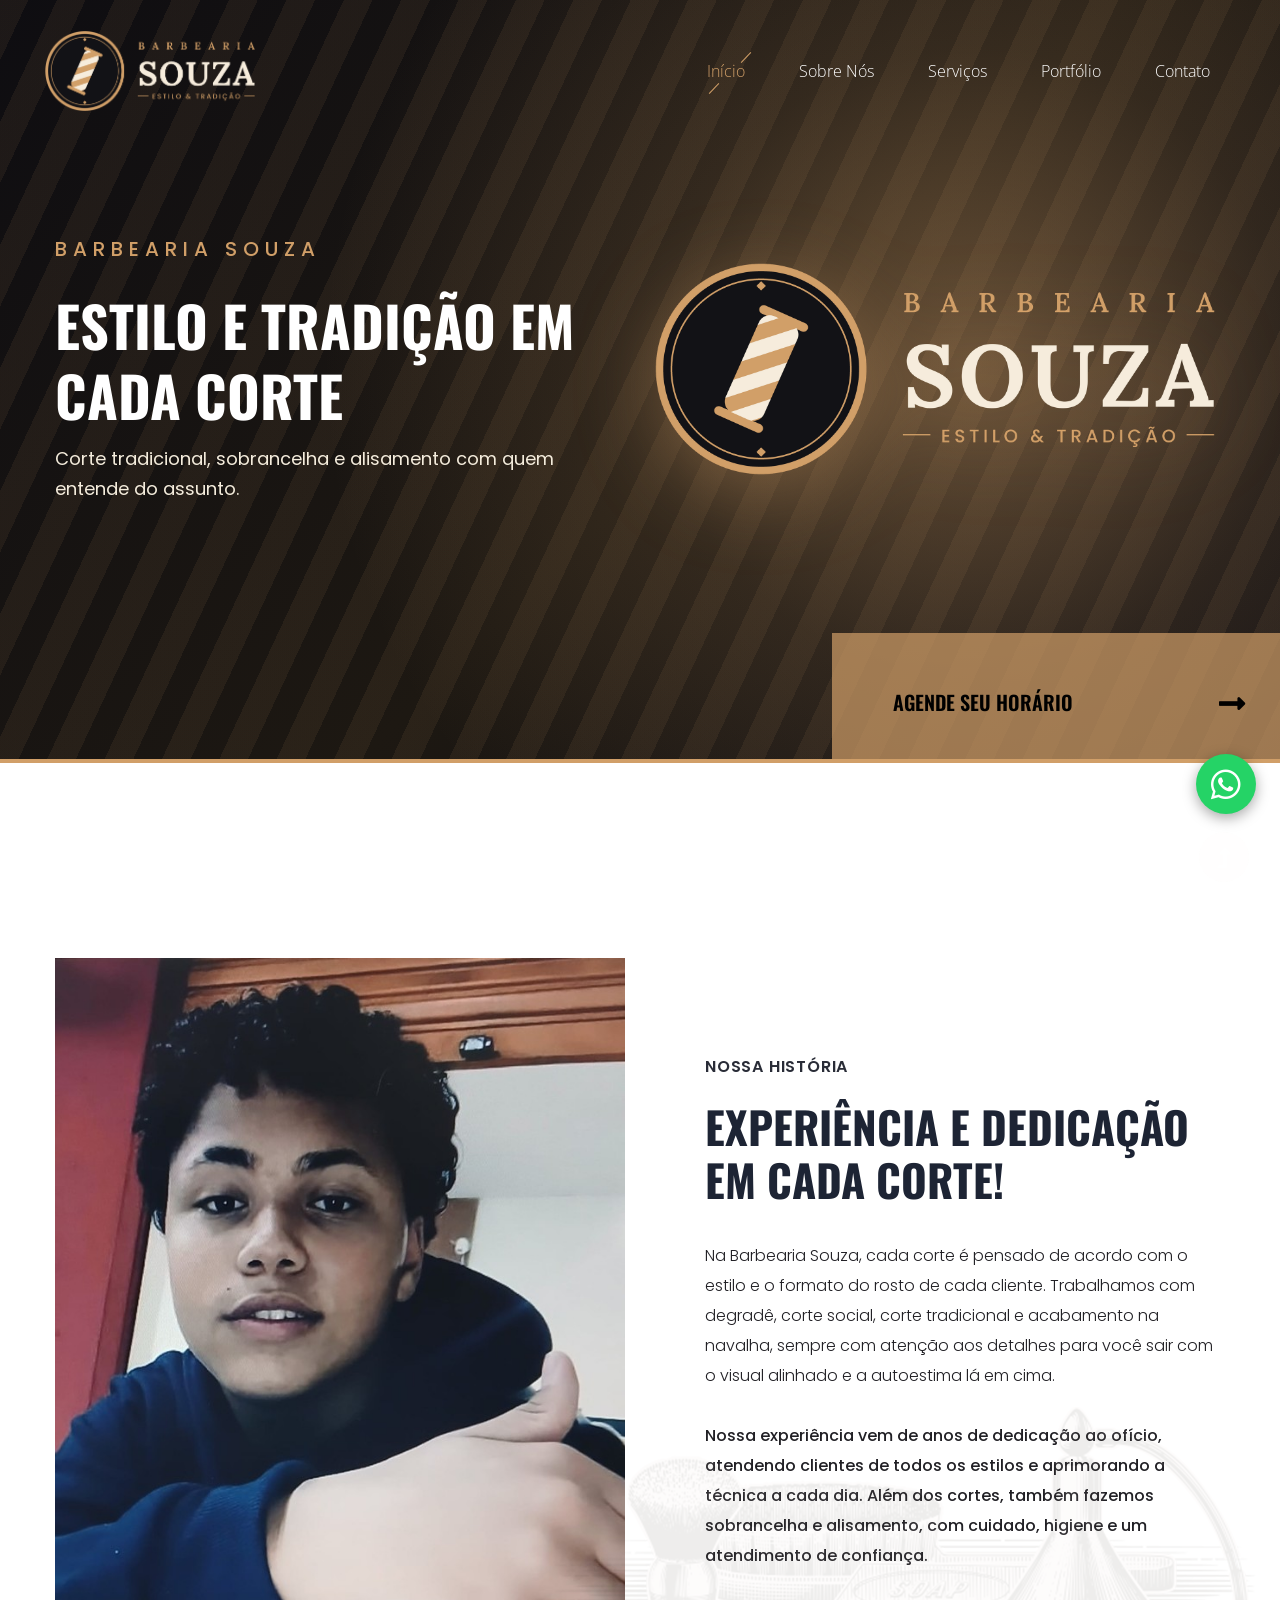
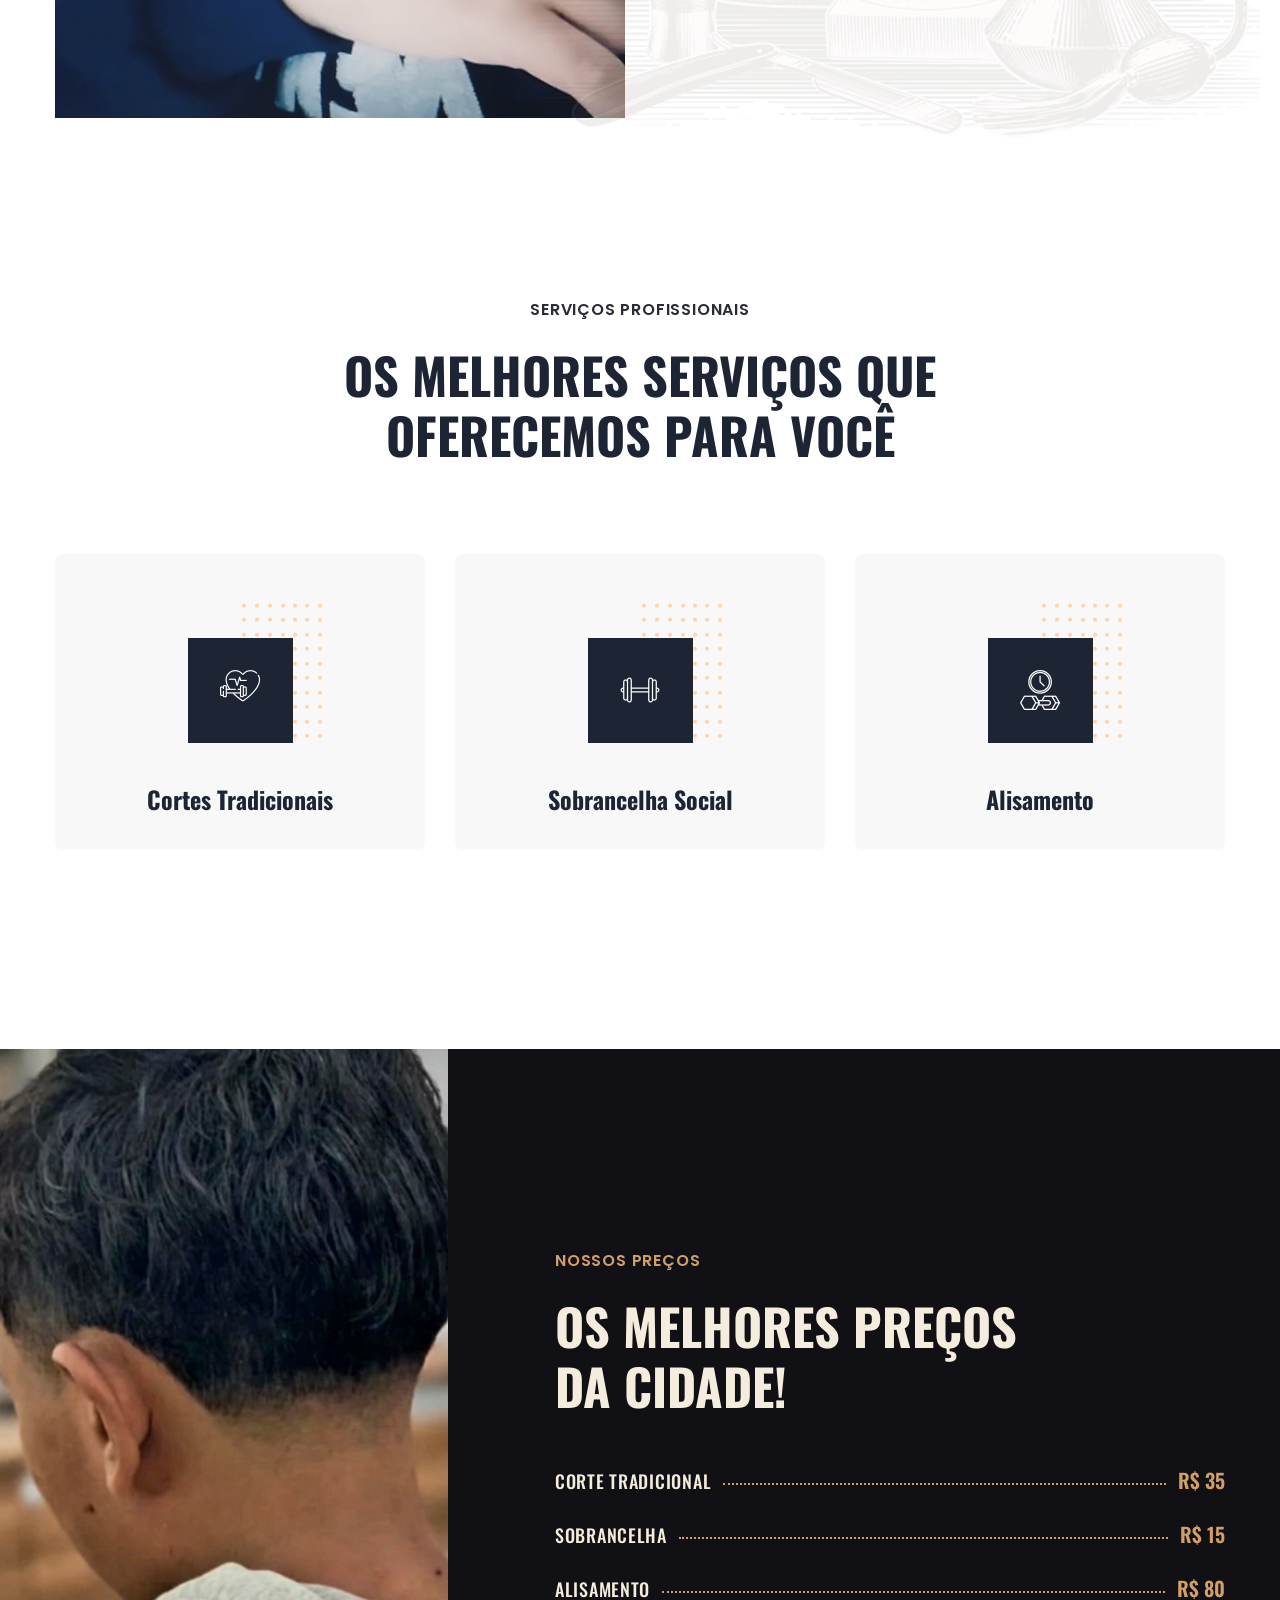
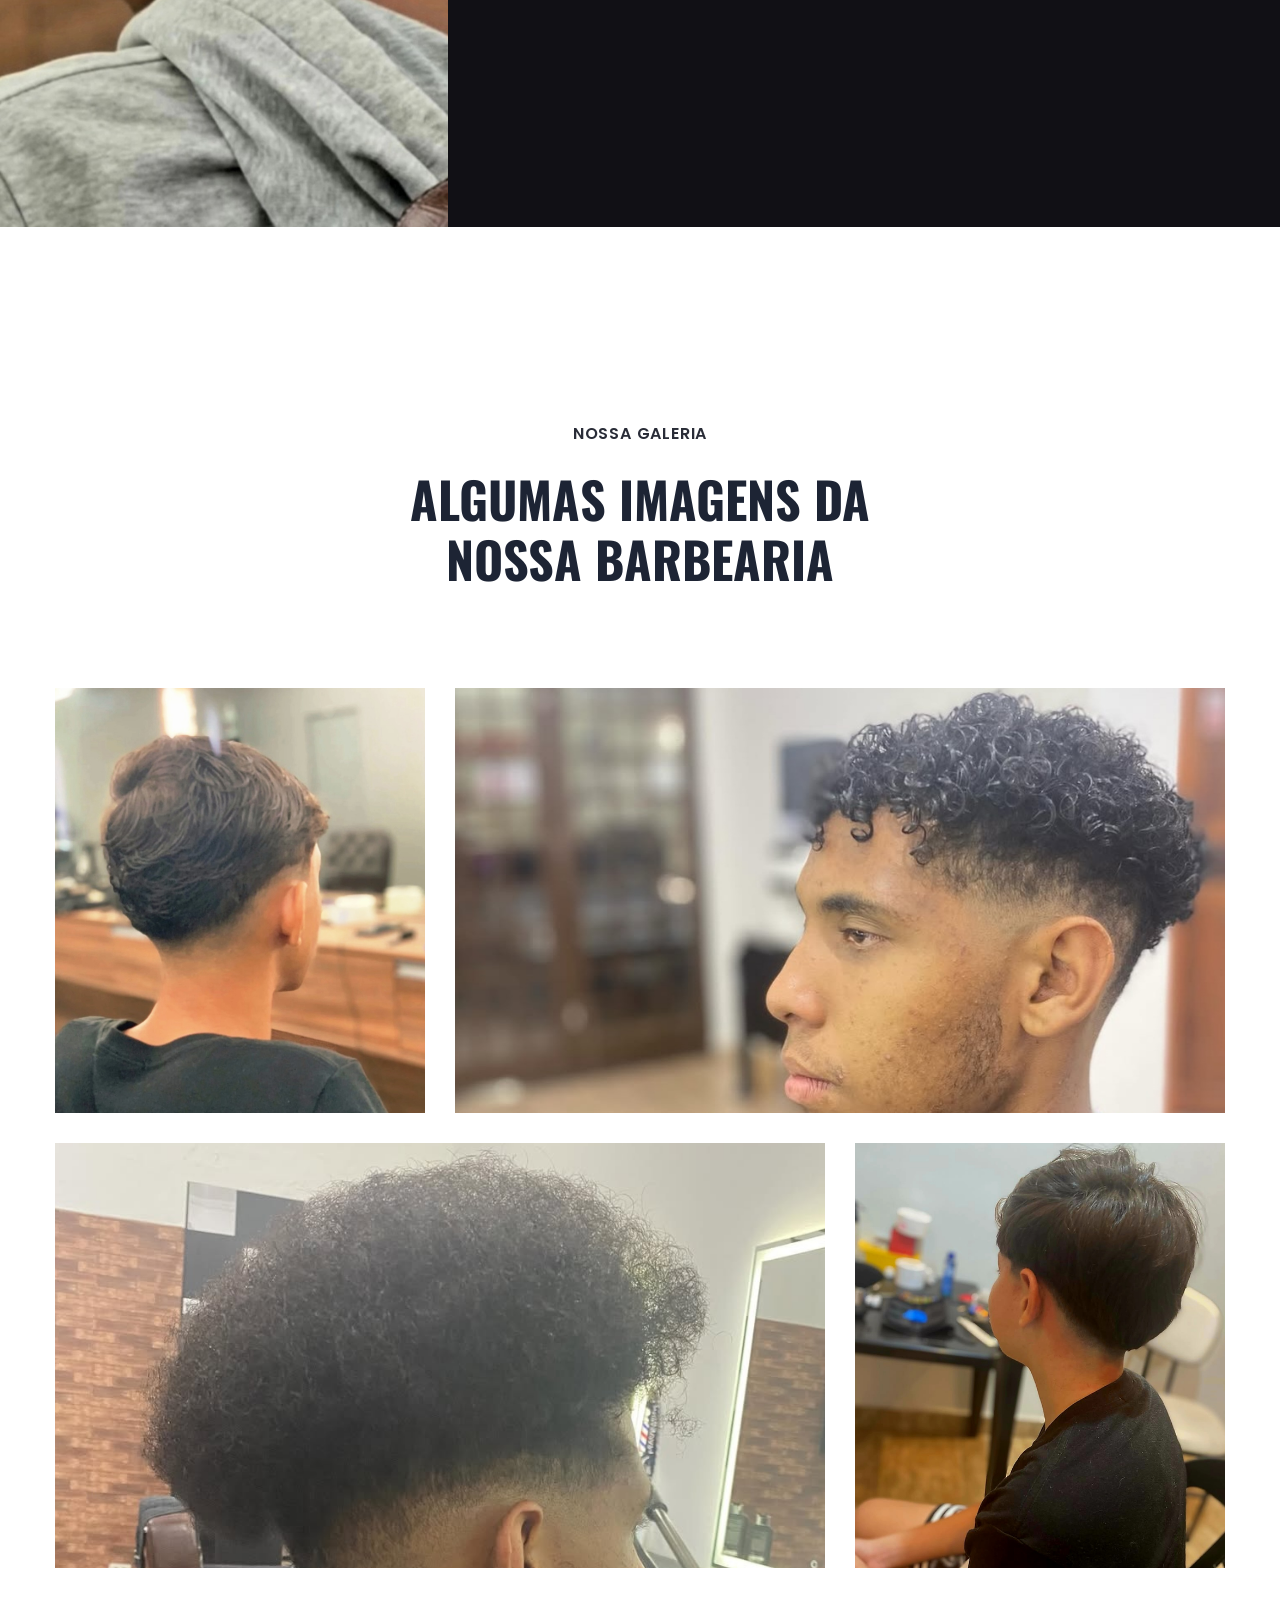
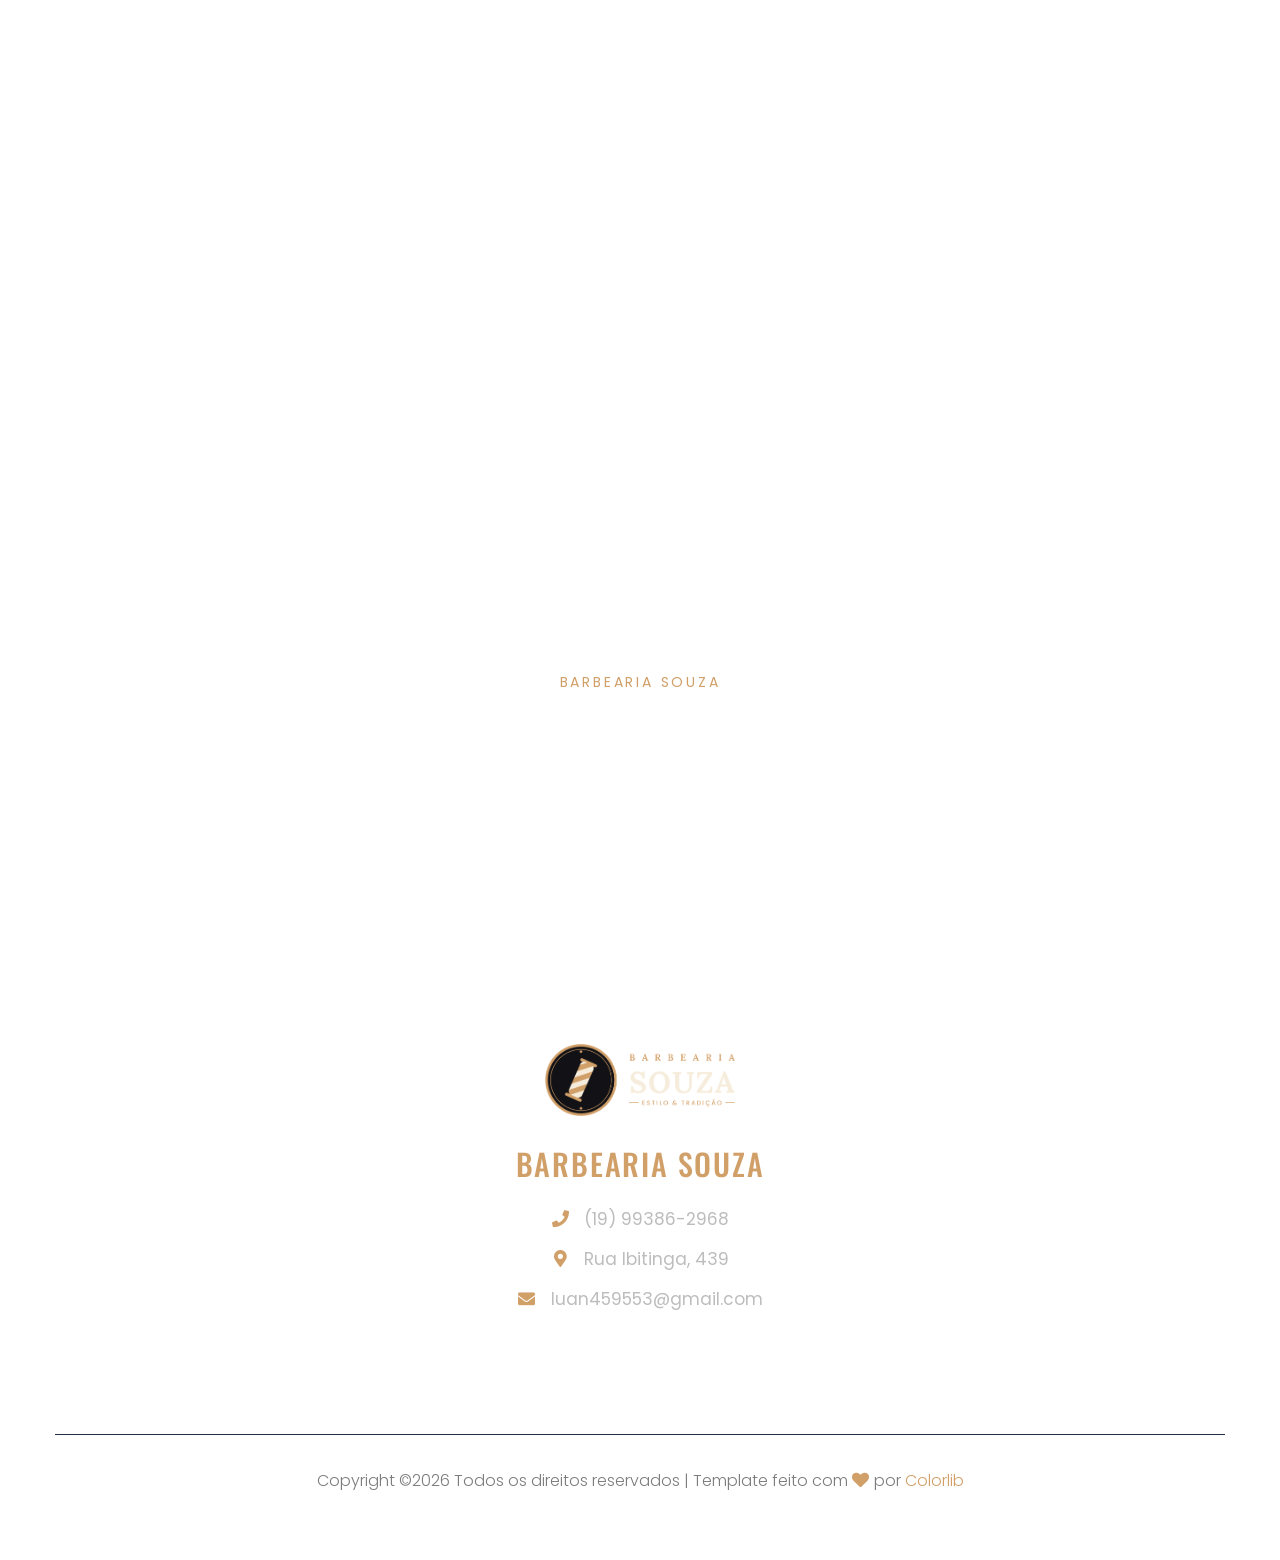
<file: index.html>
<!doctype html>
<html class="no-js" lang="pt-BR">
<head>
    <meta charset="utf-8">
    <meta http-equiv="x-ua-compatible" content="ie=edge">
    <title> Barbearia Souza </title>
    <meta name="description" content="">
    <meta name="viewport" content="width=device-width, initial-scale=1">
    <link rel="manifest" href="site.webmanifest">
    <link rel="shortcut icon" type="image/x-icon" href="assets/img/favicon.ico">

	<!-- CSS here -->
	<link rel="stylesheet" href="assets/css/bootstrap.min.css">
	<link rel="stylesheet" href="assets/css/owl.carousel.min.css">
	<link rel="stylesheet" href="assets/css/slicknav.css">
    <link rel="stylesheet" href="assets/css/flaticon.css">
    <link rel="stylesheet" href="assets/css/gijgo.css">
    <link rel="stylesheet" href="assets/css/animate.min.css">
    <link rel="stylesheet" href="assets/css/animated-headline.css">
	<link rel="stylesheet" href="assets/css/magnific-popup.css">
	<link rel="stylesheet" href="assets/css/fontawesome-all.min.css">
	<link rel="stylesheet" href="assets/css/themify-icons.css">
	<link rel="stylesheet" href="assets/css/slick.css">
	<link rel="stylesheet" href="assets/css/nice-select.css">
	<link rel="stylesheet" href="assets/css/style.css">
</head>
<body>
    <!-- ? Preloader Start -->
    <div id="preloader-active">
        <div class="preloader d-flex align-items-center justify-content-center">
            <div class="preloader-inner position-relative">
                <div class="preloader-circle"></div>
                <div class="preloader-img pere-text">
                    <img src="assets/img/logo/loder.png" alt="">
                </div>
            </div>
        </div>
    </div>
    <!-- Preloader Start -->
    <header>
        <!--? Header Start -->
        <div class="header-area header-transparent pt-20">
            <div class="main-header header-sticky">
                <div class="container-fluid">
                    <div class="row align-items-center">
                        <!-- Logo -->
                        <div class="col-xl-2 col-lg-2 col-md-1">
                            <div class="logo">
                                <a href="index.html"><img src="assets/img/logo/logo.png" width="210" height="80" alt="Barbearia Souza"></a>
                            </div>
                        </div>
                        <div class="col-xl-10 col-lg-10 col-md-10">
                            <div class="menu-main d-flex align-items-center justify-content-end">
                                <!-- Main-menu -->
                                <div class="main-menu f-right d-none d-lg-block">
                                    <nav>
                                        <ul id="navigation">
                                            <li class="active"><a href="index.html">Início</a></li>
                                            <li><a href="about.html">Sobre Nós</a></li>
                                            <li><a href="services.html">Serviços</a></li>
                                            <li><a href="portfolio.html">Portfólio</a></li>
                                            <li><a href="contact.html">Contato</a></li>
                                        </ul>
                                    </nav>
                                </div>
                            </div>
                        </div>   
                        <!-- Mobile Menu -->
                        <div class="col-12">
                            <div class="mobile_menu d-block d-lg-none"></div>
                        </div>
                    </div>
                </div>
            </div>
        </div>
        <!-- Header End -->
    </header>
    <main>
        <!--? slider Area Start-->
        <div class="slider-area position-relative fix souza-hero">
            <div class="slider-active">
                <div class="single-slider slider-height d-flex align-items-center">
                    <div class="container">
                        <div class="row align-items-center">
                            <div class="col-lg-6 order-2 order-lg-1">
                                <div class="hero__caption">
                                    <span data-animation="fadeInUp" data-delay="0.2s">Barbearia Souza</span>
                                    <h1 data-animation="fadeInUp" data-delay="0.5s">Estilo e tradição em cada corte</h1>
                                    <p data-animation="fadeInUp" data-delay="0.8s">Corte tradicional, sobrancelha e alisamento com quem entende do assunto.</p>
                                </div>
                            </div>
                            <div class="col-lg-6 order-1 order-lg-2 text-center">
                                <img class="hero-logo" src="assets/img/logo/logo.png" alt="Barbearia Souza">
                            </div>
                        </div>
                    </div>
                </div>
            </div>
             <!-- Arrow -->
             <div class="thumb-content-box">
                <div class="thumb-content">
                    <h3>Agende seu horário</h3>
                    <a href="contact.html"> <i class="fas fa-long-arrow-alt-right"></i></a>
                </div>
            </div>
        </div>
        <!-- slider Area End-->
        <!--? About Area Start -->
        <section class="about-area section-padding30 position-relative">
            <div class="container">
                <div class="row align-items-center">
                    <div class="col-lg-6 col-md-11">
                        <!-- about-img -->
                        <div class="about-img ">
                            <img src="assets/img/gallery/about-souza.jpg" alt="Barbearia Souza">
                        </div>
                    </div>
                    <div class="col-lg-6 col-md-12">
                        <div class="about-caption">
                            <!-- Section Tittle -->
                            <div class="section-tittle section-tittle3 mb-35">
                                <span>Nossa história</span>
                                <h2>Experiência e dedicação em cada corte!</h2>
                            </div>
                            <p class="mb-30 pera-bottom">Na Barbearia Souza, cada corte é pensado de acordo com o estilo e o formato do rosto de cada cliente. Trabalhamos com degradê, corte social, corte tradicional e acabamento na navalha, sempre com atenção aos detalhes para você sair com o visual alinhado e a autoestima lá em cima.</p>
                            <p class="pera-top mb-50">Nossa experiência vem de anos de dedicação ao ofício, atendendo clientes de todos os estilos e aprimorando a técnica a cada dia. Além dos cortes, também fazemos sobrancelha e alisamento, com cuidado, higiene e um atendimento de confiança.</p>
                        </div>
                    </div>
                </div>
            </div>
            <!-- About Shape -->
            <div class="about-shape">
                <img src="assets/img/gallery/about-shape.png" alt="">
            </div>
        </section>
        <!-- About-2 Area End -->
        <!--? Services Area Start -->
        <section class="service-area pb-170">
            <div class="container">
                <!-- Section Tittle -->
                <div class="row d-flex justify-content-center">
                    <div class="col-xl-7 col-lg-8 col-md-11 col-sm-11">
                        <div class="section-tittle text-center mb-90">
                            <span>Serviços profissionais</span>
                            <h2>Os melhores serviços que oferecemos para você</h2>
                        </div>
                    </div>
                </div>
                <!-- Section caption -->
                <div class="row">
                    <div class="col-xl-4 col-lg-4 col-md-6">
                        <div class="services-caption text-center mb-30">
                            <div class="service-icon">
                                <i class="flaticon-healthcare-and-medical"></i>
                            </div> 
                            <div class="service-cap">
                                <h4><a href="#">Cortes Tradicionais</a></h4>
                            </div>
                        </div>
                    </div>
                    <div class="col-xl-4 col-lg-4 col-md-6">
                        <div class="services-caption active text-center mb-30">
                            <div class="service-icon">
                                <i class="flaticon-fitness"></i>
                            </div> 
                            <div class="service-cap">
                                <h4><a href="#">Sobrancelha Social</a></h4>
                            </div>
                        </div>
                    </div> 
                    <div class="col-xl-4 col-lg-4 col-md-6">
                        <div class="services-caption text-center mb-30">
                            <div class="service-icon">
                                <i class="flaticon-clock"></i>
                            </div> 
                            <div class="service-cap">
                                <h4><a href="#">Alisamento</a></h4>
                            </div>
                        </div>
                    </div>
                </div>
            </div>
        </section>
        <!-- Services Area End -->
        <!-- Best Pricing Area Start -->
        <div class="best-pricing section-padding2 position-relative">
            <div class="container">
                <div class="row justify-content-end">
                    <div class="col-xl-7 col-lg-7">
                        <div class="section-tittle mb-50">
                            <span>Nossos Preços</span>
                            <h2>Os melhores preços<br> da cidade!</h2>
                        </div>
                        <!-- Pricing  -->
                        <div class="row">
                            <div class="col-12">
                                <div class="pricing-list">
                                    <ul class="price-rows">
                                        <li><b>Corte tradicional</b><i class="dots"></i><span>R$ 35</span></li>
                                        <li><b>Sobrancelha</b><i class="dots"></i><span>R$ 15</span></li>
                                        <li><b>Alisamento</b><i class="dots"></i><span>R$ 80</span></li>
                                    </ul>
                                </div>
                            </div>
                        </div>
                    </div>
                </div>
            </div>
            <!-- pricing img -->
            <div class="pricing-img">
                <img class="pricing-img1" src="assets/img/gallery/pricing1.png" alt="">
            </div>
        </div>
        <!-- Best Pricing Area End -->
        <!--? Gallery Area Start -->
        <div class="gallery-area section-padding30">
            <div class="container">
                <!-- Section Tittle -->
                <div class="row justify-content-center">
                    <div class="col-xl-6 col-lg-7 col-md-9 col-sm-10">
                        <div class="section-tittle text-center mb-100">
                            <span>Nossa galeria</span>
                            <h2>Algumas imagens da nossa barbearia</h2>
                        </div>
                    </div>
                </div>
                <div class="row">
                    <div class="col-lg-4 col-md-6 col-sm-6">
                        <div class="box snake mb-30">
                            <div class="gallery-img " style="background-image: url(assets/img/gallery/gallery1.png);"></div>
                            <div class="overlay"></div>
                        </div>
                    </div>
                    <div class="col-lg-8 col-md-6 col-sm-6">
                        <div class="box snake mb-30">
                            <div class="gallery-img " style="background-image: url(assets/img/gallery/gallery2.png);"></div>
                            <div class="overlay"></div>
                        </div>
                    </div>
                    <div class="col-lg-8 col-md-6 col-sm-6">
                        <div class="box snake mb-30">
                            <div class="gallery-img " style="background-image: url(assets/img/gallery/gallery3.png);"></div>
                            <div class="overlay"></div>
                        </div>
                    </div>
                    <div class="col-lg-4 col-md-6 col-sm-6">
                        <div class="box snake mb-30">
                            <div class="gallery-img " style="background-image: url(assets/img/gallery/gallery4.png);"></div>
                            <div class="overlay"></div>
                        </div>
                    </div>
                </div>
            </div>
        </div>
        <!-- Gallery Area End -->
        <!-- Cut Details Start -->
        <div class="cut-details section-bg section-padding2" data-background="assets/img/gallery/section_bg02.png">
           <div class="container">
            <div class="cut-single">
                <div class="single-cut">
                    <div class="cut-icon mb-20">
                        <svg xmlns="http://www.w3.org/2000/svg" xmlns:xlink="http://www.w3.org/1999/xlink" width="50px" height="50px">
                            <image  x="0px" y="0px" width="50px" height="50px"  xlink:href="[data-uri]" />
                        </svg>
                    </div>
                    <div class="cut-descriptions">
                        <p>Na Barbearia Souza, cada corte é feito com atenção aos detalhes, técnica e muito cuidado. Aqui você encontra um ambiente acolhedor, profissionais experientes e um atendimento que faz você sair com a autoestima lá em cima. Seja um corte tradicional, a sobrancelha alinhada ou um alisamento, o nosso compromisso é entregar qualidade e estilo em cada visita.</p>
                        <span>BARBEARIA SOUZA</span>
                    </div>
                </div>
            </div>
           </div>
        </div>
        <!-- Cut Details End -->
        
    </main>
    <footer>
        <!--? Footer Start-->
        <div class="footer-area section-bg" data-background="assets/img/gallery/footer_bg.png">
            <div class="container">
                <div class="footer-top footer-padding">
                    <div class="row d-flex justify-content-center text-center">
                        <div class="col-xl-6 col-lg-8 col-md-10">
                            <div class="single-footer-caption mb-50">
                                <!-- logo -->
                                <div class="footer-logo">
                                    <a href="index.html"><img src="assets/img/logo/logo2_footer.png" width="190" height="72" alt="Barbearia Souza"></a>
                                </div>
                                <div class="footer-number">
                                    <h4>Barbearia Souza</h4>
                                    <p><i class="fas fa-phone"></i> (19) 99386-2968</p>
                                    <p><i class="fas fa-map-marker-alt"></i> Rua Ibitinga, 439</p>
                                    <p><i class="fas fa-envelope"></i> luan459553@gmail.com</p>
                                </div>
                            </div>
                        </div>
                    </div>
                </div>
                <div class="footer-bottom">
                    <div class="row d-flex justify-content-between align-items-center">
                        <div class="col-12 text-center">
                            <div class="footer-copy-right">
                                <p><!-- Link back to Colorlib can't be removed. Template is licensed under CC BY 3.0. -->
  Copyright &copy;<script>document.write(new Date().getFullYear());</script> Todos os direitos reservados | Template feito com <i class="fa fa-heart" aria-hidden="true"></i> por <a href="https://colorlib.com" target="_blank">Colorlib</a>
  <!-- Link back to Colorlib can't be removed. Template is licensed under CC BY 3.0. --></p>
                            </div>
                        </div>
                    </div>
                </div>
            </div>
        </div>
        <!-- Footer End-->
    </footer>
    <!-- Scroll Up -->
    <div id="back-top" >
        <a title="Voltar ao topo" href="#"> <i class="fas fa-level-up-alt"></i></a>
    </div>

    <!-- JS here -->

    <script src="./assets/js/vendor/modernizr-3.5.0.min.js"></script>
    <!-- Jquery, Popper, Bootstrap -->
    <script src="./assets/js/vendor/jquery-1.12.4.min.js"></script>
    <script src="./assets/js/popper.min.js"></script>
    <script src="./assets/js/bootstrap.min.js"></script>
    <!-- Jquery Mobile Menu -->
    <script src="./assets/js/jquery.slicknav.min.js"></script>

    <!-- Jquery Slick , Owl-Carousel Plugins -->
    <script src="./assets/js/owl.carousel.min.js"></script>
    <script src="./assets/js/slick.min.js"></script>
    <!-- One Page, Animated-HeadLin -->
    <script src="./assets/js/wow.min.js"></script>
    <script src="./assets/js/animated.headline.js"></script>
    <script src="./assets/js/jquery.magnific-popup.js"></script>

    <!-- Date Picker -->
    <script src="./assets/js/gijgo.min.js"></script>
    <!-- Nice-select, sticky -->
    <script src="./assets/js/jquery.nice-select.min.js"></script>
    <script src="./assets/js/jquery.sticky.js"></script>
    
    <!-- counter , waypoint,Hover Direction -->
    <script src="./assets/js/jquery.counterup.min.js"></script>
    <script src="./assets/js/waypoints.min.js"></script>
    <script src="./assets/js/jquery.countdown.min.js"></script>
    <script src="./assets/js/hover-direction-snake.min.js"></script>

    <!-- contact js -->
    <script src="./assets/js/contact.js"></script>
    <script src="./assets/js/jquery.form.js"></script>
    <script src="./assets/js/jquery.validate.min.js"></script>
    <script src="./assets/js/mail-script.js"></script>
    <script src="./assets/js/jquery.ajaxchimp.min.js"></script>
    
    <!-- Jquery Plugins, main Jquery -->	
    <script src="./assets/js/plugins.js"></script>
    <script src="./assets/js/main.js"></script>
    
        <script src="assets/js/whatsapp.js"></script>
    </body>
</html>
</file>
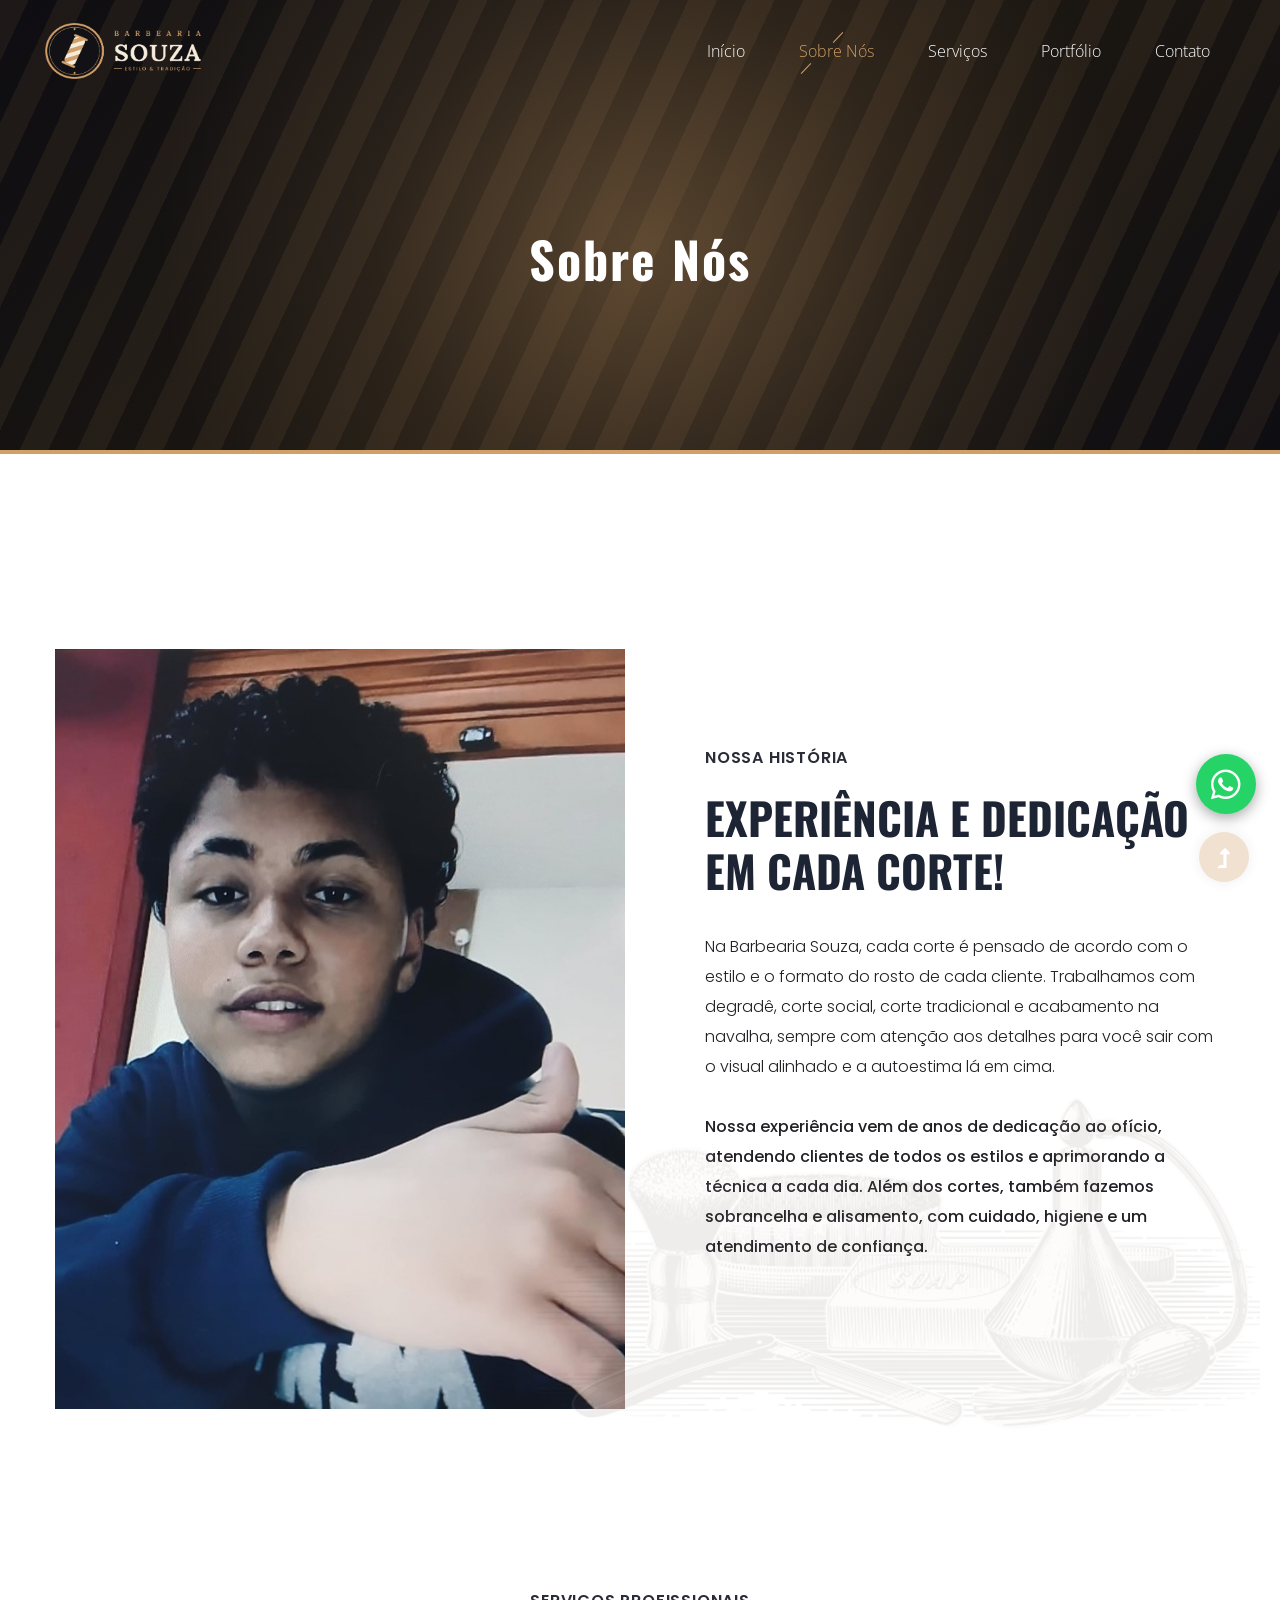
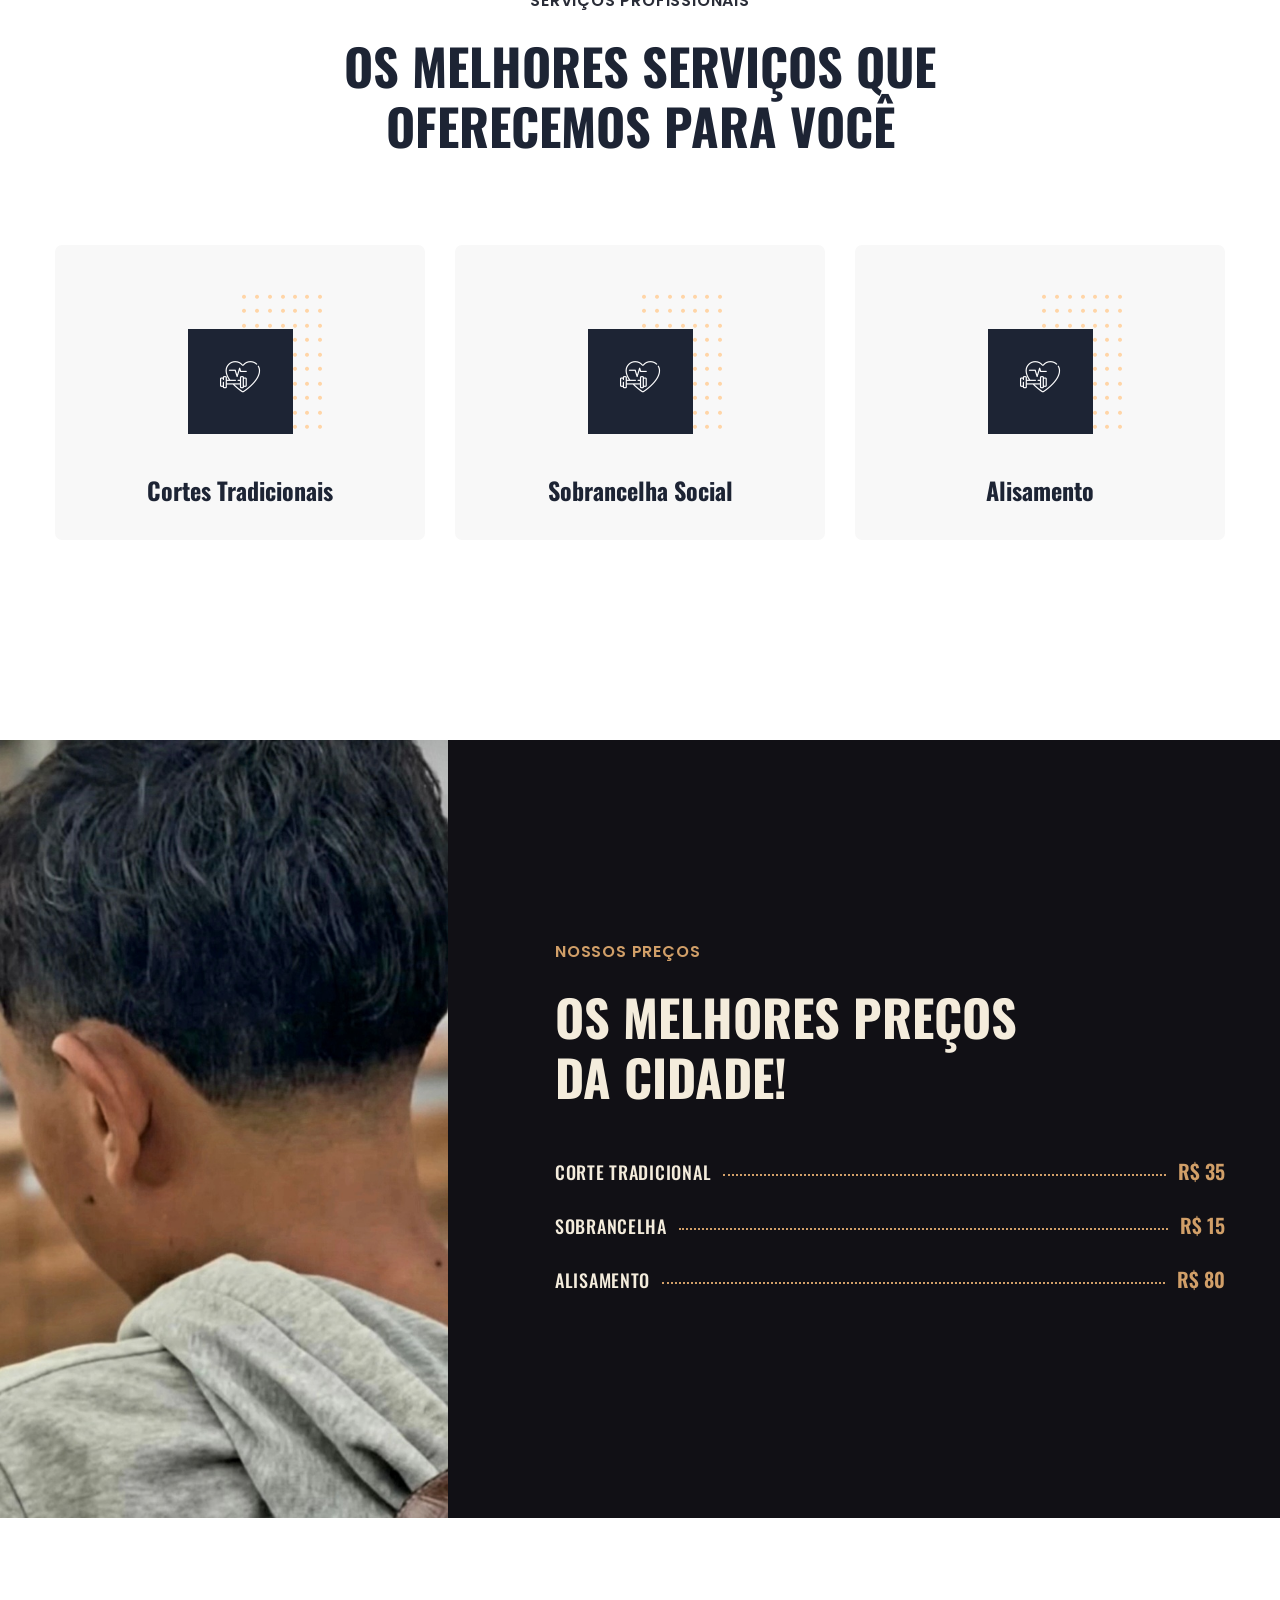
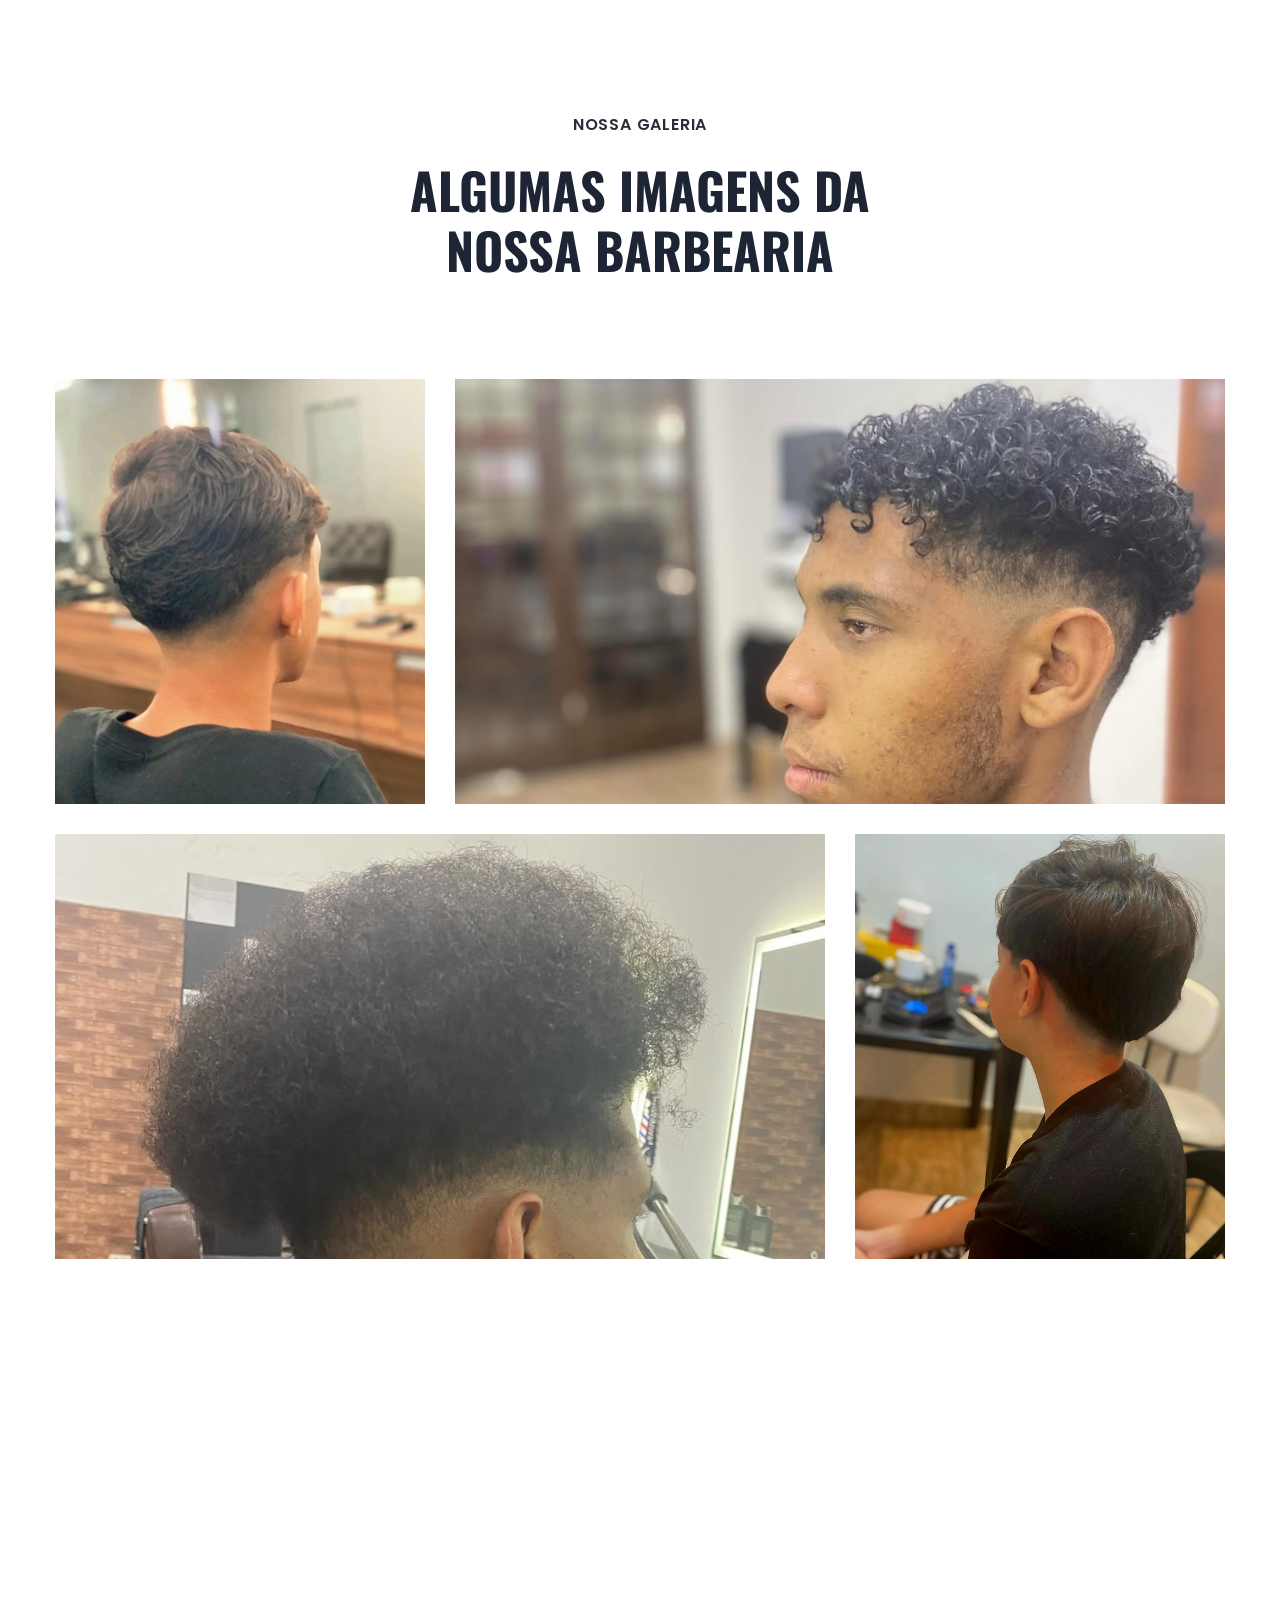
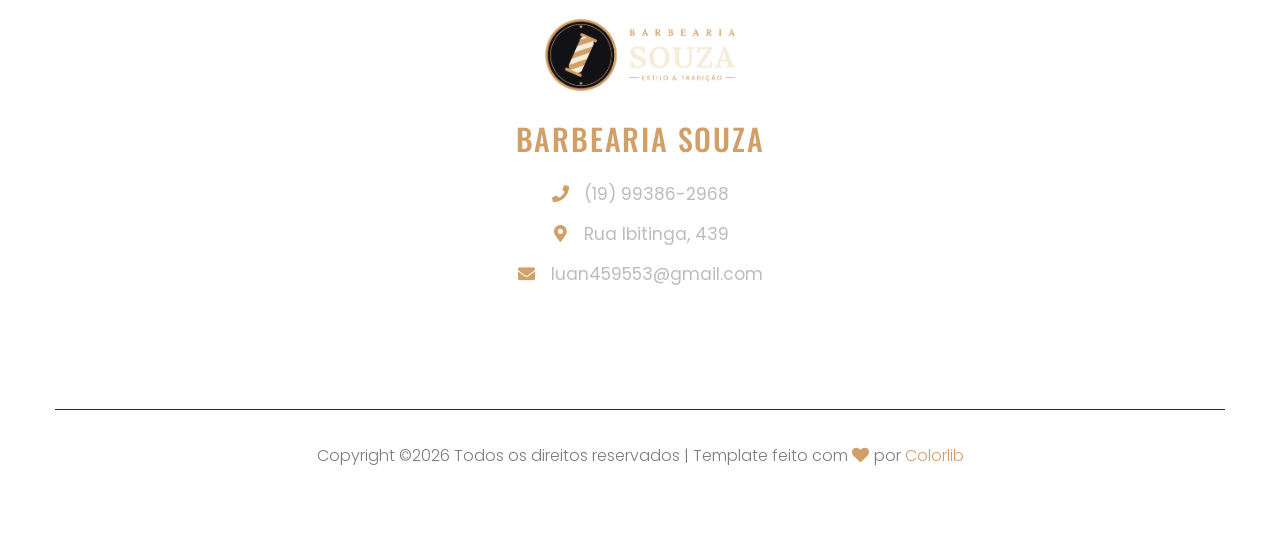
<file: about.html>
<!doctype html>
<html class="no-js" lang="pt-BR">
<head>
    <meta charset="utf-8">
    <meta http-equiv="x-ua-compatible" content="ie=edge">
    <title> Barbearia Souza </title>
    <meta name="description" content="">
    <meta name="viewport" content="width=device-width, initial-scale=1">
    <link rel="manifest" href="site.webmanifest">
    <link rel="shortcut icon" type="image/x-icon" href="assets/img/favicon.ico">

	<!-- CSS here -->
	<link rel="stylesheet" href="assets/css/bootstrap.min.css">
	<link rel="stylesheet" href="assets/css/owl.carousel.min.css">
	<link rel="stylesheet" href="assets/css/slicknav.css">
    <link rel="stylesheet" href="assets/css/flaticon.css">
    <link rel="stylesheet" href="assets/css/gijgo.css">
    <link rel="stylesheet" href="assets/css/animate.min.css">
    <link rel="stylesheet" href="assets/css/animated-headline.css">
	<link rel="stylesheet" href="assets/css/magnific-popup.css">
	<link rel="stylesheet" href="assets/css/fontawesome-all.min.css">
	<link rel="stylesheet" href="assets/css/themify-icons.css">
	<link rel="stylesheet" href="assets/css/slick.css">
	<link rel="stylesheet" href="assets/css/nice-select.css">
	<link rel="stylesheet" href="assets/css/style.css">
</head>
<body>
    <!-- ? Preloader Start -->
    <div id="preloader-active">
        <div class="preloader d-flex align-items-center justify-content-center">
            <div class="preloader-inner position-relative">
                <div class="preloader-circle"></div>
                <div class="preloader-img pere-text">
                    <img src="assets/img/logo/loder.png" alt="">
                </div>
            </div>
        </div>
    </div>
    <!-- Preloader Start -->
    <header>
        <!--? Header Start -->
        <div class="header-area header-transparent">
            <div class="main-header header-sticky">
                <div class="container-fluid">
                    <div class="row align-items-center">
                        <!-- Logo -->
                        <div class="col-xl-2 col-lg-2 col-md-1">
                            <div class="logo">
                                <a href="index.html"><img src="assets/img/logo/logo.png" width="156" height="56" alt=""></a>
                            </div>
                        </div>
                        <div class="col-xl-10 col-lg-10 col-md-10">
                            <div class="menu-main d-flex align-items-center justify-content-end">
                                <!-- Main-menu -->
                                <div class="main-menu f-right d-none d-lg-block">
                                    <nav>
                                        <ul id="navigation">
                                            <li><a href="index.html">Início</a></li>
                                            <li class="active"><a href="about.html">Sobre Nós</a></li>
                                            <li><a href="services.html">Serviços</a></li>
                                            <li><a href="portfolio.html">Portfólio</a></li>
                                            <li><a href="contact.html">Contato</a></li>
                                        </ul>
                                    </nav>
                                </div>
                            </div>
                        </div>   
                        <!-- Mobile Menu -->
                        <div class="col-12">
                            <div class="mobile_menu d-block d-lg-none"></div>
                        </div>
                    </div>
                </div>
            </div>
        </div>
        <!-- Header End -->
    </header>
    <main>
        <!--? Hero Start -->
        <div class="slider-area2">
            <div class="slider-height2 d-flex align-items-center">
                <div class="container">
                    <div class="row">
                        <div class="col-xl-12">
                            <div class="hero-cap hero-cap2 pt-70 text-center">
                                <h2>Sobre Nós</h2>
                            </div>
                        </div>
                    </div>
                </div>
            </div>
        </div>
        <!-- Hero End -->
        <!--? About Area Start -->
        <section class="about-area section-padding30 position-relative">
            <div class="container">
                <div class="row align-items-center">
                    <div class="col-lg-6 col-md-11">
                        <!-- about-img -->
                        <div class="about-img ">
                            <img src="assets/img/gallery/about-souza.jpg" alt="Barbearia Souza">
                        </div>
                    </div>
                    <div class="col-lg-6 col-md-12">
                        <div class="about-caption">
                            <!-- Section Tittle -->
                            <div class="section-tittle section-tittle3 mb-35">
                                <span>Nossa história</span>
                                <h2>Experiência e dedicação em cada corte!</h2>
                            </div>
                            <p class="mb-30 pera-bottom">Na Barbearia Souza, cada corte é pensado de acordo com o estilo e o formato do rosto de cada cliente. Trabalhamos com degradê, corte social, corte tradicional e acabamento na navalha, sempre com atenção aos detalhes para você sair com o visual alinhado e a autoestima lá em cima.</p>
                            <p class="pera-top mb-50">Nossa experiência vem de anos de dedicação ao ofício, atendendo clientes de todos os estilos e aprimorando a técnica a cada dia. Além dos cortes, também fazemos sobrancelha e alisamento, com cuidado, higiene e um atendimento de confiança.</p>
                        </div>
                    </div>
                </div>
            </div>
            <!-- About Shape -->
            <div class="about-shape">
                <img src="assets/img/gallery/about-shape.png" alt="">
            </div>
        </section>
        <!-- About-2 Area End -->
        <!--? Services Area Start -->
        <section class="service-area pb-170">
            <div class="container">
                <!-- Section Tittle -->
                <div class="row d-flex justify-content-center">
                    <div class="col-xl-7 col-lg-8 col-md-11 col-sm-11">
                        <div class="section-tittle text-center mb-90">
                            <span>Serviços profissionais</span>
                            <h2>Os melhores serviços que oferecemos para você</h2>
                        </div>
                    </div>
                </div>
                <!-- Section caption -->
                <div class="row">
                    <div class="col-xl-4 col-lg-4 col-md-6">
                        <div class="services-caption text-center mb-30">
                            <div class="service-icon">
                                <i class="flaticon-healthcare-and-medical"></i>
                            </div> 
                            <div class="service-cap">
                                <h4><a href="#">Cortes Tradicionais</a></h4>
                            </div>
                        </div>
                    </div>
                    <div class="col-xl-4 col-lg-4 col-md-6">
                        <div class="services-caption active text-center mb-30">
                            <div class="service-icon">
                                <i class="flaticon-healthcare-and-medical"></i>
                            </div> 
                            <div class="service-cap">
                                <h4><a href="#">Sobrancelha Social</a></h4>
                            </div>
                        </div>
                    </div> 
                    <div class="col-xl-4 col-lg-4 col-md-6">
                        <div class="services-caption text-center mb-30">
                            <div class="service-icon">
                                <i class="flaticon-healthcare-and-medical"></i>
                            </div> 
                            <div class="service-cap">
                                <h4><a href="#">Alisamento</a></h4>
                            </div>
                        </div>
                    </div>
                </div>
            </div>
        </section>
        <!-- Services Area End -->
        <!-- Best Pricing Area Start -->
        <div class="best-pricing section-padding2 position-relative">
            <div class="container">
                <div class="row justify-content-end">
                    <div class="col-xl-7 col-lg-7">
                        <div class="section-tittle mb-50">
                            <span>Nossos Preços</span>
                            <h2>Os melhores preços<br> da cidade!</h2>
                        </div>
                        <!-- Pricing  -->
                        <div class="row">
                            <div class="col-12">
                                <div class="pricing-list">
                                    <ul class="price-rows">
                                        <li><b>Corte tradicional</b><i class="dots"></i><span>R$ 35</span></li>
                                        <li><b>Sobrancelha</b><i class="dots"></i><span>R$ 15</span></li>
                                        <li><b>Alisamento</b><i class="dots"></i><span>R$ 80</span></li>
                                    </ul>
                                </div>
                            </div>
                        </div>
                    </div>
                </div>
            </div>
            <!-- pricing img -->
            <div class="pricing-img">
                <img class="pricing-img1" src="assets/img/gallery/pricing1.png" alt="">
            </div>
        </div>
        <!-- Best Pricing Area End -->
        <!--? Gallery Area Start -->
        <div class="gallery-area section-padding30">
            <div class="container">
                <!-- Section Tittle -->
                <div class="row justify-content-center">
                    <div class="col-xl-6 col-lg-7 col-md-9 col-sm-10">
                        <div class="section-tittle text-center mb-100">
                            <span>Nossa galeria</span>
                            <h2>Algumas imagens da nossa barbearia</h2>
                        </div>
                    </div>
                </div>
                <div class="row">
                    <div class="col-lg-4 col-md-6 col-sm-6">
                        <div class="box snake mb-30">
                            <div class="gallery-img " style="background-image: url(assets/img/gallery/gallery1.png);"></div>
                            <div class="overlay"></div>
                        </div>
                    </div>
                    <div class="col-lg-8 col-md-6 col-sm-6">
                        <div class="box snake mb-30">
                            <div class="gallery-img " style="background-image: url(assets/img/gallery/gallery2.png);"></div>
                            <div class="overlay"></div>
                        </div>
                    </div>
                    <div class="col-lg-8 col-md-6 col-sm-6">
                        <div class="box snake mb-30">
                            <div class="gallery-img " style="background-image: url(assets/img/gallery/gallery3.png);"></div>
                            <div class="overlay"></div>
                        </div>
                    </div>
                    <div class="col-lg-4 col-md-6 col-sm-6">
                        <div class="box snake mb-30">
                            <div class="gallery-img " style="background-image: url(assets/img/gallery/gallery4.png);"></div>
                            <div class="overlay"></div>
                        </div>
                    </div>
                </div>
            </div>
        </div>
        <!-- Gallery Area End -->


    </main>
    <footer>
        <!--? Footer Start-->
        <div class="footer-area section-bg" data-background="assets/img/gallery/footer_bg.png">
            <div class="container">
                <div class="footer-top footer-padding">
                    <div class="row d-flex justify-content-center text-center">
                        <div class="col-xl-6 col-lg-8 col-md-10">
                            <div class="single-footer-caption mb-50">
                                <!-- logo -->
                                <div class="footer-logo">
                                    <a href="index.html"><img src="assets/img/logo/logo2_footer.png" width="190" height="72" alt="Barbearia Souza"></a>
                                </div>
                                <div class="footer-number">
                                    <h4>Barbearia Souza</h4>
                                    <p><i class="fas fa-phone"></i> (19) 99386-2968</p>
                                    <p><i class="fas fa-map-marker-alt"></i> Rua Ibitinga, 439</p>
                                    <p><i class="fas fa-envelope"></i> luan459553@gmail.com</p>
                                </div>
                            </div>
                        </div>
                    </div>
                </div>
                <div class="footer-bottom">
                    <div class="row d-flex justify-content-between align-items-center">
                        <div class="col-12 text-center">
                            <div class="footer-copy-right">
                                <p><!-- Link back to Colorlib can't be removed. Template is licensed under CC BY 3.0. -->
  Copyright &copy;<script>document.write(new Date().getFullYear());</script> Todos os direitos reservados | Template feito com <i class="fa fa-heart" aria-hidden="true"></i> por <a href="https://colorlib.com" target="_blank">Colorlib</a>
  <!-- Link back to Colorlib can't be removed. Template is licensed under CC BY 3.0. --></p>
                            </div>
                        </div>
                    </div>
                </div>
            </div>
        </div>
        <!-- Footer End-->
    </footer>
    <!-- Scroll Up -->
    <div id="back-top" >
        <a title="Voltar ao topo" href="#"> <i class="fas fa-level-up-alt"></i></a>
    </div>

    <!-- JS here -->

    <script src="./assets/js/vendor/modernizr-3.5.0.min.js"></script>
    <!-- Jquery, Popper, Bootstrap -->
    <script src="./assets/js/vendor/jquery-1.12.4.min.js"></script>
    <script src="./assets/js/popper.min.js"></script>
    <script src="./assets/js/bootstrap.min.js"></script>
    <!-- Jquery Mobile Menu -->
    <script src="./assets/js/jquery.slicknav.min.js"></script>

    <!-- Jquery Slick , Owl-Carousel Plugins -->
    <script src="./assets/js/owl.carousel.min.js"></script>
    <script src="./assets/js/slick.min.js"></script>
    <!-- One Page, Animated-HeadLin -->
    <script src="./assets/js/wow.min.js"></script>
    <script src="./assets/js/animated.headline.js"></script>
    <script src="./assets/js/jquery.magnific-popup.js"></script>

    <!-- Date Picker -->
    <script src="./assets/js/gijgo.min.js"></script>
    <!-- Nice-select, sticky -->
    <script src="./assets/js/jquery.nice-select.min.js"></script>
    <script src="./assets/js/jquery.sticky.js"></script>
    
    <!-- counter , waypoint,Hover Direction -->
    <script src="./assets/js/jquery.counterup.min.js"></script>
    <script src="./assets/js/waypoints.min.js"></script>
    <script src="./assets/js/jquery.countdown.min.js"></script>
    <script src="./assets/js/hover-direction-snake.min.js"></script>

    <!-- contact js -->
    <script src="./assets/js/contact.js"></script>
    <script src="./assets/js/jquery.form.js"></script>
    <script src="./assets/js/jquery.validate.min.js"></script>
    <script src="./assets/js/mail-script.js"></script>
    <script src="./assets/js/jquery.ajaxchimp.min.js"></script>
    
    <!-- Jquery Plugins, main Jquery -->	
    <script src="./assets/js/plugins.js"></script>
    <script src="./assets/js/main.js"></script>
    
        <script src="assets/js/whatsapp.js"></script>
    </body>
</html>
</file>
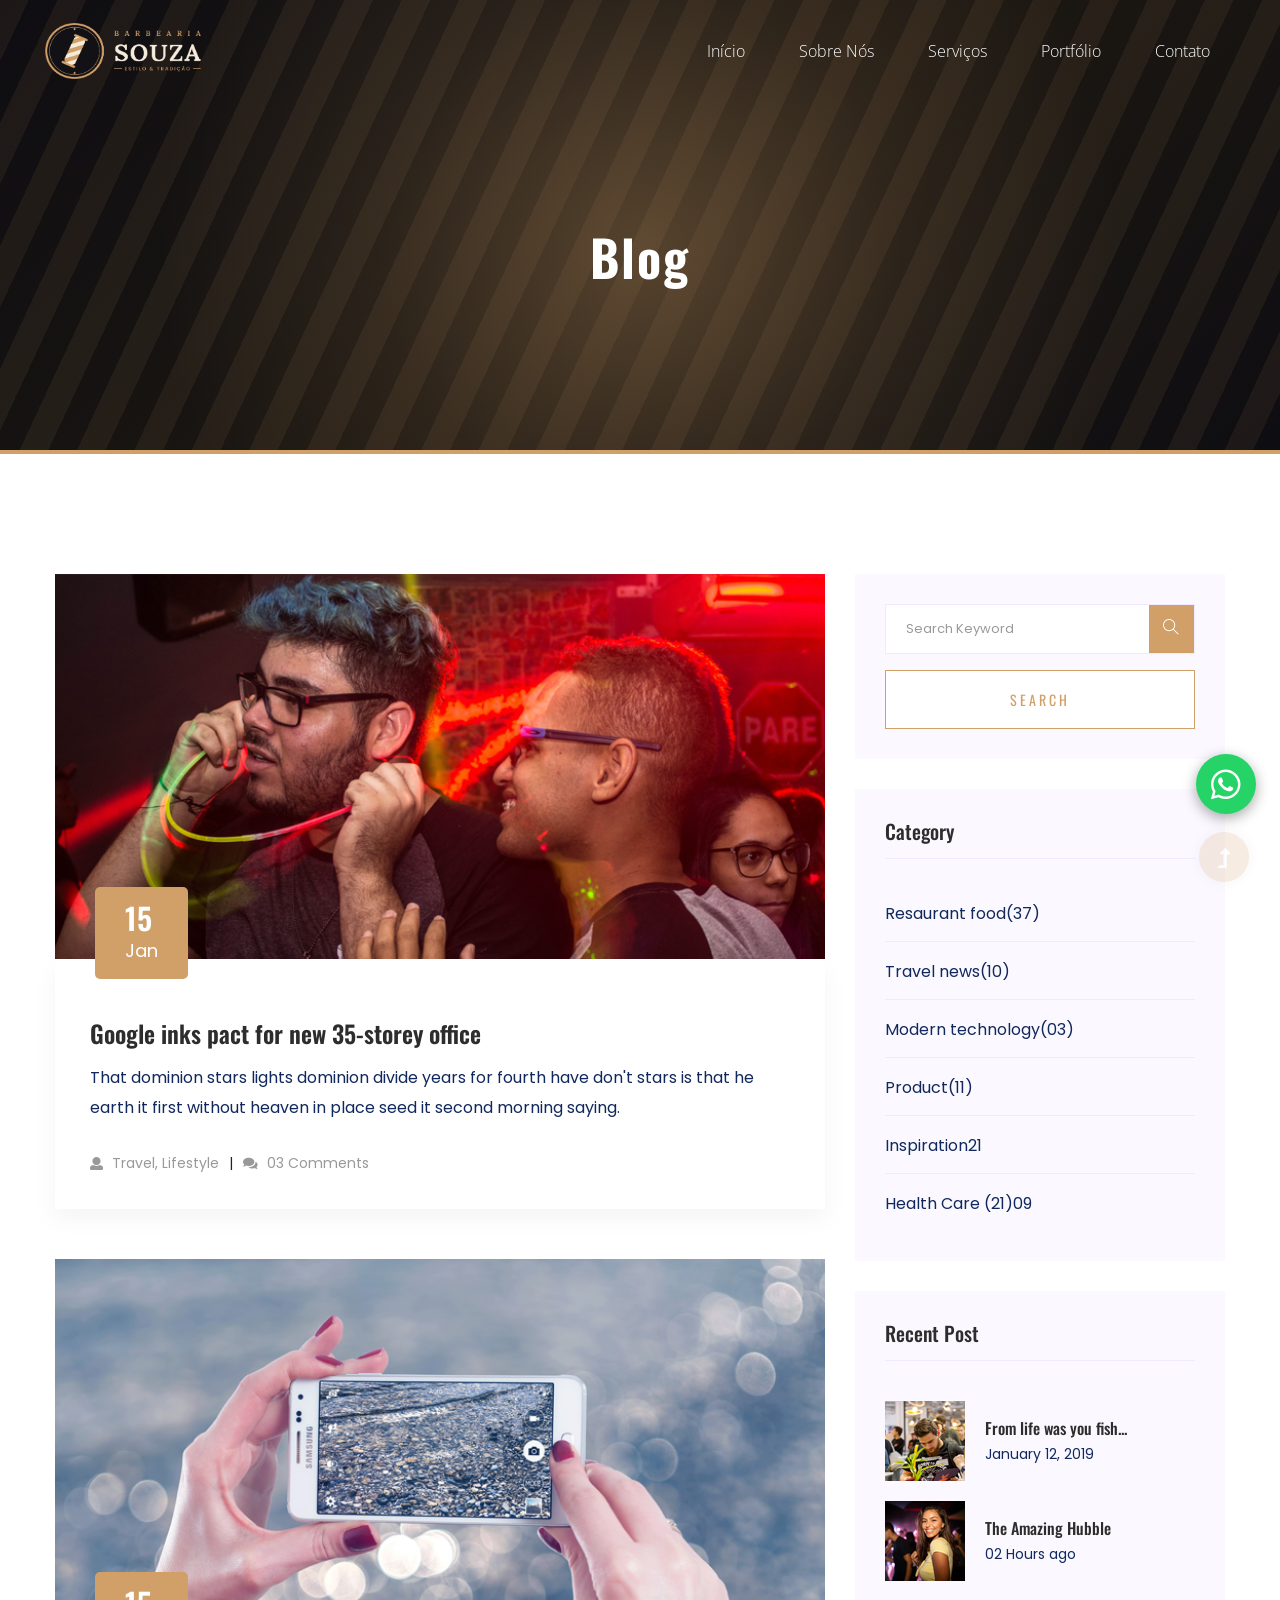
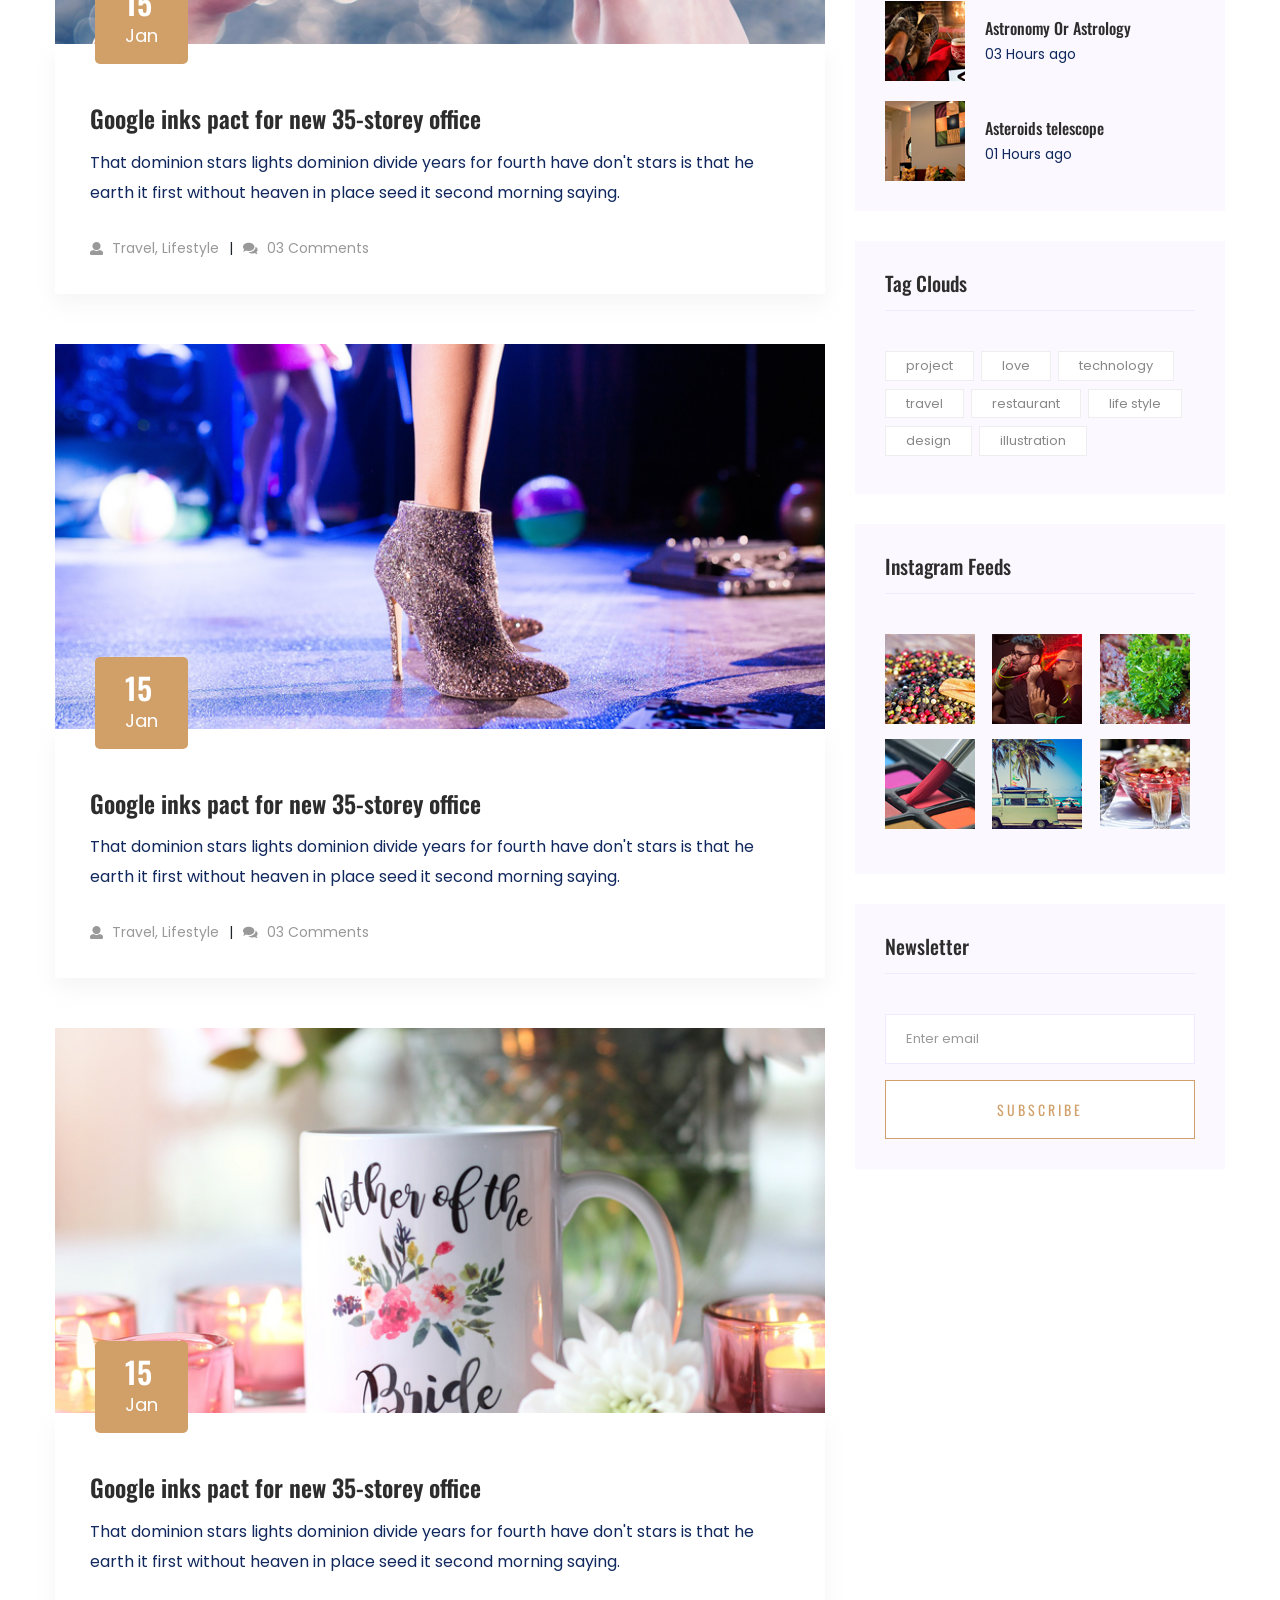
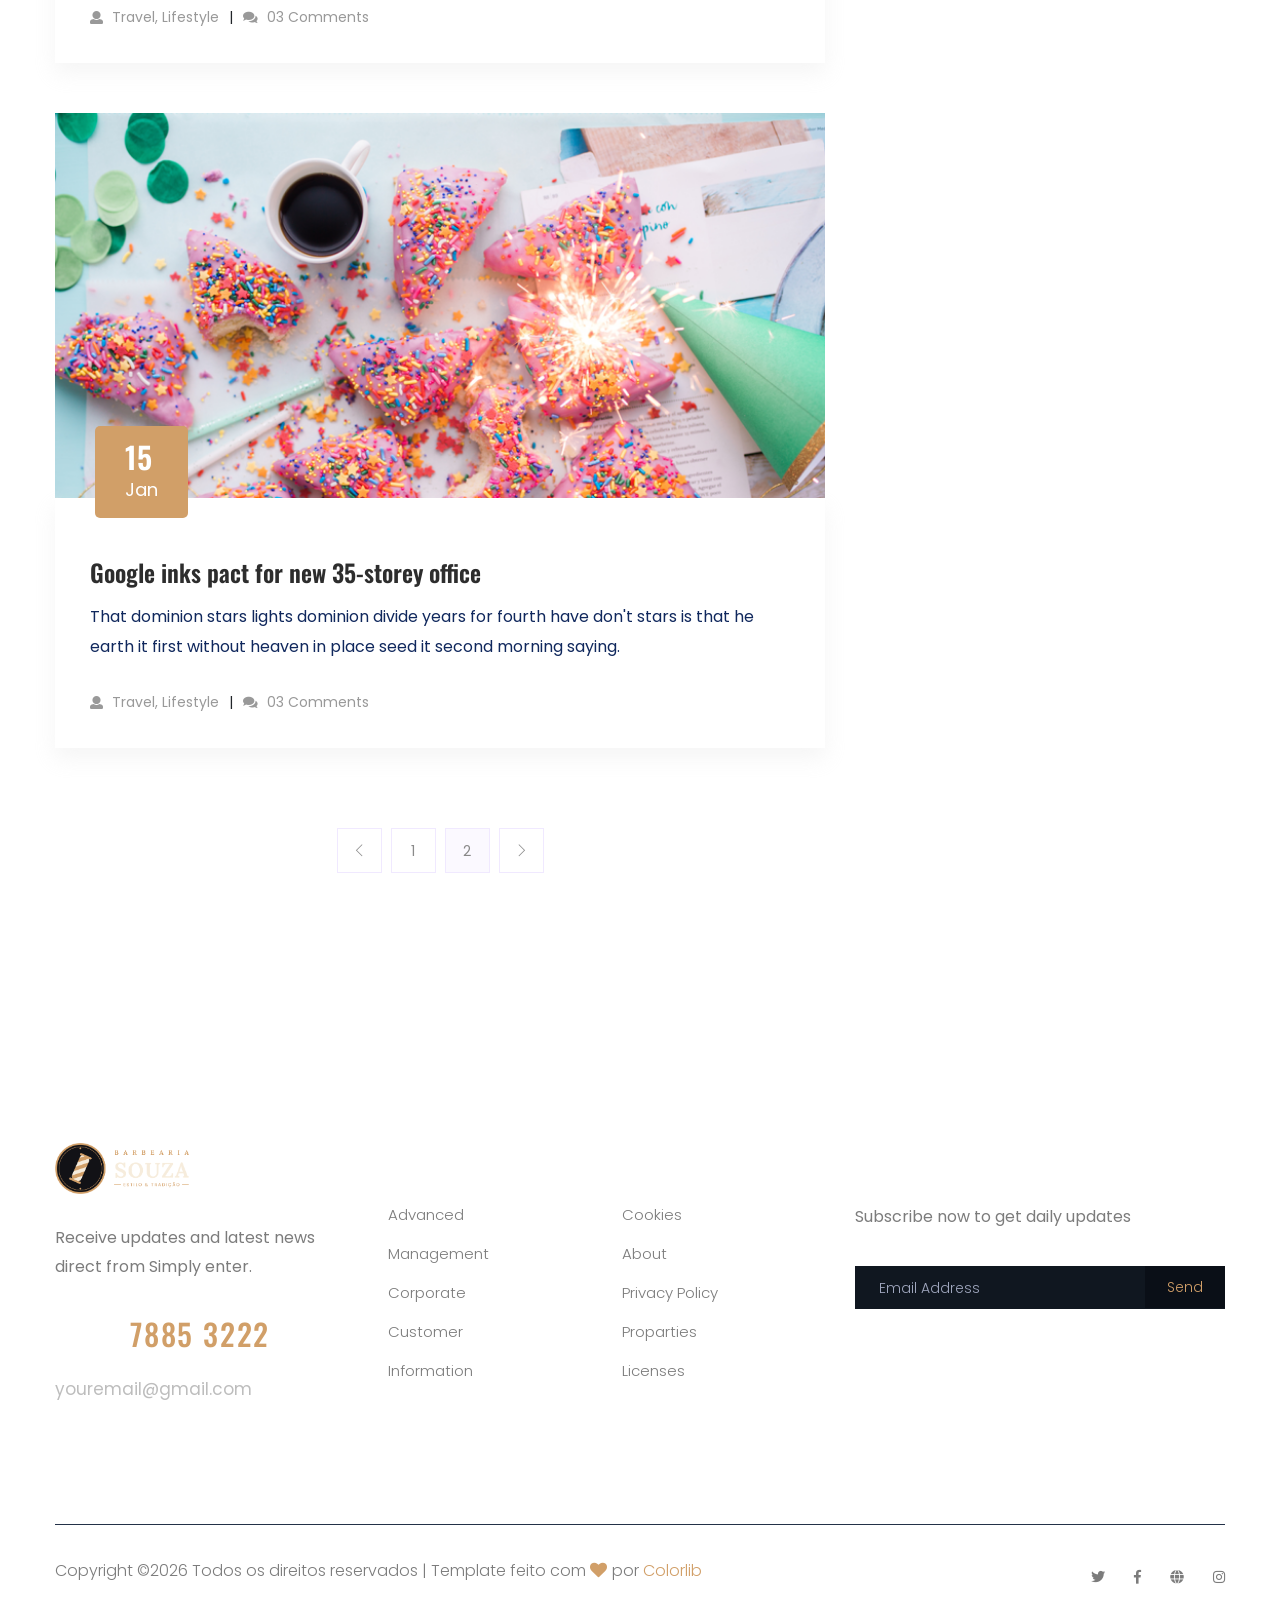
<file: blog.html>
<!doctype html>
<html class="no-js" lang="pt-BR">
<head>
    <meta charset="utf-8">
    <meta http-equiv="x-ua-compatible" content="ie=edge">
    <title> Barbearia Souza </title>
    <meta name="description" content="">
    <meta name="viewport" content="width=device-width, initial-scale=1">
    <link rel="shortcut icon" type="image/x-icon" href="assets/img/favicon.ico">

    <!-- CSS here -->
    <link rel="stylesheet" href="assets/css/bootstrap.min.css">
    <link rel="stylesheet" href="assets/css/owl.carousel.min.css">
    <link rel="stylesheet" href="assets/css/slicknav.css">
    <link rel="stylesheet" href="assets/css/animate.min.css">
    <link rel="stylesheet" href="assets/css/magnific-popup.css">
    <link rel="stylesheet" href="assets/css/fontawesome-all.min.css">
    <link rel="stylesheet" href="assets/css/themify-icons.css">
    <link rel="stylesheet" href="assets/css/themify-icons.css">
    <link rel="stylesheet" href="assets/css/slick.css">
    <link rel="stylesheet" href="assets/css/nice-select.css">
    <link rel="stylesheet" href="assets/css/style.css">
    <link rel="stylesheet" href="assets/css/responsive.css">
</head>
<body>
    <!--? Preloader Start -->
    <div id="preloader-active">
        <div class="preloader d-flex align-items-center justify-content-center">
            <div class="preloader-inner position-relative">
                <div class="preloader-circle"></div>
                <div class="preloader-img pere-text">
                    <img src="assets/img/logo/loder.png" alt="">
                </div>
            </div>
        </div>
    </div>
    <!-- Preloader Start -->
    <header>
        <!--? Header Start -->
        <div class="header-area header-transparent">
            <div class="main-header header-sticky">
                <div class="container-fluid">
                    <div class="row align-items-center">
                        <!-- Logo -->
                        <div class="col-xl-2 col-lg-2 col-md-1">
                            <div class="logo">
                                <a href="index.html"><img src="assets/img/logo/logo.png" width="156" height="56" alt=""></a>
                            </div>
                        </div>
                        <div class="col-xl-10 col-lg-10 col-md-10">
                            <div class="menu-main d-flex align-items-center justify-content-end">
                                <!-- Main-menu -->
                                <div class="main-menu f-right d-none d-lg-block">
                                    <nav>
                                        <ul id="navigation">
                                            <li><a href="index.html">Início</a></li>
                                            <li><a href="about.html">Sobre Nós</a></li>
                                            <li><a href="services.html">Serviços</a></li>
                                            <li><a href="portfolio.html">Portfólio</a></li>
                                            <li><a href="contact.html">Contato</a></li>
                                        </ul>
                                    </nav>
                                </div>
                            </div>
                        </div>   
                        <!-- Mobile Menu -->
                        <div class="col-12">
                            <div class="mobile_menu d-block d-lg-none"></div>
                        </div>
                    </div>
                </div>
            </div>
        </div>
        <!-- Header End -->
    </header>
    <main>
        <!--? Hero Start -->
        <div class="slider-area2">
            <div class="slider-height2 d-flex align-items-center">
                <div class="container">
                    <div class="row">
                        <div class="col-xl-12">
                            <div class="hero-cap hero-cap2 pt-70 text-center">
                                <h2>Blog</h2>
                            </div>
                        </div>
                    </div>
                </div>
            </div>
        </div>
        <!-- Hero End -->
        <!--? Blog Area Start-->
        <section class="blog_area section-padding">
            <div class="container">
                <div class="row">
                    <div class="col-lg-8 mb-5 mb-lg-0">
                        <div class="blog_left_sidebar">
                            <article class="blog_item">
                                <div class="blog_item_img">
                                    <img class="card-img rounded-0" src="assets/img/blog/single_blog_1.png" alt="">
                                    <a href="#" class="blog_item_date">
                                        <h3>15</h3>
                                        <p>Jan</p>
                                    </a>
                                </div>
                                <div class="blog_details">
                                    <a class="d-inline-block" href="blog_details.html">
                                        <h2 class="blog-head" style="color: #2d2d2d;">Google inks pact for new 35-storey office</h2>
                                    </a>
                                    <p>That dominion stars lights dominion divide years for fourth have don't stars is that
                                        he earth it first without heaven in place seed it second morning saying.</p>
                                    <ul class="blog-info-link">
                                        <li><a href="#"><i class="fa fa-user"></i> Travel, Lifestyle</a></li>
                                        <li><a href="#"><i class="fa fa-comments"></i> 03 Comments</a></li>
                                    </ul>
                                </div>
                            </article>
                            <article class="blog_item">
                                <div class="blog_item_img">
                                    <img class="card-img rounded-0" src="assets/img/blog/single_blog_2.png" alt="">
                                    <a href="#" class="blog_item_date">
                                        <h3>15</h3>
                                        <p>Jan</p>
                                    </a>
                                </div>
                                <div class="blog_details">
                                    <a class="d-inline-block" href="blog_details.html">
                                        <h2 class="blog-head" style="color: #2d2d2d;">Google inks pact for new 35-storey office</h2>
                                    </a>
                                    <p>That dominion stars lights dominion divide years for fourth have don't stars is that
                                        he earth it first without heaven in place seed it second morning saying.</p>
                                    <ul class="blog-info-link">
                                        <li><a href="#"><i class="fa fa-user"></i> Travel, Lifestyle</a></li>
                                        <li><a href="#"><i class="fa fa-comments"></i> 03 Comments</a></li>
                                    </ul>
                                </div>
                            </article>
                            <article class="blog_item">
                                <div class="blog_item_img">
                                    <img class="card-img rounded-0" src="assets/img/blog/single_blog_3.png" alt="">
                                    <a href="#" class="blog_item_date">
                                        <h3>15</h3>
                                        <p>Jan</p>
                                    </a>
                                </div>
                                <div class="blog_details">
                                    <a class="d-inline-block" href="blog_details.html">
                                        <h2 class="blog-head" style="color: #2d2d2d;">Google inks pact for new 35-storey office</h2>
                                    </a>
                                    <p>That dominion stars lights dominion divide years for fourth have don't stars is that
                                        he earth it first without heaven in place seed it second morning saying.</p>
                                    <ul class="blog-info-link">
                                        <li><a href="#"><i class="fa fa-user"></i> Travel, Lifestyle</a></li>
                                        <li><a href="#"><i class="fa fa-comments"></i> 03 Comments</a></li>
                                    </ul>
                                </div>
                            </article>
                            <article class="blog_item">
                                <div class="blog_item_img">
                                    <img class="card-img rounded-0" src="assets/img/blog/single_blog_4.png" alt="">
                                    <a href="#" class="blog_item_date">
                                        <h3>15</h3>
                                        <p>Jan</p>
                                    </a>
                                </div>
                                <div class="blog_details">
                                    <a class="d-inline-block" href="blog_details.html">
                                        <h2 class="blog-head" style="color: #2d2d2d;">Google inks pact for new 35-storey office</h2>
                                    </a>
                                    <p>That dominion stars lights dominion divide years for fourth have don't stars is that
                                        he earth it first without heaven in place seed it second morning saying.</p>
                                    <ul class="blog-info-link">
                                        <li><a href="#"><i class="fa fa-user"></i> Travel, Lifestyle</a></li>
                                        <li><a href="#"><i class="fa fa-comments"></i> 03 Comments</a></li>
                                    </ul>
                                </div>
                            </article>
                            <article class="blog_item">
                                <div class="blog_item_img">
                                    <img class="card-img rounded-0" src="assets/img/blog/single_blog_5.png" alt="">
                                    <a href="#" class="blog_item_date">
                                        <h3>15</h3>
                                        <p>Jan</p>
                                    </a>
                                </div>
                                <div class="blog_details">
                                    <a class="d-inline-block" href="blog_details.html">
                                        <h2 class="blog-head" style="color: #2d2d2d;">Google inks pact for new 35-storey office</h2>
                                    </a>
                                    <p>That dominion stars lights dominion divide years for fourth have don't stars is that
                                        he earth it first without heaven in place seed it second morning saying.</p>
                                    <ul class="blog-info-link">
                                        <li><a href="#"><i class="fa fa-user"></i> Travel, Lifestyle</a></li>
                                        <li><a href="#"><i class="fa fa-comments"></i> 03 Comments</a></li>
                                    </ul>
                                </div>
                            </article>
                            <nav class="blog-pagination justify-content-center d-flex">
                                <ul class="pagination">
                                    <li class="page-item">
                                        <a href="#" class="page-link" aria-label="Previous">
                                            <i class="ti-angle-left"></i>
                                        </a>
                                    </li>
                                    <li class="page-item">
                                        <a href="#" class="page-link">1</a>
                                    </li>
                                    <li class="page-item active">
                                        <a href="#" class="page-link">2</a>
                                    </li>
                                    <li class="page-item">
                                        <a href="#" class="page-link" aria-label="Next">
                                            <i class="ti-angle-right"></i>
                                        </a>
                                    </li>
                                </ul>
                            </nav>
                        </div>
                    </div>
                    <div class="col-lg-4">
                        <div class="blog_right_sidebar">
                            <aside class="single_sidebar_widget search_widget">
                                <form action="#">
                                    <div class="form-group">
                                        <div class="input-group mb-3">
                                            <input type="text" class="form-control" placeholder='Search Keyword'
                                                onfocus="this.placeholder = ''"
                                                onblur="this.placeholder = 'Search Keyword'">
                                            <div class="input-group-append">
                                                <button class="btns" type="button"><i class="ti-search"></i></button>
                                            </div>
                                        </div>
                                    </div>
                                    <button class="button rounded-0 primary-bg text-white w-100 btn_1 boxed-btn"
                                        type="submit">Search</button>
                                </form>
                            </aside>
                            <aside class="single_sidebar_widget post_category_widget">
                                <h4 class="widget_title" style="color: #2d2d2d;">Category</h4>
                                <ul class="list cat-list">
                                    <li>
                                        <a href="#" class="d-flex">
                                            <p>Resaurant food</p>
                                            <p>(37)</p>
                                        </a>
                                    </li>
                                    <li>
                                        <a href="#" class="d-flex">
                                            <p>Travel news</p>
                                            <p>(10)</p>
                                        </a>
                                    </li>
                                    <li>
                                        <a href="#" class="d-flex">
                                            <p>Modern technology</p>
                                            <p>(03)</p>
                                        </a>
                                    </li>
                                    <li>
                                        <a href="#" class="d-flex">
                                            <p>Product</p>
                                            <p>(11)</p>
                                        </a>
                                    </li>
                                    <li>
                                        <a href="#" class="d-flex">
                                            <p>Inspiration</p>
                                            <p>21</p>
                                        </a>
                                    </li>
                                    <li>
                                        <a href="#" class="d-flex">
                                            <p>Health Care (21)</p>
                                            <p>09</p>
                                        </a>
                                    </li>
                                </ul>
                            </aside>
                            <aside class="single_sidebar_widget popular_post_widget">
                                <h3 class="widget_title" style="color: #2d2d2d;">Recent Post</h3>
                                <div class="media post_item">
                                    <img src="assets/img/post/post_1.png" alt="post">
                                    <div class="media-body">
                                        <a href="blog_details.html">
                                            <h3 style="color: #2d2d2d;">From life was you fish...</h3>
                                        </a>
                                        <p>January 12, 2019</p>
                                    </div>
                                </div>
                                <div class="media post_item">
                                    <img src="assets/img/post/post_2.png" alt="post">
                                    <div class="media-body">
                                        <a href="blog_details.html">
                                            <h3 style="color: #2d2d2d;">The Amazing Hubble</h3>
                                        </a>
                                        <p>02 Hours ago</p>
                                    </div>
                                </div>
                                <div class="media post_item">
                                    <img src="assets/img/post/post_3.png" alt="post">
                                    <div class="media-body">
                                        <a href="blog_details.html">
                                            <h3 style="color: #2d2d2d;">Astronomy Or Astrology</h3>
                                        </a>
                                        <p>03 Hours ago</p>
                                    </div>
                                </div>
                                <div class="media post_item">
                                    <img src="assets/img/post/post_4.png" alt="post">
                                    <div class="media-body">
                                        <a href="blog_details.html">
                                            <h3 style="color: #2d2d2d;">Asteroids telescope</h3>
                                        </a>
                                        <p>01 Hours ago</p>
                                    </div>
                                </div>
                            </aside>
                            <aside class="single_sidebar_widget tag_cloud_widget">
                                <h4 class="widget_title" style="color: #2d2d2d;">Tag Clouds</h4>
                                <ul class="list">
                                    <li>
                                        <a href="#">project</a>
                                    </li>
                                    <li>
                                        <a href="#">love</a>
                                    </li>
                                    <li>
                                        <a href="#">technology</a>
                                    </li>
                                    <li>
                                        <a href="#">travel</a>
                                    </li>
                                    <li>
                                        <a href="#">restaurant</a>
                                    </li>
                                    <li>
                                        <a href="#">life style</a>
                                    </li>
                                    <li>
                                        <a href="#">design</a>
                                    </li>
                                    <li>
                                        <a href="#">illustration</a>
                                    </li>
                                </ul>
                            </aside>

                            <aside class="single_sidebar_widget instagram_feeds">
                                <h4 class="widget_title" style="color: #2d2d2d;">Instagram Feeds</h4>
                                <ul class="instagram_row flex-wrap">
                                    <li>
                                        <a href="#">
                                            <img class="img-fluid" src="assets/img/post/post_5.png" alt="">
                                        </a>
                                    </li>
                                    <li>
                                        <a href="#">
                                            <img class="img-fluid" src="assets/img/post/post_6.png" alt="">
                                        </a>
                                    </li>
                                    <li>
                                        <a href="#">
                                            <img class="img-fluid" src="assets/img/post/post_7.png" alt="">
                                        </a>
                                    </li>
                                    <li>
                                        <a href="#">
                                            <img class="img-fluid" src="assets/img/post/post_8.png" alt="">
                                        </a>
                                    </li>
                                    <li>
                                        <a href="#">
                                            <img class="img-fluid" src="assets/img/post/post_9.png" alt="">
                                        </a>
                                    </li>
                                    <li>
                                        <a href="#">
                                            <img class="img-fluid" src="assets/img/post/post_10.png" alt="">
                                        </a>
                                    </li>
                                </ul>
                            </aside>
                            <aside class="single_sidebar_widget newsletter_widget">
                                <h4 class="widget_title" style="color: #2d2d2d;">Newsletter</h4>
                                <form action="#">
                                    <div class="form-group">
                                        <input type="email" class="form-control" onfocus="this.placeholder = ''"
                                            onblur="this.placeholder = 'Enter email'" placeholder='Enter email' required>
                                    </div>
                                    <button class="button rounded-0 primary-bg text-white w-100 btn_1 boxed-btn"
                                        type="submit">Subscribe</button>
                                </form>
                            </aside>
                        </div>
                    </div>
                </div>
            </div>
        </section>
        <!-- Blog Area End -->
    </main>
    <footer>
        <!--? Footer Start-->
        <div class="footer-area section-bg" data-background="assets/img/gallery/footer_bg.png">
            <div class="container">
                <div class="footer-top footer-padding">
                    <div class="row d-flex justify-content-between">
                        <div class="col-xl-3 col-lg-4 col-md-5 col-sm-8">
                            <div class="single-footer-caption mb-50">
                                <!-- logo -->
                                <div class="footer-logo">
                                    <a href="index.html"><img src="assets/img/logo/logo2_footer.png" width="134" height="48" alt=""></a>
                                </div>
                                <div class="footer-tittle">
                                    <div class="footer-pera">
                                        <p class="info1">Receive updates and latest news direct from Simply enter.</p>
                                    </div>
                                </div>
                                <div class="footer-number">
                                    <h4><span>+564 </span>7885 3222</h4>
                                    <p>youremail@gmail.com</p>
                                </div>
                            </div>
                        </div>
                        <div class="col-xl-2 col-lg-2 col-md-3 col-sm-5">
                            <div class="single-footer-caption mb-50">
                                <div class="footer-tittle">
                                    <h4>Location </h4>
                                    <ul>
                                        <li><a href="#">Advanced</a></li>
                                        <li><a href="#"> Management</a></li>
                                        <li><a href="#">Corporate</a></li>
                                        <li><a href="#">Customer</a></li>
                                        <li><a href="#">Information</a></li>
                                    </ul>
                                </div>
                            </div>
                        </div>
                        <div class="col-xl-2 col-lg-2 col-md-3 col-sm-5">
                            <div class="single-footer-caption mb-50">
                                <div class="footer-tittle">
                                    <h4>Explore</h4>
                                    <ul>
                                        <li><a href="#">Cookies</a></li>
                                        <li><a href="#">About</a></li>
                                        <li><a href="#">Privacy Policy</a></li>
                                        <li><a href="#">Proparties</a></li>
                                        <li><a href="#">Licenses</a></li>
                                    </ul>
                                </div>
                            </div>
                        </div>
                        <div class="col-xl-4 col-lg-4 col-md-6 col-sm-8">
                            <div class="single-footer-caption mb-50">
                                <div class="footer-tittle">
                                    <h4>Location</h4>
                                    <div class="footer-pera">
                                        <p class="info1">Subscribe now to get daily updates</p>
                                    </div>
                                </div>
                                <!-- Form -->
                                <div class="footer-form">
                                    <div id="mc_embed_signup">
                                        <form target="_blank" action="https://spondonit.us12.list-manage.com/subscribe/post?u=1462626880ade1ac87bd9c93a&amp;id=92a4423d01" method="get" class="subscribe_form relative mail_part" novalidate="true">
                                            <input type="email" name="EMAIL" id="newsletter-form-email" placeholder=" Email Address " class="placeholder hide-on-focus" onfocus="this.placeholder = ''" onblur="this.placeholder = 'Your email address'">
                                            <div class="form-icon">
                                                <button type="submit" name="submit" id="newsletter-submit" class="email_icon newsletter-submit button-contactForm">Send</button>
                                            </div>
                                            <div class="mt-10 info"></div>
                                        </form>
                                    </div>
                                </div>
                            </div>
                        </div>
                    </div>
                </div>
                <div class="footer-bottom">
                    <div class="row d-flex justify-content-between align-items-center">
                        <div class="col-xl-9 col-lg-8">
                            <div class="footer-copy-right">
                                <p><!-- Link back to Colorlib can't be removed. Template is licensed under CC BY 3.0. -->
  Copyright &copy;<script>document.write(new Date().getFullYear());</script> Todos os direitos reservados | Template feito com <i class="fa fa-heart" aria-hidden="true"></i> por <a href="https://colorlib.com" target="_blank">Colorlib</a>
  <!-- Link back to Colorlib can't be removed. Template is licensed under CC BY 3.0. --></p>
                            </div>
                        </div>
                        <div class="col-xl-3 col-lg-4">
                            <!-- Footer Social -->
                            <div class="footer-social f-right">
                                <a href="#"><i class="fab fa-twitter"></i></a>
                                <a href="https://www.facebook.com/sai4ull"><i class="fab fa-facebook-f"></i></a>
                                <a href="#"><i class="fas fa-globe"></i></a>
                                <a href="#"><i class="fab fa-instagram"></i></a>
                            </div>
                        </div>
                    </div>
                </div>
            </div>
        </div>
        <!-- Footer End-->
    </footer>
    <!-- Scroll Up -->
    <div id="back-top" >
        <a title="Voltar ao topo" href="#"> <i class="fas fa-level-up-alt"></i></a>
    </div>

    <!-- JS here -->
	
    <script src="./assets/js/vendor/modernizr-3.5.0.min.js"></script>
    <!-- Jquery, Popper, Bootstrap -->
    <script src="./assets/js/vendor/jquery-1.12.4.min.js"></script>
    <script src="./assets/js/popper.min.js"></script>
    <script src="./assets/js/bootstrap.min.js"></script>
    <!-- Jquery Mobile Menu -->
    <script src="./assets/js/jquery.slicknav.min.js"></script>

    <!-- Jquery Slick , Owl-Carousel Plugins -->
    <script src="./assets/js/owl.carousel.min.js"></script>
    <script src="./assets/js/slick.min.js"></script>
    <!-- One Page, Animated-HeadLin -->
    <script src="./assets/js/wow.min.js"></script>
    <script src="./assets/js/animated.headline.js"></script>
    
    <!-- Nice-select, sticky -->
    <script src="./assets/js/jquery.nice-select.min.js"></script>
    <script src="./assets/js/jquery.sticky.js"></script>
    <script src="./assets/js/jquery.magnific-popup.js"></script>

    <!-- contact js -->
    <script src="./assets/js/contact.js"></script>
    <script src="./assets/js/jquery.form.js"></script>
    <script src="./assets/js/jquery.validate.min.js"></script>
    <script src="./assets/js/mail-script.js"></script>
    <script src="./assets/js/jquery.ajaxchimp.min.js"></script>
    
    <!-- Jquery Plugins, main Jquery -->	
    <script src="./assets/js/plugins.js"></script>
    <script src="./assets/js/main.js"></script>
    
        <script src="assets/js/whatsapp.js"></script>
    </body>
</html>
</file>
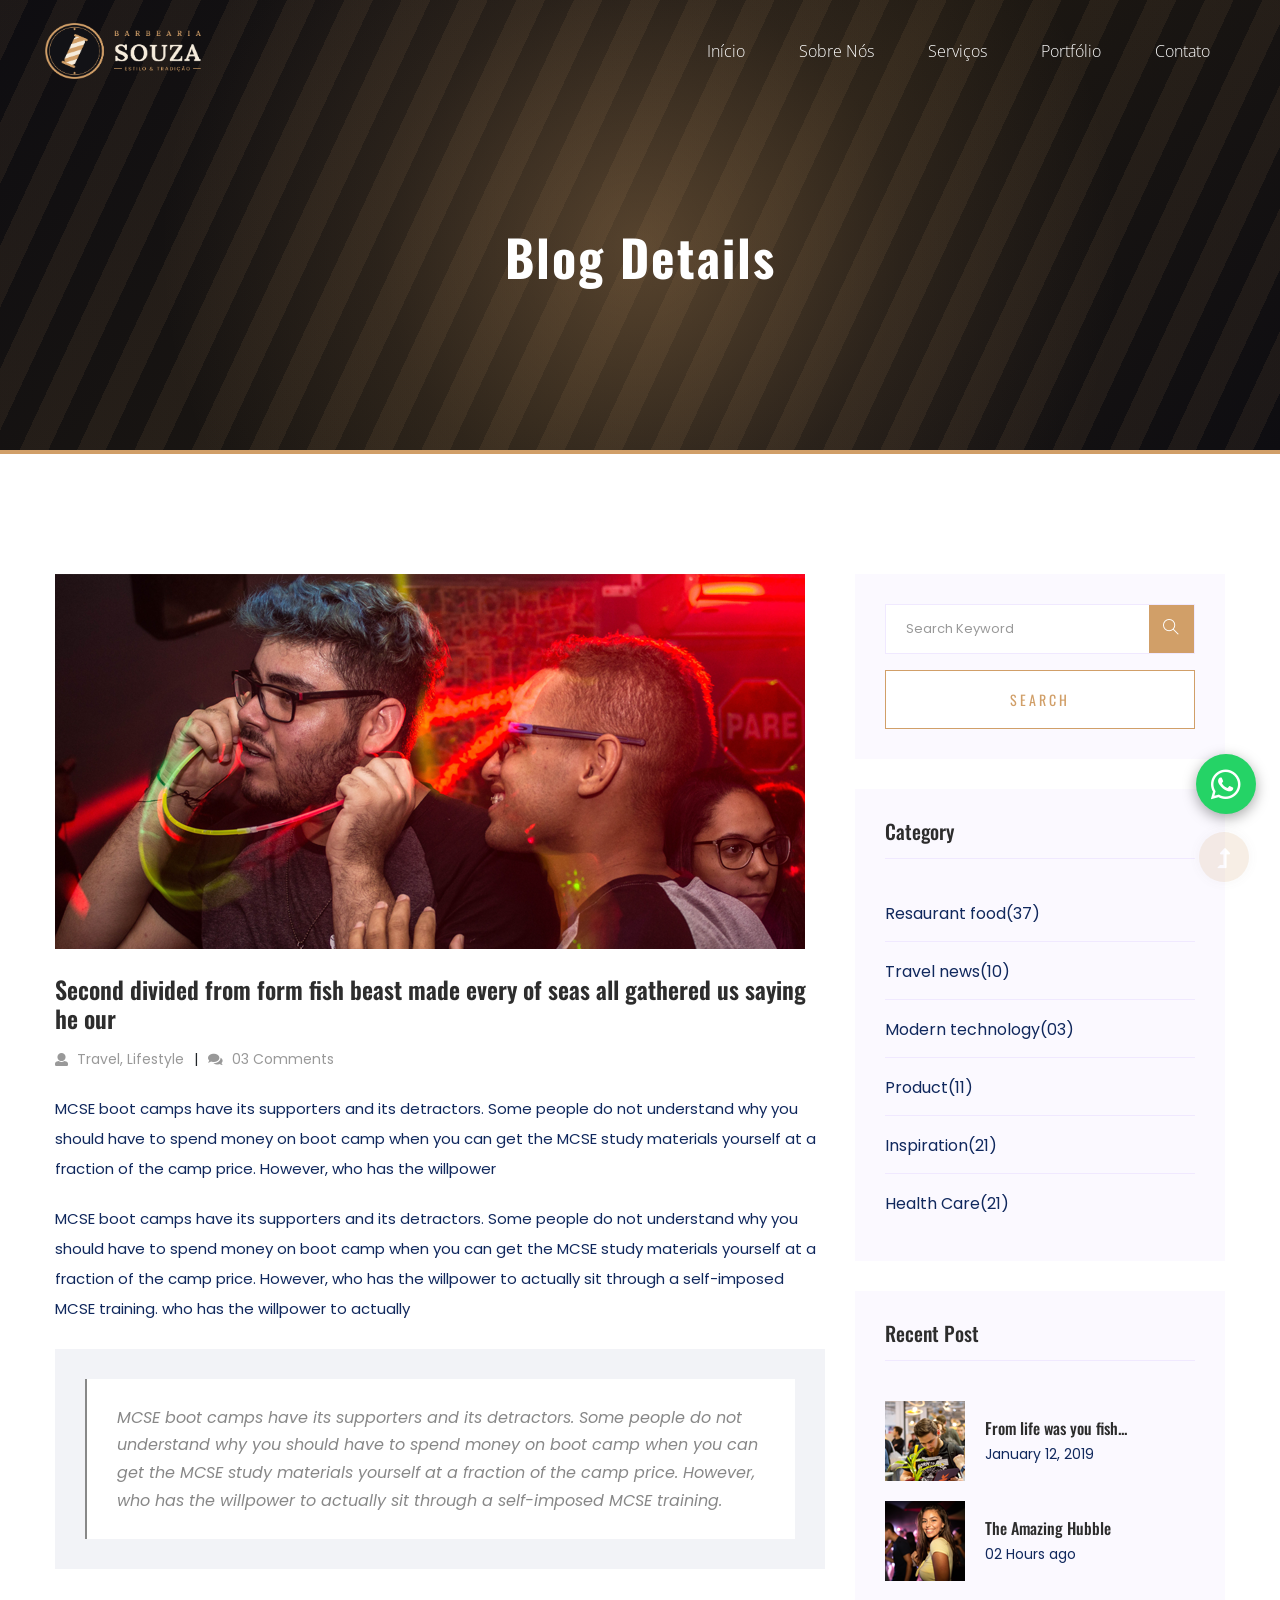
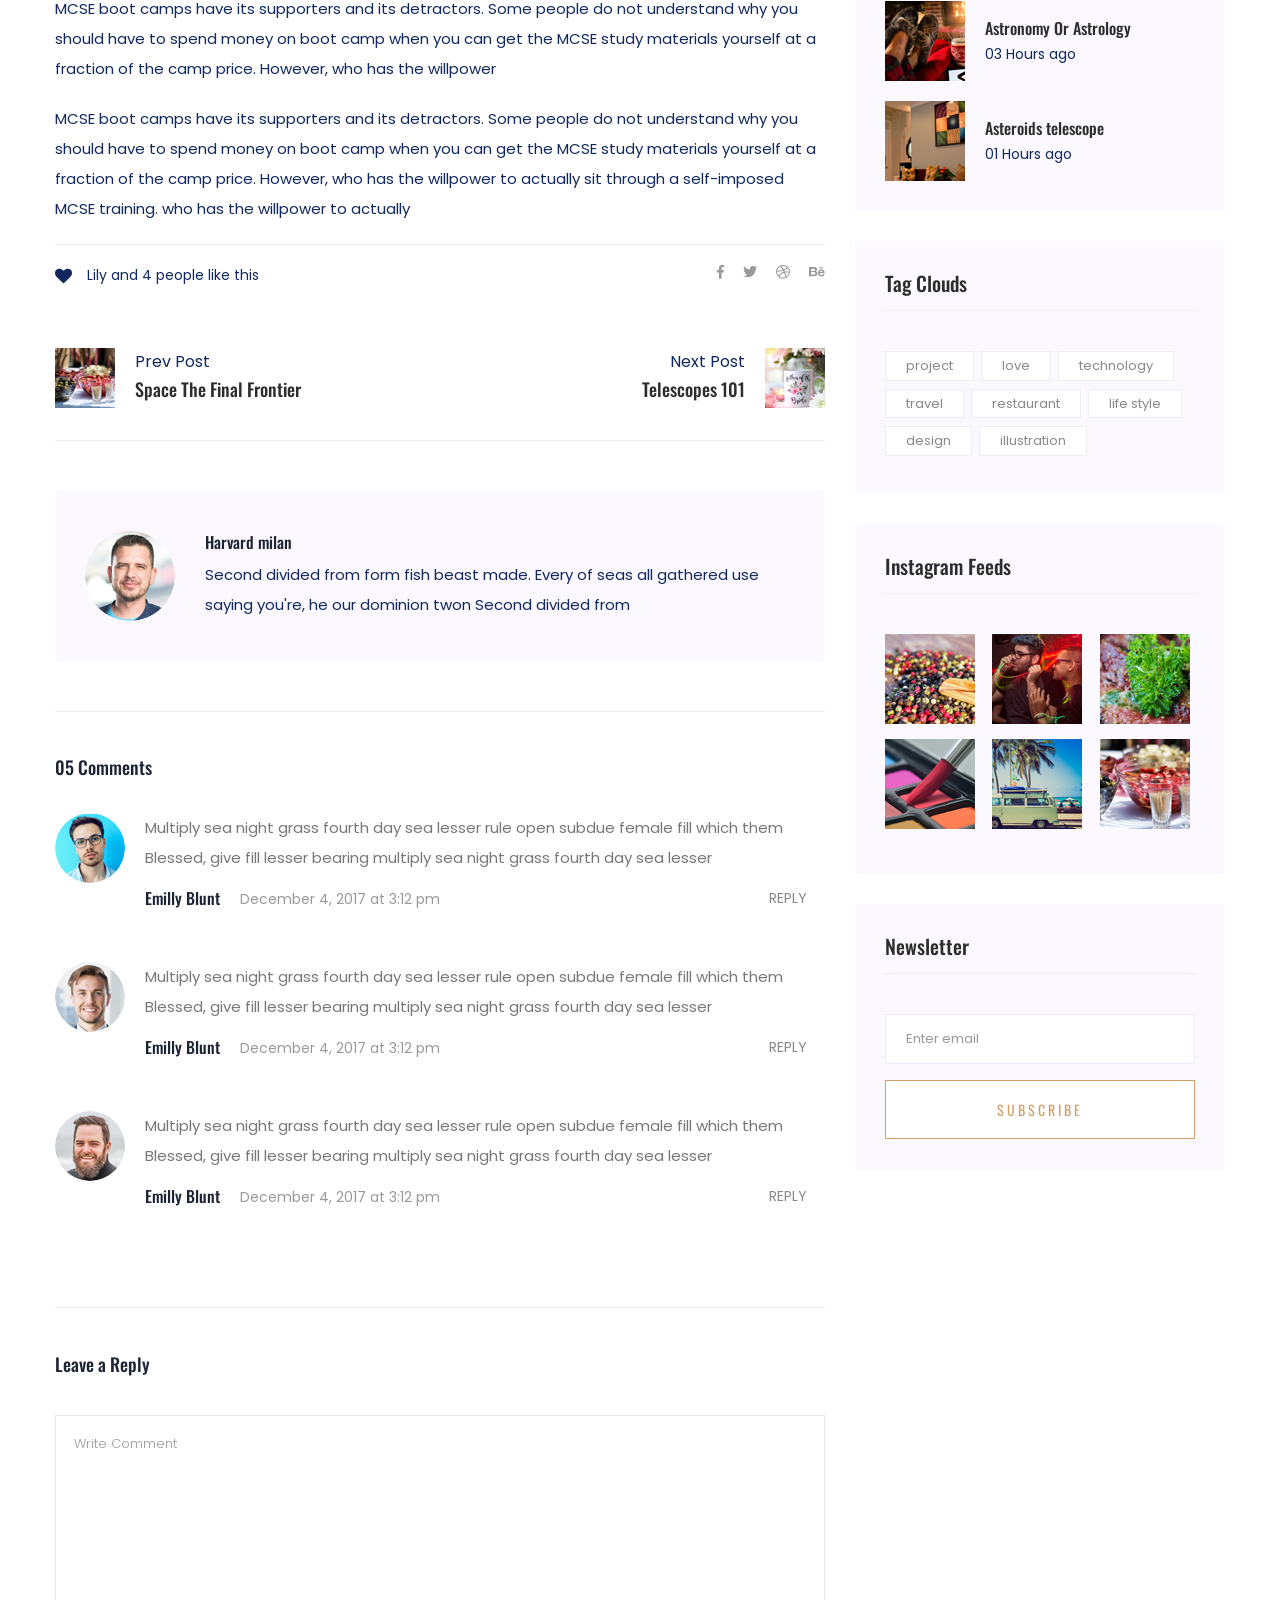
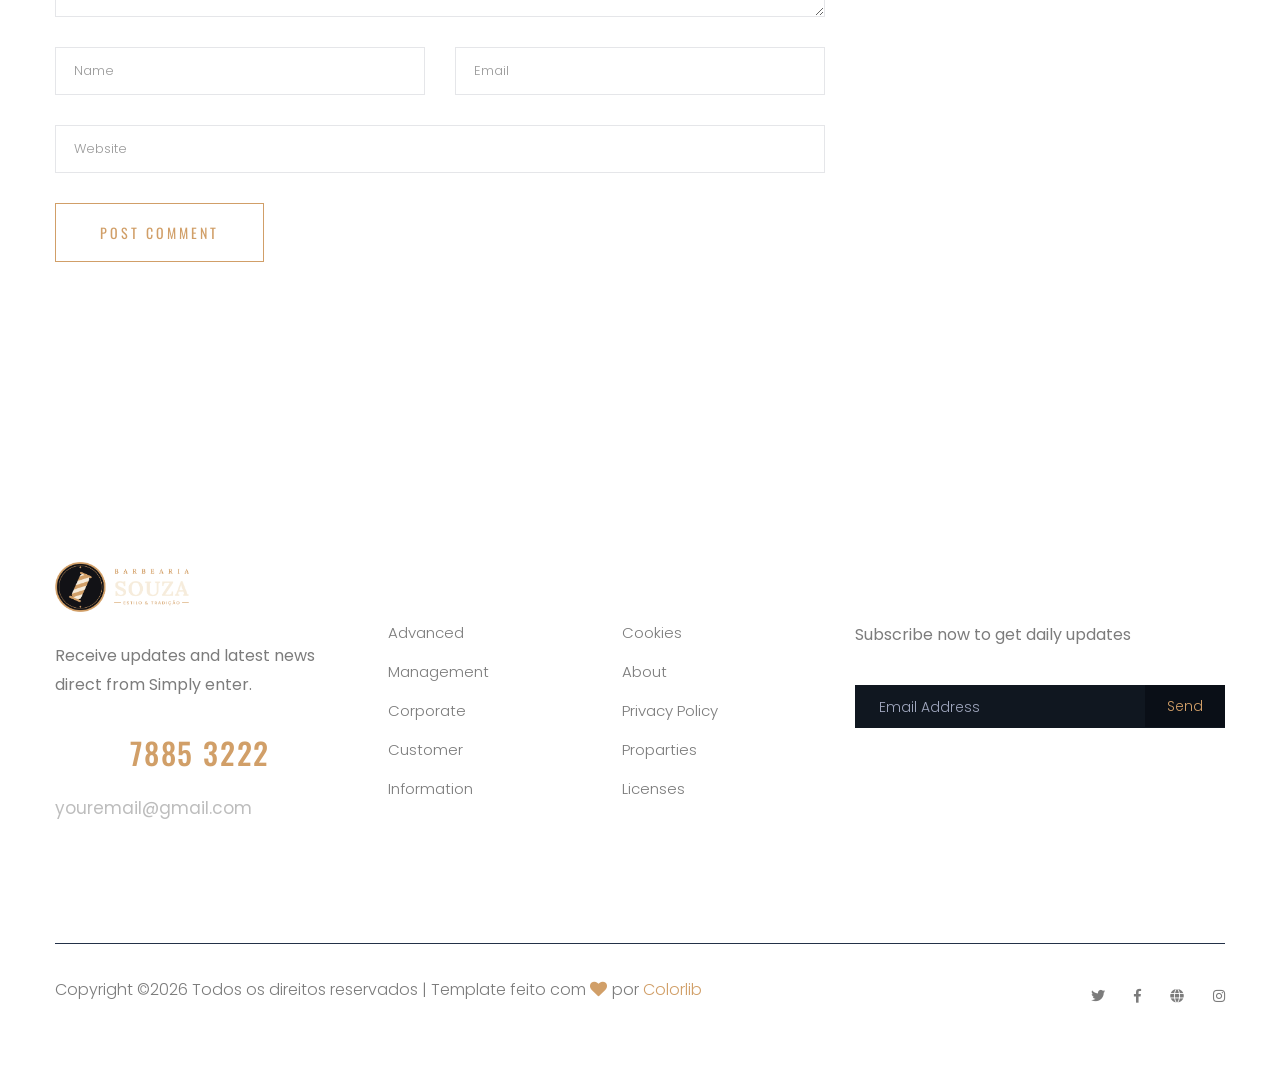
<file: blog_details.html>
<!doctype html>
<html class="no-js" lang="pt-BR">
<head>
   <meta charset="utf-8">
   <meta http-equiv="x-ua-compatible" content="ie=edge">
   <title> Barbearia Souza </title>
   <meta name="description" content="">
   <meta name="viewport" content="width=device-width, initial-scale=1">
   <link rel="shortcut icon" type="image/x-icon" href="assets/img/favicon.ico">

  <!-- CSS here -->
   <link rel="stylesheet" href="assets/css/bootstrap.min.css">
   <link rel="stylesheet" href="assets/css/owl.carousel.min.css">
   <link rel="stylesheet" href="assets/css/slicknav.css">
   <link rel="stylesheet" href="assets/css/animate.min.css">
   <link rel="stylesheet" href="assets/css/magnific-popup.css">
   <link rel="stylesheet" href="assets/css/fontawesome-all.min.css">
   <link rel="stylesheet" href="assets/css/themify-icons.css">
   <link rel="stylesheet" href="assets/css/slick.css">
   <link rel="stylesheet" href="assets/css/nice-select.css">
   <link rel="stylesheet" href="assets/css/style.css">
</head>

<body>
   <!--? Preloader Start -->
   <div id="preloader-active">
      <div class="preloader d-flex align-items-center justify-content-center">
          <div class="preloader-inner position-relative">
              <div class="preloader-circle"></div>
              <div class="preloader-img pere-text">
                  <img src="assets/img/logo/loder.png" alt="">
              </div>
          </div>
      </div>
   </div>
   <!-- Preloader Start -->
   <header>
      <!--? Header Start -->
      <div class="header-area header-transparent">
          <div class="main-header header-sticky">
              <div class="container-fluid">
                  <div class="row align-items-center">
                      <!-- Logo -->
                      <div class="col-xl-2 col-lg-2 col-md-1">
                          <div class="logo">
                              <a href="index.html"><img src="assets/img/logo/logo.png" width="156" height="56" alt=""></a>
                          </div>
                      </div>
                      <div class="col-xl-10 col-lg-10 col-md-10">
                          <div class="menu-main d-flex align-items-center justify-content-end">
                              <!-- Main-menu -->
                              <div class="main-menu f-right d-none d-lg-block">
                                  <nav>
                                      <ul id="navigation">
                                          <li><a href="index.html">Início</a></li>
                                          <li><a href="about.html">Sobre Nós</a></li>
                                          <li><a href="services.html">Serviços</a></li>
                                          <li><a href="portfolio.html">Portfólio</a></li>
                                          <li><a href="contact.html">Contato</a></li>
                                      </ul>
                                  </nav>
                              </div>
                          </div>
                      </div>   
                      <!-- Mobile Menu -->
                      <div class="col-12">
                          <div class="mobile_menu d-block d-lg-none"></div>
                      </div>
                  </div>
              </div>
          </div>
      </div>
      <!-- Header End -->
  </header>
   <main>
      <!--? Hero Start -->
      <div class="slider-area2">
         <div class="slider-height2 d-flex align-items-center">
               <div class="container">
                  <div class="row">
                     <div class="col-xl-12">
                           <div class="hero-cap hero-cap2 pt-70 text-center">
                              <h2>Blog Details</h2>
                           </div>
                     </div>
                  </div>
               </div>
         </div>
      </div>
      <!-- Hero End -->
      <!--? Blog Area Start -->
      <section class="blog_area single-post-area section-padding">
         <div class="container">
            <div class="row">
               <div class="col-lg-8 posts-list">
                  <div class="single-post">
                     <div class="feature-img">
                        <img class="img-fluid" src="assets/img/blog/single_blog_1.png" alt="">
                     </div>
                     <div class="blog_details">
                        <h2 style="color: #2d2d2d;">Second divided from form fish beast made every of seas
                           all gathered us saying he our
                        </h2>
                        <ul class="blog-info-link mt-3 mb-4">
                           <li><a href="#"><i class="fa fa-user"></i> Travel, Lifestyle</a></li>
                           <li><a href="#"><i class="fa fa-comments"></i> 03 Comments</a></li>
                        </ul>
                        <p class="excert">
                           MCSE boot camps have its supporters and its detractors. Some people do not understand why you
                           should have to spend money on boot camp when you can get the MCSE study materials yourself at a
                           fraction of the camp price. However, who has the willpower
                        </p>
                        <p>
                           MCSE boot camps have its supporters and its detractors. Some people do not understand why you
                           should have to spend money on boot camp when you can get the MCSE study materials yourself at a
                           fraction of the camp price. However, who has the willpower to actually sit through a
                           self-imposed MCSE training. who has the willpower to actually
                        </p>
                        <div class="quote-wrapper">
                           <div class="quotes">
                              MCSE boot camps have its supporters and its detractors. Some people do not understand why you
                              should have to spend money on boot camp when you can get the MCSE study materials yourself at
                              a fraction of the camp price. However, who has the willpower to actually sit through a
                              self-imposed MCSE training.
                           </div>
                        </div>
                        <p>
                           MCSE boot camps have its supporters and its detractors. Some people do not understand why you
                           should have to spend money on boot camp when you can get the MCSE study materials yourself at a
                           fraction of the camp price. However, who has the willpower
                        </p>
                        <p>
                           MCSE boot camps have its supporters and its detractors. Some people do not understand why you
                           should have to spend money on boot camp when you can get the MCSE study materials yourself at a
                           fraction of the camp price. However, who has the willpower to actually sit through a
                           self-imposed MCSE training. who has the willpower to actually
                        </p>
                     </div>
                  </div>
                  <div class="navigation-top">
                     <div class="d-sm-flex justify-content-between text-center">
                        <p class="like-info"><span class="align-middle"><i class="fa fa-heart"></i></span> Lily and 4
                           people like this</p>
                        <div class="col-sm-4 text-center my-2 my-sm-0">
                           <!-- <p class="comment-count"><span class="align-middle"><i class="fa fa-comment"></i></span> 06 Comments</p> -->
                        </div>
                        <ul class="social-icons">
                           <li><a href="https://www.facebook.com/sai4ull"><i class="fab fa-facebook-f"></i></a></li>
                           <li><a href="#"><i class="fab fa-twitter"></i></a></li>
                           <li><a href="#"><i class="fab fa-dribbble"></i></a></li>
                           <li><a href="#"><i class="fab fa-behance"></i></a></li>
                        </ul>
                     </div>
                     <div class="navigation-area">
                        <div class="row">
                           <div
                              class="col-lg-6 col-md-6 col-12 nav-left flex-row d-flex justify-content-start align-items-center">
                              <div class="thumb">
                                 <a href="#">
                                    <img class="img-fluid" src="assets/img/post/preview.png" alt="">
                                 </a>
                              </div>
                              <div class="arrow">
                                 <a href="#">
                                    <span class="lnr text-white ti-arrow-left"></span>
                                 </a>
                              </div>
                              <div class="detials">
                                 <p>Prev Post</p>
                                 <a href="#">
                                    <h4 style="color: #2d2d2d;">Space The Final Frontier</h4>
                                 </a>
                              </div>
                           </div>
                           <div
                              class="col-lg-6 col-md-6 col-12 nav-right flex-row d-flex justify-content-end align-items-center">
                              <div class="detials">
                                 <p>Next Post</p>
                                 <a href="#">
                                    <h4 style="color: #2d2d2d;">Telescopes 101</h4>
                                 </a>
                              </div>
                              <div class="arrow">
                                 <a href="#">
                                    <span class="lnr text-white ti-arrow-right"></span>
                                 </a>
                              </div>
                              <div class="thumb">
                                 <a href="#">
                                    <img class="img-fluid" src="assets/img/post/next.png" alt="">
                                 </a>
                              </div>
                           </div>
                        </div>
                     </div>
                  </div>
                  <div class="blog-author">
                     <div class="media align-items-center">
                        <img src="assets/img/blog/author.png" alt="">
                        <div class="media-body">
                           <a href="#">
                              <h4>Harvard milan</h4>
                           </a>
                           <p>Second divided from form fish beast made. Every of seas all gathered use saying you're, he
                              our dominion twon Second divided from</p>
                        </div>
                     </div>
                  </div>
                  <div class="comments-area">
                     <h4>05 Comments</h4>
                     <div class="comment-list">
                        <div class="single-comment justify-content-between d-flex">
                           <div class="user justify-content-between d-flex">
                              <div class="thumb">
                                 <img src="assets/img/blog/comment_1.png" alt="">
                              </div>
                              <div class="desc">
                                 <p class="comment">
                                    Multiply sea night grass fourth day sea lesser rule open subdue female fill which them
                                    Blessed, give fill lesser bearing multiply sea night grass fourth day sea lesser
                                 </p>
                                 <div class="d-flex justify-content-between">
                                    <div class="d-flex align-items-center">
                                       <h5>
                                          <a href="#">Emilly Blunt</a>
                                       </h5>
                                       <p class="date">December 4, 2017 at 3:12 pm </p>
                                    </div>
                                    <div class="reply-btn">
                                       <a href="#" class="btn-reply text-uppercase">reply</a>
                                    </div>
                                 </div>
                              </div>
                           </div>
                        </div>
                     </div>
                     <div class="comment-list">
                        <div class="single-comment justify-content-between d-flex">
                           <div class="user justify-content-between d-flex">
                              <div class="thumb">
                                 <img src="assets/img/blog/comment_2.png" alt="">
                              </div>
                              <div class="desc">
                                 <p class="comment">
                                    Multiply sea night grass fourth day sea lesser rule open subdue female fill which them
                                    Blessed, give fill lesser bearing multiply sea night grass fourth day sea lesser
                                 </p>
                                 <div class="d-flex justify-content-between">
                                    <div class="d-flex align-items-center">
                                       <h5>
                                          <a href="#">Emilly Blunt</a>
                                       </h5>
                                       <p class="date">December 4, 2017 at 3:12 pm </p>
                                    </div>
                                    <div class="reply-btn">
                                       <a href="#" class="btn-reply text-uppercase">reply</a>
                                    </div>
                                 </div>
                              </div>
                           </div>
                        </div>
                     </div>
                     <div class="comment-list">
                        <div class="single-comment justify-content-between d-flex">
                           <div class="user justify-content-between d-flex">
                              <div class="thumb">
                                 <img src="assets/img/blog/comment_3.png" alt="">
                              </div>
                              <div class="desc">
                                 <p class="comment">
                                    Multiply sea night grass fourth day sea lesser rule open subdue female fill which them
                                    Blessed, give fill lesser bearing multiply sea night grass fourth day sea lesser
                                 </p>
                                 <div class="d-flex justify-content-between">
                                    <div class="d-flex align-items-center">
                                       <h5>
                                          <a href="#">Emilly Blunt</a>
                                       </h5>
                                       <p class="date">December 4, 2017 at 3:12 pm </p>
                                    </div>
                                    <div class="reply-btn">
                                       <a href="#" class="btn-reply text-uppercase">reply</a>
                                    </div>
                                 </div>
                              </div>
                           </div>
                        </div>
                     </div>
                  </div>
                  <div class="comment-form">
                     <h4>Leave a Reply</h4>
                     <form class="form-contact comment_form" action="#" id="commentForm">
                        <div class="row">
                           <div class="col-12">
                              <div class="form-group">
                                 <textarea class="form-control w-100" name="comment" id="comment" cols="30" rows="9"
                                    placeholder="Write Comment"></textarea>
                              </div>
                           </div>
                           <div class="col-sm-6">
                              <div class="form-group">
                                 <input class="form-control" name="name" id="name" type="text" placeholder="Name">
                              </div>
                           </div>
                           <div class="col-sm-6">
                              <div class="form-group">
                                 <input class="form-control" name="email" id="email" type="email" placeholder="Email">
                              </div>
                           </div>
                           <div class="col-12">
                              <div class="form-group">
                                 <input class="form-control" name="website" id="website" type="text" placeholder="Website">
                              </div>
                           </div>
                        </div>
                        <div class="form-group">
                           <button type="submit" class="button button-contactForm btn_1 boxed-btn">Post Comment</button>
                        </div>
                     </form>
                  </div>
               </div>
               <div class="col-lg-4">
                  <div class="blog_right_sidebar">
                     <aside class="single_sidebar_widget search_widget">
                        <form action="#">
                           <div class="form-group">
                              <div class="input-group mb-3">
                                 <input type="text" class="form-control" placeholder='Search Keyword'
                                    onfocus="this.placeholder = ''" onblur="this.placeholder = 'Search Keyword'">
                                 <div class="input-group-append">
                                    <button class="btns" type="button"><i class="ti-search"></i></button>
                                 </div>
                              </div>
                           </div>
                           <button class="button rounded-0 primary-bg text-white w-100 btn_1 boxed-btn"
                              type="submit">Search</button>
                        </form>
                     </aside>
                     <aside class="single_sidebar_widget post_category_widget">
                        <h4 class="widget_title" style="color: #2d2d2d;">Category</h4>
                        <ul class="list cat-list">
                           <li>
                              <a href="#" class="d-flex">
                                 <p>Resaurant food</p>
                                 <p>(37)</p>
                              </a>
                           </li>
                           <li>
                              <a href="#" class="d-flex">
                                 <p>Travel news</p>
                                 <p>(10)</p>
                              </a>
                           </li>
                           <li>
                              <a href="#" class="d-flex">
                                 <p>Modern technology</p>
                                 <p>(03)</p>
                              </a>
                           </li>
                           <li>
                              <a href="#" class="d-flex">
                                 <p>Product</p>
                                 <p>(11)</p>
                              </a>
                           </li>
                           <li>
                              <a href="#" class="d-flex">
                                 <p>Inspiration</p>
                                 <p>(21)</p>
                              </a>
                           </li>
                           <li>
                              <a href="#" class="d-flex">
                                 <p>Health Care</p>
                                 <p>(21)</p>
                              </a>
                           </li>
                        </ul>
                     </aside>
                     <aside class="single_sidebar_widget popular_post_widget">
                        <h3 class="widget_title" style="color: #2d2d2d;">Recent Post</h3>
                        <div class="media post_item">
                           <img src="assets/img/post/post_1.png" alt="post">
                           <div class="media-body">
                              <a href="blog_details.html">
                                 <h3 style="color: #2d2d2d;">From life was you fish...</h3>
                              </a>
                              <p>January 12, 2019</p>
                           </div>
                        </div>
                        <div class="media post_item">
                           <img src="assets/img/post/post_2.png" alt="post">
                           <div class="media-body">
                              <a href="blog_details.html">
                                 <h3 style="color: #2d2d2d;">The Amazing Hubble</h3>
                              </a>
                              <p>02 Hours ago</p>
                           </div>
                        </div>
                        <div class="media post_item">
                           <img src="assets/img/post/post_3.png" alt="post">
                           <div class="media-body">
                              <a href="blog_details.html">
                                 <h3 style="color: #2d2d2d;">Astronomy Or Astrology</h3>
                              </a>
                              <p>03 Hours ago</p>
                           </div>
                        </div>
                        <div class="media post_item">
                           <img src="assets/img/post/post_4.png" alt="post">
                           <div class="media-body">
                              <a href="blog_details.html">
                                 <h3 style="color: #2d2d2d;">Asteroids telescope</h3>
                              </a>
                              <p>01 Hours ago</p>
                           </div>
                        </div>
                     </aside>
                     <aside class="single_sidebar_widget tag_cloud_widget">
                        <h4 class="widget_title" style="color: #2d2d2d;">Tag Clouds</h4>
                        <ul class="list">
                           <li>
                              <a href="#">project</a>
                           </li>
                           <li>
                              <a href="#">love</a>
                           </li>
                           <li>
                              <a href="#">technology</a>
                           </li>
                           <li>
                              <a href="#">travel</a>
                           </li>
                           <li>
                              <a href="#">restaurant</a>
                           </li>
                           <li>
                              <a href="#">life style</a>
                           </li>
                           <li>
                              <a href="#">design</a>
                           </li>
                           <li>
                              <a href="#">illustration</a>
                           </li>
                        </ul>
                     </aside>
                     <aside class="single_sidebar_widget instagram_feeds">
                        <h4 class="widget_title" style="color: #2d2d2d;">Instagram Feeds</h4>
                        <ul class="instagram_row flex-wrap">
                           <li>
                              <a href="#">
                                 <img class="img-fluid" src="assets/img/post/post_5.png" alt="">
                              </a>
                           </li>
                           <li>
                              <a href="#">
                                 <img class="img-fluid" src="assets/img/post/post_6.png" alt="">
                              </a>
                           </li>
                           <li>
                              <a href="#">
                                 <img class="img-fluid" src="assets/img/post/post_7.png" alt="">
                              </a>
                           </li>
                           <li>
                              <a href="#">
                                 <img class="img-fluid" src="assets/img/post/post_8.png" alt="">
                              </a>
                           </li>
                           <li>
                              <a href="#">
                                 <img class="img-fluid" src="assets/img/post/post_9.png" alt="">
                              </a>
                           </li>
                           <li>
                              <a href="#">
                                 <img class="img-fluid" src="assets/img/post/post_10.png" alt="">
                              </a>
                           </li>
                        </ul>
                     </aside>
                     <aside class="single_sidebar_widget newsletter_widget">
                        <h4 class="widget_title" style="color: #2d2d2d;">Newsletter</h4>
                        <form action="#">
                           <div class="form-group">
                              <input type="email" class="form-control" onfocus="this.placeholder = ''"
                                 onblur="this.placeholder = 'Enter email'" placeholder='Enter email' required>
                           </div>
                           <button class="button rounded-0 primary-bg text-white w-100 btn_1 boxed-btn" type="submit">Subscribe</button>
                        </form>
                     </aside>
                  </div>
               </div>
            </div>
         </div>
      </section>
      <!-- Blog Area End -->
   </main>
   <footer>
      <!--? Footer Start-->
      <div class="footer-area section-bg" data-background="assets/img/gallery/footer_bg.png">
          <div class="container">
              <div class="footer-top footer-padding">
                  <div class="row d-flex justify-content-between">
                      <div class="col-xl-3 col-lg-4 col-md-5 col-sm-8">
                          <div class="single-footer-caption mb-50">
                              <!-- logo -->
                              <div class="footer-logo">
                                  <a href="index.html"><img src="assets/img/logo/logo2_footer.png" width="134" height="48" alt=""></a>
                              </div>
                              <div class="footer-tittle">
                                  <div class="footer-pera">
                                      <p class="info1">Receive updates and latest news direct from Simply enter.</p>
                                  </div>
                              </div>
                              <div class="footer-number">
                                  <h4><span>+564 </span>7885 3222</h4>
                                  <p>youremail@gmail.com</p>
                              </div>
                          </div>
                      </div>
                      <div class="col-xl-2 col-lg-2 col-md-3 col-sm-5">
                          <div class="single-footer-caption mb-50">
                              <div class="footer-tittle">
                                  <h4>Location </h4>
                                  <ul>
                                      <li><a href="#">Advanced</a></li>
                                      <li><a href="#"> Management</a></li>
                                      <li><a href="#">Corporate</a></li>
                                      <li><a href="#">Customer</a></li>
                                      <li><a href="#">Information</a></li>
                                  </ul>
                              </div>
                          </div>
                      </div>
                      <div class="col-xl-2 col-lg-2 col-md-3 col-sm-5">
                          <div class="single-footer-caption mb-50">
                              <div class="footer-tittle">
                                  <h4>Explore</h4>
                                  <ul>
                                      <li><a href="#">Cookies</a></li>
                                      <li><a href="#">About</a></li>
                                      <li><a href="#">Privacy Policy</a></li>
                                      <li><a href="#">Proparties</a></li>
                                      <li><a href="#">Licenses</a></li>
                                  </ul>
                              </div>
                          </div>
                      </div>
                      <div class="col-xl-4 col-lg-4 col-md-6 col-sm-8">
                          <div class="single-footer-caption mb-50">
                              <div class="footer-tittle">
                                  <h4>Location</h4>
                                  <div class="footer-pera">
                                      <p class="info1">Subscribe now to get daily updates</p>
                                  </div>
                              </div>
                              <!-- Form -->
                              <div class="footer-form">
                                  <div id="mc_embed_signup">
                                      <form target="_blank" action="https://spondonit.us12.list-manage.com/subscribe/post?u=1462626880ade1ac87bd9c93a&amp;id=92a4423d01" method="get" class="subscribe_form relative mail_part" novalidate="true">
                                          <input type="email" name="EMAIL" id="newsletter-form-email" placeholder=" Email Address " class="placeholder hide-on-focus" onfocus="this.placeholder = ''" onblur="this.placeholder = 'Your email address'">
                                          <div class="form-icon">
                                              <button type="submit" name="submit" id="newsletter-submit" class="email_icon newsletter-submit button-contactForm">Send</button>
                                          </div>
                                          <div class="mt-10 info"></div>
                                      </form>
                                  </div>
                              </div>
                          </div>
                      </div>
                  </div>
              </div>
              <div class="footer-bottom">
                  <div class="row d-flex justify-content-between align-items-center">
                      <div class="col-xl-9 col-lg-8">
                          <div class="footer-copy-right">
                              <p><!-- Link back to Colorlib can't be removed. Template is licensed under CC BY 3.0. -->
  Copyright &copy;<script>document.write(new Date().getFullYear());</script> Todos os direitos reservados | Template feito com <i class="fa fa-heart" aria-hidden="true"></i> por <a href="https://colorlib.com" target="_blank">Colorlib</a>
  <!-- Link back to Colorlib can't be removed. Template is licensed under CC BY 3.0. --></p>
                          </div>
                      </div>
                      <div class="col-xl-3 col-lg-4">
                          <!-- Footer Social -->
                          <div class="footer-social f-right">
                              <a href="#"><i class="fab fa-twitter"></i></a>
                              <a href="https://www.facebook.com/sai4ull"><i class="fab fa-facebook-f"></i></a>
                              <a href="#"><i class="fas fa-globe"></i></a>
                              <a href="#"><i class="fab fa-instagram"></i></a>
                          </div>
                      </div>
                  </div>
              </div>
          </div>
      </div>
      <!-- Footer End-->
  </footer>
   <!-- Scroll Up -->
   <div id="back-top" >
         <a title="Voltar ao topo" href="#"> <i class="fas fa-level-up-alt"></i></a>
   </div>

   <!-- JS here -->
   
   <script src="./assets/js/vendor/modernizr-3.5.0.min.js"></script>
   <!-- Jquery, Popper, Bootstrap -->
   <script src="./assets/js/vendor/jquery-1.12.4.min.js"></script>
   <script src="./assets/js/popper.min.js"></script>
   <script src="./assets/js/bootstrap.min.js"></script>
   <!-- Jquery Mobile Menu -->
   <script src="./assets/js/jquery.slicknav.min.js"></script>

   <!-- Jquery Slick , Owl-Carousel Plugins -->
   <script src="./assets/js/owl.carousel.min.js"></script>
   <script src="./assets/js/slick.min.js"></script>

   <!-- One Page, Animated-HeadLin -->
   <script src="./assets/js/wow.min.js"></script>
   <script src="./assets/js/animated.headline.js"></script>
   <script src="./assets/js/jquery.magnific-popup.js"></script>

   <!-- Nice-select, sticky -->
   <script src="./assets/js/jquery.nice-select.min.js"></script>
   <script src="./assets/js/jquery.sticky.js"></script>
      
   <!-- contact js -->
   <script src="./assets/js/contact.js"></script>
   <script src="./assets/js/jquery.form.js"></script>
   <script src="./assets/js/jquery.validate.min.js"></script>
   <script src="./assets/js/mail-script.js"></script>
   <script src="./assets/js/jquery.ajaxchimp.min.js"></script>
      
   <!-- Jquery Plugins, main Jquery -->	
   <script src="./assets/js/plugins.js"></script>
   <script src="./assets/js/main.js"></script>

       <script src="assets/js/whatsapp.js"></script>
    </body>
</html>
</file>
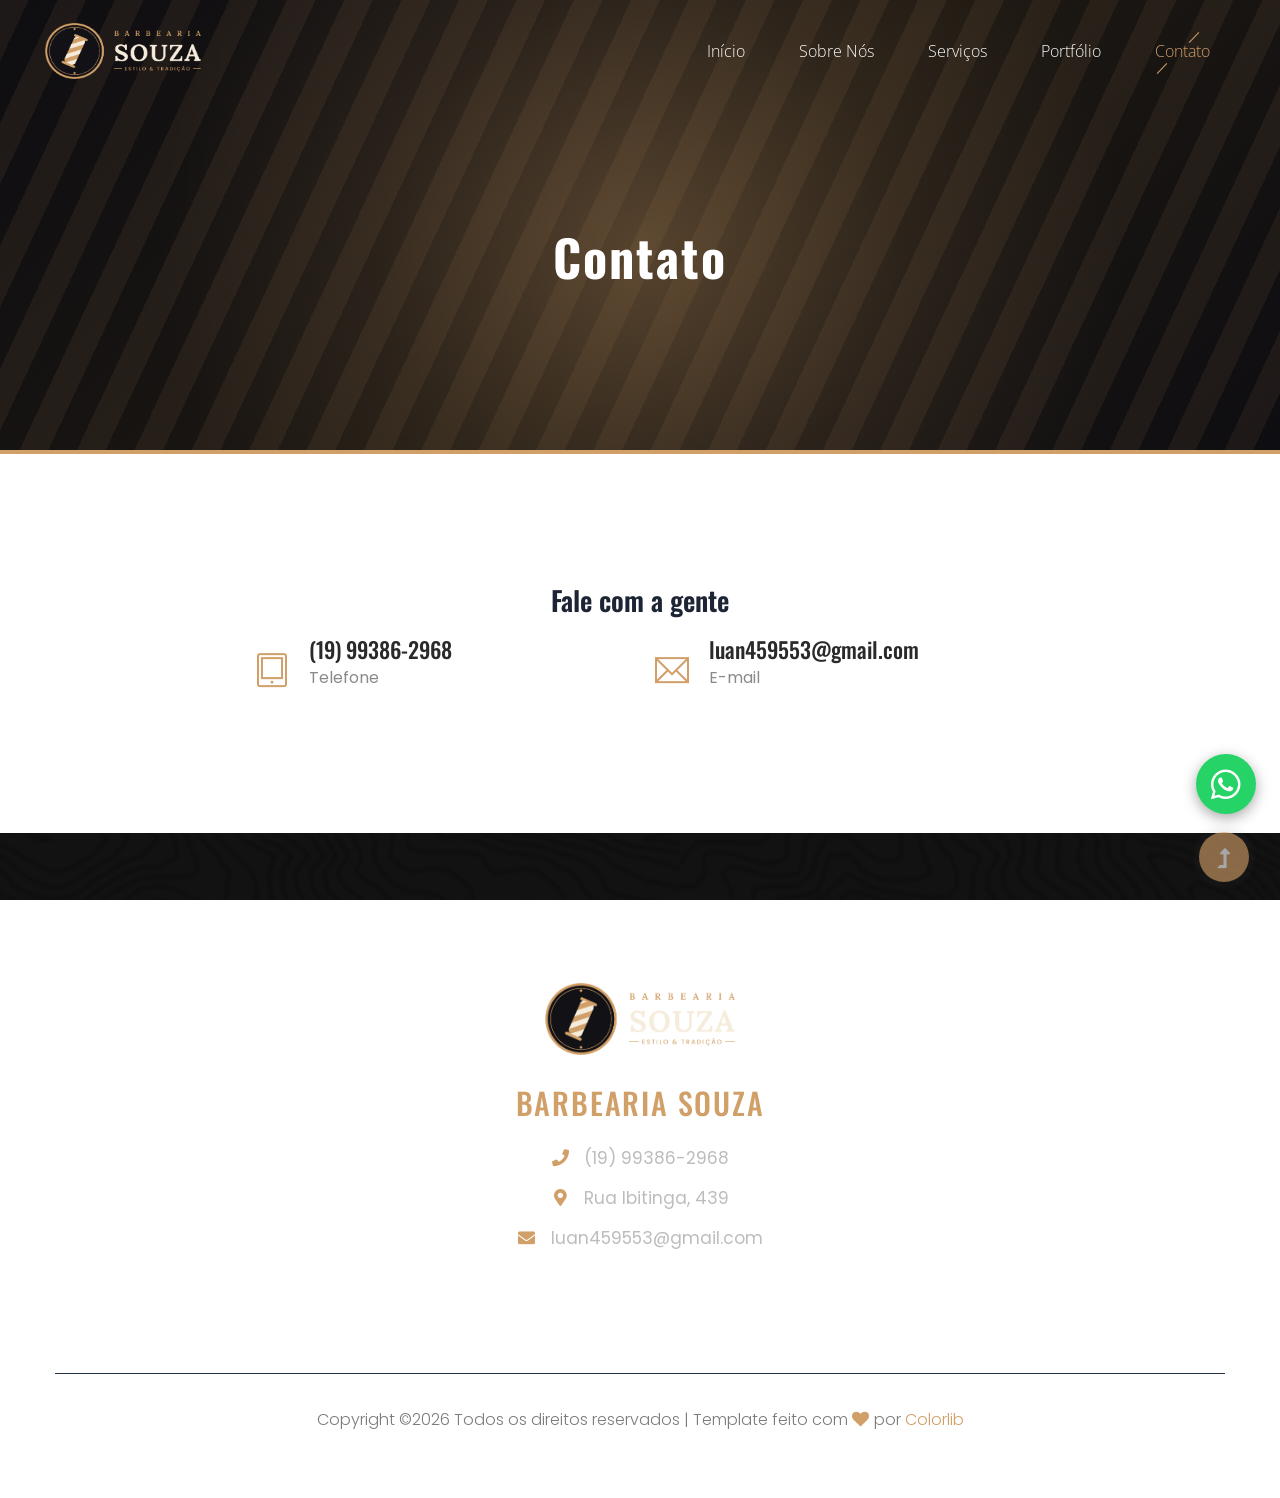
<file: contact.html>
<!doctype html>
<html class="no-js" lang="pt-BR">
<head>
    <meta charset="utf-8">
    <meta http-equiv="x-ua-compatible" content="ie=edge">
    <title> Barbearia Souza </title>
    <meta name="description" content="">
    <meta name="viewport" content="width=device-width, initial-scale=1">
    <link rel="shortcut icon" type="image/x-icon" href="assets/img/favicon.ico">

   <!-- CSS here -->
    <link rel="stylesheet" href="assets/css/bootstrap.min.css">
    <link rel="stylesheet" href="assets/css/owl.carousel.min.css">
    <link rel="stylesheet" href="assets/css/slicknav.css">
    <link rel="stylesheet" href="assets/css/animate.min.css">
    <link rel="stylesheet" href="assets/css/magnific-popup.css">
    <link rel="stylesheet" href="assets/css/fontawesome-all.min.css">
    <link rel="stylesheet" href="assets/css/themify-icons.css">
    <link rel="stylesheet" href="assets/css/themify-icons.css">
    <link rel="stylesheet" href="assets/css/slick.css">
    <link rel="stylesheet" href="assets/css/nice-select.css">
    <link rel="stylesheet" href="assets/css/style.css">
</head>
    <!--? Preloader Start -->
    <div id="preloader-active">
        <div class="preloader d-flex align-items-center justify-content-center">
            <div class="preloader-inner position-relative">
                <div class="preloader-circle"></div>
                <div class="preloader-img pere-text">
                    <img src="assets/img/logo/loder.png" alt="">
                </div>
            </div>
        </div>
    </div>
    <!-- Preloader Start -->
    <header>
        <!--? Header Start -->
        <div class="header-area header-transparent">
            <div class="main-header header-sticky">
                <div class="container-fluid">
                    <div class="row align-items-center">
                        <!-- Logo -->
                        <div class="col-xl-2 col-lg-2 col-md-1">
                            <div class="logo">
                                <a href="index.html"><img src="assets/img/logo/logo.png" width="156" height="56" alt=""></a>
                            </div>
                        </div>
                        <div class="col-xl-10 col-lg-10 col-md-10">
                            <div class="menu-main d-flex align-items-center justify-content-end">
                                <!-- Main-menu -->
                                <div class="main-menu f-right d-none d-lg-block">
                                    <nav>
                                        <ul id="navigation">
                                            <li><a href="index.html">Início</a></li>
                                            <li><a href="about.html">Sobre Nós</a></li>
                                            <li><a href="services.html">Serviços</a></li>
                                            <li><a href="portfolio.html">Portfólio</a></li>
                                            <li class="active"><a href="contact.html">Contato</a></li>
                                        </ul>
                                    </nav>
                                </div>
                            </div>
                        </div>   
                        <!-- Mobile Menu -->
                        <div class="col-12">
                            <div class="mobile_menu d-block d-lg-none"></div>
                        </div>
                    </div>
                </div>
            </div>
        </div>
        <!-- Header End -->
    </header>
    <main>
        <!--? Hero Start -->
        <div class="slider-area2">
            <div class="slider-height2 d-flex align-items-center">
                <div class="container">
                    <div class="row">
                        <div class="col-xl-12">
                            <div class="hero-cap hero-cap2 pt-70 text-center">
                                <h2>Contato</h2>
                            </div>
                        </div>
                    </div>
                </div>
            </div>
        </div>
        <!-- Hero End -->
        <!--?  Contact Area start  -->
        <section class="contact-section">
            <div class="container">
                <div class="row justify-content-center">
                    <div class="col-12 text-center">
                        <h2 class="contact-title">Fale com a gente</h2>
                    </div>
                    <div class="col-lg-4 col-md-6">
                        <div class="media contact-info">
                            <span class="contact-info__icon"><i class="ti-tablet"></i></span>
                            <div class="media-body">
                                <h3>(19) 99386-2968</h3>
                                <p>Telefone</p>
                            </div>
                        </div>
                    </div>
                    <div class="col-lg-4 col-md-6">
                        <div class="media contact-info">
                            <span class="contact-info__icon"><i class="ti-email"></i></span>
                            <div class="media-body">
                                <h3>luan459553@gmail.com</h3>
                                <p>E-mail</p>
                            </div>
                        </div>
                    </div>
                </div>
            </div>
        </section>
        <!-- Contact Area End -->
    </main>
    <footer>
        <!--? Footer Start-->
        <div class="footer-area section-bg" data-background="assets/img/gallery/footer_bg.png">
            <div class="container">
                <div class="footer-top footer-padding">
                    <div class="row d-flex justify-content-center text-center">
                        <div class="col-xl-6 col-lg-8 col-md-10">
                            <div class="single-footer-caption mb-50">
                                <!-- logo -->
                                <div class="footer-logo">
                                    <a href="index.html"><img src="assets/img/logo/logo2_footer.png" width="190" height="72" alt="Barbearia Souza"></a>
                                </div>
                                <div class="footer-number">
                                    <h4>Barbearia Souza</h4>
                                    <p><i class="fas fa-phone"></i> (19) 99386-2968</p>
                                    <p><i class="fas fa-map-marker-alt"></i> Rua Ibitinga, 439</p>
                                    <p><i class="fas fa-envelope"></i> luan459553@gmail.com</p>
                                </div>
                            </div>
                        </div>
                    </div>
                </div>
                <div class="footer-bottom">
                    <div class="row d-flex justify-content-between align-items-center">
                        <div class="col-12 text-center">
                            <div class="footer-copy-right">
                                <p><!-- Link back to Colorlib can't be removed. Template is licensed under CC BY 3.0. -->
  Copyright &copy;<script>document.write(new Date().getFullYear());</script> Todos os direitos reservados | Template feito com <i class="fa fa-heart" aria-hidden="true"></i> por <a href="https://colorlib.com" target="_blank">Colorlib</a>
  <!-- Link back to Colorlib can't be removed. Template is licensed under CC BY 3.0. --></p>
                            </div>
                        </div>
                    </div>
                </div>
            </div>
        </div>
        <!-- Footer End-->
    </footer>
    <!-- Scroll Up -->
    <div id="back-top" >
        <a title="Voltar ao topo" href="#"> <i class="fas fa-level-up-alt"></i></a>
    </div>

    <!-- JS here -->

    <script src="./assets/js/vendor/modernizr-3.5.0.min.js"></script>
    <!-- Jquery, Popper, Bootstrap -->
    <script src="./assets/js/vendor/jquery-1.12.4.min.js"></script>
    <script src="./assets/js/popper.min.js"></script>
    <script src="./assets/js/bootstrap.min.js"></script>
    <!-- Jquery Mobile Menu -->
    <script src="./assets/js/jquery.slicknav.min.js"></script>

    <!-- Jquery Slick , Owl-Carousel Plugins -->
    <script src="./assets/js/owl.carousel.min.js"></script>
    <script src="./assets/js/slick.min.js"></script>
    <!-- One Page, Animated-HeadLin -->
    <script src="./assets/js/wow.min.js"></script>
    <script src="./assets/js/animated.headline.js"></script>
    
    <!-- Nice-select, sticky -->
    <script src="./assets/js/jquery.nice-select.min.js"></script>
    <script src="./assets/js/jquery.sticky.js"></script>
    <script src="./assets/js/jquery.magnific-popup.js"></script>

    <!-- contact js -->
    <script src="./assets/js/contact.js"></script>
    <script src="./assets/js/jquery.form.js"></script>
    <script src="./assets/js/jquery.validate.min.js"></script>
    <script src="./assets/js/mail-script.js"></script>
    <script src="./assets/js/jquery.ajaxchimp.min.js"></script>
    
    <!-- Jquery Plugins, main Jquery -->	
    <script src="./assets/js/plugins.js"></script>
    <script src="./assets/js/main.js"></script>

        <script src="assets/js/whatsapp.js"></script>
    </body>
</html>
</file>
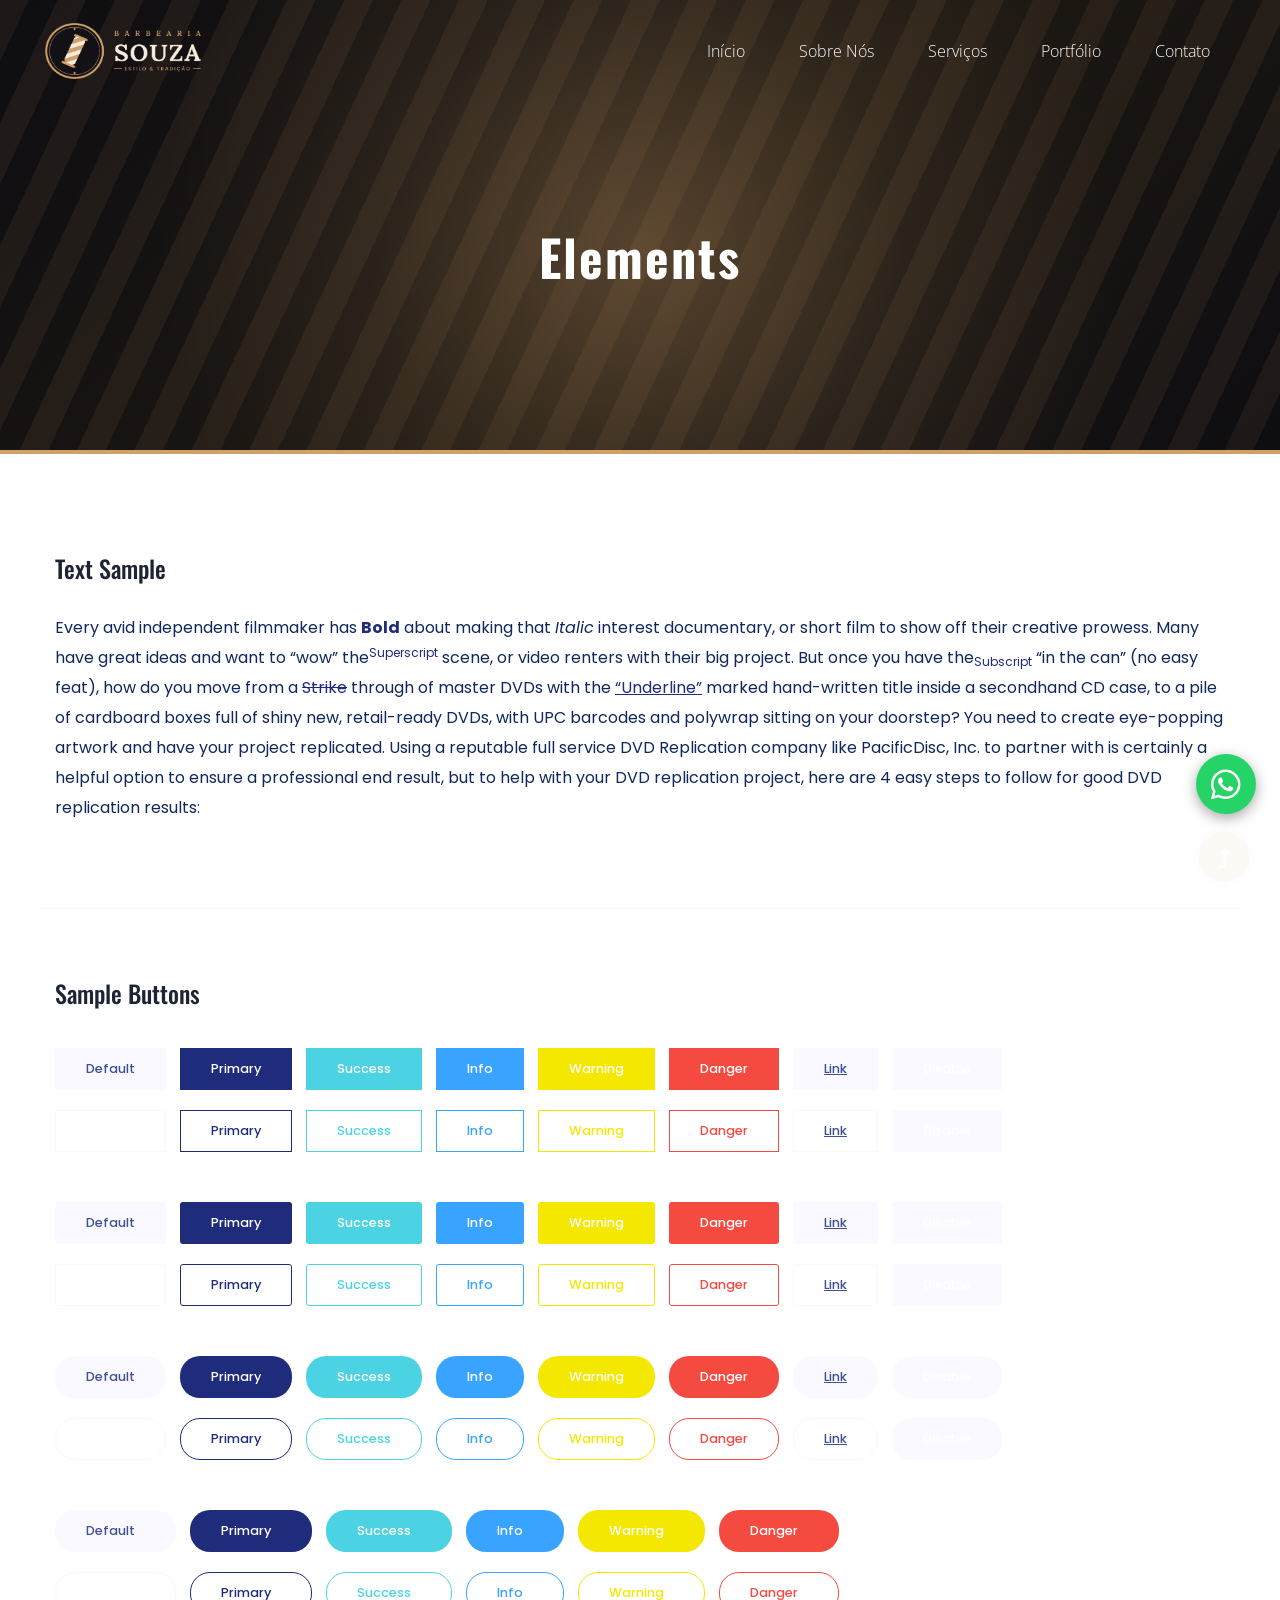
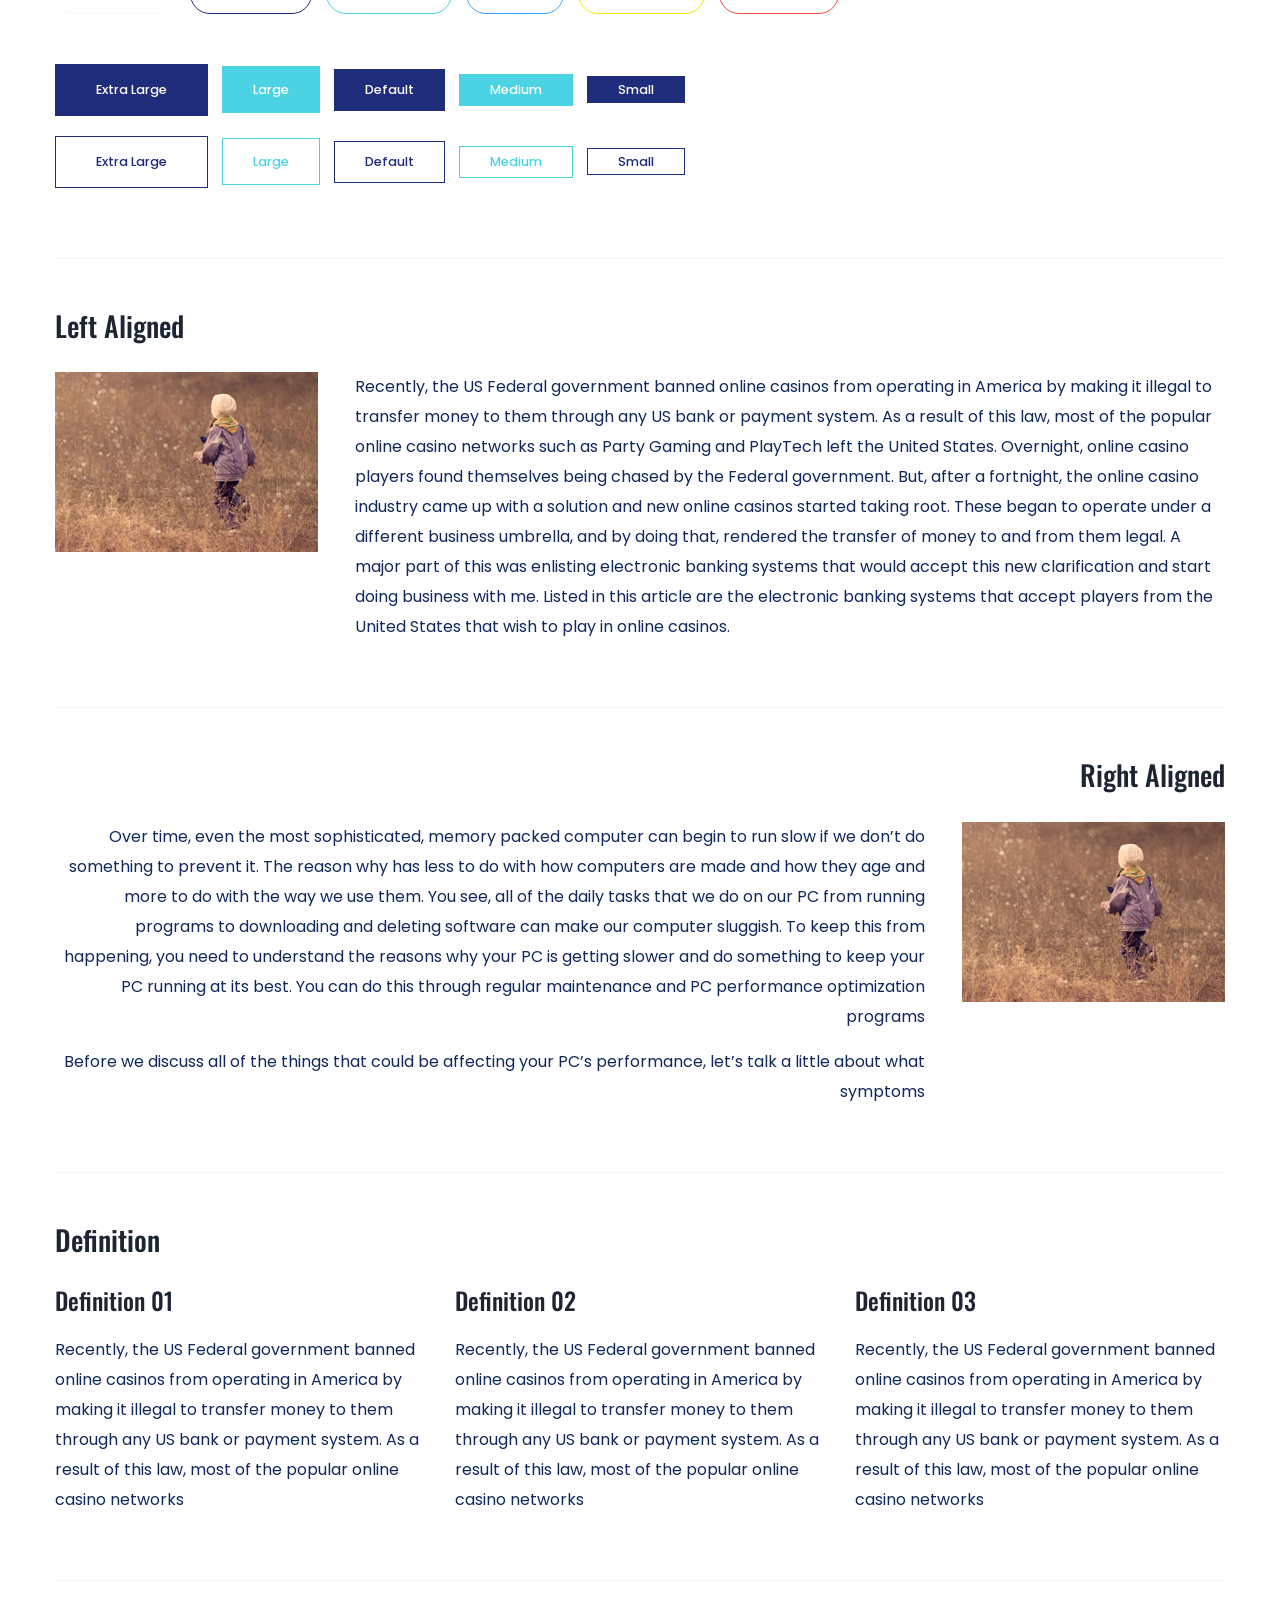
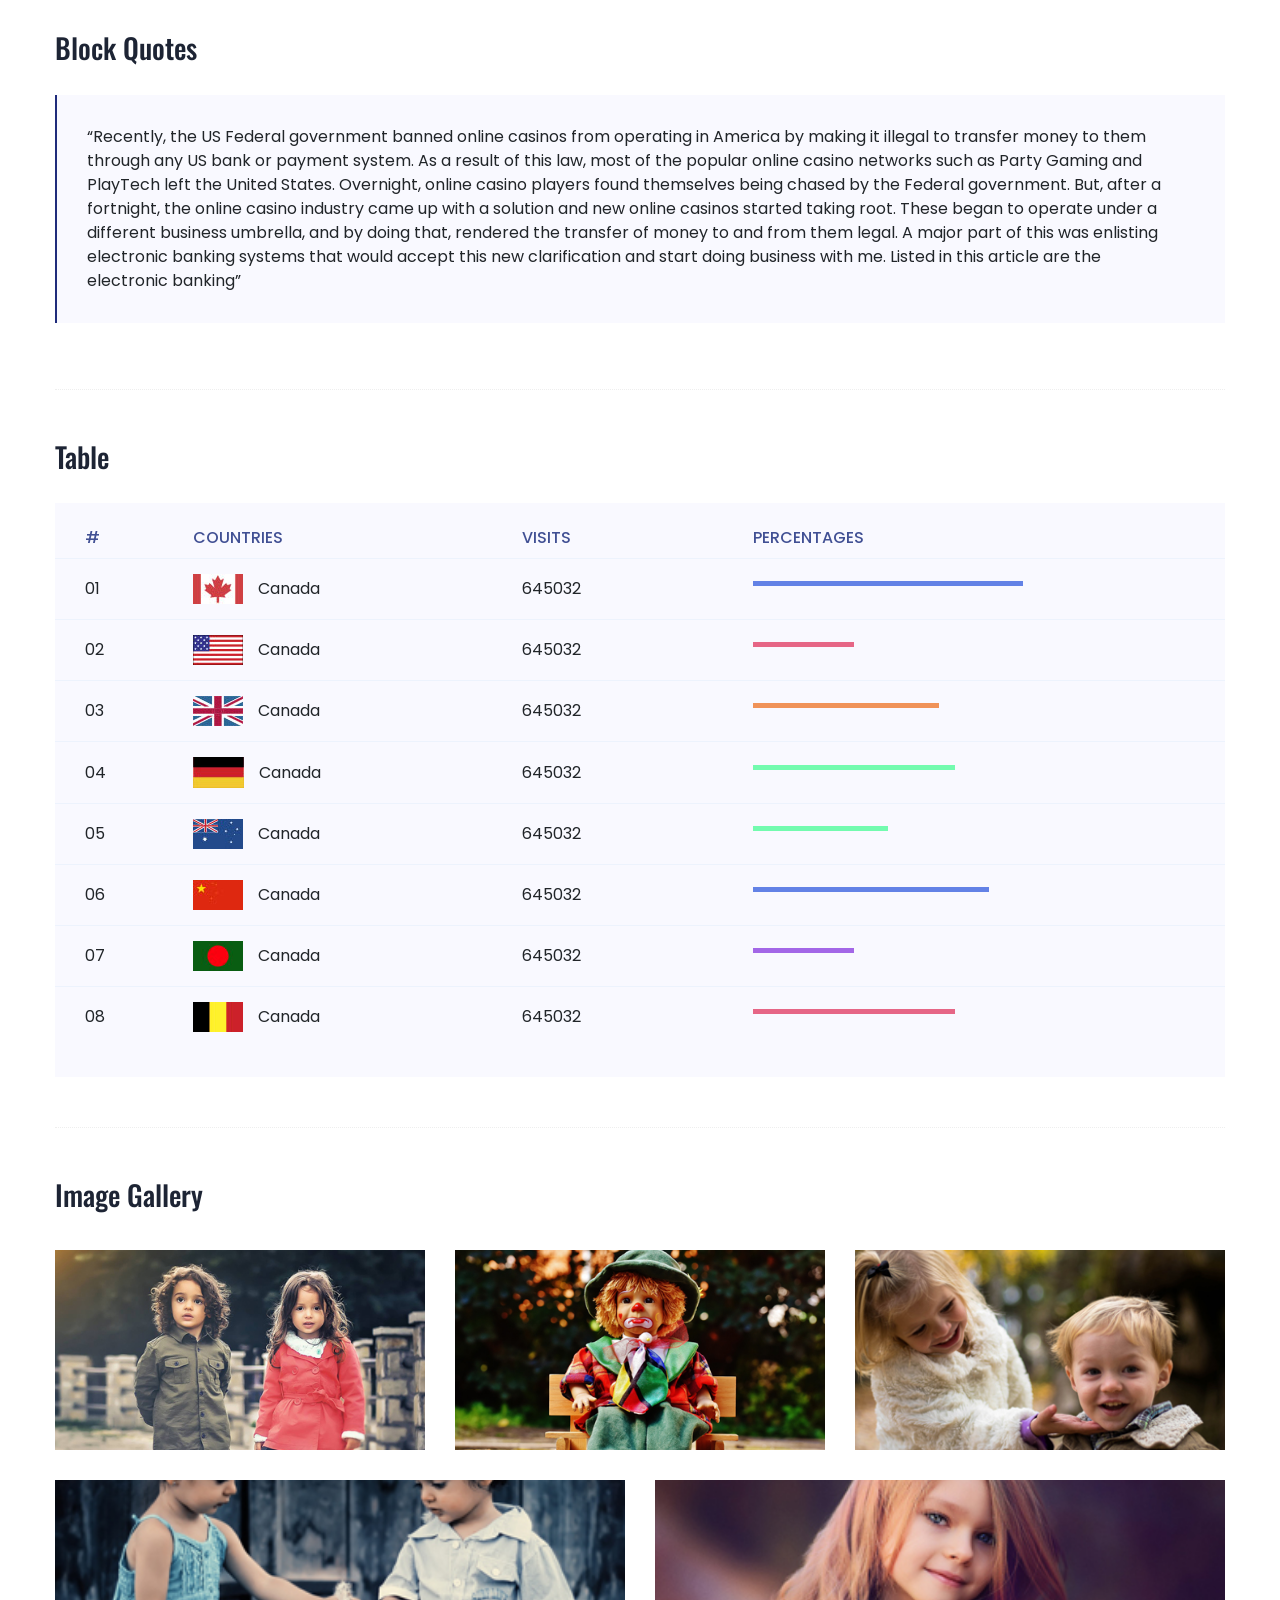
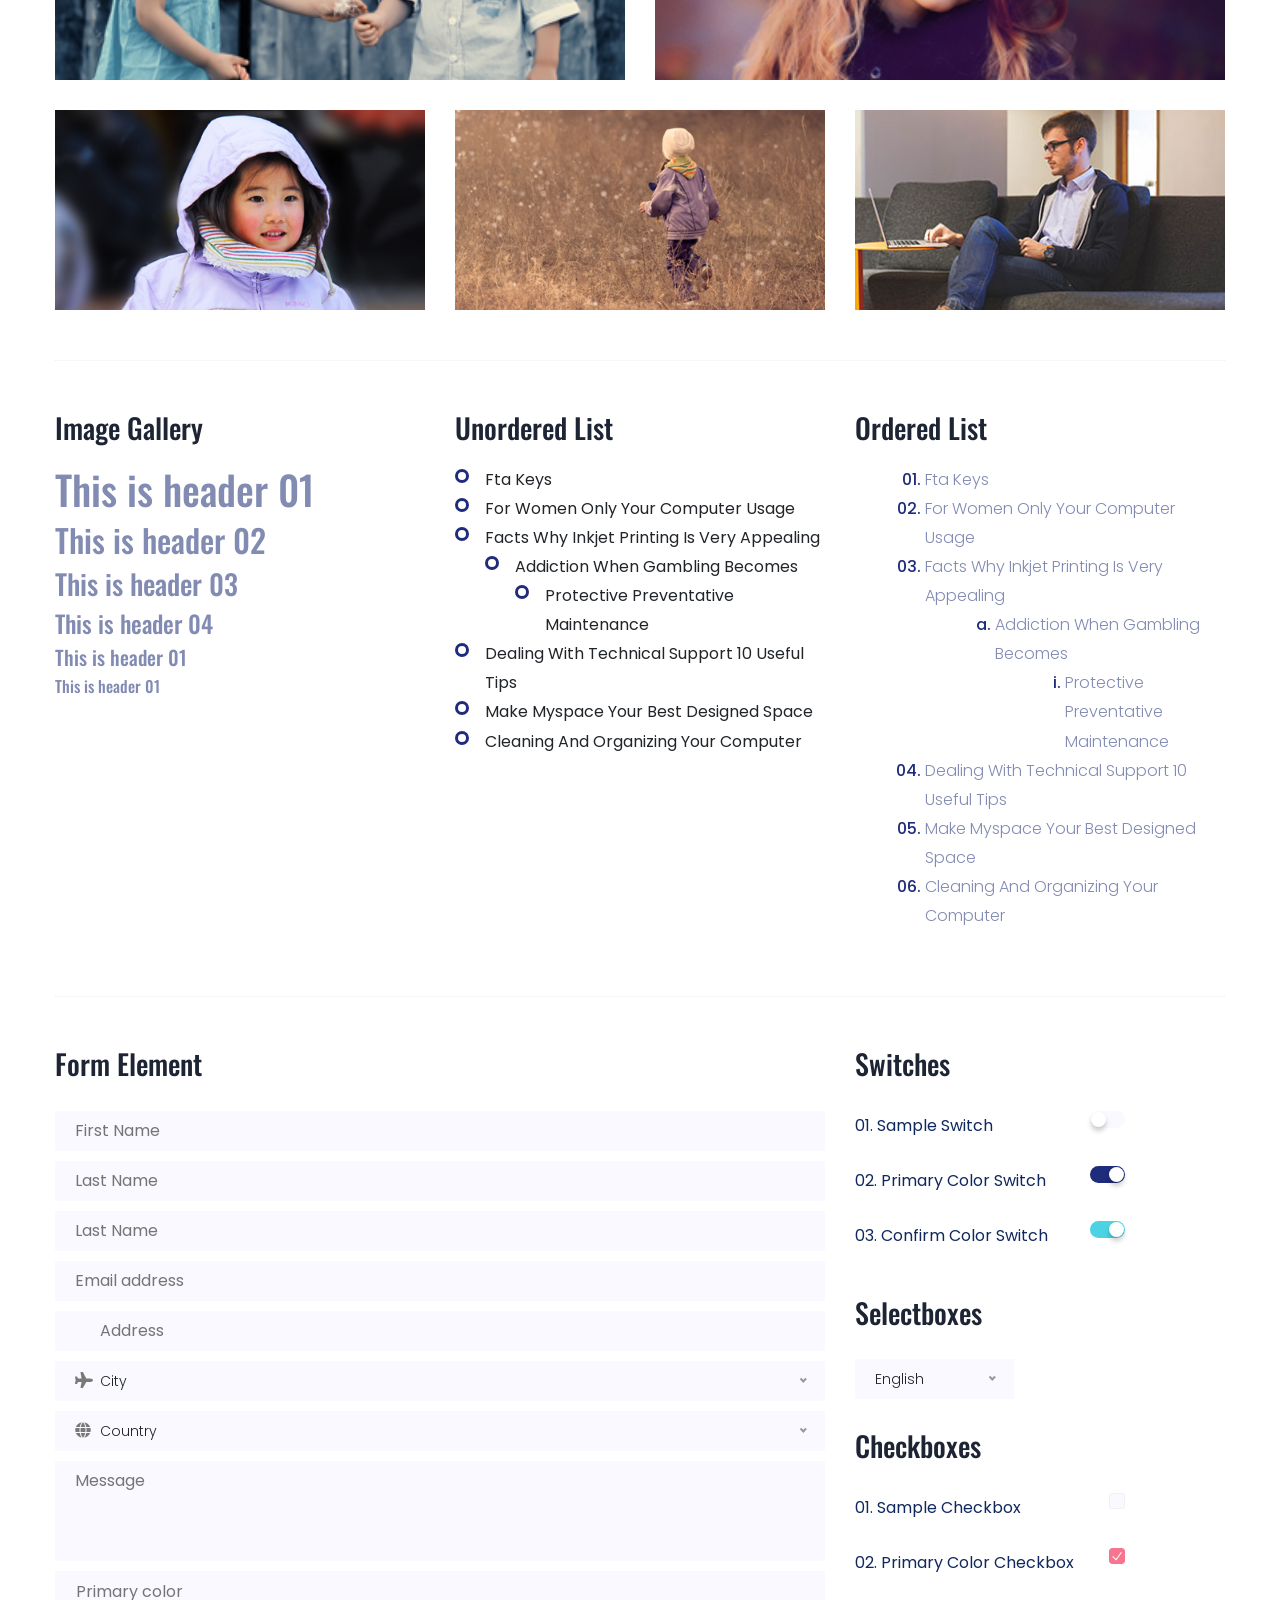
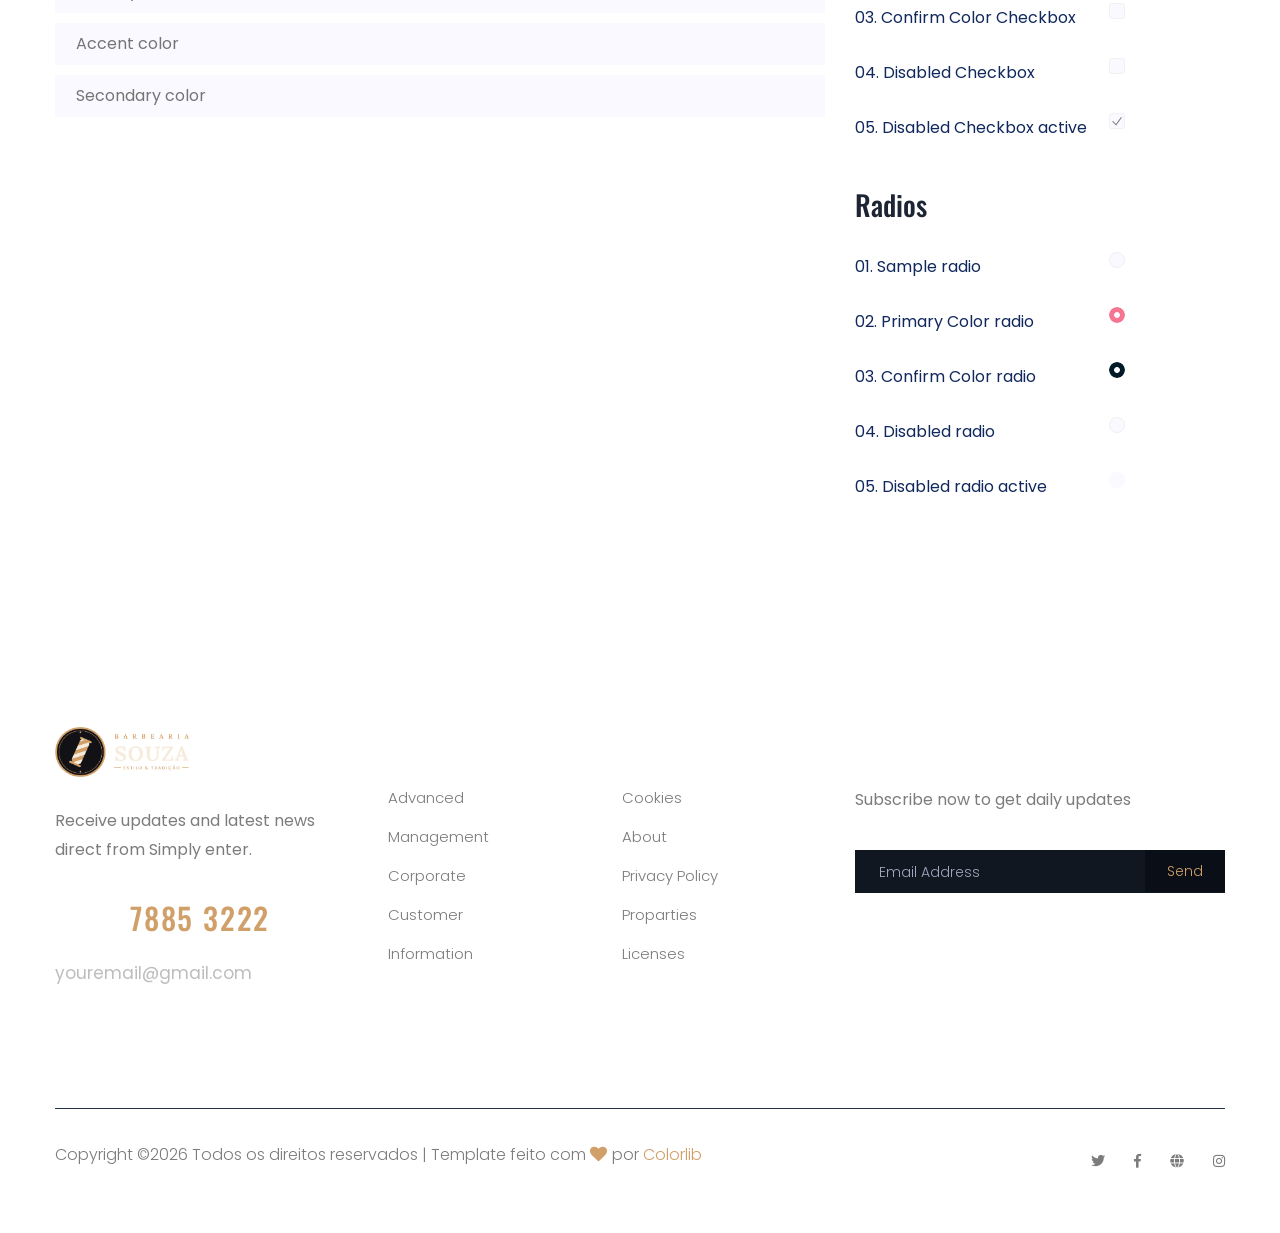
<file: elements.html>
<!doctype html>
<html class="no-js" lang="pt-BR">
<head>
	<meta charset="utf-8">
	<meta http-equiv="x-ua-compatible" content="ie=edge">
    <title> Barbearia Souza </title>
	<meta name="description" content="">
	<meta name="viewport" content="width=device-width, initial-scale=1">
	<link rel="shortcut icon" type="image/x-icon" href="assets/img/favicon.ico">

 	<!-- CSS here -->
	<link rel="stylesheet" href="assets/css/bootstrap.min.css">
	<link rel="stylesheet" href="assets/css/owl.carousel.min.css">
	<link rel="stylesheet" href="assets/css/slicknav.css">
	<link rel="stylesheet" href="assets/css/animate.min.css">
	<link rel="stylesheet" href="assets/css/magnific-popup.css">
	<link rel="stylesheet" href="assets/css/fontawesome-all.min.css">
	<link rel="stylesheet" href="assets/css/themify-icons.css">
	<link rel="stylesheet" href="assets/css/slick.css">
	<link rel="stylesheet" href="assets/css/nice-select.css">
	<link rel="stylesheet" href="assets/css/style.css">
</head>
<body>
    <!--? Preloader Start -->
    <div id="preloader-active">
        <div class="preloader d-flex align-items-center justify-content-center">
            <div class="preloader-inner position-relative">
                <div class="preloader-circle"></div>
                <div class="preloader-img pere-text">
                    <img src="assets/img/logo/loder.png" alt="">
                </div>
            </div>
        </div>
    </div>
    <!-- Preloader Start -->
    <header>
        <!--? Header Start -->
        <div class="header-area header-transparent">
            <div class="main-header header-sticky">
                <div class="container-fluid">
                    <div class="row align-items-center">
                        <!-- Logo -->
                        <div class="col-xl-2 col-lg-2 col-md-1">
                            <div class="logo">
                                <a href="index.html"><img src="assets/img/logo/logo.png" width="156" height="56" alt=""></a>
                            </div>
                        </div>
                        <div class="col-xl-10 col-lg-10 col-md-10">
                            <div class="menu-main d-flex align-items-center justify-content-end">
                                <!-- Main-menu -->
                                <div class="main-menu f-right d-none d-lg-block">
                                    <nav>
                                        <ul id="navigation">
                                            <li><a href="index.html">Início</a></li>
                                            <li><a href="about.html">Sobre Nós</a></li>
                                            <li><a href="services.html">Serviços</a></li>
                                            <li><a href="portfolio.html">Portfólio</a></li>
                                            <li><a href="contact.html">Contato</a></li>
                                        </ul>
                                    </nav>
                                </div>
                            </div>
                        </div>   
                        <!-- Mobile Menu -->
                        <div class="col-12">
                            <div class="mobile_menu d-block d-lg-none"></div>
                        </div>
                    </div>
                </div>
            </div>
        </div>
        <!-- Header End -->
    </header>
	<main>
        <!--? Hero Start -->
        <div class="slider-area2">
            <div class="slider-height2 d-flex align-items-center">
                <div class="container">
                    <div class="row">
                        <div class="col-xl-12">
                            <div class="hero-cap hero-cap2 pt-70 text-center">
                                <h2>Elements</h2>
                            </div>
                        </div>
                    </div>
                </div>
            </div>
        </div>
        <!-- Hero End -->
		<!--? Start Sample Area -->
		<section class="sample-text-area">
			<div class="container box_1170">
				<h3 class="text-heading">Text Sample</h3>
				<p class="sample-text">
					Every avid independent filmmaker has <b>Bold</b> about making that <i>Italic</i> interest documentary,
					or short
					film to show off their creative prowess. Many have great ideas and want to “wow”
					the<sup>Superscript</sup> scene,
					or video renters with their big project. But once you have the<sub>Subscript</sub> “in the can” (no easy
					feat), how
					do you move from a <del>Strike</del> through of master DVDs with the <u>“Underline”</u> marked
					hand-written title
					inside a secondhand CD case, to a pile of cardboard boxes full of shiny new, retail-ready DVDs, with UPC
					barcodes
					and polywrap sitting on your doorstep? You need to create eye-popping artwork and have your project
					replicated.
					Using a reputable full service DVD Replication company like PacificDisc, Inc. to partner with is
					certainly a
					helpful option to ensure a professional end result, but to help with your DVD replication project, here
					are 4 easy
					steps to follow for good DVD replication results:
	
				</p>
			</div>
		</section>
		<!-- End Sample Area -->
		<!--? Start Button -->
		<section class="button-area">
			<div class="container box_1170 border-top-generic">
				<h3 class="text-heading">Sample Buttons</h3>
				<div class="button-group-area">
					<a href="#" class="genric-btn default">Default</a>
					<a href="#" class="genric-btn primary">Primary</a>
					<a href="#" class="genric-btn success">Success</a>
					<a href="#" class="genric-btn info">Info</a>
					<a href="#" class="genric-btn warning">Warning</a>
					<a href="#" class="genric-btn danger">Danger</a>
					<a href="#" class="genric-btn link">Link</a>
					<a href="#" class="genric-btn disable">Disable</a>
				</div>
				<div class="button-group-area mt-10">
					<a href="#" class="genric-btn default-border">Default</a>
					<a href="#" class="genric-btn primary-border">Primary</a>
					<a href="#" class="genric-btn success-border">Success</a>
					<a href="#" class="genric-btn info-border">Info</a>
					<a href="#" class="genric-btn warning-border">Warning</a>
					<a href="#" class="genric-btn danger-border">Danger</a>
					<a href="#" class="genric-btn link-border">Link</a>
					<a href="#" class="genric-btn disable">Disable</a>
				</div>
				<div class="button-group-area mt-40">
					<a href="#" class="genric-btn default radius">Default</a>
					<a href="#" class="genric-btn primary radius">Primary</a>
					<a href="#" class="genric-btn success radius">Success</a>
					<a href="#" class="genric-btn info radius">Info</a>
					<a href="#" class="genric-btn warning radius">Warning</a>
					<a href="#" class="genric-btn danger radius">Danger</a>
					<a href="#" class="genric-btn link radius">Link</a>
					<a href="#" class="genric-btn disable radius">Disable</a>
				</div>
				<div class="button-group-area mt-10">
					<a href="#" class="genric-btn default-border radius">Default</a>
					<a href="#" class="genric-btn primary-border radius">Primary</a>
					<a href="#" class="genric-btn success-border radius">Success</a>
					<a href="#" class="genric-btn info-border radius">Info</a>
					<a href="#" class="genric-btn warning-border radius">Warning</a>
					<a href="#" class="genric-btn danger-border radius">Danger</a>
					<a href="#" class="genric-btn link-border radius">Link</a>
					<a href="#" class="genric-btn disable radius">Disable</a>
				</div>
				<div class="button-group-area mt-40">
					<a href="#" class="genric-btn default circle">Default</a>
					<a href="#" class="genric-btn primary circle">Primary</a>
					<a href="#" class="genric-btn success circle">Success</a>
					<a href="#" class="genric-btn info circle">Info</a>
					<a href="#" class="genric-btn warning circle">Warning</a>
					<a href="#" class="genric-btn danger circle">Danger</a>
					<a href="#" class="genric-btn link circle">Link</a>
					<a href="#" class="genric-btn disable circle">Disable</a>
				</div>
				<div class="button-group-area mt-10">
					<a href="#" class="genric-btn default-border circle">Default</a>
					<a href="#" class="genric-btn primary-border circle">Primary</a>
					<a href="#" class="genric-btn success-border circle">Success</a>
					<a href="#" class="genric-btn info-border circle">Info</a>
					<a href="#" class="genric-btn warning-border circle">Warning</a>
					<a href="#" class="genric-btn danger-border circle">Danger</a>
					<a href="#" class="genric-btn link-border circle">Link</a>
					<a href="#" class="genric-btn disable circle">Disable</a>
				</div>
				<div class="button-group-area mt-40">
					<a href="#" class="genric-btn default circle arrow">Default<span class="lnr lnr-arrow-right"></span></a>
					<a href="#" class="genric-btn primary circle arrow">Primary<span class="lnr lnr-arrow-right"></span></a>
					<a href="#" class="genric-btn success circle arrow">Success<span class="lnr lnr-arrow-right"></span></a>
					<a href="#" class="genric-btn info circle arrow">Info<span class="lnr lnr-arrow-right"></span></a>
					<a href="#" class="genric-btn warning circle arrow">Warning<span class="lnr lnr-arrow-right"></span></a>
					<a href="#" class="genric-btn danger circle arrow">Danger<span class="lnr lnr-arrow-right"></span></a>
				</div>
				<div class="button-group-area mt-10">
					<a href="#" class="genric-btn default-border circle arrow">Default<span
							class="lnr lnr-arrow-right"></span></a>
					<a href="#" class="genric-btn primary-border circle arrow">Primary<span
							class="lnr lnr-arrow-right"></span></a>
					<a href="#" class="genric-btn success-border circle arrow">Success<span
							class="lnr lnr-arrow-right"></span></a>
					<a href="#" class="genric-btn info-border circle arrow">Info<span
							class="lnr lnr-arrow-right"></span></a>
					<a href="#" class="genric-btn warning-border circle arrow">Warning<span
							class="lnr lnr-arrow-right"></span></a>
					<a href="#" class="genric-btn danger-border circle arrow">Danger<span
							class="lnr lnr-arrow-right"></span></a>
				</div>
				<div class="button-group-area mt-40">
					<a href="#" class="genric-btn primary e-large">Extra Large</a>
					<a href="#" class="genric-btn success large">Large</a>
					<a href="#" class="genric-btn primary">Default</a>
					<a href="#" class="genric-btn success medium">Medium</a>
					<a href="#" class="genric-btn primary small">Small</a>
				</div>
				<div class="button-group-area mt-10">
					<a href="#" class="genric-btn primary-border e-large">Extra Large</a>
					<a href="#" class="genric-btn success-border large">Large</a>
					<a href="#" class="genric-btn primary-border">Default</a>
					<a href="#" class="genric-btn success-border medium">Medium</a>
					<a href="#" class="genric-btn primary-border small">Small</a>
				</div>
			</div>
		</section>
		<!-- End Button -->
		<!--? Start Align Area -->
		<div class="whole-wrap">
			<div class="container box_1170">
				<div class="section-top-border">
					<h3 class="mb-30">Left Aligned</h3>
					<div class="row">
						<div class="col-md-3">
							<img src="assets/img/elements/d.jpg" alt="" class="img-fluid">
						</div>
						<div class="col-md-9 mt-sm-20">
							<p>Recently, the US Federal government banned online casinos from operating in America by making
								it illegal to
								transfer money to them through any US bank or payment system. As a result of this law, most
								of the popular
								online casino networks such as Party Gaming and PlayTech left the United States. Overnight,
								online casino
								players found themselves being chased by the Federal government. But, after a fortnight, the
								online casino
								industry came up with a solution and new online casinos started taking root. These began to
								operate under a
								different business umbrella, and by doing that, rendered the transfer of money to and from
								them legal. A major
								part of this was enlisting electronic banking systems that would accept this new
								clarification and start doing
								business with me. Listed in this article are the electronic banking systems that accept
								players from the United
								States that wish to play in online casinos.</p>
						</div>
					</div>
				</div>
				<div class="section-top-border text-right">
					<h3 class="mb-30">Right Aligned</h3>
					<div class="row">
						<div class="col-md-9">
							<p class="text-right">Over time, even the most sophisticated, memory packed computer can begin
								to run slow if we
								don’t do something to prevent it. The reason why has less to do with how computers are made
								and how they age and
								more to do with the way we use them. You see, all of the daily tasks that we do on our PC
								from running programs
								to downloading and deleting software can make our computer sluggish. To keep this from
								happening, you need to
								understand the reasons why your PC is getting slower and do something to keep your PC
								running at its best. You
								can do this through regular maintenance and PC performance optimization programs</p>
							<p class="text-right">Before we discuss all of the things that could be affecting your PC’s
								performance, let’s
								talk a little about what symptoms</p>
						</div>
						<div class="col-md-3">
							<img src="assets/img/elements/d.jpg" alt="" class="img-fluid">
						</div>
					</div>
				</div>
				<div class="section-top-border">
					<h3 class="mb-30">Definition</h3>
					<div class="row">
						<div class="col-md-4">
							<div class="single-defination">
								<h4 class="mb-20">Definition 01</h4>
								<p>Recently, the US Federal government banned online casinos from operating in America by
									making it illegal to
									transfer money to them through any US bank or payment system. As a result of this law,
									most of the popular
									online casino networks</p>
							</div>
						</div>
						<div class="col-md-4">
							<div class="single-defination">
								<h4 class="mb-20">Definition 02</h4>
								<p>Recently, the US Federal government banned online casinos from operating in America by
									making it illegal to
									transfer money to them through any US bank or payment system. As a result of this law,
									most of the popular
									online casino networks</p>
							</div>
						</div>
						<div class="col-md-4">
							<div class="single-defination">
								<h4 class="mb-20">Definition 03</h4>
								<p>Recently, the US Federal government banned online casinos from operating in America by
									making it illegal to
									transfer money to them through any US bank or payment system. As a result of this law,
									most of the popular
									online casino networks</p>
							</div>
						</div>
					</div>
				</div>
				<div class="section-top-border">
					<h3 class="mb-30">Block Quotes</h3>
					<div class="row">
						<div class="col-lg-12">
							<blockquote class="generic-blockquote">
								“Recently, the US Federal government banned online casinos from operating in America by
								making it illegal to
								transfer money to them through any US bank or payment system. As a result of this law, most
								of the popular
								online casino networks such as Party Gaming and PlayTech left the United States. Overnight,
								online casino
								players found themselves being chased by the Federal government. But, after a fortnight, the
								online casino
								industry came up with a solution and new online casinos started taking root. These began to
								operate under a
								different business umbrella, and by doing that, rendered the transfer of money to and from
								them legal. A major
								part of this was enlisting electronic banking systems that would accept this new
								clarification and start doing
								business with me. Listed in this article are the electronic banking”
							</blockquote>
						</div>
					</div>
				</div>
				<div class="section-top-border">
					<h3 class="mb-30">Table</h3>
					<div class="progress-table-wrap">
						<div class="progress-table">
							<div class="table-head">
								<div class="serial">#</div>
								<div class="country">Countries</div>
								<div class="visit">Visits</div>
								<div class="percentage">Percentages</div>
							</div>
							<div class="table-row">
								<div class="serial">01</div>
								<div class="country"> <img src="assets/img/elements/f1.jpg" alt="flag">Canada</div>
								<div class="visit">645032</div>
								<div class="percentage">
									<div class="progress">
										<div class="progress-bar color-1" role="progressbar" style="width: 80%"
											aria-valuenow="80" aria-valuemin="0" aria-valuemax="100"></div>
									</div>
								</div>
							</div>
							<div class="table-row">
								<div class="serial">02</div>
								<div class="country"> <img src="assets/img/elements/f2.jpg" alt="flag">Canada</div>
								<div class="visit">645032</div>
								<div class="percentage">
									<div class="progress">
										<div class="progress-bar color-2" role="progressbar" style="width: 30%"
											aria-valuenow="30" aria-valuemin="0" aria-valuemax="100"></div>
									</div>
								</div>
							</div>
							<div class="table-row">
								<div class="serial">03</div>
								<div class="country"> <img src="assets/img/elements/f3.jpg" alt="flag">Canada</div>
								<div class="visit">645032</div>
								<div class="percentage">
									<div class="progress">
										<div class="progress-bar color-3" role="progressbar" style="width: 55%"
											aria-valuenow="55" aria-valuemin="0" aria-valuemax="100"></div>
									</div>
								</div>
							</div>
							<div class="table-row">
								<div class="serial">04</div>
								<div class="country"> <img src="assets/img/elements/f4.jpg" alt="flag">Canada</div>
								<div class="visit">645032</div>
								<div class="percentage">
									<div class="progress">
										<div class="progress-bar color-4" role="progressbar" style="width: 60%"
											aria-valuenow="60" aria-valuemin="0" aria-valuemax="100"></div>
									</div>
								</div>
							</div>
							<div class="table-row">
								<div class="serial">05</div>
								<div class="country"> <img src="assets/img/elements/f5.jpg" alt="flag">Canada</div>
								<div class="visit">645032</div>
								<div class="percentage">
									<div class="progress">
										<div class="progress-bar color-5" role="progressbar" style="width: 40%"
											aria-valuenow="40" aria-valuemin="0" aria-valuemax="100"></div>
									</div>
								</div>
							</div>
							<div class="table-row">
								<div class="serial">06</div>
								<div class="country"> <img src="assets/img/elements/f6.jpg" alt="flag">Canada</div>
								<div class="visit">645032</div>
								<div class="percentage">
									<div class="progress">
										<div class="progress-bar color-6" role="progressbar" style="width: 70%"
											aria-valuenow="70" aria-valuemin="0" aria-valuemax="100"></div>
									</div>
								</div>
							</div>
							<div class="table-row">
								<div class="serial">07</div>
								<div class="country"> <img src="assets/img/elements/f7.jpg" alt="flag">Canada</div>
								<div class="visit">645032</div>
								<div class="percentage">
									<div class="progress">
										<div class="progress-bar color-7" role="progressbar" style="width: 30%"
											aria-valuenow="30" aria-valuemin="0" aria-valuemax="100"></div>
									</div>
								</div>
							</div>
							<div class="table-row">
								<div class="serial">08</div>
								<div class="country"> <img src="assets/img/elements/f8.jpg" alt="flag">Canada</div>
								<div class="visit">645032</div>
								<div class="percentage">
									<div class="progress">
										<div class="progress-bar color-8" role="progressbar" style="width: 60%"
											aria-valuenow="60" aria-valuemin="0" aria-valuemax="100"></div>
									</div>
								</div>
							</div>
						</div>
					</div>
				</div>
				<div class="section-top-border">
					<h3>Image Gallery</h3>
					<div class="row gallery-item">
						<div class="col-md-4">
							<a href="assets/img/elements/g1.jpg" class="img-pop-up">
								<div class="single-gallery-image" style="background: url(assets/img/elements/g1.jpg);"></div>
							</a>
						</div>
						<div class="col-md-4">
							<a href="assets/img/elements/g2.jpg" class="img-pop-up">
								<div class="single-gallery-image" style="background: url(assets/img/elements/g2.jpg);"></div>
							</a>
						</div>
						<div class="col-md-4">
							<a href="assets/img/elements/g3.jpg" class="img-pop-up">
								<div class="single-gallery-image" style="background: url(assets/img/elements/g3.jpg);"></div>
							</a>
						</div>
						<div class="col-md-6">
							<a href="assets/img/elements/g4.jpg" class="img-pop-up">
								<div class="single-gallery-image" style="background: url(assets/img/elements/g4.jpg);"></div>
							</a>
						</div>
						<div class="col-md-6">
							<a href="assets/img/elements/g5.jpg" class="img-pop-up">
								<div class="single-gallery-image" style="background: url(assets/img/elements/g5.jpg);"></div>
							</a>
						</div>
						<div class="col-md-4">
							<a href="assets/img/elements/g6.jpg" class="img-pop-up">
								<div class="single-gallery-image" style="background: url(assets/img/elements/g6.jpg);"></div>
							</a>
						</div>
						<div class="col-md-4">
							<a href="assets/img/elements/g7.jpg" class="img-pop-up">
								<div class="single-gallery-image" style="background: url(assets/img/elements/g7.jpg);"></div>
							</a>
						</div>
						<div class="col-md-4">
							<a href="assets/img/elements/g8.jpg" class="img-pop-up">
								<div class="single-gallery-image" style="background: url(assets/img/elements/g8.jpg);"></div>
							</a>
						</div>
					</div>
				</div>
				<div class="section-top-border">
					<div class="row">
						<div class="col-md-4">
							<h3 class="mb-20">Image Gallery</h3>
							<div class="typography">
								<h1>This is header 01</h1>
								<h2>This is header 02</h2>
								<h3>This is header 03</h3>
								<h4>This is header 04</h4>
								<h5>This is header 01</h5>
								<h6>This is header 01</h6>
							</div>
						</div>
						<div class="col-md-4 mt-sm-30">
							<h3 class="mb-20">Unordered List</h3>
							<div class="">
								<ul class="unordered-list">
									<li>Fta Keys</li>
									<li>For Women Only Your Computer Usage</li>
									<li>Facts Why Inkjet Printing Is Very Appealing
										<ul>
											<li>Addiction When Gambling Becomes
												<ul>
													<li>Protective Preventative Maintenance</li>
												</ul>
											</li>
										</ul>
									</li>
									<li>Dealing With Technical Support 10 Useful Tips</li>
									<li>Make Myspace Your Best Designed Space</li>
									<li>Cleaning And Organizing Your Computer</li>
								</ul>
							</div>
						</div>
						<div class="col-md-4 mt-sm-30">
							<h3 class="mb-20">Ordered List</h3>
							<div class="">
								<ol class="ordered-list">
									<li><span>Fta Keys</span></li>
									<li><span>For Women Only Your Computer Usage</span></li>
									<li><span>Facts Why Inkjet Printing Is Very Appealing</span>
										<ol class="ordered-list-alpha">
											<li><span>Addiction When Gambling Becomes</span>
												<ol class="ordered-list-roman">
													<li><span>Protective Preventative Maintenance</span></li>
												</ol>
											</li>
										</ol>
									</li>
									<li><span>Dealing With Technical Support 10 Useful Tips</span></li>
									<li><span>Make Myspace Your Best Designed Space</span></li>
									<li><span>Cleaning And Organizing Your Computer</span></li>
								</ol>
							</div>
						</div>
					</div>
				</div>
				<div class="section-top-border">
					<div class="row">
						<div class="col-lg-8 col-md-8">
							<h3 class="mb-30">Form Element</h3>
							<form action="#">
								<div class="mt-10">
									<input type="text" name="first_name" placeholder="First Name"
										onfocus="this.placeholder = ''" onblur="this.placeholder = 'First Name'" required
										class="single-input">
								</div>
								<div class="mt-10">
									<input type="text" name="last_name" placeholder="Last Name"
										onfocus="this.placeholder = ''" onblur="this.placeholder = 'Last Name'" required
										class="single-input">
								</div>
								<div class="mt-10">
									<input type="text" name="last_name" placeholder="Last Name"
										onfocus="this.placeholder = ''" onblur="this.placeholder = 'Last Name'" required
										class="single-input">
								</div>
								<div class="mt-10">
									<input type="email" name="EMAIL" placeholder="Email address"
										onfocus="this.placeholder = ''" onblur="this.placeholder = 'Email address'" required
										class="single-input">
								</div>
								<div class="input-group-icon mt-10">
									<div class="icon"><i class="fa fa-thumb-tack" aria-hidden="true"></i></div>
									<input type="text" name="address" placeholder="Address" onfocus="this.placeholder = ''"
										onblur="this.placeholder = 'Address'" required class="single-input">
								</div>
								<div class="input-group-icon mt-10">
									<div class="icon"><i class="fa fa-plane" aria-hidden="true"></i></div>
									<div class="form-select" id="default-select"">
												<select>
													<option value=" 1">City</option>
										<option value="1">Dhaka</option>
										<option value="1">Dilli</option>
										<option value="1">Newyork</option>
										<option value="1">Islamabad</option>
										</select>
									</div>
								</div>
								<div class="input-group-icon mt-10">
									<div class="icon"><i class="fa fa-globe" aria-hidden="true"></i></div>
									<div class="form-select" id="default-select"">
												<select>
													<option value=" 1">Country</option>
										<option value="1">Bangladesh</option>
										<option value="1">India</option>
										<option value="1">England</option>
										<option value="1">Srilanka</option>
										</select>
									</div>
								</div>
	
								<div class="mt-10">
									<textarea class="single-textarea" placeholder="Message" onfocus="this.placeholder = ''"
										onblur="this.placeholder = 'Message'" required></textarea>
								</div>
								<div class="mt-10">
									<input type="text" name="first_name" placeholder="Primary color"
										onfocus="this.placeholder = ''" onblur="this.placeholder = 'Primary color'" required
										class="single-input-primary">
								</div>
								<div class="mt-10">
									<input type="text" name="first_name" placeholder="Accent color"
										onfocus="this.placeholder = ''" onblur="this.placeholder = 'Accent color'" required
										class="single-input-accent">
								</div>
								<div class="mt-10">
									<input type="text" name="first_name" placeholder="Secondary color"
										onfocus="this.placeholder = ''" onblur="this.placeholder = 'Secondary color'"
										required class="single-input-secondary">
								</div>
							</form>
						</div>
						<div class="col-lg-3 col-md-4 mt-sm-30">
							<div class="single-element-widget">
								<h3 class="mb-30">Switches</h3>
								<div class="switch-wrap d-flex justify-content-between">
									<p>01. Sample Switch</p>
									<div class="primary-switch">
										<input type="checkbox" id="default-switch">
										<label for="default-switch"></label>
									</div>
								</div>
								<div class="switch-wrap d-flex justify-content-between">
									<p>02. Primary Color Switch</p>
									<div class="primary-switch">
										<input type="checkbox" id="primary-switch" checked>
										<label for="primary-switch"></label>
									</div>
								</div>
								<div class="switch-wrap d-flex justify-content-between">
									<p>03. Confirm Color Switch</p>
									<div class="confirm-switch">
										<input type="checkbox" id="confirm-switch" checked>
										<label for="confirm-switch"></label>
									</div>
								</div>
							</div>
							<div class="single-element-widget mt-30">
								<h3 class="mb-30">Selectboxes</h3>
								<div class="default-select" id="default-select"">
											<select>
												<option value=" 1">English</option>
									<option value="1">Spanish</option>
									<option value="1">Arabic</option>
									<option value="1">Portuguise</option>
									<option value="1">Bengali</option>
									</select>
								</div>
							</div>
							<div class="single-element-widget mt-30">
								<h3 class="mb-30">Checkboxes</h3>
								<div class="switch-wrap d-flex justify-content-between">
									<p>01. Sample Checkbox</p>
									<div class="primary-checkbox">
										<input type="checkbox" id="default-checkbox">
										<label for="default-checkbox"></label>
									</div>
								</div>
								<div class="switch-wrap d-flex justify-content-between">
									<p>02. Primary Color Checkbox</p>
									<div class="primary-checkbox">
										<input type="checkbox" id="primary-checkbox" checked>
										<label for="primary-checkbox"></label>
									</div>
								</div>
								<div class="switch-wrap d-flex justify-content-between">
									<p>03. Confirm Color Checkbox</p>
									<div class="confirm-checkbox">
										<input type="checkbox" id="confirm-checkbox">
										<label for="confirm-checkbox"></label>
									</div>
								</div>
								<div class="switch-wrap d-flex justify-content-between">
									<p>04. Disabled Checkbox</p>
									<div class="disabled-checkbox">
										<input type="checkbox" id="disabled-checkbox" disabled>
										<label for="disabled-checkbox"></label>
									</div>
								</div>
								<div class="switch-wrap d-flex justify-content-between">
									<p>05. Disabled Checkbox active</p>
									<div class="disabled-checkbox">
										<input type="checkbox" id="disabled-checkbox-active" checked disabled>
										<label for="disabled-checkbox-active"></label>
									</div>
								</div>
							</div>
							<div class="single-element-widget mt-30">
								<h3 class="mb-30">Radios</h3>
								<div class="switch-wrap d-flex justify-content-between">
									<p>01. Sample radio</p>
									<div class="primary-radio">
										<input type="checkbox" id="default-radio">
										<label for="default-radio"></label>
									</div>
								</div>
								<div class="switch-wrap d-flex justify-content-between">
									<p>02. Primary Color radio</p>
									<div class="primary-radio">
										<input type="checkbox" id="primary-radio" checked>
										<label for="primary-radio"></label>
									</div>
								</div>
								<div class="switch-wrap d-flex justify-content-between">
									<p>03. Confirm Color radio</p>
									<div class="confirm-radio">
										<input type="checkbox" id="confirm-radio" checked>
										<label for="confirm-radio"></label>
									</div>
								</div>
								<div class="switch-wrap d-flex justify-content-between">
									<p>04. Disabled radio</p>
									<div class="disabled-radio">
										<input type="checkbox" id="disabled-radio" disabled>
										<label for="disabled-radio"></label>
									</div>
								</div>
								<div class="switch-wrap d-flex justify-content-between">
									<p>05. Disabled radio active</p>
									<div class="disabled-radio">
										<input type="checkbox" id="disabled-radio-active" checked disabled>
										<label for="disabled-radio-active"></label>
									</div>
								</div>
							</div>
						</div>
					</div>
				</div>
			</div>
		</div>
		<!-- End Align Area -->
	</main>
    <footer>
        <!--? Footer Start-->
        <div class="footer-area section-bg" data-background="assets/img/gallery/footer_bg.png">
            <div class="container">
                <div class="footer-top footer-padding">
                    <div class="row d-flex justify-content-between">
                        <div class="col-xl-3 col-lg-4 col-md-5 col-sm-8">
                            <div class="single-footer-caption mb-50">
                                <!-- logo -->
                                <div class="footer-logo">
                                    <a href="index.html"><img src="assets/img/logo/logo2_footer.png" width="134" height="48" alt=""></a>
                                </div>
                                <div class="footer-tittle">
                                    <div class="footer-pera">
                                        <p class="info1">Receive updates and latest news direct from Simply enter.</p>
                                    </div>
                                </div>
                                <div class="footer-number">
                                    <h4><span>+564 </span>7885 3222</h4>
                                    <p>youremail@gmail.com</p>
                                </div>
                            </div>
                        </div>
                        <div class="col-xl-2 col-lg-2 col-md-3 col-sm-5">
                            <div class="single-footer-caption mb-50">
                                <div class="footer-tittle">
                                    <h4>Location </h4>
                                    <ul>
                                        <li><a href="#">Advanced</a></li>
                                        <li><a href="#"> Management</a></li>
                                        <li><a href="#">Corporate</a></li>
                                        <li><a href="#">Customer</a></li>
                                        <li><a href="#">Information</a></li>
                                    </ul>
                                </div>
                            </div>
                        </div>
                        <div class="col-xl-2 col-lg-2 col-md-3 col-sm-5">
                            <div class="single-footer-caption mb-50">
                                <div class="footer-tittle">
                                    <h4>Explore</h4>
                                    <ul>
                                        <li><a href="#">Cookies</a></li>
                                        <li><a href="#">About</a></li>
                                        <li><a href="#">Privacy Policy</a></li>
                                        <li><a href="#">Proparties</a></li>
                                        <li><a href="#">Licenses</a></li>
                                    </ul>
                                </div>
                            </div>
                        </div>
                        <div class="col-xl-4 col-lg-4 col-md-6 col-sm-8">
                            <div class="single-footer-caption mb-50">
                                <div class="footer-tittle">
                                    <h4>Location</h4>
                                    <div class="footer-pera">
                                        <p class="info1">Subscribe now to get daily updates</p>
                                    </div>
                                </div>
                                <!-- Form -->
                                <div class="footer-form">
                                    <div id="mc_embed_signup">
                                        <form target="_blank" action="https://spondonit.us12.list-manage.com/subscribe/post?u=1462626880ade1ac87bd9c93a&amp;id=92a4423d01" method="get" class="subscribe_form relative mail_part" novalidate="true">
                                            <input type="email" name="EMAIL" id="newsletter-form-email" placeholder=" Email Address " class="placeholder hide-on-focus" onfocus="this.placeholder = ''" onblur="this.placeholder = 'Your email address'">
                                            <div class="form-icon">
                                                <button type="submit" name="submit" id="newsletter-submit" class="email_icon newsletter-submit button-contactForm">Send</button>
                                            </div>
                                            <div class="mt-10 info"></div>
                                        </form>
                                    </div>
                                </div>
                            </div>
                        </div>
                    </div>
                </div>
                <div class="footer-bottom">
                    <div class="row d-flex justify-content-between align-items-center">
                        <div class="col-xl-9 col-lg-8">
                            <div class="footer-copy-right">
                                <p><!-- Link back to Colorlib can't be removed. Template is licensed under CC BY 3.0. -->
  Copyright &copy;<script>document.write(new Date().getFullYear());</script> Todos os direitos reservados | Template feito com <i class="fa fa-heart" aria-hidden="true"></i> por <a href="https://colorlib.com" target="_blank">Colorlib</a>
  <!-- Link back to Colorlib can't be removed. Template is licensed under CC BY 3.0. --></p>
                            </div>
                        </div>
                        <div class="col-xl-3 col-lg-4">
                            <!-- Footer Social -->
                            <div class="footer-social f-right">
                                <a href="#"><i class="fab fa-twitter"></i></a>
                                <a href="https://www.facebook.com/sai4ull"><i class="fab fa-facebook-f"></i></a>
                                <a href="#"><i class="fas fa-globe"></i></a>
                                <a href="#"><i class="fab fa-instagram"></i></a>
                            </div>
                        </div>
                    </div>
                </div>
            </div>
        </div>
        <!-- Footer End-->
    </footer>
    <!-- Scroll Up -->
    <div id="back-top" >
        <a title="Voltar ao topo" href="#"> <i class="fas fa-level-up-alt"></i></a>
    </div>

	<!-- JS here -->

	<script src="./assets/js/vendor/modernizr-3.5.0.min.js"></script>
	<!-- Jquery, Popper, Bootstrap -->
	<script src="./assets/js/vendor/jquery-1.12.4.min.js"></script>
	<script src="./assets/js/popper.min.js"></script>
	<script src="./assets/js/bootstrap.min.js"></script>
	<!-- Jquery Mobile Menu -->
	<script src="./assets/js/jquery.slicknav.min.js"></script>

	<!-- Jquery Slick , Owl-Carousel Plugins -->
	<script src="./assets/js/owl.carousel.min.js"></script>
	<script src="./assets/js/slick.min.js"></script>
	<!-- One Page, Animated-HeadLin -->
	<script src="./assets/js/wow.min.js"></script>
	<script src="./assets/js/animated.headline.js"></script>
	<script src="./assets/js/jquery.magnific-popup.js"></script>
	
	<!-- Nice-select, sticky -->
	<script src="./assets/js/jquery.nice-select.min.js"></script>
	<script src="./assets/js/jquery.sticky.js"></script>
	
	<!-- contact js -->
	<script src="./assets/js/contact.js"></script>
	<script src="./assets/js/jquery.form.js"></script>
	<script src="./assets/js/jquery.validate.min.js"></script>
	<script src="./assets/js/mail-script.js"></script>
	<script src="./assets/js/jquery.ajaxchimp.min.js"></script>
	
	<!-- Jquery Plugins, main Jquery -->	
	<script src="./assets/js/plugins.js"></script>
	<script src="./assets/js/main.js"></script>
		
	    <script src="assets/js/whatsapp.js"></script>
    </body>
</html>
</file>
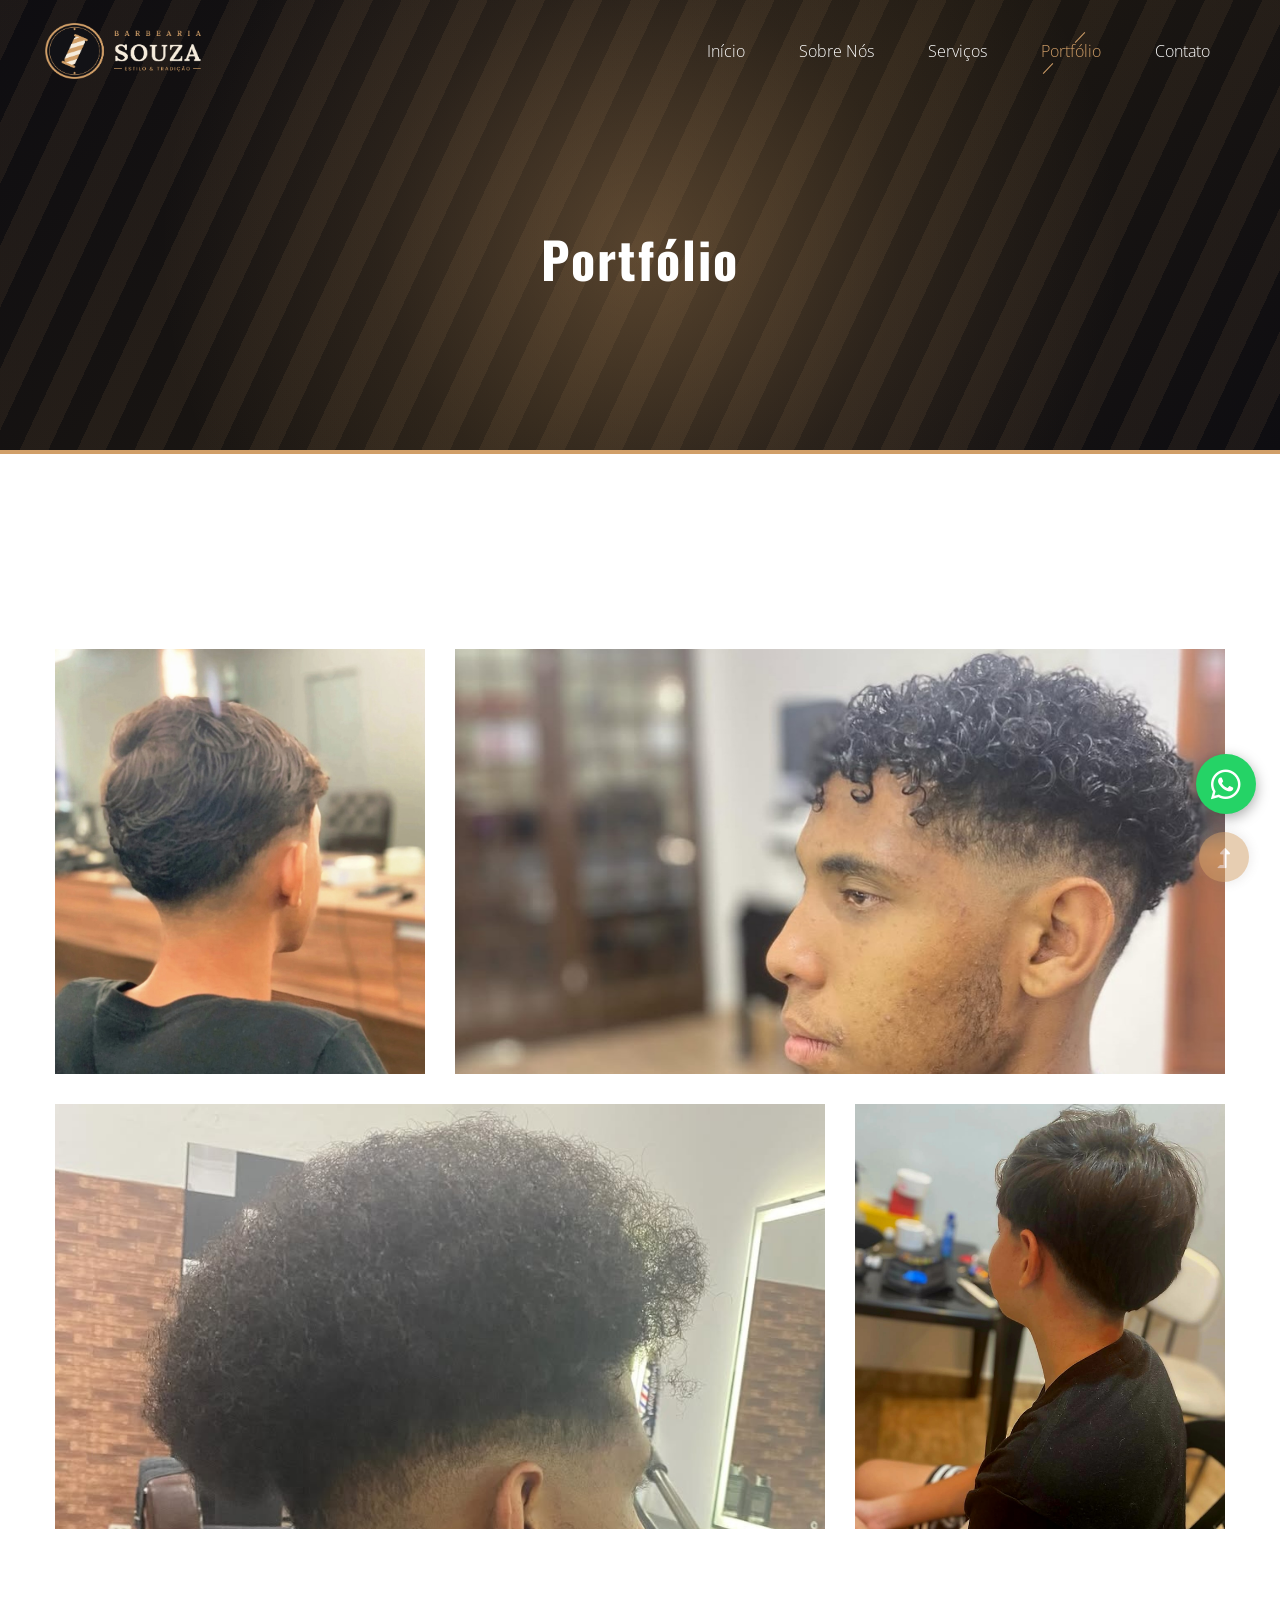
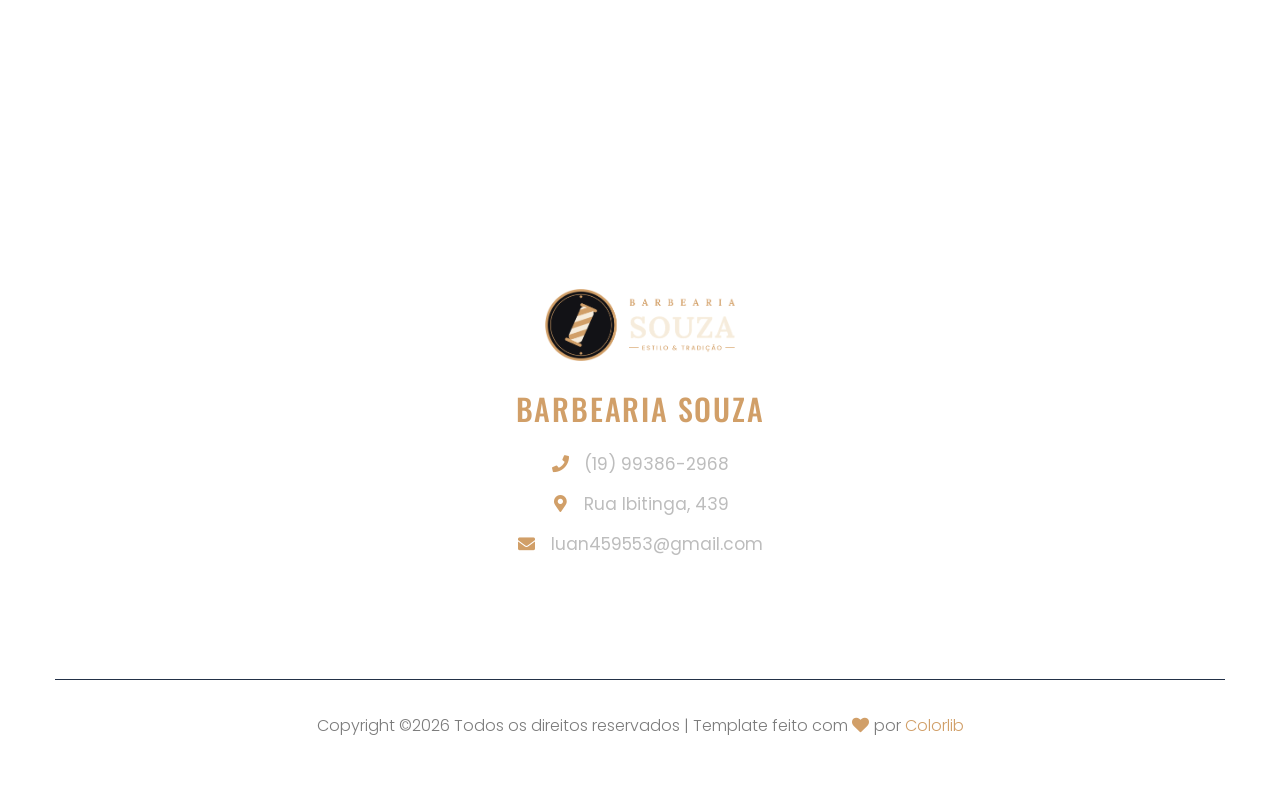
<file: portfolio.html>
<!doctype html>
<html class="no-js" lang="pt-BR">
<head>
    <meta charset="utf-8">
    <meta http-equiv="x-ua-compatible" content="ie=edge">
    <title> Barbearia Souza </title>
    <meta name="description" content="">
    <meta name="viewport" content="width=device-width, initial-scale=1">
    <link rel="manifest" href="site.webmanifest">
    <link rel="shortcut icon" type="image/x-icon" href="assets/img/favicon.ico">

	<!-- CSS here -->
	<link rel="stylesheet" href="assets/css/bootstrap.min.css">
	<link rel="stylesheet" href="assets/css/owl.carousel.min.css">
	<link rel="stylesheet" href="assets/css/slicknav.css">
    <link rel="stylesheet" href="assets/css/flaticon.css">
    <link rel="stylesheet" href="assets/css/gijgo.css">
    <link rel="stylesheet" href="assets/css/animate.min.css">
    <link rel="stylesheet" href="assets/css/animated-headline.css">
	<link rel="stylesheet" href="assets/css/magnific-popup.css">
	<link rel="stylesheet" href="assets/css/fontawesome-all.min.css">
	<link rel="stylesheet" href="assets/css/themify-icons.css">
	<link rel="stylesheet" href="assets/css/slick.css">
	<link rel="stylesheet" href="assets/css/nice-select.css">
	<link rel="stylesheet" href="assets/css/style.css">
</head>
<body>
    <!-- ? Preloader Start -->
    <div id="preloader-active">
        <div class="preloader d-flex align-items-center justify-content-center">
            <div class="preloader-inner position-relative">
                <div class="preloader-circle"></div>
                <div class="preloader-img pere-text">
                    <img src="assets/img/logo/loder.png" alt="">
                </div>
            </div>
        </div>
    </div>
    <!-- Preloader Start -->
    <header>
        <!--? Header Start -->
        <div class="header-area header-transparent">
            <div class="main-header header-sticky">
                <div class="container-fluid">
                    <div class="row align-items-center">
                        <!-- Logo -->
                        <div class="col-xl-2 col-lg-2 col-md-1">
                            <div class="logo">
                                <a href="index.html"><img src="assets/img/logo/logo.png" width="156" height="56" alt=""></a>
                            </div>
                        </div>
                        <div class="col-xl-10 col-lg-10 col-md-10">
                            <div class="menu-main d-flex align-items-center justify-content-end">
                                <!-- Main-menu -->
                                <div class="main-menu f-right d-none d-lg-block">
                                    <nav>
                                        <ul id="navigation">
                                            <li><a href="index.html">Início</a></li>
                                            <li><a href="about.html">Sobre Nós</a></li>
                                            <li><a href="services.html">Serviços</a></li>
                                            <li class="active"><a href="portfolio.html">Portfólio</a></li>
                                            <li><a href="contact.html">Contato</a></li>
                                        </ul>
                                    </nav>
                                </div>
                            </div>
                        </div>   
                        <!-- Mobile Menu -->
                        <div class="col-12">
                            <div class="mobile_menu d-block d-lg-none"></div>
                        </div>
                    </div>
                </div>
            </div>
        </div>
        <!-- Header End -->
    </header>
    <main>
        <!--? Hero Start -->
        <div class="slider-area2">
            <div class="slider-height2 d-flex align-items-center">
                <div class="container">
                    <div class="row">
                        <div class="col-xl-12">
                            <div class="hero-cap hero-cap2 pt-70 text-center">
                                <h2>Portfólio</h2>
                            </div>
                        </div>
                    </div>
                </div>
            </div>
        </div>
        <!-- Hero End -->
        <!--? Gallery Area Start -->
        <div class="gallery-area section-padding30">
            <div class="container">
                <div class="row">
                    <div class="col-lg-4 col-md-6 col-sm-6">
                        <div class="box snake mb-30">
                            <div class="gallery-img " style="background-image: url(assets/img/gallery/gallery1.png);"></div>
                            <div class="overlay"></div>
                        </div>
                    </div>
                    <div class="col-lg-8 col-md-6 col-sm-6">
                        <div class="box snake mb-30">
                            <div class="gallery-img " style="background-image: url(assets/img/gallery/gallery2.png);"></div>
                            <div class="overlay"></div>
                        </div>
                    </div>
                    <div class="col-lg-8 col-md-6 col-sm-6">
                        <div class="box snake mb-30">
                            <div class="gallery-img " style="background-image: url(assets/img/gallery/gallery3.png);"></div>
                            <div class="overlay"></div>
                        </div>
                    </div>
                    <div class="col-lg-4 col-md-6 col-sm-6">
                        <div class="box snake mb-30">
                            <div class="gallery-img " style="background-image: url(assets/img/gallery/gallery4.png);"></div>
                            <div class="overlay"></div>
                        </div>
                    </div>
                </div>
            </div>
        </div>
        <!-- Gallery Area End -->
    </main>
    <footer>
        <!--? Footer Start-->
        <div class="footer-area section-bg" data-background="assets/img/gallery/footer_bg.png">
            <div class="container">
                <div class="footer-top footer-padding">
                    <div class="row d-flex justify-content-center text-center">
                        <div class="col-xl-6 col-lg-8 col-md-10">
                            <div class="single-footer-caption mb-50">
                                <!-- logo -->
                                <div class="footer-logo">
                                    <a href="index.html"><img src="assets/img/logo/logo2_footer.png" width="190" height="72" alt="Barbearia Souza"></a>
                                </div>
                                <div class="footer-number">
                                    <h4>Barbearia Souza</h4>
                                    <p><i class="fas fa-phone"></i> (19) 99386-2968</p>
                                    <p><i class="fas fa-map-marker-alt"></i> Rua Ibitinga, 439</p>
                                    <p><i class="fas fa-envelope"></i> luan459553@gmail.com</p>
                                </div>
                            </div>
                        </div>
                    </div>
                </div>
                <div class="footer-bottom">
                    <div class="row d-flex justify-content-between align-items-center">
                        <div class="col-12 text-center">
                            <div class="footer-copy-right">
                                <p><!-- Link back to Colorlib can't be removed. Template is licensed under CC BY 3.0. -->
  Copyright &copy;<script>document.write(new Date().getFullYear());</script> Todos os direitos reservados | Template feito com <i class="fa fa-heart" aria-hidden="true"></i> por <a href="https://colorlib.com" target="_blank">Colorlib</a>
  <!-- Link back to Colorlib can't be removed. Template is licensed under CC BY 3.0. --></p>
                            </div>
                        </div>
                    </div>
                </div>
            </div>
        </div>
        <!-- Footer End-->
    </footer>
    <!-- Scroll Up -->
    <div id="back-top" >
        <a title="Voltar ao topo" href="#"> <i class="fas fa-level-up-alt"></i></a>
    </div>

    <!-- JS here -->

    <script src="./assets/js/vendor/modernizr-3.5.0.min.js"></script>
    <!-- Jquery, Popper, Bootstrap -->
    <script src="./assets/js/vendor/jquery-1.12.4.min.js"></script>
    <script src="./assets/js/popper.min.js"></script>
    <script src="./assets/js/bootstrap.min.js"></script>
    <!-- Jquery Mobile Menu -->
    <script src="./assets/js/jquery.slicknav.min.js"></script>

    <!-- Jquery Slick , Owl-Carousel Plugins -->
    <script src="./assets/js/owl.carousel.min.js"></script>
    <script src="./assets/js/slick.min.js"></script>
    <!-- One Page, Animated-HeadLin -->
    <script src="./assets/js/wow.min.js"></script>
    <script src="./assets/js/animated.headline.js"></script>
    <script src="./assets/js/jquery.magnific-popup.js"></script>

    <!-- Date Picker -->
    <script src="./assets/js/gijgo.min.js"></script>
    <!-- Nice-select, sticky -->
    <script src="./assets/js/jquery.nice-select.min.js"></script>
    <script src="./assets/js/jquery.sticky.js"></script>
    
    <!-- counter , waypoint,Hover Direction -->
    <script src="./assets/js/jquery.counterup.min.js"></script>
    <script src="./assets/js/waypoints.min.js"></script>
    <script src="./assets/js/jquery.countdown.min.js"></script>
    <script src="./assets/js/hover-direction-snake.min.js"></script>

    <!-- contact js -->
    <script src="./assets/js/contact.js"></script>
    <script src="./assets/js/jquery.form.js"></script>
    <script src="./assets/js/jquery.validate.min.js"></script>
    <script src="./assets/js/mail-script.js"></script>
    <script src="./assets/js/jquery.ajaxchimp.min.js"></script>
    
    <!-- Jquery Plugins, main Jquery -->	
    <script src="./assets/js/plugins.js"></script>
    <script src="./assets/js/main.js"></script>
    
        <script src="assets/js/whatsapp.js"></script>
    </body>
</html>
</file>
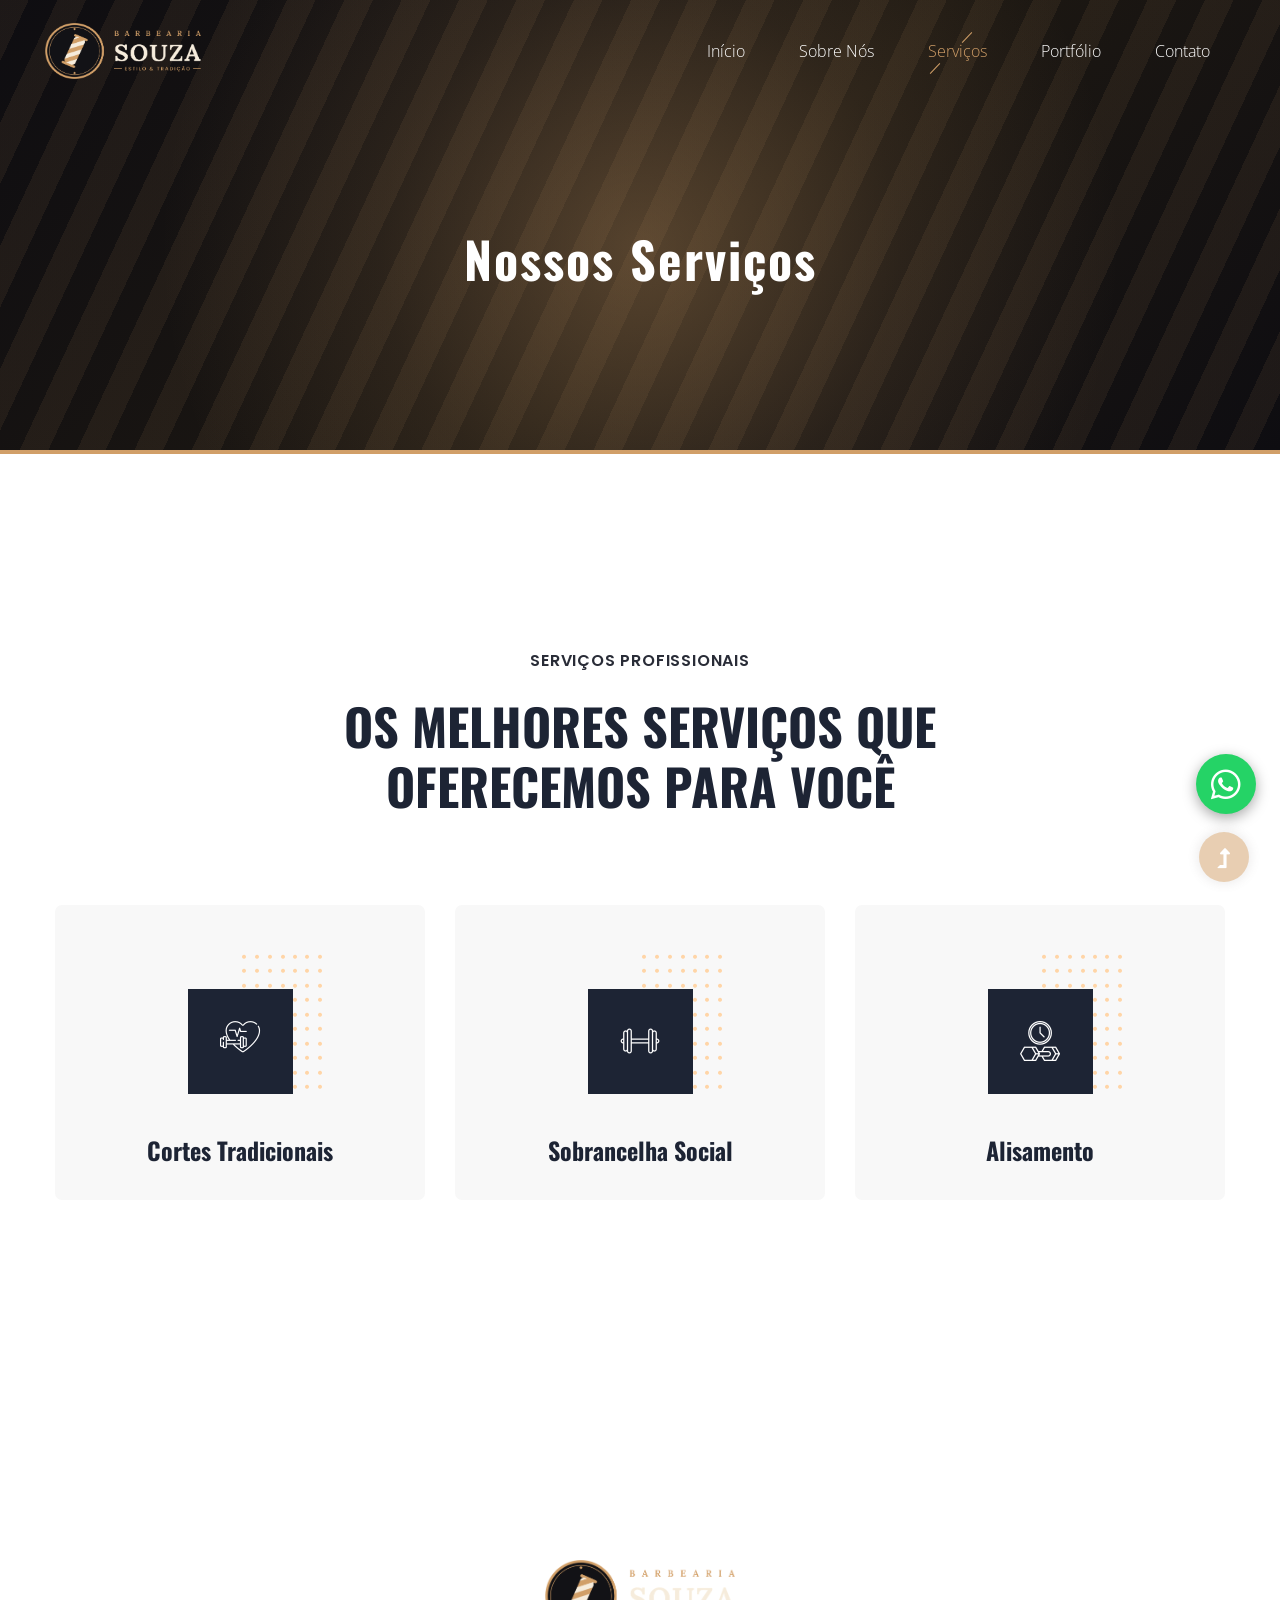
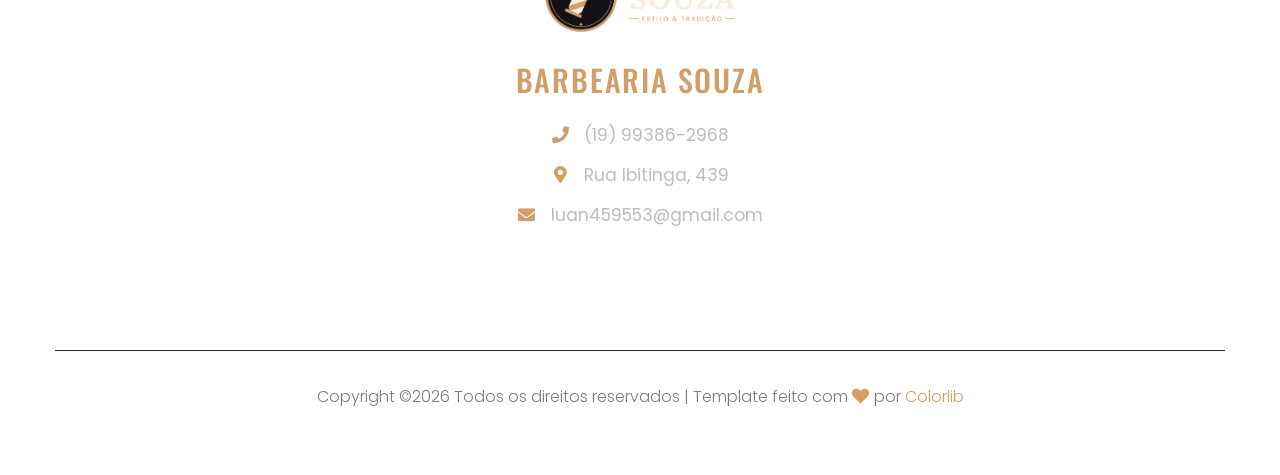
<file: services.html>
<!doctype html>
<html class="no-js" lang="pt-BR">
<head>
    <meta charset="utf-8">
    <meta http-equiv="x-ua-compatible" content="ie=edge">
    <title> Barbearia Souza </title>
    <meta name="description" content="">
    <meta name="viewport" content="width=device-width, initial-scale=1">
    <link rel="manifest" href="site.webmanifest">
    <link rel="shortcut icon" type="image/x-icon" href="assets/img/favicon.ico">

	<!-- CSS here -->
	<link rel="stylesheet" href="assets/css/bootstrap.min.css">
	<link rel="stylesheet" href="assets/css/owl.carousel.min.css">
	<link rel="stylesheet" href="assets/css/slicknav.css">
    <link rel="stylesheet" href="assets/css/flaticon.css">
    <link rel="stylesheet" href="assets/css/gijgo.css">
    <link rel="stylesheet" href="assets/css/animate.min.css">
    <link rel="stylesheet" href="assets/css/animated-headline.css">
	<link rel="stylesheet" href="assets/css/magnific-popup.css">
	<link rel="stylesheet" href="assets/css/fontawesome-all.min.css">
	<link rel="stylesheet" href="assets/css/themify-icons.css">
	<link rel="stylesheet" href="assets/css/slick.css">
	<link rel="stylesheet" href="assets/css/nice-select.css">
	<link rel="stylesheet" href="assets/css/style.css">
</head>
<body>
    <!-- ? Preloader Start -->
    <div id="preloader-active">
        <div class="preloader d-flex align-items-center justify-content-center">
            <div class="preloader-inner position-relative">
                <div class="preloader-circle"></div>
                <div class="preloader-img pere-text">
                    <img src="assets/img/logo/loder.png" alt="">
                </div>
            </div>
        </div>
    </div>
    <!-- Preloader Start -->
    <header>
        <!--? Header Start -->
        <div class="header-area header-transparent">
            <div class="main-header header-sticky">
                <div class="container-fluid">
                    <div class="row align-items-center">
                        <!-- Logo -->
                        <div class="col-xl-2 col-lg-2 col-md-1">
                            <div class="logo">
                                <a href="index.html"><img src="assets/img/logo/logo.png" width="156" height="56" alt=""></a>
                            </div>
                        </div>
                        <div class="col-xl-10 col-lg-10 col-md-10">
                            <div class="menu-main d-flex align-items-center justify-content-end">
                                <!-- Main-menu -->
                                <div class="main-menu f-right d-none d-lg-block">
                                    <nav>
                                        <ul id="navigation">
                                            <li><a href="index.html">Início</a></li>
                                            <li><a href="about.html">Sobre Nós</a></li>
                                            <li class="active"><a href="services.html">Serviços</a></li>
                                            <li><a href="portfolio.html">Portfólio</a></li>
                                            <li><a href="contact.html">Contato</a></li>
                                        </ul>
                                    </nav>
                                </div>
                            </div>
                        </div>   
                        <!-- Mobile Menu -->
                        <div class="col-12">
                            <div class="mobile_menu d-block d-lg-none"></div>
                        </div>
                    </div>
                </div>
            </div>
        </div>
        <!-- Header End -->
    </header>
    <main>
        <!--? Hero Start -->
        <div class="slider-area2">
            <div class="slider-height2 d-flex align-items-center">
                <div class="container">
                    <div class="row">
                        <div class="col-xl-12">
                            <div class="hero-cap hero-cap2 pt-70 text-center">
                                <h2>Nossos Serviços</h2>
                            </div>
                        </div>
                    </div>
                </div>
            </div>
        </div>
        <!-- Hero End -->
        <!--? Services Area Start -->
        <section class="service-area section-padding30">
            <div class="container">
                <!-- Section Tittle -->
                <div class="row d-flex justify-content-center">
                    <div class="col-xl-7 col-lg-8 col-md-11 col-sm-11">
                        <div class="section-tittle text-center mb-90">
                            <span>Serviços profissionais</span>
                            <h2>Os melhores serviços que oferecemos para você</h2>
                        </div>
                    </div>
                </div>
                <!-- Section caption -->
                <div class="row">
                    <div class="col-xl-4 col-lg-4 col-md-6">
                        <div class="services-caption text-center mb-30">
                            <div class="service-icon">
                                <i class="flaticon-healthcare-and-medical"></i>
                            </div> 
                            <div class="service-cap">
                                <h4><a href="#">Cortes Tradicionais</a></h4>
                            </div>
                        </div>
                    </div>
                    <div class="col-xl-4 col-lg-4 col-md-6">
                        <div class="services-caption active text-center mb-30">
                            <div class="service-icon">
                                <i class="flaticon-fitness"></i>
                            </div> 
                            <div class="service-cap">
                                <h4><a href="#">Sobrancelha Social</a></h4>
                            </div>
                        </div>
                    </div>
                    <div class="col-xl-4 col-lg-4 col-md-6">
                        <div class="services-caption text-center mb-30">
                            <div class="service-icon">
                                <i class="flaticon-clock"></i>
                            </div> 
                            <div class="service-cap">
                                <h4><a href="#">Alisamento</a></h4>
                            </div>
                        </div>
                    </div>
                </div>
            </div>
        </section>
        <!-- Services Area End -->
    </main>
    <footer>
        <!--? Footer Start-->
        <div class="footer-area section-bg" data-background="assets/img/gallery/footer_bg.png">
            <div class="container">
                <div class="footer-top footer-padding">
                    <div class="row d-flex justify-content-center text-center">
                        <div class="col-xl-6 col-lg-8 col-md-10">
                            <div class="single-footer-caption mb-50">
                                <!-- logo -->
                                <div class="footer-logo">
                                    <a href="index.html"><img src="assets/img/logo/logo2_footer.png" width="190" height="72" alt="Barbearia Souza"></a>
                                </div>
                                <div class="footer-number">
                                    <h4>Barbearia Souza</h4>
                                    <p><i class="fas fa-phone"></i> (19) 99386-2968</p>
                                    <p><i class="fas fa-map-marker-alt"></i> Rua Ibitinga, 439</p>
                                    <p><i class="fas fa-envelope"></i> luan459553@gmail.com</p>
                                </div>
                            </div>
                        </div>
                    </div>
                </div>
                <div class="footer-bottom">
                    <div class="row d-flex justify-content-between align-items-center">
                        <div class="col-12 text-center">
                            <div class="footer-copy-right">
                                <p><!-- Link back to Colorlib can't be removed. Template is licensed under CC BY 3.0. -->
  Copyright &copy;<script>document.write(new Date().getFullYear());</script> Todos os direitos reservados | Template feito com <i class="fa fa-heart" aria-hidden="true"></i> por <a href="https://colorlib.com" target="_blank">Colorlib</a>
  <!-- Link back to Colorlib can't be removed. Template is licensed under CC BY 3.0. --></p>
                            </div>
                        </div>
                    </div>
                </div>
            </div>
        </div>
        <!-- Footer End-->
    </footer>
    <!-- Scroll Up -->
    <div id="back-top" >
        <a title="Voltar ao topo" href="#"> <i class="fas fa-level-up-alt"></i></a>
    </div>

    <!-- JS here -->

    <script src="./assets/js/vendor/modernizr-3.5.0.min.js"></script>
    <!-- Jquery, Popper, Bootstrap -->
    <script src="./assets/js/vendor/jquery-1.12.4.min.js"></script>
    <script src="./assets/js/popper.min.js"></script>
    <script src="./assets/js/bootstrap.min.js"></script>
    <!-- Jquery Mobile Menu -->
    <script src="./assets/js/jquery.slicknav.min.js"></script>

    <!-- Jquery Slick , Owl-Carousel Plugins -->
    <script src="./assets/js/owl.carousel.min.js"></script>
    <script src="./assets/js/slick.min.js"></script>
    <!-- One Page, Animated-HeadLin -->
    <script src="./assets/js/wow.min.js"></script>
    <script src="./assets/js/animated.headline.js"></script>
    <script src="./assets/js/jquery.magnific-popup.js"></script>

    <!-- Date Picker -->
    <script src="./assets/js/gijgo.min.js"></script>
    <!-- Nice-select, sticky -->
    <script src="./assets/js/jquery.nice-select.min.js"></script>
    <script src="./assets/js/jquery.sticky.js"></script>
    
    <!-- counter , waypoint,Hover Direction -->
    <script src="./assets/js/jquery.counterup.min.js"></script>
    <script src="./assets/js/waypoints.min.js"></script>
    <script src="./assets/js/jquery.countdown.min.js"></script>
    <script src="./assets/js/hover-direction-snake.min.js"></script>

    <!-- contact js -->
    <script src="./assets/js/contact.js"></script>
    <script src="./assets/js/jquery.form.js"></script>
    <script src="./assets/js/jquery.validate.min.js"></script>
    <script src="./assets/js/mail-script.js"></script>
    <script src="./assets/js/jquery.ajaxchimp.min.js"></script>
    
    <!-- Jquery Plugins, main Jquery -->	
    <script src="./assets/js/plugins.js"></script>
    <script src="./assets/js/main.js"></script>
    
        <script src="assets/js/whatsapp.js"></script>
    </body>
</html>
</file>
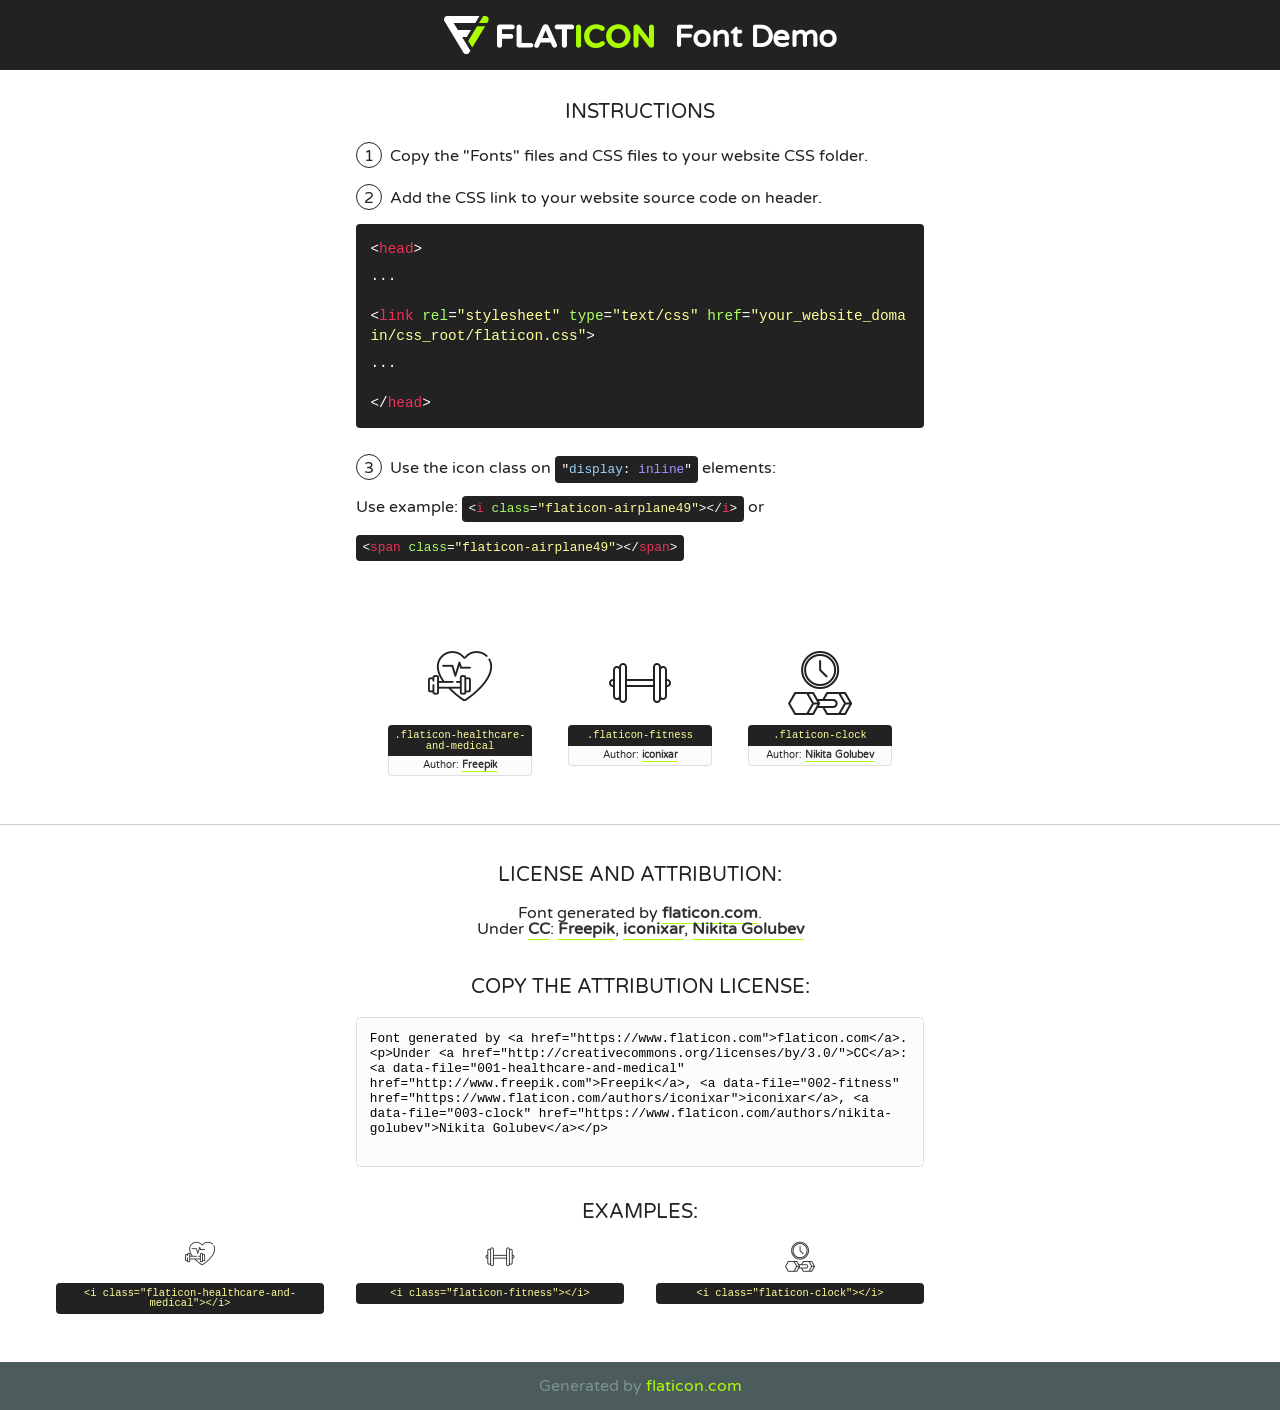
<file: assets/fonts/flaticon.html>
<!DOCTYPE html>
<!--
  Flaticon icon font: Flaticon
  Creation date: 16/05/2020 07:37
-->
<html>
<!DOCTYPE html>
<html>

<head>
    <title>Flaticon WebFont</title>
    <link href="http://fonts.googleapis.com/css?family=Varela+Round" rel="stylesheet" type="text/css" />
    <link rel="stylesheet" type="text/css" href="flaticon.css">
    <meta charset="UTF-8">
    <style>
    html, body, div, span, applet, object, iframe,
    h1, h2, h3, h4, h5, h6, p, blockquote, pre,
    a, abbr, acronym, address, big, cite, code,
    del, dfn, em, img, ins, kbd, q, s, samp,
    small, strike, strong, sub, sup, tt, var,
    b, u, i, center,
    dl, dt, dd, ol, ul, li,
    fieldset, form, label, legend,
    table, caption, tbody, tfoot, thead, tr, th, td,
    article, aside, canvas, details, embed, 
    figure, figcaption, footer, header, hgroup, 
    menu, nav, output, ruby, section, summary,
    time, mark, audio, video {
        margin: 0;
        padding: 0;
        border: 0;
        font-size: 100%;
        font: inherit;
        vertical-align: baseline;
    }
    /* HTML5 display-role reset for older browsers */
    article, aside, details, figcaption, figure, 
    footer, header, hgroup, menu, nav, section {
        display: block;
    }
    body {
        line-height: 1;
    }
    ol, ul {
        list-style: none;
    }
    blockquote, q {
        quotes: none;
    }
    blockquote:before, blockquote:after,
    q:before, q:after {
        content: '';
        content: none;
    }
    table {
        border-collapse: collapse;
        border-spacing: 0;
    }
    body {
        font-family: 'Varela Round', Helvetica, Arial, sans-serif;
        font-size: 16px;
        color: #222;
    }
    a {
        color: #333;
        border-bottom: 1px solid #a9fd00;
        font-weight: bold;
        text-decoration: none;
    }
    * {
        -moz-box-sizing: border-box;
        -webkit-box-sizing: border-box;
        box-sizing: border-box;
        margin: 0;
        padding: 0;
    }
    [class^="flaticon-"]:before, [class*=" flaticon-"]:before, [class^="flaticon-"]:after, [class*=" flaticon-"]:after {
        font-family: Flaticon;
        font-size: 30px;
        font-style: normal;
        margin-left: 20px;
        color: #333;
    }
    .wrapper {
        max-width: 600px;
        margin: auto;
        padding: 0 1em;
    }
    .title {
        font-size: 1.25em;
        text-align: center;
        margin-bottom: 1em;
        text-transform: uppercase;
    }
    header {
        text-align: center;
        background-color: #222;
        color: #fff;
        padding: 1em;
    }
    header .logo {
        width: 210px;
        height: 38px;
        display: inline-block;
        vertical-align: middle;
        margin-right: 1em;
        border: none;
    }
    header strong {
        font-size: 1.95em;
        font-weight: bold;
        vertical-align: middle;
        margin-top: 5px;
        display: inline-block;
    }
    .demo {
        margin: 2em auto;
        line-height: 1.25em;
    }
    .demo ul li {
        margin-bottom: 1em;
    }
    .demo ul li .num {
        color: #222;
        border-radius: 20px;
        display: inline-block;
        width: 26px;
        padding: 3px;
        height: 26px;
        text-align: center;
        margin-right: 0.5em;
        border: 1px solid #222;
    }
    .demo ul li code {
        background-color: #222;
        border-radius: 4px;
        padding: 0.25em 0.5em;
        display: inline-block;
        color: #fff;
        font-family: Consolas,Monaco,Lucida Console,Liberation Mono,DejaVu Sans Mono,Bitstream Vera Sans Mono,Courier New, monospace;
        font-weight: lighter;
        margin-top: 1em;
        font-size: 0.8em;
        word-break: break-all;
    }
    .demo ul li code.big {
        padding: 1em;
        font-size: 0.9em;
    }
    .demo ul li code .red {
        color: #EF3159;
    }
    .demo ul li code .green {
        color: #ACFF65;
    }
    .demo ul li code .yellow {
        color: #FFFF99;
    }
    .demo ul li code .blue {
        color: #99D3FF;
    }
    .demo ul li code .purple {
        color: #A295FF;
    }
    .demo ul li code .dots {
        margin-top: 0.5em;
        display: block;
    }
    #glyphs {
        border-bottom: 1px solid #ccc;
        padding: 2em 0;
        text-align: center;
    }
    .glyph {
        display: inline-block;
        width: 9em;
        margin: 1em;
        text-align: center;
        vertical-align: top;
        background: #FFF;
    }
    .glyph .glyph-icon {
        padding: 10px;
        display: block;
        font-family:"Flaticon";
        font-size: 64px;
        line-height: 1;
    }
    .glyph .glyph-icon:before {
        font-size: 64px;
        color: #222;
        margin-left: 0;
    }
    .class-name {
        font-size: 0.65em;
        background-color: #222;
        color: #fff;
        border-radius: 4px 4px 0 0;
        padding: 0.5em;
        color: #FFFF99;
        font-family: Consolas,Monaco,Lucida Console,Liberation Mono,DejaVu Sans Mono,Bitstream Vera Sans Mono,Courier New, monospace;
    }
    .author-name {
        font-size: 0.6em;
        background-color: #fcfcfd;
        border: 1px solid #DEDEE4;
        border-top: 0;
        border-radius: 0 0 4px 4px;
        padding: 0.5em;
    }
    .class-name:last-child {
        font-size: 10px;
        color:#888;
    }
    .class-name:last-child a {
        font-size: 10px;
        color:#555;
    }
    .class-name:last-child a:hover {
        color:#a9fd00;
    }
    .glyph > input {
        display: block;
        width: 100px;
        margin: 5px auto;
        text-align: center;
        font-size: 12px;
        cursor: text;
    }
    .glyph > input.icon-input {
        font-family:"Flaticon";
        font-size: 16px;
        margin-bottom: 10px;
    }
    .attribution .title {
        margin-top: 2em;
    }
    .attribution textarea {
        background-color: #fcfcfd;
        padding: 1em;
        border: none;
        box-shadow: none;
        border: 1px solid #DEDEE4;
        border-radius: 4px;
        resize: none;
        width: 100%;
        height: 150px;
        font-size: 0.8em;
        font-family: Consolas,Monaco,Lucida Console,Liberation Mono,DejaVu Sans Mono,Bitstream Vera Sans Mono,Courier New, monospace;
        -webkit-appearance: none;
    }
    .iconsuse {
        margin: 2em auto;
        text-align: center;
        max-width: 1200px;
    }
    .iconsuse:after {
        content: '';
        display: table;
        clear: both;
    }
    .iconsuse .image {
        float: left;
        width: 25%;
        padding: 0 1em;
    }
    .iconsuse .image p {
        margin-bottom: 1em;
    }
    .iconsuse .image span {
        display: block;
        font-size: 0.65em;
        background-color: #222;
        color: #fff;
        border-radius: 4px;
        padding: 0.5em;
        color: #FFFF99;
        margin-top: 1em;
        font-family: Consolas,Monaco,Lucida Console,Liberation Mono,DejaVu Sans Mono,Bitstream Vera Sans Mono,Courier New, monospace;
    }
    #footer {
        text-align: center;
        background-color: #4C5B5C;
        color: #7c9192;
        padding: 1em;
    }
    #footer a {
        border: none;
        color: #a9fd00;
        font-weight: normal;
    }
    @media (max-width: 960px) {
        .iconsuse .image {
            width: 50%;
        }
    }
    @media (max-width: 560px) {
        .iconsuse .image {
            width: 100%;
        }
    }
    </style>
</head>

<body class="characters-off">

    <header>
        <a href="https://www.flaticon.com" target="_blank" class="logo">
            <svg version="1.1" xmlns="http://www.w3.org/2000/svg" xmlns:xlink="http://www.w3.org/1999/xlink" xmlns:a="http://ns.adobe.com/AdobeSVGViewerExtensions/3.0/" viewBox="0 0 560.875 102.036" enable-background="new 0 0 560.875 102.036" xml:space="preserve">
                <defs>
                </defs>
                <g>
                    <g class="letters">
                        <path fill="#ffffff" d="M141.596,29.675c0-3.777,2.985-6.767,6.764-6.767h34.438c3.426,0,6.15,2.728,6.15,6.15
                        c0,3.43-2.724,6.149-6.15,6.149h-27.674v13.091h23.719c3.429,0,6.151,2.724,6.151,6.15c0,3.43-2.723,6.149-6.151,6.149h-23.719
                        v17.574c0,3.773-2.986,6.761-6.764,6.761c-3.779,0-6.764-2.989-6.764-6.761V29.675z"></path>
                        <path fill="#ffffff" d="M193.844,29.149c0-3.781,2.985-6.767,6.764-6.767c3.776,0,6.763,2.985,6.763,6.767v42.957h25.039
                        c3.426,0,6.149,2.726,6.149,6.153c0,3.425-2.723,6.15-6.149,6.15h-31.802c-3.779,0-6.764-2.986-6.764-6.768V29.149z"></path>
                        <path fill="#ffffff" d="M241.891,75.71l21.438-48.407c1.492-3.341,4.215-5.357,7.906-5.357h0.792
                        c3.686,0,6.323,2.017,7.815,5.357l21.439,48.407c0.436,0.967,0.701,1.845,0.701,2.723c0,3.602-2.809,6.501-6.414,6.501
                        c-3.161,0-5.269-1.845-6.499-4.655l-4.132-9.661h-27.059l-4.301,10.102c-1.144,2.631-3.426,4.214-6.237,4.214
                        c-3.517,0-6.24-2.81-6.24-6.325C241.1,77.64,241.451,76.677,241.891,75.71z M279.932,58.666l-8.521-20.297l-8.526,20.297H279.932
                        z"></path>
                        <path fill="#ffffff" d="M314.864,35.387H301.86c-3.429,0-6.239-2.813-6.239-6.238c0-3.429,2.811-6.24,6.239-6.24h39.533
                        c3.426,0,6.237,2.811,6.237,6.24c0,3.425-2.811,6.238-6.237,6.238h-13.001v42.785c0,3.773-2.99,6.761-6.764,6.761
                        c-3.779,0-6.764-2.989-6.764-6.761V35.387z"></path>
                        <path fill="#A9FD00" d="M352.615,29.149c0-3.781,2.985-6.767,6.767-6.767c3.774,0,6.761,2.985,6.761,6.767v49.024
                        c0,3.773-2.987,6.761-6.761,6.761c-3.781,0-6.767-2.989-6.767-6.761V29.149z"></path>
                        <path fill="#A9FD00" d="M374.132,53.836v-0.179c0-17.481,13.178-31.801,32.065-31.801c9.22,0,15.459,2.458,20.557,6.238
                        c1.402,1.054,2.637,2.985,2.637,5.357c0,3.692-2.985,6.59-6.681,6.59c-1.845,0-3.071-0.702-4.044-1.319
                        c-3.776-2.813-7.729-4.393-12.562-4.393c-10.364,0-17.831,8.611-17.831,19.154v0.173c0,10.542,7.291,19.329,17.831,19.329
                        c5.715,0,9.492-1.756,13.359-4.834c1.049-0.874,2.458-1.491,4.039-1.491c3.429,0,6.325,2.813,6.325,6.236
                        c0,2.106-1.056,3.78-2.282,4.834c-5.539,4.834-12.036,7.733-21.878,7.733C387.572,85.464,374.132,71.493,374.132,53.836z"></path>
                        <path fill="#A9FD00" d="M433.009,53.836v-0.179c0-17.481,13.79-31.801,32.766-31.801c18.981,0,32.592,14.143,32.592,31.628v0.173
                        c0,17.483-13.785,31.807-32.769,31.807C446.625,85.464,433.009,71.32,433.009,53.836z M484.224,53.836v-0.179
                        c0-10.539-7.725-19.326-18.626-19.326c-10.893,0-18.449,8.611-18.449,19.154v0.173c0,10.542,7.73,19.329,18.626,19.329
                        C476.676,72.986,484.224,64.378,484.224,53.836z"></path>
                        <path fill="#A9FD00" d="M506.233,29.321c0-3.774,2.99-6.763,6.767-6.763h1.401c3.252,0,5.183,1.583,7.029,3.953l26.093,34.265
                        V29.059c0-3.692,2.99-6.677,6.681-6.677c3.683,0,6.671,2.985,6.671,6.677v48.934c0,3.78-2.987,6.765-6.764,6.765h-0.436
                        c-3.257,0-5.188-1.581-7.034-3.953l-27.056-35.492v32.944c0,3.687-2.985,6.676-6.678,6.676c-3.683,0-6.673-2.989-6.673-6.676
                        V29.321z"></path>
                    </g>
                    <g class="insignia">
                        <path fill="#ffffff" d="M48.372,56.137h12.517l11.156-18.537H37.186L25.688,18.539h57.825L94.668,0H9.271
                        C5.925,0,2.842,1.801,1.198,4.716c-1.644,2.907-1.593,6.482,0.134,9.343l50.38,83.501c1.678,2.781,4.689,4.476,7.938,4.476
                        c3.246,0,6.257-1.695,7.935-4.476l2.898-4.804L48.372,56.137z"></path>
                        <g class="i">
                            <path fill="#A9FD00" d="M93.575,18.539h0.031v0.004l21.652,0.004l2.705-4.488c1.727-2.861,1.778-6.436,0.133-9.343
                            C116.454,1.801,113.371,0,110.026,0h-5.294L93.575,18.539z"></path>
                            <polygon fill="#A9FD00" points="88.291,27.356 64.725,66.486 75.519,84.404 109.942,27.356"></polygon>
                        </g>
                    </g>
                </g>
            </svg>
        </a>
        <strong>Font Demo</strong>
    </header>


    <section class="demo wrapper">

        <p class="title">Instructions</p>

        <ul>
            <li>
                <span class="num">1</span>Copy the "Fonts" files and CSS files to your website CSS folder.
            </li>
            <li>
                <span class="num">2</span>Add the CSS link to your website source code on header.
                <code class="big">
                    &lt;<span class="red">head</span>&gt;
                    <br/><span class="dots">...</span>
                    <br/>&lt;<span class="red">link</span> <span class="green">rel</span>=<span class="yellow">"stylesheet"</span> <span class="green">type</span>=<span class="yellow">"text/css"</span> <span class="green">href</span>=<span class="yellow">"your_website_domain/css_root/flaticon.css"</span>&gt;
                    <br/><span class="dots">...</span>
                    <br/>&lt;/<span class="red">head</span>&gt;
                </code>
            </li>

            <li>
                <p>
                    <span class="num">3</span>Use the icon class on <code>"<span class="blue">display</span>:<span class="purple"> inline</span>"</code> elements:
                    <br />
                    Use example: <code>&lt;<span class="red">i</span> <span class="green">class</span>=<span class="yellow">&quot;flaticon-airplane49&quot;</span>&gt;&lt;/<span class="red">i</span>&gt;</code> or <code>&lt;<span class="red">span</span> <span class="green">class</span>=<span class="yellow">&quot;flaticon-airplane49&quot;</span>&gt;&lt;/<span class="red">span</span>&gt;</code>
            </li>
        </ul>

    </section>




   <section id="glyphs">          
    
      
        <div class="glyph"><div class="glyph-icon flaticon-healthcare-and-medical"></div>
            <div class="class-name">.flaticon-healthcare-and-medical</div>
            <div class="author-name">Author: <a data-file="001-healthcare-and-medical" href="http://www.freepik.com">Freepik</a> </div> 
        </div>        
        
        <div class="glyph"><div class="glyph-icon flaticon-fitness"></div>
            <div class="class-name">.flaticon-fitness</div>
            <div class="author-name">Author: <a data-file="002-fitness" href="https://www.flaticon.com/authors/iconixar">iconixar</a> </div> 
        </div>        
        
        <div class="glyph"><div class="glyph-icon flaticon-clock"></div>
            <div class="class-name">.flaticon-clock</div>
            <div class="author-name">Author: <a data-file="003-clock" href="https://www.flaticon.com/authors/nikita-golubev">Nikita Golubev</a> </div> 
        </div>        
        

    </section>



    <section class="attribution wrapper"   style="text-align:center;">

      <div class="title">License and attribution:</div><div class="attrDiv">Font generated by <a href="https://www.flaticon.com">flaticon.com</a>. <div><p>Under <a href="http://creativecommons.org/licenses/by/3.0/">CC</a>: <a data-file="001-healthcare-and-medical" href="http://www.freepik.com">Freepik</a>, <a data-file="002-fitness" href="https://www.flaticon.com/authors/iconixar">iconixar</a>, <a data-file="003-clock" href="https://www.flaticon.com/authors/nikita-golubev">Nikita Golubev</a></p>  </div>
      </div>
      <div class="title">Copy the Attribution License:</div>

    <textarea onclick="this.focus();this.select();">Font generated by &lt;a href=&quot;https://www.flaticon.com&quot;&gt;flaticon.com&lt;/a&gt;. <p>Under <a href="http://creativecommons.org/licenses/by/3.0/">CC</a>: <a data-file="001-healthcare-and-medical" href="http://www.freepik.com">Freepik</a>, <a data-file="002-fitness" href="https://www.flaticon.com/authors/iconixar">iconixar</a>, <a data-file="003-clock" href="https://www.flaticon.com/authors/nikita-golubev">Nikita Golubev</a></p>  
     </textarea>

    </section>

    <section class="iconsuse">

          <div class="title">Examples:</div>            
             
            <div class="image">
                <p>
                    <i class="glyph-icon flaticon-healthcare-and-medical"></i> 
                    <span>&lt;i class=&quot;flaticon-healthcare-and-medical&quot;&gt;&lt;/i&gt;</span>
                </p>
            </div>
            
            <div class="image">
                <p>
                    <i class="glyph-icon flaticon-fitness"></i> 
                    <span>&lt;i class=&quot;flaticon-fitness&quot;&gt;&lt;/i&gt;</span>
                </p>
            </div>
            
            <div class="image">
                <p>
                    <i class="glyph-icon flaticon-clock"></i> 
                    <span>&lt;i class=&quot;flaticon-clock&quot;&gt;&lt;/i&gt;</span>
                </p>
            </div>
                       
        </div>
                            
    </section>

<div id="footer">
    <div>Generated by <a href="https://www.flaticon.com">flaticon.com</a>
    </div>
</div>



</body>
</html>
</file>
<file: assets/css/flaticon.css>
/*
  	Flaticon icon font: Flaticon
  	Creation date: 16/05/2020 07:37
  	*/

@font-face {
  font-family: "Flaticon";
  src: url("../fonts/Flaticon.eot");
  src: url("../fonts/Flaticon.eot?#iefix") format("embedded-opentype"),
       url("../fonts/Flaticon.woff2") format("woff2"),
       url("../fonts/Flaticon.woff") format("woff"),
       url("../fonts/Flaticon.ttf") format("truetype"),
       url("../fonts/Flaticon.svg#Flaticon") format("svg");
  font-weight: normal;
  font-style: normal;
}

@media screen and (-webkit-min-device-pixel-ratio:0) {
  @font-face {
    font-family: "Flaticon";
    src: url("../fonts/Flaticon.svg#Flaticon") format("svg");
  }
}

[class^="flaticon-"]:before, [class*=" flaticon-"]:before,
[class^="flaticon-"]:after, [class*=" flaticon-"]:after {   
  font-family: Flaticon;
font-style: normal;
}

.flaticon-healthcare-and-medical:before { content: "\f100"; }
.flaticon-fitness:before { content: "\f101"; }
.flaticon-clock:before { content: "\f102"; }
</file>
<file: assets/css/gijgo.css>
.gj-button {
    background-color: #f5f5f5;
    border: 1px solid #ddd;
    color: #000;
    border-radius: 3px;
    padding: 6px 10px;
    cursor: pointer;
}

.gj-unselectable {
    -webkit-touch-callout: none;
    -webkit-user-select: none;
    -khtml-user-select: none;
    -moz-user-select: none;
    -ms-user-select: none;
    user-select: none;
}

.gj-row {
    display: -webkit-box;
    display: -ms-flexbox;
    display: flex;
    -ms-flex-wrap: wrap;
    flex-wrap: wrap;
}

.gj-margin-left-5 {
    margin-left: 5px;
}

.gj-margin-left-10 {
    margin-left: 10px;
}

.gj-width-full {
    width: 100%;
}

.gj-cursor-pointer {
    cursor: pointer;
}

.gj-text-align-center {
    text-align: center;
}

.gj-font-size-16 {
    font-size: 16px;
}

.gj-hidden {
    display: none;
}

/** Material Design */
.gj-button-md {
    background: 0 0;
    border: none;
    border-radius: 2px;
    color: rgba(0, 0, 0, 0.87);
    position: relative;
    height: 36px;
    margin: 0;
    min-width: 64px;
    padding: 0 16px;
    display: inline-block;
    font-family: "Roboto","Helvetica","Arial",sans-serif;
    font-size: 1rem;
    font-weight: 500;
    text-transform: uppercase;
    letter-spacing: 0;
    overflow: hidden;
    will-change: box-shadow;
    transition: box-shadow .2s cubic-bezier(.4,0,1,1),background-color .2s cubic-bezier(.4,0,.2,1),color .2s cubic-bezier(.4,0,.2,1);
    outline: none;
    cursor: pointer;
    text-decoration: none;
    text-align: center;
    line-height: 36px;
    vertical-align: middle;
    overflow: hidden;
    -webkit-user-select: none;
    -moz-user-select: none;
    -ms-user-select: none;
    user-select: none;
}

.gj-button-md:hover {
    background-color: rgba(158,158,158,.2);
}

.gj-button-md:disabled {
    color: rgba(0,0,0,.26);
    background: 0 0;
}

.gj-button-md .material-icons,
.gj-button-md .gj-icon {
    vertical-align: middle;
    /*font-size: 1.3rem;
    margin-right: 4px;*/
}

.gj-button-md.gj-button-md-icon {
    width: 24px;
    height: 31px;
    min-width: 24px;
    padding: 0px;
    display: table;
}

.gj-button-md.gj-button-md-icon .material-icons,
.gj-button-md.gj-button-md-icon .gj-icon {
    display: table-cell;
    margin-right: 0px;
    width: 24px;
    height: 24px;
}

.gj-button-md.active {
    background-color: rgba(158,158,158,.4);
}

.gj-button-md-group {
    position: relative;
    display: inline-block;
    vertical-align: middle;
}
.gj-textbox-md {
	/* border: none; */
	/* border-bottom: 1px solid rgba(0,0,0,.42); */
	display: block;
	font-family: "Helvetica","Arial",sans-serif;
	font-size: 16px;
	line-height: 16px;
	/* padding: 4px 0px; */
	margin: 0;
	/* width: 100%; */
	background: 0 0;
	/* text-align: ; */
	color: rgba(0,0,0,.87);
	padding-left: 44px;
	border: 1px solid #dca73a;
	/* padding: 15px 15px; */
	/* text-align: center; */
	width: 177px;
	height: 55px;
	border-radius: 5px;
}
.gj-textbox-md:focus,
.gj-textbox-md:active {
    /* border-bottom: 2px solid rgba(0,0,0,.42); */
    outline: none;
}

.gj-textbox-md::placeholder {
    color: #8e8e8e;
}

.gj-textbox-md:-ms-input-placeholder {
    color: #8e8e8e;
}

.gj-textbox-md::-ms-input-placeholder {
    color: #8e8e8e;
}

.gj-md-spacer-24 {
    min-width: 24px;
    width: 24px;
    display: inline-block;
}

.gj-md-spacer-32 {
    min-width: 32px;
    width: 32px;
    display: inline-block;
}

.gj-modal {
    position: fixed;
    top: 0;
    right: 0;
    bottom: 0;
    left: 0;
    z-index: 1203;
    display: none;
    overflow: hidden;
    -webkit-overflow-scrolling: touch;
    outline: 0;
    background-color: rgba(0, 0, 0, 0.54118);
    transition: 200ms ease opacity;
    will-change: opacity;
}

/* List */
ul.gj-list li [data-role="wrapper"] {
    display: table;
    width: 100%;
}

ul.gj-list li [data-role="checkbox"] {
    display: table-cell;
    vertical-align:middle;
    text-align:center;
}

ul.gj-list li [data-role="image"] {
    display: table-cell;
    vertical-align:middle;
    text-align:center;
}

ul.gj-list li [data-role="display"] {
    display: table-cell;
    vertical-align:middle;
    cursor: pointer;
}

ul.gj-list li [data-role="display"]:empty:before {
  content: "\200b"; /* unicode zero width space character */
}

/* List - Bootstrap */
ul.gj-list-bootstrap {
    padding-left: 0px;
    margin-bottom: 0px;
}

ul.gj-list-bootstrap li {
    padding: 0px;
}

ul.gj-list-bootstrap li [data-role="wrapper"] {
    padding: 0px 10px;
}

ul.gj-list-bootstrap li [data-role="checkbox"] {
    width: 24px;
    padding: 3px;
}

ul.gj-list-bootstrap li [data-role="image"] {
    width: 24px;
    height: 24px;
}

ul.gj-list-bootstrap li [data-role="display"] {
    padding: 8px 0px 8px 4px;
}

.list-group-item.active ul li, .list-group-item.active:focus ul li, .list-group-item.active:hover ul li {
    text-shadow: none;
    color:initial;
}

/* List - Material Design */
ul.gj-list-md {
    padding: 0px;
    list-style: none;
    list-style-type: none;
    line-height: 24px;
    letter-spacing: 0;
    color: #616161; /* Gray 700 */
}

ul.gj-list-md li {
    display: list-item;
    list-style-type: none;
    padding: 0px;
    min-height: unset;
    box-sizing: border-box;
    align-items: center;
    cursor: default;
    overflow: hidden;

    font-family: "Roboto","Helvetica","Arial",sans-serif;
    font-size: 16px;
    font-weight: 400;
    letter-spacing: .04em;
    line-height: 1;
    
    -webkit-flex-direction: row;
    -ms-flex-direction: row;
    flex-direction: row;
    -webkit-flex-wrap: nowrap;
    -ms-flex-wrap: nowrap;
    flex-wrap: nowrap;
}

ul.gj-list-md li [data-role="checkbox"] {
    height: 24px;
    width: 24px;
}

ul.gj-list-md li [data-role="image"] {
    height: 24px;
    width: 24px;
}

ul.gj-list-md li [data-role="display"] {
    padding: 8px 0px 8px 5px;
    order: 0;
    flex-grow: 2;
    text-decoration: none;
    box-sizing: border-box;
    align-items: center;
    text-align: left;
    color: rgba(0,0,0,.87);
}

ul.gj-list-md li.disabled>[data-role="wrapper"]>[data-role="display"] {
    color: #9E9E9E; /* Gray 500 */
}

.gj-list-md-active {
    background: #e0e0e0;
    color: #3f51b5;
}


/* Picker */
.gj-picker {
    position: absolute;
    z-index: 1203;
    background-color: #fff;
}

.gj-picker .selected {
    color: #fff;
}

/* Material Design */
.gj-picker-md {
    font-family: "Roboto","Helvetica","Arial",sans-serif;
    font-size: 16px;
    font-weight: 400;
    letter-spacing: .04em;
    line-height: 1;
    color: rgba(0,0,0,.87);
    border: 1px solid #E0E0E0;
}

.gj-modal .gj-picker-md {
    border: 0px;
}

.gj-picker-md [role="header"] {
    color: rgba(255, 255, 255, 0.54);
    display: flex;
    background: #2196f3;
    align-items: baseline;
    user-select: none;
    justify-content: center;
}

.gj-picker-md [role="footer"] {
    float: right;
    padding: 10px;
}

.gj-picker-md [role="footer"] button.gj-button-md {
    color: #2196f3;
    font-weight: bold;
    font-size: 13px;
}

/* Bootstrap */
.gj-picker-bootstrap {
    border-radius: 4px;
    border: 1px solid #E0E0E0;
}

.gj-picker-bootstrap .selected {
    color: #888;
}

.gj-picker-bootstrap [role="header"] {
    background: #eee;
    color: #AAA;
}
@font-face {
    font-family: 'gijgo-material';
    src: url('../fonts/gijgo-material.eot?235541');
    src: url('../fonts/gijgo-material.eot?235541#iefix') format('embedded-opentype'), url('../fonts/gijgo-material.ttf?235541') format('truetype'), url('../fonts/gijgo-material.woff?235541') format('woff'), url('../fonts/gijgo-material.svg?235541#gijgo-material') format('svg');
    font-weight: normal;
    font-style: normal;
}

.gj-icon {
    /* use !important to prevent issues with browser extensions that change fonts */
    font-family: 'gijgo-material' !important;
    font-size: 24px;
    speak: none;
    font-style: normal;
    font-weight: normal;
    font-variant: normal;
    text-transform: none;
    line-height: 1;
    /* Enable Ligatures ================ */
    letter-spacing: 0;
    -webkit-font-feature-settings: "liga";
    -moz-font-feature-settings: "liga=1";
    -moz-font-feature-settings: "liga";
    -ms-font-feature-settings: "liga" 1;
    font-feature-settings: "liga";
    -webkit-font-variant-ligatures: discretionary-ligatures;
    font-variant-ligatures: discretionary-ligatures;
    /* Better Font Rendering =========== */
    -webkit-font-smoothing: antialiased;
    -moz-osx-font-smoothing: grayscale;
}

.gj-icon.undo:before {
    content: "\e900";
}

.gj-icon.vertical-align-top:before {
    content: "\e901";
}

.gj-icon.vertical-align-center:before {
    content: "\e902";
}

.gj-icon.vertical-align-bottom:before {
    content: "\e903";
}

.gj-icon.arrow-dropup:before {
    content: "\e904";
}

.gj-icon.clock:before {
    content: "\e905";
}

.gj-icon.refresh:before {
    content: "\e906";
}

.gj-icon.last-page:before {
    content: "\e907";
}

.gj-icon.first-page:before {
    content: "\e908";
}

.gj-icon.cancel:before {
    content: "\e909";
}

.gj-icon.clear:before {
    content: "\e90a";
}

.gj-icon.check-circle:before {
    content: "\e90b";
}

.gj-icon.delete:before {
    content: "\e90c";
}

.gj-icon.arrow-upward:before {
    content: "\e90d";
}

.gj-icon.arrow-forward:before {
    content: "\e90e";
}

.gj-icon.arrow-downward:before {
    content: "\e90f";
}

.gj-icon.arrow-back:before {
    content: "\e910";
}

.gj-icon.list-numbered:before {
    content: "\e911";
}

.gj-icon.list-bulleted:before {
    content: "\e912";
}

.gj-icon.indent-increase:before {
    content: "\e913";
}

.gj-icon.indent-decrease:before {
    content: "\e914";
}

.gj-icon.redo:before {
    content: "\e915";
}

.gj-icon.align-right:before {
    content: "\e916";
}

.gj-icon.align-left:before {
    content: "\e917";
}

.gj-icon.align-justify:before {
    content: "\e918";
}

.gj-icon.align-center:before {
    content: "\e919";
}

.gj-icon.strikethrough:before {
    content: "\e91a";
}

.gj-icon.italic:before {
    content: "\e91b";
}

.gj-icon.underlined:before {
    content: "\e91c";
}

.gj-icon.bold:before {
    content: "\e91d";
}

.gj-icon.arrow-dropdown:before {
    content: "\e91e";
}

.gj-icon.done:before {
    content: "\e91f";
}

.gj-icon.pencil:before {
    content: "\e920";
}

.gj-icon.minus:before {
    content: "\e921";
}

.gj-icon.plus:before {
    content: "\e922";
}

.gj-icon.chevron-up:before {
    content: "\e923";
}

.gj-icon.chevron-right:before {
    content: "\e924";
}

.gj-icon.chevron-down:before {
    content: "\e925";
}

.gj-icon.chevron-left:before {
    content: "\e926";
}

.gj-icon.event:before {
    content: "\e927";
}
.gj-draggable {
    cursor: move;
}
.gj-resizable-handle {
    position: absolute;
    font-size: 0.1px;
    display: block;
    -ms-touch-action: none;
    touch-action: none;
    z-index: 1203;
}

.gj-resizable-n {
    cursor: n-resize;
    height: 7px;
    width: 100%;
    top: -5px;
    left: 0;
}
.gj-resizable-e {
    cursor: e-resize;
    width: 7px;
    right: -5px;
    top: 0;
    height: 100%;
}
.gj-resizable-s {
    cursor: s-resize;
    height: 7px;
    width: 100%;
    bottom: -5px;
    left: 0;
}
.gj-resizable-w {
	cursor: w-resize;
	width: 7px;
	left: -5px;
	top: 0;
	height: 100%;
}
.gj-resizable-se {
	cursor: se-resize;
	width: 12px;
	height: 12px;
	right: 1px;
	bottom: 1px;
}
.gj-resizable-sw {
	cursor: sw-resize;
	width: 9px;
	height: 9px;
	left: -5px;
	bottom: -5px;
}
.gj-resizable-nw {
	cursor: nw-resize;
	width: 9px;
	height: 9px;
	left: -5px;
	top: -5px;
}
.gj-resizable-ne {
	cursor: ne-resize;
	width: 9px;
	height: 9px;
	right: -5px;
	top: -5px;
}

.gj-dialog-footer {
    position: absolute;
    bottom: 0px;
    width: 100%;
    margin-top: 0px;
}

.gj-dialog-scrollable [data-role="body"] {
    overflow-x: hidden;
    overflow-y: scroll;
}

/** Bootstrap 3 **/
.gj-dialog-bootstrap {
    overflow: hidden;
    z-index: 1202;
}

.gj-dialog-bootstrap [data-role="title"] {
    display: inline;
}
.gj-dialog-bootstrap [data-role="close"] {
    line-height: 1.42857143;
}

/** Bootstrap 4 **/
.gj-dialog-bootstrap4 {
    overflow: hidden;
    z-index: 1202;
}

.gj-dialog-bootstrap4 [data-role="title"] {
    display: inline;
}
.gj-dialog-bootstrap4 [data-role="close"] {
    line-height: 1.5;
}

/** Material Design **/
.gj-dialog-md {
    background-color: #FFF;
    overflow: hidden;
    border: none;
    box-shadow: 0 11px 15px -7px rgba(0,0,0,.2), 0 24px 38px 3px rgba(0,0,0,.14), 0 9px 46px 8px rgba(0,0,0,.12);
    box-sizing: border-box;
    position: relative;
    display: -webkit-box;
    display: -webkit-flex;
    display: -ms-flexbox;
    display: flex;
    -webkit-box-orient: vertical;
    -webkit-box-direction: normal;
    -webkit-flex-direction: column;
    -ms-flex-direction: column;
    flex-direction: column;
    -webkit-background-clip: padding-box;
    background-clip: padding-box;
    outline: 0;
    z-index: 1202;
}

.gj-dialog-md-header {
    padding: 24px 24px 0px 24px;
    font-family: "Roboto","Helvetica","Arial",sans-serif;
}

.gj-dialog-md-title {
    margin: 0;
    font-weight: 400;
    display: inline;
    line-height: 28px;
    font-size: 20px;
}

.gj-dialog-md-close {
    -webkit-appearance: none;
    padding: 0;
    cursor: pointer;
    background: 0 0;
    border: 0;
    float: right;
    line-height: 28px;
    font-size: 28px;
}

.gj-dialog-md-body {
    padding: 20px 24px 24px 24px;
    color: rgba(0,0,0,.54);
    font-family: "Helvetica","Arial",sans-serif;
    font-size: 14px;
    font-weight: 400;
    line-height: 20px;
}

.gj-dialog-md-footer {
    padding: 8px 8px 8px 24px;
    display: -webkit-flex;
    display: -ms-flexbox;
    display: flex;
    -webkit-flex-direction: row-reverse;
    -ms-flex-direction: row-reverse;
    flex-direction: row-reverse;
    -webkit-flex-wrap: wrap;
    -ms-flex-wrap: wrap;
    flex-wrap: wrap;

    box-sizing: border-box;
}

.gj-dialog-md-footer>*:first-child {
    margin-right: 0;
}

.gj-dialog-md-footer>* {
    margin-right: 8px;
    height: 36px;
}
DIV.gj-grid-wrapper {
    margin: auto;
    position: relative;
    clear:both;
    z-index: 1;
}

TABLE.gj-grid {
    margin: auto;    
    border-collapse: collapse;
    width: 100%;
    table-layout: fixed;
}

TABLE.gj-grid THEAD TH [data-role="selectAll"] {
    margin: auto;
}

TABLE.gj-grid THEAD TH [data-role="title"] {
    display: inline-block;
}

TABLE.gj-grid THEAD TH [data-role="sorticon"] {
    display: inline-block;
}

TABLE.gj-grid THEAD TH {
    overflow: hidden;
    text-overflow: ellipsis;
}

TABLE.gj-grid.autogrow-header-row THEAD TH {
    overflow: auto;
    text-overflow: initial;
    white-space: pre-wrap;
    -ms-word-break: break-word;
    word-break: break-word;
}

TABLE.gj-grid > tbody > tr > td {
    overflow: hidden;
    position: relative;
}

table.gj-grid tbody div[data-role="display"] {
    vertical-align: middle;
    text-indent: 0;
    white-space: pre-wrap;
    -ms-word-break: break-word;
    word-break: break-word;
}

table.gj-grid.fixed-body-rows tbody div[data-role="display"] {
    overflow: hidden;
    text-overflow: ellipsis;
    white-space: nowrap;
    -ms-word-break: initial;
    word-break: initial;
}

table.gj-grid tfoot DIV[data-role="display"] {
    vertical-align: middle;
    text-indent: 0;
    display: flex;
}

TABLE.gj-grid .fa {
    padding: 2px;
}

TABLE.gj-grid > tbody > tr > td > div {
    padding: 2px;
    overflow: hidden;
}

DIV.gj-grid-wrapper DIV.gj-grid-loading-cover
{
    background: #BBBBBB;
    opacity: 0.5;
    position: absolute;
    vertical-align: middle;
}

DIV.gj-grid-wrapper DIV.gj-grid-loading-text
{
    position: absolute;
    font-weight: bold;
}

/* Bootstrap Theme */
table.gj-grid-bootstrap thead th {
    background-color: #f5f5f5;
    vertical-align:middle;
}

table.gj-grid-bootstrap thead th [data-role="sorticon"] {
    margin-left: 5px;
}

table.gj-grid-bootstrap thead th [data-role="sorticon"] i.gj-icon,
table.gj-grid-bootstrap thead th [data-role="sorticon"] i.material-icons {
    position: absolute;
    font-size: 20px;
    top: 15px;
}

table.gj-grid-bootstrap tbody tr td div[data-role="display"] {
    padding: 0px;
}

.gj-grid-bootstrap-4 .gj-checkbox-bootstrap {
    display: inline-block;
    padding-top: 2px;
}

.gj-grid-bootstrap-4 tbody tr.active {
    background-color: rgba(0,0,0,.075);
}

/* Material Design Theme */
.gj-grid-md {
    position: relative;
    border: 1px solid #e0e0e0;
    border-collapse: collapse;
    white-space: nowrap;
    font-size: 13px;
    font-family: "Roboto","Helvetica","Arial",sans-serif;
    background-color: #fff;
}

.gj-grid-md td:first-of-type, .gj-grid-md th:first-of-type {
    padding-left: 24px;
}

.gj-grid-md th {
    position: relative;
    vertical-align: bottom;
    font-weight: 700;
    line-height: 31px;
    letter-spacing: 0;
    height: 56px;
    font-size: 12px;
    color: rgba(0,0,0,.54);
    padding-bottom: 8px;
    box-sizing: border-box;
    padding: 12px 18px;
    text-align: right;
}

.gj-grid-md td {
    position: relative;
    height: 48px;
    border-top: 1px solid #e0e0e0;
    border-bottom: 1px solid #e0e0e0;
    padding: 12px 18px;
    box-sizing: border-box;
    text-align: left;
    color: rgba(0,0,0,.87);
}

.gj-grid-md tbody tr {
    position: relative;
    height: 48px;
    transition-duration: .28s;
    transition-timing-function: cubic-bezier(.4,0,.2,1);
    transition-property: background-color;
}

.gj-grid-md tbody tr:hover {
    background-color: #EEEEEE; /* Gray 200 */
}

.gj-grid-md tbody tr.gj-grid-md-select {
    background-color: #F5F5F5; /* Grey 100 */
}


table.gj-grid-md thead th [data-role="sorticon"] {
    margin-left: 5px;
}

table.gj-grid-md thead th [data-role="sorticon"] i.gj-icon,
table.gj-grid-md thead th [data-role="sorticon"] i.material-icons {
    position: absolute;
    font-size: 16px;
    top: 19px;
}

table.gj-grid-md thead th.gj-grid-select-all {
    padding-bottom: 3px;
}
/* Hide all prioritized columns by default */
@media only all {
	th.display-1120,
	td.display-1120,
	th.display-960,
	td.display-960,
	th.display-800,
	td.display-800,
	th.display-640,
	td.display-640,
	th.display-480,
	td.display-480,
	th.display-320,
	td.display-320 {
		display: none;
	}
}

/* Show at 320px (20em x 16px) */
@media screen and (min-width: 20em) {
	TABLE.gj-grid-bootstrap th.display-320,
	TABLE.gj-grid-bootstrap td.display-320 {
		display: table-cell;
	}
}
/* Show at 480px (30em x 16px) */
@media screen and (min-width: 30em) {
	TABLE.gj-grid-bootstrap th.display-480,
	TABLE.gj-grid-bootstrap td.display-480 {
		display: table-cell;
	}
}
/* Show at 640px (40em x 16px) */
@media screen and (min-width: 40em) {
	TABLE.gj-grid-bootstrap th.display-640,
	TABLE.gj-grid-bootstrap td.display-640 {
		display: table-cell;
	}
}
/* Show at 800px (50em x 16px) */
@media screen and (min-width: 50em) {
	TABLE.gj-grid-bootstrap th.display-800,
	TABLE.gj-grid-bootstrap td.display-800 {
		display: table-cell;
	}
}
/* Show at 960px (60em x 16px) */
@media screen and (min-width: 60em) {
	TABLE.gj-grid-bootstrap th.display-960,
	TABLE.gj-grid-bootstrap td.display-960 {
		display: table-cell;
	}
}
/* Show at 1,120px (70em x 16px) */
@media screen and (min-width: 70em) {
	TABLE.gj-grid-bootstrap th.display-1120,
	TABLE.gj-grid-bootstrap td.display-1120 {
		display: table-cell;
	}
}

/* Material Design Theme */
.gj-grid-md tfoot tr th {
    padding-right: 14px;
}

.gj-grid-md tfoot tr[data-role="pager"] .gj-grid-mdl-pager-label {
    padding-left: 5px;
    padding-right: 5px;
}

.gj-grid-md tfoot tr[data-role="pager"] .gj-dropdown-md {
    margin-left: 12px;
}

.gj-grid-md tfoot tr[data-role="pager"] .gj-dropdown-md [role="presenter"] {
    font-size: 12px;
    font-weight: bold;
    color: rgba(0,0,0,.54);
}

.gj-grid-md tfoot tr[data-role="pager"] .gj-dropdown-md [role="presenter"] [role="display"] {
    text-align: right;
}

.gj-grid-md tfoot tr[data-role="pager"] .gj-grid-md-limit-select {
    margin-left: 10px;
    font-size: 12px;
    font-weight: bold;
    color: rgba(0,0,0,.54);
}

/* Bootstrap */
.gj-grid-bootstrap tfoot tr[data-role="pager"] th {
    line-height: 30px;
    background-color: #f5f5f5;
}

.gj-grid-bootstrap tfoot tr[data-role="pager"] th > div > div {
    margin-right: 5px;
}

.gj-grid-bootstrap tfoot tr[data-role="pager"] th > div > button {
    margin-right: 5px;
}

.gj-grid-bootstrap-4 tfoot tr[data-role="pager"] th > div button {
    height: 34px;
}

.gj-grid-bootstrap-4 tfoot tr[data-role="pager"] th div .gj-dropdown-bootstrap-4 .gj-dropdown-expander-mi .gj-icon {
    top: 5px;
}

.gj-grid-bootstrap-3 tfoot tr[data-role="pager"] th > div > input {
    margin-right: 5px;
    width: 40px;
    text-align: right;
    display: inline-block;
    font-weight: bold;
}

.gj-grid-bootstrap-4 tfoot tr[data-role="pager"] th > div > div.input-group {
    width: 40px;
}

.gj-grid-bootstrap-4 tfoot tr[data-role="pager"] th > div > div.input-group input {
    text-align: right;
    font-weight: bold;
    height: 34px;
    padding-top: 2px;
    padding-bottom: 6px;
}

.gj-grid-bootstrap tfoot tr[data-role="pager"] th > div > select {
    display: inline-block;
    margin-right: 5px;
    width: 60px;
}

.gj-grid-bootstrap tfoot tr[data-role="pager"] th .gj-dropdown-bootstrap .gj-list-bootstrap [data-role="display"] {
    line-height: 14px;
}

.gj-grid-bootstrap tfoot tr[data-role="pager"] th .gj-dropdown-bootstrap [role="presenter"] [role="display"] {
    font-weight: bold;
}

.gj-grid-bootstrap tfoot tr[data-role="pager"] th .gj-dropdown-bootstrap-3 [role="presenter"] {
    padding: 2px 8px;
}

.gj-grid-bootstrap tfoot tr[data-role="pager"] th .gj-dropdown-bootstrap-4 [role="presenter"] {
    padding: 1px 8px;
}
.gj-grid thead tr th div.gj-grid-column-resizer-wrapper {
    position: relative;
    width: 100%;
    height: 0px; 
    top: 0px; 
    left: 0px; 
    padding: 0px;
}

span.gj-grid-column-resizer {
    position: absolute;
    right: 0px;
    width: 10px;
    top: -100px;
    height: 300px;
    z-index: 1203;
    cursor: e-resize;
}

.gj-grid-resize-cursor {
    cursor: e-resize;
}
.gj-grid-md tbody tr.gj-grid-top-border td {
  border-top: 2px solid #777;
}
.gj-grid-md tbody tr.gj-grid-bottom-border td {
  border-bottom: 2px solid #777;
}

.gj-grid-bootstrap tbody tr.gj-grid-top-border td {
  border-top: 2px solid #777;
}
.gj-grid-bootstrap tbody tr.gj-grid-bottom-border td {
  border-bottom: 2px solid #777;
}
.gj-grid-md thead tr th.gj-grid-left-border,
.gj-grid-md tbody tr td.gj-grid-left-border
{
    border-left: 3px solid #777;
}
.gj-grid-md thead tr th.gj-grid-right-border,
.gj-grid-md tbody tr td.gj-grid-right-border
{
    border-right: 3px solid #777;
}

.gj-grid-bootstrap thead tr th.gj-grid-left-border,
.gj-grid-bootstrap tbody tr td.gj-grid-left-border
{
    border-left: 5px solid #ddd;
}
.gj-grid-bootstrap thead tr th.gj-grid-right-border,
.gj-grid-bootstrap tbody tr td.gj-grid-right-border
{
    border-right: 5px solid #ddd;
}
.gj-dirty {
    position: absolute;
    top: 0px;
    left: 0px;
    border-style: solid;
    border-width: 3px;
    border-color: #f00 transparent transparent #f00;
    padding: 0;
    overflow: hidden;
    vertical-align: top;
}

/* Material Design */
.gj-grid-md tbody tr td.gj-grid-management-column {
    padding: 3px;
}

.gj-grid-md tbody tr td[data-mode="edit"] {
    padding: 0px 18px;
}

.gj-grid-md tbody .gj-dropdown-md [role="presenter"] [role="display"] {
    padding: 0px;
}

/* Bootstrap */
.gj-grid-bootstrap tbody tr td[data-mode="edit"] {
    padding: 0px;
}

.gj-grid-bootstrap tbody tr td[data-mode="edit"] [data-role="edit"] {
    padding: 0px;
}

/* Bootstrap 3 */
.gj-grid-bootstrap-3 tbody tr td.gj-grid-management-column {
    padding: 3px;
}

.gj-grid-bootstrap-3 tbody tr td[data-mode="edit"] {
    height: 38px;
}

.gj-grid-bootstrap-3 tbody tr td[data-mode="edit"] [data-role="edit"] input[type="text"] {
    height: 37px;
    padding: 8px;
}

.gj-grid-bootstrap-3 tbody tr td[data-mode="edit"] .gj-dropdown-bootstrap [role="presenter"] {
    border: 0px;
    border-radius: 0px;
    height: 37px;
    padding-left: 8px;
}

.gj-grid-bootstrap-3 tbody tr td[data-mode="edit"] .gj-datepicker-bootstrap {
    height: 37px;
}

.gj-grid-bootstrap-3 tbody tr td[data-mode="edit"] .gj-datepicker-bootstrap [role="input"] {
    height: 37px;
    border:0px;
    border-radius: 0px;
}

.gj-grid-bootstrap-3 tbody tr td[data-mode="edit"] .gj-datepicker-bootstrap [role="right-icon"] {
    border:0px;
    border-radius: 0px;
}

.gj-grid-bootstrap-3 tbody tr td[data-mode="edit"] .gj-checkbox-bootstrap {
    display: inline-block;
    padding-top: 10px;
    height: 32px;
}

/* Bootstrap 4 */
.gj-grid-bootstrap-4 tbody tr td.gj-grid-management-column {
    padding: 6px;
}

.gj-grid-bootstrap-4 tbody tr td[data-mode="edit"] [data-role="edit"] input[type="text"] {
    height: 48px;
    padding-left: 12px;
}

.gj-grid-bootstrap-4 tbody tr td[data-mode="edit"] .gj-dropdown-bootstrap [role="presenter"] {
    border: 0px;
    border-radius: 0px;
    height: 48px;
    padding-left: 12px;
    font-family: -apple-system,system-ui,BlinkMacSystemFont,"Segoe UI",Roboto,"Helvetica Neue",Arial,sans-serif;
}

.gj-grid-bootstrap-4 tbody tr td[data-mode="edit"] .gj-dropdown-bootstrap-4 [role="expander"].gj-dropdown-expander-mi .gj-icon,
.gj-grid-bootstrap-4 tbody tr td[data-mode="edit"] .gj-dropdown-bootstrap-4 [role="expander"].gj-dropdown-expander-mi .material-icons {
    top: 13px;
}

.gj-grid-bootstrap-4 tbody tr td[data-mode="edit"] .gj-datepicker-bootstrap {
    height: 48px;
}

.gj-grid-bootstrap-4 tbody tr td[data-mode="edit"] .gj-datepicker-bootstrap [role="input"] {
    height: 48px;
    border:0px;
    border-radius: 0px;
}

.gj-grid-bootstrap-4 tbody tr td[data-mode="edit"] .gj-datepicker-bootstrap [role="right-icon"] {
    background-color: #fff;
}

.gj-grid-bootstrap-4 tbody tr td[data-mode="edit"] .gj-datepicker-bootstrap [role="right-icon"] button {
    border: 0px;
    border-radius: 0px;
    width: 43px;
    position: relative;
}

.gj-grid-bootstrap-4 tbody tr td[data-mode="edit"] .gj-datepicker-bootstrap [role="right-icon"] .gj-icon,
.gj-grid-bootstrap-4 tbody tr td[data-mode="edit"] .gj-datepicker-bootstrap [role="right-icon"] .material-icons {
    top: 13px;
    left: 10px;
    font-size: 24px;
}

.gj-grid-bootstrap-4 tbody tr td[data-mode="edit"] .gj-checkbox-bootstrap {
    display: inline-block;
    padding-top: 15px;
    height: 42px;
}
.gj-grid-md thead tr[data-role="filter"] th {
    border-top: 1px solid #e0e0e0;
}

div.gj-grid-wrapper div.gj-grid-bootstrap-toolbar {
    background-color: #f5f5f5;
    padding: 8px;
    font-weight: bold;
    border: 1px solid #ddd;
}

div.gj-grid-wrapper div.gj-grid-bootstrap-4-toolbar {
    background-color: #f5f5f5;
    padding: 12px;
    font-weight: bold;
    border: 1px solid #ddd;
}

div.gj-grid-wrapper div.gj-grid-md-toolbar {
    font-weight: bold;
    font-size: 24px;
    font-family: "Helvetica","Arial",sans-serif;
    background-color: rgb(255, 255, 255);
    
    border-top: 1px solid #e0e0e0;
    border-left: 1px solid #e0e0e0;
    border-right: 1px solid #e0e0e0;
    border-bottom: 0px;
    border-collapse: collapse;

    padding: 0 18px 0px 18px;
    line-height: 56px;
}
table.gj-grid-scrollable tbody {
    overflow-y: auto;
    overflow-x: hidden;
    display: block;
}

/* Material Design */
table.gj-grid-md.gj-grid-scrollable {
    border-bottom: 0px;
}

table.gj-grid-md.gj-grid-scrollable tbody {
    border-right: 1px solid #e0e0e0;
    border-bottom: 1px solid #e0e0e0;
}

table.gj-grid-md.gj-grid-scrollable tfoot {
    border-bottom: 1px solid #e0e0e0;
}

/* Bootstrap 3 */
table.gj-grid-bootstrap.gj-grid-scrollable {
    border-bottom: 0px;
}

table.gj-grid-bootstrap.gj-grid-scrollable tbody {
    border-right: 1px solid #ddd;
    border-bottom: 1px solid #ddd;
}

table.gj-grid-bootstrap.gj-grid-scrollable tbody tr[data-role="row"]:first-child td {
    border-top: 0px;
}

table.gj-grid-bootstrap.gj-grid-scrollable tbody tr[data-role="row"] td:first-child {
    border-left: 0px;
}

table.gj-grid-bootstrap.gj-grid-scrollable tbody tr[data-role="row"] td:last-child {
    border-right: 0px;
}

table.gj-grid-bootstrap.gj-grid-scrollable tfoot {
    border-bottom: 1px solid #ddd;
}

ul.gj-list li [data-role="spacer"] {
    display: table-cell;
}

ul.gj-list li [data-role="expander"] {
    display: table-cell;
    vertical-align:middle;
    text-align:center;
    cursor: pointer;
}

[data-type="tree"] ul li [data-role="expander"].gj-tree-material-icons-expander {
    width: 24px;
}

[data-type="tree"] ul li [data-role="expander"].gj-tree-font-awesome-expander {
    width: 24px;
}

[data-type="tree"] ul li [data-role="expander"].gj-tree-glyphicons-expander {
    width: 24px;
}

[data-type="tree"] ul li [data-role="expander"].gj-tree-glyphicons-expander .glyphicon {
    top: 4px;
    height: 24px;
}

/* Bootstrap Theme */
.gj-tree-bootstrap-3 ul.gj-list-bootstrap li {
    border: 0px;
    border-radius: 0px;
    color: #333;
}

.gj-tree-bootstrap-3 ul.gj-list-bootstrap li.active {
    color: #fff;
}

.gj-tree-bootstrap-3 ul.gj-list-bootstrap li.disabled {
    color: #777;
    background-color: #eee;
}

.gj-tree-bootstrap-4 ul.gj-list-bootstrap li {
    border: 0px;
    border-radius: 0px;
    color: #212529;
}

.gj-tree-bootstrap-4 ul.gj-list-bootstrap li.active {
    color: #fff;
}

.gj-tree-bootstrap-4 ul.gj-list-bootstrap li.disabled {
    color: #868e96;
}

.gj-tree-bootstrap-4 ul.gj-list-bootstrap li ul.gj-list-bootstrap {
    width: 100%;
}

.gj-tree-bootstrap-border ul.gj-list-bootstrap li {
    border: 1px solid #ddd;
}

.gj-tree-bootstrap-border ul.gj-list-bootstrap li ul.gj-list-bootstrap li {
    border-left: 0px;
    border-right: 0px;
}

.gj-tree-bootstrap-border ul.gj-list-bootstrap li:first-child {
    border-top-left-radius: 4px;
    border-top-right-radius: 4px;
}

.gj-tree-bootstrap-border ul.gj-list-bootstrap li:last-child {
    border-bottom-left-radius: 4px;
    border-bottom-right-radius: 4px;
}

.gj-tree-bootstrap-border ul.gj-list-bootstrap li ul.gj-list-bootstrap li:first-child {
    border-top-left-radius: 0px;
    border-top-right-radius: 0px;
}

.gj-tree-bootstrap-border ul.gj-list-bootstrap li ul.gj-list-bootstrap li:last-child {
    border-bottom: 0px;
    border-bottom-left-radius: 0px;
    border-bottom-right-radius: 0px;
}

ul.gj-list-bootstrap li [data-role="expander"].gj-tree-material-icons-expander {
    padding-top: 8px;
    padding-bottom: 4px;
}

ul.gj-list-bootstrap li [data-role="expander"].gj-tree-material-icons-expander .gj-icon {
    width: 24px;
    height: 24px;
}

/* Material Design Theme */
ul.gj-list-md li.disabled > [data-role="wrapper"] > [data-role="expander"] {
    color: #9E9E9E; /* Gray 500 */
}

.gj-tree-md-border ul.gj-list-md li {
    border: 1px solid #616161; /* Gray 700 */
    margin-bottom: -1px;
}

.gj-tree-md-border ul.gj-list-md li ul.gj-list-md li {
    border-left: 0px;
    border-right: 0px;
}

.gj-tree-md-border ul.gj-list-md li ul.gj-list-md li:last-child {
    border-bottom: 0px;
}
.gj-tree-drop-above {    
    border-top: 1px solid #000;
}

.gj-tree-drop-below {
    border-bottom: 1px solid #000;
}

.gj-tree-bootstrap-3 ul.gj-list-bootstrap li [data-role="wrapper"].drop-above {
    border-top: 2px solid #000;
}

.gj-tree-bootstrap-3 ul.gj-list-bootstrap li [data-role="wrapper"].drop-below {
    border-bottom: 2px solid #000;
}

.gj-tree-bootstrap-4 ul.gj-list-bootstrap li [data-role="wrapper"].drop-above {
    border-top: 2px solid #000;
}

.gj-tree-bootstrap-4 ul.gj-list-bootstrap li [data-role="wrapper"].drop-below {
    border-bottom: 2px solid #000;
}

.gj-tree-drag-el {
    padding: 0px;
    margin: 0px;
    z-index: 1203;
}

.gj-tree-drag-el li {
    padding: 0px;
    margin: 0px;
}

.gj-tree-drag-el [data-role="wrapper"] {
    cursor: move;
    display: table;
}

.gj-tree-drag-el [data-role="indicator"] {
    width: 14px;
    padding: 0px 3px;
    display: table-cell;
    vertical-align: middle;
    text-align: center;
}

.gj-tree-bootstrap-drag-el li.list-group-item {
    border: 0px;
    background: unset;
}

.gj-tree-bootstrap-drag-el [data-role="indicator"] {
    width: 24px;
    height: 24px;
    padding: 0px;
}

.gj-tree-md-drag-el [data-role="indicator"] {
    width: 24px;
    height: 24px;
    padding: 0px;
}
/* Bootstrap */
.gj-checkbox-bootstrap {
    min-width: 0;
    font-size: 0;
    font-weight: normal;
    margin: 0px;
    text-align: center;
    width: 18px;
    height: 18px;
    position: relative;
    display: inline;
}

.gj-checkbox-bootstrap input[type="checkbox"] {
    display: none;
    margin-bottom: -12px;
}

.gj-checkbox-bootstrap span {
    background: #fff;
    display: block;
    content: " ";
    width: 18px;
    height: 18px;
    line-height: 11px;
    font-size: 11px;
    padding: 2px;
    color: #555555;
    border: 1px solid #CCCCCC;
    border-radius: 3px;
    transition: box-shadow 0.2s linear, border-color 0.2s linear;
    cursor: pointer;
    margin: auto;
}

.gj-checkbox-bootstrap input[type="checkbox"]:focus + span:before {
    outline: 0;
    box-shadow: 0 0 0 0 #66afe9, 0 0 6px rgba(102, 175, 233, .6);
    border-color: #66afe9;
}

.gj-checkbox-bootstrap input[type="checkbox"][disabled] + span {
    opacity: 0.6;
    cursor: not-allowed;
}

/* Bootstrap 4 */
.gj-checkbox-bootstrap.gj-checkbox-bootstrap-4 span {
    line-height: 16px;
    padding: 0px;
}

.gj-checkbox-bootstrap-4.gj-checkbox-material-icons input[type="checkbox"]:checked + span:after {
    font-size: 16px;
}

.gj-checkbox-bootstrap-4.gj-checkbox-material-icons input[type="checkbox"]:indeterminate + span:after {
    font-size: 16px;
}

/* Material Design */
.gj-checkbox-md {
    min-width: 0;
    font-size: 0;
    font-weight: normal;
    margin: 0px;
    text-align: center;
    width: 16px;
    height: 16px;
    position: relative;
}

.gj-checkbox-md input[type="checkbox"] {
    display: none;
    margin-bottom: -12px;
}

.gj-checkbox-md span {
    display: inline-block;
    box-sizing: border-box;
    width: 16px;
    height: 16px;
    margin: 0;
    cursor: pointer;
    overflow: hidden;
    border: 2px solid #616161; /* Gray 700 */
    border-radius: 2px;
    z-index: 2;
}

.gj-checkbox-md input[type="checkbox"]:checked + span {
    border: 2px solid #536DFE; /* Indigo A200 */
}

.gj-checkbox-md input[type="checkbox"]:checked + span:after {
    color: #FFF;
    background-color: #536DFE; /* Indigo A200 */
    position: absolute;
    left: 1px;
    top: -15px;
}

.gj-checkbox-md input[type="checkbox"]:indeterminate + span {
    border: 2px solid #616161; /* Gray 700 */
}

.gj-checkbox-md input[type="checkbox"]:indeterminate + span:after {    
    color: #616161;/*color: rgba(0, 0, 0, 1);*/
    position: absolute;
    left: 1px;
    top: -15px;
}

.gj-checkbox-md input[type="checkbox"][disabled] + span {
    border: 2px solid #9E9E9E;
}

.gj-checkbox-md input[type="checkbox"][disabled] + span:after {
    background-color: #9E9E9E;
}

.gj-checkbox-md input[type="checkbox"][disabled]:indeterminate + span:after {
    color: #FFFFFF;
}

/* Material Icons */
.gj-checkbox-material-icons input[type="checkbox"]:checked + span:after {
    content: "\e91f";
    font-size: 14px;
    font-weight: bold;
    white-space: pre;
}

.gj-checkbox-material-icons input[type="checkbox"]:indeterminate + span:after {
    content: "\e921";
    font-size: 14px;
    font-weight: bold;
    white-space: pre;
}

/* Glyphicons */
.gj-checkbox-glyphicons input[type="checkbox"]:checked + span:after {
    display: inline-block;
    font-family: 'Glyphicons Halflings';
    content: "\e013 ";
}

.gj-checkbox-glyphicons input[type="checkbox"]:indeterminate + span:after {
    display: inline-block;
    font-family: 'Glyphicons Halflings';
    content: "\2212 ";
    padding-right: 1px;
}

/* fontawesome */
.gj-checkbox-fontawesome .fa {
    font-size: 14px;
}
.gj-checkbox-bootstrap.gj-checkbox-fontawesome .fa {
    line-height: 18px;
}

.gj-checkbox-fontawesome input[type="checkbox"]:checked + span:before {
    content: "\f00c ";
}

.gj-checkbox-fontawesome input[type="checkbox"]:indeterminate + span:before {
    content: "\f068 ";
}
.gj-editor [role="body"] {
    overflow: auto;
    outline: 0px solid transparent;
    box-sizing: border-box;
}

/* Material Design */
.gj-editor-md {
    padding: 7px;
    font-family: "Roboto","Helvetica","Arial",sans-serif;
    font-size: 14px;
    font-weight: 500;
    letter-spacing: 0;
    border: 1px solid rgba(158,158,158,.2);
}

.gj-editor-md [role="toolbar"] {
    margin-bottom: 7px;
}

.gj-editor-md [role="toolbar"] .gj-button-md {
    min-width: 54px;
    margin-right: 5px;
}

.gj-editor-md [role="toolbar"] .gj-button-md .gj-icon {
    width: 24px;
    height: 24px;
}

.gj-editor-md [role="body"] {
    border: 1px solid rgba(158,158,158,.2);
}

.gj-editor-md p {
    margin: 0;
    padding: 0;
}

.gj-editor-md blockquote {
    font-size: 14px;
}

/* Bootstrap */
.gj-editor-bootstrap {
    padding: 7px;
    border: 1px solid #eceeef;
}

.gj-editor-bootstrap [role="toolbar"] {
    margin-bottom: 7px;
}

.gj-editor-bootstrap [role="toolbar"] .btn-group {
    margin-right: 10px;
}

.gj-editor-bootstrap [role="toolbar"] button {
    height: 36px;
}

.gj-editor-bootstrap [role="body"] {
    border: 1px solid #eceeef;
}

.gj-editor-bootstrap p {
    margin: 0;
    padding: 0;
}

.gj-editor-bootstrap blockquote {
    font-size: 14px;
}
.gj-dropdown {
    position: relative;
    border-collapse: separate;
}

.gj-dropdown [role="presenter"] {
    display: table;
    cursor: pointer;
    outline: none;
    position: relative;
}

.gj-dropdown [role="presenter"] [role="display"] {
    display: table-cell;
    text-align: left;
    width: 100%;
}

.gj-dropdown [role="presenter"] [role="expander"] {
    display: table-cell;
    vertical-align:middle;
    text-align:center;
    width: 24px;
    height: 24px;
}

/* Material Design */
.gj-dropdown-md [role="presenter"] {
    font-family: "Roboto","Helvetica","Arial",sans-serif;
    font-size: 16px;
    font-weight: 400;
    letter-spacing: .04em;
    line-height: 1;
    color: rgba(0,0,0,.87);
    padding: 0px;
    border: 0px;
    border-bottom: 1px solid rgba(0,0,0,.42);
    background: transparent;
}

.gj-dropdown-md [role="presenter"]:focus,
.gj-dropdown-md [role="presenter"]:active {
    border-bottom: 2px solid rgba(0,0,0,.42);
}

.gj-dropdown-md [role="presenter"] [role="display"] {
    padding: 4px 0px;
    line-height: 18px;
}

.gj-dropdown-md [role="presenter"] [role="display"] .placeholder {
    color: #8e8e8e;
}

.gj-dropdown-list-md {
    position: absolute;
    top: 0px;
    left: 0px;
    background-color: #f5f5f5;
    color: #000;
    margin: 0px;
    z-index: 1203;
}

.gj-dropdown-list-md li:hover, .gj-dropdown-list-md li.active {
    background-color: #eee;
}

/* Bootstrap */
.gj-dropdown-bootstrap [role="presenter"] [role="display"] {
    padding-right: 5px;
}

.gj-dropdown-bootstrap [role="presenter"] [role="expander"] {
    padding-left: 5px;
}

.gj-dropdown-bootstrap [role="presenter"] [role="expander"].gj-dropdown-expander-mi {
    width: 24px;
}

.gj-dropdown-bootstrap-3 [role="presenter"] [role="display"] {
    line-height: 20px;
}

.gj-dropdown-bootstrap-3 [role="presenter"] [role="display"] .placeholder {
    color: #9999b3;
}

.gj-dropdown-bootstrap-3 [role="presenter"] [role="expander"] {
    width: 20px;
    height: 20px;
}

.gj-dropdown-bootstrap-3 [role="presenter"] [role="expander"].gj-dropdown-expander-mi .gj-icon,
.gj-dropdown-bootstrap-3 [role="presenter"] [role="expander"].gj-dropdown-expander-mi .material-icons {
    top: 5px;
    right: 10px;
    position: absolute;
}

.gj-dropdown-bootstrap-4 [role="presenter"] {
    border: 1px solid #ced4da;
}

.gj-dropdown-bootstrap-4 [role="presenter"] [role="display"] {
    line-height: 24px;
}

.gj-dropdown-bootstrap-4 [role="presenter"] [role="expander"].gj-dropdown-expander-mi .gj-icon,
.gj-dropdown-bootstrap-4 [role="presenter"] [role="expander"].gj-dropdown-expander-mi .material-icons {
    top: 7px;
    right: 10px;
    position: absolute;
}

.gj-dropdown-list-bootstrap {
    position: absolute;
    top: 32px;
    left: 0px;
    margin: 0px;
    z-index: 1203;
}
.gj-datepicker [role="input"]::-ms-clear {
    display: none;
}

.gj-datepicker [role="right-icon"] {
    cursor: pointer;
}

.gj-picker div[role="navigator"] {
    display: -webkit-box;
    display: -ms-flexbox;
    display: flex;
    -ms-flex-wrap: wrap;
    flex-wrap: wrap;
}

.gj-picker div[role="navigator"] div {
    cursor: pointer;
    position: relative;
    flex-basis: 0;
    -webkit-box-flex: 1;
    -ms-flex-positive: 1;
    flex-grow: 1;
    max-width: 100%;
}

.gj-picker div[role="navigator"] div[role="period"] {
    width: 100%;
    text-align: center;
}

/* Material Design */
.gj-datepicker-md {
	font-family: "Roboto","Helvetica","Arial",sans-serif;
	font-size: 16px;
	font-weight: 400;
	letter-spacing: .04em;
	line-height: 1;
	color: #9d9d9d;
    position: relative;
    /* background-image: url(../img/logo/date-picker-icon.png); */
}
.gj-datepicker-md [role="right-icon"] {
	position: absolute;
	left: 13px;
	top: 16px;
	font-size: 24px;
}

.gj-datepicker-md.small .gj-textbox-md {
    font-size: 14px;
}

.gj-datepicker-md.small .gj-icon {
    font-size: 22px;
}

.gj-datepicker-md.large .gj-textbox-md {
    font-size: 18px;
}

.gj-datepicker-md.large .gj-icon {
    font-size: 28px;
}

.gj-picker-md.datepicker [role="header"] {
    padding: 20px 20px;
    display: block;
}

.gj-picker-md.datepicker [role="header"] [role="year"] {
    font-size: 17px;
    padding-bottom: 5px;
    cursor: pointer;
}

.gj-picker-md.datepicker [role="header"] [role="date"] {
    font-size: 36px;
    cursor: pointer;
}

.gj-picker-md div[role="navigator"] {
    height: 42px;
    line-height: 42px;
}

.gj-picker div[role="navigator"] div[role="period"] {
    font-weight: bold;
    font-size: 15px;
}

.gj-picker-md div[role="navigator"] div:first-child {
    max-width: 42px;
}

.gj-picker-md div[role="navigator"] div:last-child {
    max-width: 42px;
}

.gj-picker-md div[role="navigator"] div i.gj-icon,
.gj-picker-md div[role="navigator"] div i.material-icons {
    position: absolute;
    top: 8px;
}

.gj-picker-md div[role="navigator"] div:first-child i.gj-icon,
.gj-picker-md div[role="navigator"] div:first-child i.material-icons {
    left: 10px;
}

.gj-picker-md div[role="navigator"] div:last-child i.gj-icon,
.gj-picker-md div[role="navigator"] div:last-child i.material-icons {
    right: 11px;
}

.gj-picker-md table thead {
    color: #9E9E9E; /* Gray 500 */
}

.gj-picker-md table tr th div,
.gj-picker-md table tr td div {
    display: block;
    width: 40px;
    height: 40px;
    line-height: 40px;
    font-size: 13px;
    text-align: center;
    vertical-align: middle;
}

[type="year"].gj-picker-md table tr td div,
[type="decade"].gj-picker-md table tr td div,
[type="century"].gj-picker-md table tr td div {
    width: 73px;
    height: 73px;
    line-height: 73px;
    cursor: pointer;
}

.gj-picker-md table tr td.gj-cursor-pointer div:hover {
    background: #EEEEEE;
    border-radius: 50%;
    color: rgba(0,0,0,.87);
}

.gj-picker-md table tr td.other-month div,
.gj-picker-md table tr td.disabled div {
    color: #BDBDBD; /* Gray 400 */
}

.gj-picker-md table tr td.focused div {
    background: #E0E0E0; /* Gray 300 */
    border-radius: 50%;
}

.gj-picker-md table tr td.today div {
    color: #1976D2;
}

.gj-picker-md table tr td.selected.gj-cursor-pointer div {
    color: #FFFFFF;
    background: #1976D2; /* Blue 700 */
    border-radius: 50%;
}

.gj-picker-md table tr td.calendar-week div {
    font-weight: bold;
}

/* Bootstrap */
.gj-datepicker-bootstrap :focus,
.gj-datepicker-bootstrap :active {
    box-shadow: none;
}

.gj-picker-bootstrap {
    border: 1px solid rgba(0,0,0,0.15);
    border-radius: 4px;
    padding: 4px;
}

.gj-modal .gj-picker-bootstrap {
    padding: 0px;
}

.gj-picker-bootstrap.datepicker [role="header"] {
    padding: 10px 20px;
    display: block;
}

.gj-picker-bootstrap.datepicker [role="header"] [role="year"] {
    font-size: 15px;
    cursor: pointer;
}

.gj-picker-bootstrap [role="header"] [role="date"] {
    font-size: 24px;
    cursor: pointer;
}

.gj-modal .gj-picker-bootstrap.datepicker [role="body"] {
    padding: 15px;
}

.gj-picker-bootstrap div[role="navigator"] {
    height: 30px;
    line-height: 30px;
    text-align: center;
}

.gj-picker-bootstrap div[role="navigator"] div:first-child {
    max-width: 30px;
}

.gj-picker-bootstrap div[role="navigator"] div:last-child {
    max-width: 30px;
}

.gj-picker-bootstrap table tr td div,
.gj-picker-bootstrap table tr th div {
    display: block;
    width: 30px;
    height: 30px;
    line-height: 30px;
    text-align: center;
    vertical-align: middle;
}

[type="year"].gj-picker-bootstrap table tr td div,
[type="decade"].gj-picker-bootstrap table tr td div,
[type="century"].gj-picker-bootstrap table tr td div {
    width: 53px;
    height: 53px;
    line-height: 53px;
    cursor: pointer;
}

.gj-picker-bootstrap table tr th div i,
.gj-picker-bootstrap table tr th div span {
    line-height: 30px;
}

.gj-picker-bootstrap div[role="navigator"] .gj-icon,
.gj-picker-bootstrap div[role="navigator"] .material-icons {
    margin: 3px;
}

.gj-picker-bootstrap table tr td.focused div,
.gj-picker-bootstrap table tr td.gj-cursor-pointer div:hover {
    background: #EEEEEE;
    border-radius: 4px;
    color: #212529;
}

.gj-picker-bootstrap table tr td.today div {
    color: #204d74;
    font-weight: bold;
}

.gj-picker-bootstrap table tr td.selected.gj-cursor-pointer div {
    color: #fff;
    background-color: #204d74;
    border-color: #122b40;
    border-radius: 4px;
}

.gj-picker-bootstrap table tr td.other-month div,
.gj-picker-bootstrap table tr td.disabled div {
    color: #777;
}

/* Bootstrap 3 */
.gj-datepicker-bootstrap span[role="right-icon"].input-group-addon {
    border-top-left-radius: 0px;
    border-bottom-left-radius: 0px;
    border-top-right-radius: 4px;
    border-bottom-right-radius: 4px;
    border-left: 0px;
    position: relative;
    /*width: 38px;*/
}

.gj-datepicker-bootstrap span[role="right-icon"].input-group-addon .gj-icon,
.gj-datepicker-bootstrap span[role="right-icon"].input-group-addon .material-icons {
    position: absolute;
    top: 7px;
    left: 7px;
}

/* Bootstrap 4 */
.gj-datepicker-bootstrap [role="right-icon"] button {
    width: 38px;
    position: relative;
    border: 1px solid #ced4da;
}

.gj-datepicker-bootstrap [role="right-icon"] button:hover {
    color: #6c757d;
    background-color: transparent;
}

.gj-datepicker-bootstrap.input-group-sm [role="right-icon"] button {
    width: 30px;
}

.gj-datepicker-bootstrap.input-group-lg [role="right-icon"] button {
    width: 48px;
}

.gj-datepicker-bootstrap [role="right-icon"] button .gj-icon,
.gj-datepicker-bootstrap [role="right-icon"] button .material-icons {
    position: absolute;
    font-size: 21px;
    top: 9px;
    left: 9px;
}

.gj-datepicker-bootstrap.input-group-sm [role="right-icon"] button .gj-icon,
.gj-datepicker-bootstrap.input-group-sm [role="right-icon"] button .material-icons {
    top: 6px;
    left: 6px;
    font-size: 19px;
}

.gj-datepicker-bootstrap.input-group-lg [role="right-icon"] button .gj-icon,
.gj-datepicker-bootstrap.input-group-lg [role="right-icon"] button .material-icons {
    font-size: 27px;
    top: 10px;
    left: 10px;
}
.gj-timepicker [role="input"]::-ms-clear {
    display: none;
}

.gj-timepicker [role="right-icon"] {
    cursor: pointer;
}

.gj-picker.timepicker [role="header"] {
    font-size: 58px;
    padding: 20px 0;
    line-height: 58px;

    display: flex;
    align-items: baseline;
    user-select: none;
    justify-content: center;
}

.gj-picker.timepicker [role="header"] div {
    cursor: pointer;
    width: 66px;
    text-align: right;
}

.gj-picker [role="header"] [role="mode"] {
    position: relative;
    width: 0px;
}

.gj-picker [role="header"] [role="mode"] span {
    position: absolute;
    left: 7px;
    line-height: 18px;
    font-size: 18px;
}

.gj-picker [role="header"] [role="mode"] span[role="am"] {
    top: 7px;
}

.gj-picker [role="header"] [role="mode"] span[role="pm"] {
    bottom: 7px;
}

.gj-picker [role="body"] [role="dial"] {
    width: 256px;
    color: rgba(0, 0, 0, 0.87);
    height: 256px;
    position: relative;
    background: #eeeeee;
    border-radius: 50%;
    margin: 10px;
}

.gj-picker [role="body"] [role="hour"] {
    top: calc(50% - 16px);
    left: calc(50% - 16px);
    width: 32px;
    height: 32px;
    cursor: pointer;
    position: absolute;
    font-size: 14px;
    text-align: center;
    line-height: 32px;
    user-select: none;
    pointer-events: none;
}

.gj-picker [role="body"] [role="hour"].selected {
    color: rgba(255, 255, 255, 1);
}

.gj-picker [role="body"] [role="arrow"] {
    top: calc(50% - 1px);
    left: 50%;
    width: calc(50% - 20px);
    height: 2px;
    position: absolute;
    pointer-events: none;
    transform-origin: left center;
    transition: all 250ms cubic-bezier(0.4, 0, 0.2, 1);
    width: calc(50% - 52px);
}

.gj-picker .arrow-begin {
    top: -3px;
    left: -4px;
    width: 8px;
    height: 8px;
    position: absolute;
    border-radius: 50%;
}

.gj-picker .arrow-end {
    top: -15px;
    right: -16px;
    width: 0;
    height: 0;
    position: absolute;
    box-sizing: content-box;
    border-width: 16px;
    border-radius: 50%;
}

/* Material Design */
.gj-timepicker-md {
    font-family: "Roboto","Helvetica","Arial",sans-serif;
    font-size: 16px;
    font-weight: 400;
    letter-spacing: .04em;
    line-height: 1;
    color: rgba(0,0,0,.87);
    position: relative;
}

.gj-timepicker-md.small .gj-textbox-md {
    font-size: 14px;
}

.gj-timepicker-md.small .gj-icon {
    font-size: 22px;
}

.gj-timepicker-md.large .gj-textbox-md {
    font-size: 18px;
}

.gj-timepicker-md.large .gj-icon {
    font-size: 28px;
}

.gj-timepicker-md [role="right-icon"] {
    cursor: pointer;
    position: absolute;
    right: 0px;
    top: 0px;
    font-size: 24px;
}

.gj-picker-md .arrow-begin {
    background-color: #2196f3;
}
.gj-picker-md .arrow-end {
    border: 16px solid #2196f3;
}

.gj-picker-md [role="body"] [role="arrow"] {
    background-color: #2196f3;
}

/* Bootstrap */
.gj-timepicker-bootstrap :focus,
.gj-timepicker-bootstrap :active {
    box-shadow: none;
}

.gj-picker-bootstrap [role="body"] [role="arrow"] {
    background-color: #888;
}

.gj-picker-bootstrap .arrow-begin {
    background-color: #888;
}

.gj-picker-bootstrap .arrow-end {
    border: 16px solid #888;
}

/* Bootstrap 3 */
.gj-timepicker-bootstrap .input-group-addon {
    border-top-left-radius: 0px;
    border-bottom-left-radius: 0px;
    border-top-right-radius: 4px;
    border-bottom-right-radius: 4px;
    border-left: 0px;
    position: relative;
    width: 38px;
}

.gj-timepicker-bootstrap.input-group-sm .input-group-addon {
    width: 30px;
}

.gj-timepicker-bootstrap.input-group-lg .input-group-addon {
    width: 46px;
}

.gj-timepicker-bootstrap .input-group-addon .gj-icon,
.gj-timepicker-bootstrap .input-group-addon .material-icons {
    position: absolute;
    font-size: 21px;
    top: 6px;
    left: 8px;
}

.gj-timepicker-bootstrap.input-group-sm .input-group-addon .gj-icon,
.gj-timepicker-bootstrap.input-group-sm .input-group-addon .material-icons {
    font-size: 19px;
    top: 5px;
    left: 5px;
}

.gj-timepicker-bootstrap.input-group-lg .input-group-addon .gj-icon,
.gj-timepicker-bootstrap.input-group-lg .input-group-addon .material-icons {
    font-size: 27px;
    top: 10px;
    left: 10px;
}

/* Bootstrap 4 */
.gj-timepicker-bootstrap [role="right-icon"] button {
    width: 38px;
    position: relative;
}

.gj-timepicker-bootstrap.input-group-sm [role="right-icon"] button {
    width: 30px;
}

.gj-timepicker-bootstrap.input-group-lg [role="right-icon"] button {
    width: 48px;
}

.gj-timepicker-bootstrap [role="right-icon"] button .gj-icon,
.gj-timepicker-bootstrap [role="right-icon"] button .material-icons {
    position: absolute;
    font-size: 21px;
    top: 7px;
    left: 9px;
}

.gj-timepicker-bootstrap.input-group-sm [role="right-icon"] button .gj-icon,
.gj-timepicker-bootstrap.input-group-sm [role="right-icon"] button .material-icons {
    top: 4px;
    left: 6px;
    font-size: 19px;
}

.gj-timepicker-bootstrap.input-group-lg [role="right-icon"] button .gj-icon,
.gj-timepicker-bootstrap.input-group-lg [role="right-icon"] button .material-icons {
    font-size: 27px;
    top: 8px;
    left: 10px;
}
.gj-picker.datetimepicker [role="header"] [role="date"] {
    padding-bottom: 5px;
    text-align: center;
    cursor: pointer;
}

.gj-picker [role="switch"] {
    align-items: baseline;
    user-select: none;
    position: relative;
}

.gj-picker [role="switch"] [role="calendarMode"] {
    cursor: pointer;
    position: absolute;
    bottom: 2px;
    left: 0px;
}

.gj-picker [role="switch"] [role="time"] {
    width: 100%;
    text-align: center;
}

.gj-picker [role="switch"] [role="time"] div {
    display: inline;
    cursor: pointer;
}

.gj-picker [role="switch"] [role="calendarMode"] {
    cursor: pointer;
}

.gj-picker [role="switch"] [role="clockMode"] {
    position: absolute;
    right: 0px;
    bottom: 3px;
    cursor: pointer;
}

/* Material Design */
.gj-picker-md.datetimepicker [role="header"] {
    font-size: 36px;
    padding: 10px 20px;
    display: block;
}

.gj-picker-md [role="switch"] {
    color: rgba(255, 255, 255, 0.54);
    background: #2196f3;
    font-size: 32px;
}

/* Bootstrap */
.gj-picker-bootstrap.datetimepicker [role="header"] {
    font-size: 36px;
    padding: 10px 20px;
    display: block;
}

.gj-picker-bootstrap.datetimepicker [role="header"] [role="time"] {
    font-size: 22px;
}

.gj-slider {
    position: relative;
    padding: 8px 6px;
}

.gj-slider [role="track"] {
    width: 100%;
}

.gj-slider [role="progress"] {
    position: absolute;
    z-index: 1203;
}

.gj-slider [role="handle"] {
    position: absolute;
}

.gj-slider-md [role="track"] {
    display: -webkit-box;
    display: -ms-flexbox;
    display: flex;
    -webkit-box-orient: vertical;
    -webkit-box-direction: normal;
    -ms-flex-direction: column;
    flex-direction: column;
    -webkit-box-pack: center;
    -ms-flex-pack: center;
    justify-content: center;
    color: #fff;
    text-align: center;
    background-color: #e9ecef;
    height: 2px;
    background-color: rgba(0,0,0,.26);
}

.gj-slider-md [role="progress"] {
    display: -webkit-box;
    display: -ms-flexbox;
    display: flex;
    -webkit-box-orient: vertical;
    -webkit-box-direction: normal;
    -ms-flex-direction: column;
    flex-direction: column;
    -webkit-box-pack: center;
    -ms-flex-pack: center;
    justify-content: center;
    color: #fff;
    text-align: center;
    height: 2px;
    background-color: #536DFE; /* Indigo A200 */
    top: 8px;
    left: 6px;
}

.gj-slider-md [role="handle"] {
    top: 3px;
    left: 0px;
    width: 12px;
    height: 12px;
    background-color: #536DFE; /* Indigo A200 */
    filter: progid:DXImageTransform.Microsoft.gradient(startColorstr='#ff337ab7', endColorstr='#ff2e6da4', GradientType=0);
    filter: none;
    -webkit-box-shadow: inset 0 1px 0 rgba(255,255,255,.2), 0 1px 2px rgba(0,0,0,.05);
    box-shadow: inset 0 1px 0 rgba(255,255,255,.2), 0 1px 2px rgba(0,0,0,.05);
    border: 0px solid transparent;
    border-radius: 50%;
    cursor: pointer;
    z-index: 1204;
}

/* Bootstrap */
.gj-slider-bootstrap [role="track"] {
    border-radius: 4px;
    height: 10px;
}

.gj-slider-bootstrap [role="progress"] {
    height: 10px;
    border-radius: 4px;
    top: 8px;
    left: 6px;
    transition: none;
}

.gj-slider-bootstrap [role="handle"] {
    top: 2px;
    left: 0px;
    width: 20px;
    height: 20px;
    filter: progid:DXImageTransform.Microsoft.gradient(startColorstr='#ff337ab7', endColorstr='#ff2e6da4', GradientType=0);
    filter: none;
    -webkit-box-shadow: inset 0 1px 0 rgba(255,255,255,.2), 0 1px 2px rgba(0,0,0,.05);
    box-shadow: inset 0 1px 0 rgba(255,255,255,.2), 0 1px 2px rgba(0,0,0,.05);
    border: 0px solid transparent;
    border-radius: 50%;
    cursor: pointer;
    z-index: 1204;
}

.gj-slider-bootstrap-3 [role="handle"] {
    background-color: #337ab7;
    background-image: -webkit-linear-gradient(top, #337ab7 0%, #2e6da4 100%);
    background-image: -o-linear-gradient(top, #337ab7 0%, #2e6da4 100%);
    background-image: linear-gradient(to bottom, #337ab7 0%, #2e6da4 100%);
    background-repeat: repeat-x;
}

.gj-slider-bootstrap-4 [role="handle"] {
    background-color: #007bff;
    background-image: -webkit-linear-gradient(top, #007bff 0%, #2e6da4 100%);
    background-image: -o-linear-gradient(top, #007bff 0%, #2e6da4 100%);
    background-image: linear-gradient(to bottom, #007bff 0%, #2e6da4 100%);
    background-repeat: repeat-x;
}


.gj-colorpicker [role="right-icon"] {
    cursor: pointer;
}


/* Material Design */
.gj-colorpicker-md {
    font-family: "Roboto","Helvetica","Arial",sans-serif;
    font-size: 16px;
    font-weight: 400;
    letter-spacing: .04em;
    line-height: 1;
    color: rgba(0,0,0,.87);
    position: relative;
}

.gj-colorpicker-md [role="right-icon"] {
    position: absolute;
    right: 0px;
    top: 0px;
    font-size: 24px;
}
</file>
<file: assets/css/themify-icons.css>
@font-face {
	font-family: 'themify';
	src:url('../fonts/themify.eot?-fvbane');


	src:url('../fonts/themify.eot?#iefix-fvbane') format('embedded-opentype'),
		url('../fonts/themify.woff?-fvbane') format('woff'),
		url('../fonts/themify.ttf?-fvbane') format('truetype'),
		url('../fonts/themify.svg?-fvbane#themify') format('svg');
	font-weight: normal;
	font-style: normal;
}

[class^="ti-"], [class*=" ti-"] {
	font-family: 'themify';
	speak: none;
	font-style: normal;
	font-weight: normal;
	font-variant: normal;
	text-transform: none;
	line-height: 1;

	/* Better Font Rendering =========== */
	-webkit-font-smoothing: antialiased;
	-moz-osx-font-smoothing: grayscale;
}

.ti-wand:before {
	content: "\e600";
}
.ti-volume:before {
	content: "\e601";
}
.ti-user:before {
	content: "\e602";
}
.ti-unlock:before {
	content: "\e603";
}
.ti-unlink:before {
	content: "\e604";
}
.ti-trash:before {
	content: "\e605";
}
.ti-thought:before {
	content: "\e606";
}
.ti-target:before {
	content: "\e607";
}
.ti-tag:before {
	content: "\e608";
}
.ti-tablet:before {
	content: "\e609";
}
.ti-star:before {
	content: "\e60a";
}
.ti-spray:before {
	content: "\e60b";
}
.ti-signal:before {
	content: "\e60c";
}
.ti-shopping-cart:before {
	content: "\e60d";
}
.ti-shopping-cart-full:before {
	content: "\e60e";
}
.ti-settings:before {
	content: "\e60f";
}
.ti-search:before {
	content: "\e610";
}
.ti-zoom-in:before {
	content: "\e611";
}
.ti-zoom-out:before {
	content: "\e612";
}
.ti-cut:before {
	content: "\e613";
}
.ti-ruler:before {
	content: "\e614";
}
.ti-ruler-pencil:before {
	content: "\e615";
}
.ti-ruler-alt:before {
	content: "\e616";
}
.ti-bookmark:before {
	content: "\e617";
}
.ti-bookmark-alt:before {
	content: "\e618";
}
.ti-reload:before {
	content: "\e619";
}
.ti-plus:before {
	content: "\e61a";
}
.ti-pin:before {
	content: "\e61b";
}
.ti-pencil:before {
	content: "\e61c";
}
.ti-pencil-alt:before {
	content: "\e61d";
}
.ti-paint-roller:before {
	content: "\e61e";
}
.ti-paint-bucket:before {
	content: "\e61f";
}
.ti-na:before {
	content: "\e620";
}
.ti-mobile:before {
	content: "\e621";
}
.ti-minus:before {
	content: "\e622";
}
.ti-medall:before {
	content: "\e623";
}
.ti-medall-alt:before {
	content: "\e624";
}
.ti-marker:before {
	content: "\e625";
}
.ti-marker-alt:before {
	content: "\e626";
}
.ti-arrow-up:before {
	content: "\e627";
}
.ti-arrow-right:before {
	content: "\e628";
}
.ti-arrow-left:before {
	content: "\e629";
}
.ti-arrow-down:before {
	content: "\e62a";
}
.ti-lock:before {
	content: "\e62b";
}
.ti-location-arrow:before {
	content: "\e62c";
}
.ti-link:before {
	content: "\e62d";
}
.ti-layout:before {
	content: "\e62e";
}
.ti-layers:before {
	content: "\e62f";
}
.ti-layers-alt:before {
	content: "\e630";
}
.ti-key:before {
	content: "\e631";
}
.ti-import:before {
	content: "\e632";
}
.ti-image:before {
	content: "\e633";
}
.ti-heart:before {
	content: "\e634";
}
.ti-heart-broken:before {
	content: "\e635";
}
.ti-hand-stop:before {
	content: "\e636";
}
.ti-hand-open:before {
	content: "\e637";
}
.ti-hand-drag:before {
	content: "\e638";
}
.ti-folder:before {
	content: "\e639";
}
.ti-flag:before {
	content: "\e63a";
}
.ti-flag-alt:before {
	content: "\e63b";
}
.ti-flag-alt-2:before {
	content: "\e63c";
}
.ti-eye:before {
	content: "\e63d";
}
.ti-export:before {
	content: "\e63e";
}
.ti-exchange-vertical:before {
	content: "\e63f";
}
.ti-desktop:before {
	content: "\e640";
}
.ti-cup:before {
	content: "\e641";
}
.ti-crown:before {
	content: "\e642";
}
.ti-comments:before {
	content: "\e643";
}
.ti-comment:before {
	content: "\e644";
}
.ti-comment-alt:before {
	content: "\e645";
}
.ti-close:before {
	content: "\e646";
}
.ti-clip:before {
	content: "\e647";
}
.ti-angle-up:before {
	content: "\e648";
}
.ti-angle-right:before {
	content: "\e649";
}
.ti-angle-left:before {
	content: "\e64a";
}
.ti-angle-down:before {
	content: "\e64b";
}
.ti-check:before {
	content: "\e64c";
}
.ti-check-box:before {
	content: "\e64d";
}
.ti-camera:before {
	content: "\e64e";
}
.ti-announcement:before {
	content: "\e64f";
}
.ti-brush:before {
	content: "\e650";
}
.ti-briefcase:before {
	content: "\e651";
}
.ti-bolt:before {
	content: "\e652";
}
.ti-bolt-alt:before {
	content: "\e653";
}
.ti-blackboard:before {
	content: "\e654";
}
.ti-bag:before {
	content: "\e655";
}
.ti-move:before {
	content: "\e656";
}
.ti-arrows-vertical:before {
	content: "\e657";
}
.ti-arrows-horizontal:before {
	content: "\e658";
}
.ti-fullscreen:before {
	content: "\e659";
}
.ti-arrow-top-right:before {
	content: "\e65a";
}
.ti-arrow-top-left:before {
	content: "\e65b";
}
.ti-arrow-circle-up:before {
	content: "\e65c";
}
.ti-arrow-circle-right:before {
	content: "\e65d";
}
.ti-arrow-circle-left:before {
	content: "\e65e";
}
.ti-arrow-circle-down:before {
	content: "\e65f";
}
.ti-angle-double-up:before {
	content: "\e660";
}
.ti-angle-double-right:before {
	content: "\e661";
}
.ti-angle-double-left:before {
	content: "\e662";
}
.ti-angle-double-down:before {
	content: "\e663";
}
.ti-zip:before {
	content: "\e664";
}
.ti-world:before {
	content: "\e665";
}
.ti-wheelchair:before {
	content: "\e666";
}
.ti-view-list:before {
	content: "\e667";
}
.ti-view-list-alt:before {
	content: "\e668";
}
.ti-view-grid:before {
	content: "\e669";
}
.ti-uppercase:before {
	content: "\e66a";
}
.ti-upload:before {
	content: "\e66b";
}
.ti-underline:before {
	content: "\e66c";
}
.ti-truck:before {
	content: "\e66d";
}
.ti-timer:before {
	content: "\e66e";
}
.ti-ticket:before {
	content: "\e66f";
}
.ti-thumb-up:before {
	content: "\e670";
}
.ti-thumb-down:before {
	content: "\e671";
}
.ti-text:before {
	content: "\e672";
}
.ti-stats-up:before {
	content: "\e673";
}
.ti-stats-down:before {
	content: "\e674";
}
.ti-split-v:before {
	content: "\e675";
}
.ti-split-h:before {
	content: "\e676";
}
.ti-smallcap:before {
	content: "\e677";
}
.ti-shine:before {
	content: "\e678";
}
.ti-shift-right:before {
	content: "\e679";
}
.ti-shift-left:before {
	content: "\e67a";
}
.ti-shield:before {
	content: "\e67b";
}
.ti-notepad:before {
	content: "\e67c";
}
.ti-server:before {
	content: "\e67d";
}
.ti-quote-right:before {
	content: "\e67e";
}
.ti-quote-left:before {
	content: "\e67f";
}
.ti-pulse:before {
	content: "\e680";
}
.ti-printer:before {
	content: "\e681";
}
.ti-power-off:before {
	content: "\e682";
}
.ti-plug:before {
	content: "\e683";
}
.ti-pie-chart:before {
	content: "\e684";
}
.ti-paragraph:before {
	content: "\e685";
}
.ti-panel:before {
	content: "\e686";
}
.ti-package:before {
	content: "\e687";
}
.ti-music:before {
	content: "\e688";
}
.ti-music-alt:before {
	content: "\e689";
}
.ti-mouse:before {
	content: "\e68a";
}
.ti-mouse-alt:before {
	content: "\e68b";
}
.ti-money:before {
	content: "\e68c";
}
.ti-microphone:before {
	content: "\e68d";
}
.ti-menu:before {
	content: "\e68e";
}
.ti-menu-alt:before {
	content: "\e68f";
}
.ti-map:before {
	content: "\e690";
}
.ti-map-alt:before {
	content: "\e691";
}
.ti-loop:before {
	content: "\e692";
}
.ti-location-pin:before {
	content: "\e693";
}
.ti-list:before {
	content: "\e694";
}
.ti-light-bulb:before {
	content: "\e695";
}
.ti-Italic:before {
	content: "\e696";
}
.ti-info:before {
	content: "\e697";
}
.ti-infinite:before {
	content: "\e698";
}
.ti-id-badge:before {
	content: "\e699";
}
.ti-hummer:before {
	content: "\e69a";
}
.ti-home:before {
	content: "\e69b";
}
.ti-help:before {
	content: "\e69c";
}
.ti-headphone:before {
	content: "\e69d";
}
.ti-harddrives:before {
	content: "\e69e";
}
.ti-harddrive:before {
	content: "\e69f";
}
.ti-gift:before {
	content: "\e6a0";
}
.ti-game:before {
	content: "\e6a1";
}
.ti-filter:before {
	content: "\e6a2";
}
.ti-files:before {
	content: "\e6a3";
}
.ti-file:before {
	content: "\e6a4";
}
.ti-eraser:before {
	content: "\e6a5";
}
.ti-envelope:before {
	content: "\e6a6";
}
.ti-download:before {
	content: "\e6a7";
}
.ti-direction:before {
	content: "\e6a8";
}
.ti-direction-alt:before {
	content: "\e6a9";
}
.ti-dashboard:before {
	content: "\e6aa";
}
.ti-control-stop:before {
	content: "\e6ab";
}
.ti-control-shuffle:before {
	content: "\e6ac";
}
.ti-control-play:before {
	content: "\e6ad";
}
.ti-control-pause:before {
	content: "\e6ae";
}
.ti-control-forward:before {
	content: "\e6af";
}
.ti-control-backward:before {
	content: "\e6b0";
}
.ti-cloud:before {
	content: "\e6b1";
}
.ti-cloud-up:before {
	content: "\e6b2";
}
.ti-cloud-down:before {
	content: "\e6b3";
}
.ti-clipboard:before {
	content: "\e6b4";
}
.ti-car:before {
	content: "\e6b5";
}
.ti-calendar:before {
	content: "\e6b6";
}
.ti-book:before {
	content: "\e6b7";
}
.ti-bell:before {
	content: "\e6b8";
}
.ti-basketball:before {
	content: "\e6b9";
}
.ti-bar-chart:before {
	content: "\e6ba";
}
.ti-bar-chart-alt:before {
	content: "\e6bb";
}
.ti-back-right:before {
	content: "\e6bc";
}
.ti-back-left:before {
	content: "\e6bd";
}
.ti-arrows-corner:before {
	content: "\e6be";
}
.ti-archive:before {
	content: "\e6bf";
}
.ti-anchor:before {
	content: "\e6c0";
}
.ti-align-right:before {
	content: "\e6c1";
}
.ti-align-left:before {
	content: "\e6c2";
}
.ti-align-justify:before {
	content: "\e6c3";
}
.ti-align-center:before {
	content: "\e6c4";
}
.ti-alert:before {
	content: "\e6c5";
}
.ti-alarm-clock:before {
	content: "\e6c6";
}
.ti-agenda:before {
	content: "\e6c7";
}
.ti-write:before {
	content: "\e6c8";
}
.ti-window:before {
	content: "\e6c9";
}
.ti-widgetized:before {
	content: "\e6ca";
}
.ti-widget:before {
	content: "\e6cb";
}
.ti-widget-alt:before {
	content: "\e6cc";
}
.ti-wallet:before {
	content: "\e6cd";
}
.ti-video-clapper:before {
	content: "\e6ce";
}
.ti-video-camera:before {
	content: "\e6cf";
}
.ti-vector:before {
	content: "\e6d0";
}
.ti-themify-logo:before {
	content: "\e6d1";
}
.ti-themify-favicon:before {
	content: "\e6d2";
}
.ti-themify-favicon-alt:before {
	content: "\e6d3";
}
.ti-support:before {
	content: "\e6d4";
}
.ti-stamp:before {
	content: "\e6d5";
}
.ti-split-v-alt:before {
	content: "\e6d6";
}
.ti-slice:before {
	content: "\e6d7";
}
.ti-shortcode:before {
	content: "\e6d8";
}
.ti-shift-right-alt:before {
	content: "\e6d9";
}
.ti-shift-left-alt:before {
	content: "\e6da";
}
.ti-ruler-alt-2:before {
	content: "\e6db";
}
.ti-receipt:before {
	content: "\e6dc";
}
.ti-pin2:before {
	content: "\e6dd";
}
.ti-pin-alt:before {
	content: "\e6de";
}
.ti-pencil-alt2:before {
	content: "\e6df";
}
.ti-palette:before {
	content: "\e6e0";
}
.ti-more:before {
	content: "\e6e1";
}
.ti-more-alt:before {
	content: "\e6e2";
}
.ti-microphone-alt:before {
	content: "\e6e3";
}
.ti-magnet:before {
	content: "\e6e4";
}
.ti-line-double:before {
	content: "\e6e5";
}
.ti-line-dotted:before {
	content: "\e6e6";
}
.ti-line-dashed:before {
	content: "\e6e7";
}
.ti-layout-width-full:before {
	content: "\e6e8";
}
.ti-layout-width-default:before {
	content: "\e6e9";
}
.ti-layout-width-default-alt:before {
	content: "\e6ea";
}
.ti-layout-tab:before {
	content: "\e6eb";
}
.ti-layout-tab-window:before {
	content: "\e6ec";
}
.ti-layout-tab-v:before {
	content: "\e6ed";
}
.ti-layout-tab-min:before {
	content: "\e6ee";
}
.ti-layout-slider:before {
	content: "\e6ef";
}
.ti-layout-slider-alt:before {
	content: "\e6f0";
}
.ti-layout-sidebar-right:before {
	content: "\e6f1";
}
.ti-layout-sidebar-none:before {
	content: "\e6f2";
}
.ti-layout-sidebar-left:before {
	content: "\e6f3";
}
.ti-layout-placeholder:before {
	content: "\e6f4";
}
.ti-layout-menu:before {
	content: "\e6f5";
}
.ti-layout-menu-v:before {
	content: "\e6f6";
}
.ti-layout-menu-separated:before {
	content: "\e6f7";
}
.ti-layout-menu-full:before {
	content: "\e6f8";
}
.ti-layout-media-right-alt:before {
	content: "\e6f9";
}
.ti-layout-media-right:before {
	content: "\e6fa";
}
.ti-layout-media-overlay:before {
	content: "\e6fb";
}
.ti-layout-media-overlay-alt:before {
	content: "\e6fc";
}
.ti-layout-media-overlay-alt-2:before {
	content: "\e6fd";
}
.ti-layout-media-left-alt:before {
	content: "\e6fe";
}
.ti-layout-media-left:before {
	content: "\e6ff";
}
.ti-layout-media-center-alt:before {
	content: "\e700";
}
.ti-layout-media-center:before {
	content: "\e701";
}
.ti-layout-list-thumb:before {
	content: "\e702";
}
.ti-layout-list-thumb-alt:before {
	content: "\e703";
}
.ti-layout-list-post:before {
	content: "\e704";
}
.ti-layout-list-large-image:before {
	content: "\e705";
}
.ti-layout-line-solid:before {
	content: "\e706";
}
.ti-layout-grid4:before {
	content: "\e707";
}
.ti-layout-grid3:before {
	content: "\e708";
}
.ti-layout-grid2:before {
	content: "\e709";
}
.ti-layout-grid2-thumb:before {
	content: "\e70a";
}
.ti-layout-cta-right:before {
	content: "\e70b";
}
.ti-layout-cta-left:before {
	content: "\e70c";
}
.ti-layout-cta-center:before {
	content: "\e70d";
}
.ti-layout-cta-btn-right:before {
	content: "\e70e";
}
.ti-layout-cta-btn-left:before {
	content: "\e70f";
}
.ti-layout-column4:before {
	content: "\e710";
}
.ti-layout-column3:before {
	content: "\e711";
}
.ti-layout-column2:before {
	content: "\e712";
}
.ti-layout-accordion-separated:before {
	content: "\e713";
}
.ti-layout-accordion-merged:before {
	content: "\e714";
}
.ti-layout-accordion-list:before {
	content: "\e715";
}
.ti-ink-pen:before {
	content: "\e716";
}
.ti-info-alt:before {
	content: "\e717";
}
.ti-help-alt:before {
	content: "\e718";
}
.ti-headphone-alt:before {
	content: "\e719";
}
.ti-hand-point-up:before {
	content: "\e71a";
}
.ti-hand-point-right:before {
	content: "\e71b";
}
.ti-hand-point-left:before {
	content: "\e71c";
}
.ti-hand-point-down:before {
	content: "\e71d";
}
.ti-gallery:before {
	content: "\e71e";
}
.ti-face-smile:before {
	content: "\e71f";
}
.ti-face-sad:before {
	content: "\e720";
}
.ti-credit-card:before {
	content: "\e721";
}
.ti-control-skip-forward:before {
	content: "\e722";
}
.ti-control-skip-backward:before {
	content: "\e723";
}
.ti-control-record:before {
	content: "\e724";
}
.ti-control-eject:before {
	content: "\e725";
}
.ti-comments-smiley:before {
	content: "\e726";
}
.ti-brush-alt:before {
	content: "\e727";
}
.ti-youtube:before {
	content: "\e728";
}
.ti-vimeo:before {
	content: "\e729";
}
.ti-twitter:before {
	content: "\e72a";
}
.ti-time:before {
	content: "\e72b";
}
.ti-tumblr:before {
	content: "\e72c";
}
.ti-skype:before {
	content: "\e72d";
}
.ti-share:before {
	content: "\e72e";
}
.ti-share-alt:before {
	content: "\e72f";
}
.ti-rocket:before {
	content: "\e730";
}
.ti-pinterest:before {
	content: "\e731";
}
.ti-new-window:before {
	content: "\e732";
}
.ti-microsoft:before {
	content: "\e733";
}
.ti-list-ol:before {
	content: "\e734";
}
.ti-linkedin:before {
	content: "\e735";
}
.ti-layout-sidebar-2:before {
	content: "\e736";
}
.ti-layout-grid4-alt:before {
	content: "\e737";
}
.ti-layout-grid3-alt:before {
	content: "\e738";
}
.ti-layout-grid2-alt:before {
	content: "\e739";
}
.ti-layout-column4-alt:before {
	content: "\e73a";
}
.ti-layout-column3-alt:before {
	content: "\e73b";
}
.ti-layout-column2-alt:before {
	content: "\e73c";
}
.ti-instagram:before {
	content: "\e73d";
}
.ti-google:before {
	content: "\e73e";
}
.ti-github:before {
	content: "\e73f";
}
.ti-flickr:before {
	content: "\e740";
}
.ti-facebook:before {
	content: "\e741";
}
.ti-dropbox:before {
	content: "\e742";
}
.ti-dribbble:before {
	content: "\e743";
}
.ti-apple:before {
	content: "\e744";
}
.ti-android:before {
	content: "\e745";
}
.ti-save:before {
	content: "\e746";
}
.ti-save-alt:before {
	content: "\e747";
}
.ti-yahoo:before {
	content: "\e748";
}
.ti-wordpress:before {
	content: "\e749";
}
.ti-vimeo-alt:before {
	content: "\e74a";
}
.ti-twitter-alt:before {
	content: "\e74b";
}
.ti-tumblr-alt:before {
	content: "\e74c";
}
.ti-trello:before {
	content: "\e74d";
}
.ti-stack-overflow:before {
	content: "\e74e";
}
.ti-soundcloud:before {
	content: "\e74f";
}
.ti-sharethis:before {
	content: "\e750";
}
.ti-sharethis-alt:before {
	content: "\e751";
}
.ti-reddit:before {
	content: "\e752";
}
.ti-pinterest-alt:before {
	content: "\e753";
}
.ti-microsoft-alt:before {
	content: "\e754";
}
.ti-linux:before {
	content: "\e755";
}
.ti-jsfiddle:before {
	content: "\e756";
}
.ti-joomla:before {
	content: "\e757";
}
.ti-html5:before {
	content: "\e758";
}
.ti-flickr-alt:before {
	content: "\e759";
}
.ti-email:before {
	content: "\e75a";
}
.ti-drupal:before {
	content: "\e75b";
}
.ti-dropbox-alt:before {
	content: "\e75c";
}
.ti-css3:before {
	content: "\e75d";
}
.ti-rss:before {
	content: "\e75e";
}
.ti-rss-alt:before {
	content: "\e75f";
}
</file>
<file: assets/css/nice-select.css>
.nice-select {
  -webkit-tap-highlight-color: transparent;
  background-color: #fff;
  border-radius: 5px;
  border: solid 1px #e8e8e8;
  box-sizing: border-box;
  clear: both;
  cursor: pointer;
  display: block;
  float: left;
  font-family: inherit;
  font-size: 14px;
  font-weight: normal;
  height: 42px;
  line-height: 40px;
  outline: none;
  padding-left: 18px;
  padding-right: 30px;
  position: relative;
  text-align: left !important;
  -webkit-transition: all 0.2s ease-in-out;
  transition: all 0.2s ease-in-out;
  -webkit-user-select: none;
     -moz-user-select: none;
      -ms-user-select: none;
          user-select: none;
  white-space: nowrap;
  width: auto; }
  .nice-select:hover {
    border-color: #dbdbdb; }
  .nice-select:active, .nice-select.open, .nice-select:focus {
    border-color: #999; }
  .nice-select:after {
    border-bottom: 2px solid #999;
    border-right: 2px solid #999;
    content: '';
    display: block;
    height: 5px;
    margin-top: -4px;
    pointer-events: none;
    position: absolute;
    right: 12px;
    top: 50%;
    -webkit-transform-origin: 66% 66%;
        -ms-transform-origin: 66% 66%;
            transform-origin: 66% 66%;
    -webkit-transform: rotate(45deg);
        -ms-transform: rotate(45deg);
            transform: rotate(45deg);
    -webkit-transition: all 0.15s ease-in-out;
    transition: all 0.15s ease-in-out;
    width: 5px; }
  .nice-select.open:after {
    -webkit-transform: rotate(-135deg);
        -ms-transform: rotate(-135deg);
            transform: rotate(-135deg); }
  .nice-select.open .list {
    opacity: 1;
    pointer-events: auto;
    -webkit-transform: scale(1) translateY(0);
        -ms-transform: scale(1) translateY(0);
            transform: scale(1) translateY(0); }
  .nice-select.disabled {
    border-color: #ededed;
    color: #999;
    pointer-events: none; }
    .nice-select.disabled:after {
      border-color: #cccccc; }
  .nice-select.wide {
    width: 100%; }
    .nice-select.wide .list {
      left: 0 !important;
      right: 0 !important; }
  .nice-select.right {
    float: right; }
    .nice-select.right .list {
      left: auto;
      right: 0; }
  .nice-select.small {
    font-size: 12px;
    height: 36px;
    line-height: 34px; }
    .nice-select.small:after {
      height: 4px;
      width: 4px; }
    .nice-select.small .option {
      line-height: 34px;
      min-height: 34px; }
  .nice-select .list {
    background-color: #fff;
    border-radius: 5px;
    box-shadow: 0 0 0 1px rgba(68, 68, 68, 0.11);
    box-sizing: border-box;
    margin-top: 4px;
    opacity: 0;
    overflow: hidden;
    padding: 0;
    pointer-events: none;
    position: absolute;
    top: 100%;
    left: 0;
    -webkit-transform-origin: 50% 0;
        -ms-transform-origin: 50% 0;
            transform-origin: 50% 0;
    -webkit-transform: scale(0.75) translateY(-21px);
        -ms-transform: scale(0.75) translateY(-21px);
            transform: scale(0.75) translateY(-21px);
    -webkit-transition: all 0.2s cubic-bezier(0.5, 0, 0, 1.25), opacity 0.15s ease-out;
    transition: all 0.2s cubic-bezier(0.5, 0, 0, 1.25), opacity 0.15s ease-out;
    z-index: 9; }
    .nice-select .list:hover .option:not(:hover) {
      background-color: transparent !important; }
  .nice-select .option {
    cursor: pointer;
    font-weight: 400;
    line-height: 40px;
    list-style: none;
    min-height: 40px;
    outline: none;
    padding-left: 18px;
    padding-right: 29px;
    text-align: left;
    -webkit-transition: all 0.2s;
    transition: all 0.2s; }
    .nice-select .option:hover, .nice-select .option.focus, .nice-select .option.selected.focus {
      background-color: #f6f6f6; }
    .nice-select .option.selected {
      font-weight: bold; }
    .nice-select .option.disabled {
      background-color: transparent;
      color: #999;
      cursor: default; }

.no-csspointerevents .nice-select .list {
  display: none; }

.no-csspointerevents .nice-select.open .list {
  display: block; }
</file>
<file: assets/css/style.css>
@import url("https://fonts.googleapis.com/css2?family=Open+Sans:wght@400;600;700&family=Oswald:wght@300;400;500;600;700&family=Poppins:wght@300;400;500;600&display=swap");.white-bg{background:#ffffff}.gray-bg{background:#f5f5f5}.gray-bg{background:#f7f7fd}.white-bg{background:#fff}.black-bg{background:#16161a}.theme-bg{background:#d19f68}.brand-bg{background:#f1f4fa}.testimonial-bg{background:#f9fafc}.white-color{color:#fff}.black-color{color:#16161a}.theme-color{color:#d19f68}.boxed-btn{background:#fff;color:#d19f68 !important;display:inline-block;padding:18px 44px;font-family:"Oswald",sans-serif;font-size:14px;font-weight:400;border:0;border:1px solid #d19f68;letter-spacing:3px;text-align:center;color:#d19f68;text-transform:uppercase;cursor:pointer}.boxed-btn:hover{background:#d19f68;color:#fff !important;border:1px solid #d19f68}.boxed-btn:focus{outline:none}.boxed-btn.large-width{width:220px}[data-overlay]{position:relative;background-size:cover;background-repeat:no-repeat;background-position:center center}[data-overlay]::before{position:absolute;left:0;top:0;right:0;bottom:0;content:""}[data-opacity="1"]::before{opacity:0.1}[data-opacity="2"]::before{opacity:0.2}[data-opacity="3"]::before{opacity:0.3}[data-opacity="4"]::before{opacity:0.4}[data-opacity="5"]::before{opacity:0.5}[data-opacity="6"]::before{opacity:0.6}[data-opacity="7"]::before{opacity:0.7}[data-opacity="8"]::before{opacity:0.8}[data-opacity="9"]::before{opacity:0.9}body{font-family:"Poppins",sans-serif;font-weight:normal;font-style:normal;font-size:16px}h1,h2,h3,h4,h5,h6{font-family:"Oswald",sans-serif;color:#1d2434;margin-top:0px;font-style:normal;font-weight:500;text-transform:normal}p{font-family:"Poppins",sans-serif;color:#10285d;font-size:16px;line-height:30px;margin-bottom:15px;font-weight:normal}.bg-img-1{background-image:url(../img/slider/slider-img-1.jpg)}.bg-img-2{background-image:url(../img/background-img/bg-img-2.jpg)}.cta-bg-1{background-image:url(../img/background-img/bg-img-3.jpg)}.img{max-width:100%;-webkit-transition:.3s;-moz-transition:.3s;-o-transition:.3s;transition:.3s}.f-left{float:left}.f-right{float:right}.fix{overflow:hidden}.clear{clear:both}a,.button{-webkit-transition:.3s;-moz-transition:.3s;-o-transition:.3s;transition:.3s}a:focus,.button:focus{text-decoration:none;outline:none}a{color:#635c5c}a:hover{color:#fff}a:focus,a:hover,.portfolio-cat a:hover,.footer -menu li a:hover{text-decoration:none}a,button{color:#fff;outline:medium none}button:focus,input:focus,input:focus,textarea,textarea:focus{outline:0}.uppercase{text-transform:uppercase}input:focus::-moz-placeholder{opacity:0;-webkit-transition:.4s;-o-transition:.4s;transition:.4s}.capitalize{text-transform:capitalize}h1 a,h2 a,h3 a,h4 a,h5 a,h6 a{color:inherit}ul{margin:0px;padding:0px}li{list-style:none}hr{border-bottom:1px solid #eceff8;border-top:0 none;margin:30px 0;padding:0}.theme-overlay{position:relative}.theme-overlay::before{background:#1696e7 none repeat scroll 0 0;content:"";height:100%;left:0;opacity:0.6;position:absolute;top:0;width:100%}.overlay2{position:relative;z-index:0}.overlay2::before{position:absolute;content:"";top:0;left:0;width:100%;height:100%;z-index:-1}.overlay2{position:relative;z-index:0}.overlay2::before{position:absolute;content:"";background-color:#2E2200;top:0;left:0;width:100%;height:100%;z-index:-1;opacity:0.5}.section-padding{padding-top:120px;padding-bottom:120px}.separator{border-top:1px solid #f2f2f2}.mb-90{margin-bottom:90px}@media (max-width: 767px){.mb-90{margin-bottom:30px}}@media (min-width: 768px) and (max-width: 991px){.mb-90{margin-bottom:45px}}.owl-carousel .owl-nav div{background:rgba(255,255,255,0.8) none repeat scroll 0 0;height:40px;left:20px;line-height:40px;font-size:22px;color:#646464;opacity:1;visibility:visible;position:absolute;text-align:center;top:50%;transform:translateY(-50%);transition:all 0.3s ease 0s;width:40px}.owl-carousel .owl-nav div.owl-next{left:auto;right:-30px}.owl-carousel .owl-nav div.owl-next i{position:relative;right:0;top:1px}.owl-carousel .owl-nav div.owl-prev i{position:relative;right:1px;top:0px}.owl-carousel:hover .owl-nav div{opacity:1;visibility:visible}.owl-carousel:hover .owl-nav div:hover{color:#fff;background:#ff3500}.btn{background:#d19f68;font-family:"Oswald",sans-serif;text-transform:uppercase;padding:27px 44px;color:#000000;cursor:pointer;display:inline-block;font-size:15px;font-weight:400;border-radius:0px;line-height:1;-moz-user-select:none;letter-spacing:1px;line-height:0;margin-bottom:0;margin:10px;cursor:pointer;transition:color 0.4s linear;position:relative;z-index:1;border:0;overflow:hidden;margin:0}.btn::before{content:"";position:absolute;left:0;top:0;width:101%;height:101%;background:#af804d;z-index:1;border-radius:5px;transition:transform 0.5s;transition-timing-function:ease;transform-origin:0 0;transition-timing-function:cubic-bezier(0.5, 1.6, 0.4, 0.7);transform:scaleX(0);border-radius:0px}.btn:hover::before{transform:scaleX(1);color:#fff !important;z-index:-1}.btn:hover{background-position:right}.btn.focus,.btn:focus{outline:0;box-shadow:none}.about-btn{padding:19px 97px 19px 20px}.header-btn{padding:29px 33px}.hero-btn{padding:32px 41px}.white-btn{padding:30px 39px;background:#fff;color:#331391 !important}.black-btn{padding:14px 35px;background:#000}.black-btn::before{background:#331391}.submit-btn2{background:#ec5b53;width:100%;height:60px;padding:10px 20px;border:0;color:#fff;text-transform:capitalize;cursor:pointer;font-size:16px;border-radius:0px}.white-btn{background:#fff;color:#000}.white-btn::before{background:#000;color:#fff}.border-btn{border:1px solid #ff5600;color:#464d65;background:none;border-radius:5px;text-transform:capitalize;padding:19px 47px;-moz-user-select:none;cursor:pointer;display:inline-block;font-size:14px;font-weight:500;letter-spacing:1px;margin-bottom:0;position:relative;transition:color 0.4s linear;position:relative;overflow:hidden;margin:0}@media (max-width: 575px){.border-btn{display:none}}.border-btn::before{border:1px solid transparent;content:"";position:absolute;left:0;top:0;width:101%;height:101%;background:#d19f68;z-index:-1;transition:transform 0.5s;transition-timing-function:ease;transform-origin:0 0;transition-timing-function:cubic-bezier(0.5, 1.6, 0.4, 0.7);transform:scaleY(0);border-radius:0}.border-btn:hover::before{transform:scaleY(1);border:1px solid transparent}.breadcrumb>.active{color:#888}#scrollUp,#back-top{background:#d19f68;height:50px;width:50px;right:31px;bottom:18px;position:fixed;color:#fff;font-size:20px;text-align:center;border-radius:50%;line-height:48px;border:2px solid transparent;box-shadow:0 0 10px 3px rgba(108,98,98,0.2)}@media (max-width: 575px){#scrollUp,#back-top{right:16px}}#scrollUp a i,#back-top a i{display:block;line-height:50px}#scrollUp:hover{color:#fff}.sticky-bar{left:0;margin:auto;position:fixed;top:0;width:100%;-webkit-box-shadow:0 10px 15px rgba(25,25,25,0.1);box-shadow:0 10px 15px rgba(25,25,25,0.1);z-index:9999;-webkit-animation:300ms ease-in-out 0s normal none 1 running fadeInDown;animation:300ms ease-in-out 0s normal none 1 running fadeInDown;-webkit-box-shadow:0 10px 15px rgba(25,25,25,0.1);background:#fff}.mt-5{margin-top:5px}.mt-10{margin-top:10px}.mt-15{margin-top:15px}.mt-20{margin-top:20px}.mt-25{margin-top:25px}.mt-30{margin-top:30px}.mt-35{margin-top:35px}.mt-40{margin-top:40px}.mt-45{margin-top:45px}.mt-50{margin-top:50px}.mt-55{margin-top:55px}.mt-60{margin-top:60px}.mt-65{margin-top:65px}.mt-70{margin-top:70px}.mt-75{margin-top:75px}.mt-80{margin-top:80px}.mt-85{margin-top:85px}.mt-90{margin-top:90px}.mt-95{margin-top:95px}.mt-100{margin-top:100px}.mt-105{margin-top:105px}.mt-110{margin-top:110px}.mt-115{margin-top:115px}.mt-120{margin-top:120px}.mt-125{margin-top:125px}.mt-130{margin-top:130px}.mt-135{margin-top:135px}.mt-140{margin-top:140px}.mt-145{margin-top:145px}.mt-150{margin-top:150px}.mt-155{margin-top:155px}.mt-160{margin-top:160px}.mt-165{margin-top:165px}.mt-170{margin-top:170px}.mt-175{margin-top:175px}.mt-180{margin-top:180px}.mt-185{margin-top:185px}.mt-190{margin-top:190px}.mt-195{margin-top:195px}.mt-200{margin-top:200px}.mb-5{margin-bottom:5px}.mb-10{margin-bottom:10px}.mb-15{margin-bottom:15px}.mb-20{margin-bottom:20px}.mb-25{margin-bottom:25px}.mb-30{margin-bottom:30px}.mb-35{margin-bottom:35px}.mb-40{margin-bottom:40px}.mb-45{margin-bottom:45px}.mb-50{margin-bottom:50px}.mb-55{margin-bottom:55px}.mb-60{margin-bottom:60px}.mb-65{margin-bottom:65px}.mb-70{margin-bottom:70px}.mb-75{margin-bottom:75px}.mb-80{margin-bottom:80px}.mb-85{margin-bottom:85px}.mb-90{margin-bottom:90px}.mb-95{margin-bottom:95px}.mb-100{margin-bottom:100px}.mb-105{margin-bottom:105px}.mb-110{margin-bottom:110px}.mb-115{margin-bottom:115px}.mb-120{margin-bottom:120px}.mb-125{margin-bottom:125px}.mb-130{margin-bottom:130px}.mb-135{margin-bottom:135px}.mb-140{margin-bottom:140px}.mb-145{margin-bottom:145px}.mb-150{margin-bottom:150px}.mb-155{margin-bottom:155px}.mb-160{margin-bottom:160px}.mb-165{margin-bottom:165px}.mb-170{margin-bottom:170px}.mb-175{margin-bottom:175px}.mb-180{margin-bottom:180px}.mb-185{margin-bottom:185px}.mb-190{margin-bottom:190px}.mb-195{margin-bottom:195px}.mb-200{margin-bottom:200px}.ml-5{margin-left:5px}.ml-10{margin-left:10px}.ml-15{margin-left:15px}.ml-20{margin-left:20px}.ml-25{margin-left:25px}.ml-30{margin-left:30px}.ml-35{margin-left:35px}.ml-40{margin-left:40px}.ml-45{margin-left:45px}.ml-50{margin-left:50px}.ml-55{margin-left:55px}.ml-60{margin-left:60px}.ml-65{margin-left:65px}.ml-70{margin-left:70px}.ml-75{margin-left:75px}.ml-80{margin-left:80px}.ml-85{margin-left:85px}.ml-90{margin-left:90px}.ml-95{margin-left:95px}.ml-100{margin-left:100px}.ml-105{margin-left:105px}.ml-110{margin-left:110px}.ml-115{margin-left:115px}.ml-120{margin-left:120px}.ml-125{margin-left:125px}.ml-130{margin-left:130px}.ml-135{margin-left:135px}.ml-140{margin-left:140px}.ml-145{margin-left:145px}.ml-150{margin-left:150px}.ml-155{margin-left:155px}.ml-160{margin-left:160px}.ml-165{margin-left:165px}.ml-170{margin-left:170px}.ml-175{margin-left:175px}.ml-180{margin-left:180px}.ml-185{margin-left:185px}.ml-190{margin-left:190px}.ml-195{margin-left:195px}.ml-200{margin-left:200px}.mr-5{margin-right:5px}.mr-10{margin-right:10px}.mr-15{margin-right:15px}.mr-20{margin-right:20px}.mr-25{margin-right:25px}.mr-30{margin-right:30px}.mr-35{margin-right:35px}.mr-40{margin-right:40px}.mr-45{margin-right:45px}.mr-50{margin-right:50px}.mr-55{margin-right:55px}.mr-60{margin-right:60px}.mr-65{margin-right:65px}.mr-70{margin-right:70px}.mr-75{margin-right:75px}.mr-80{margin-right:80px}.mr-85{margin-right:85px}.mr-90{margin-right:90px}.mr-95{margin-right:95px}.mr-100{margin-right:100px}.mr-105{margin-right:105px}.mr-110{margin-right:110px}.mr-115{margin-right:115px}.mr-120{margin-right:120px}.mr-125{margin-right:125px}.mr-130{margin-right:130px}.mr-135{margin-right:135px}.mr-140{margin-right:140px}.mr-145{margin-right:145px}.mr-150{margin-right:150px}.mr-155{margin-right:155px}.mr-160{margin-right:160px}.mr-165{margin-right:165px}.mr-170{margin-right:170px}.mr-175{margin-right:175px}.mr-180{margin-right:180px}.mr-185{margin-right:185px}.mr-190{margin-right:190px}.mr-195{margin-right:195px}.mr-200{margin-right:200px}.pt-5{padding-top:5px}.pt-10{padding-top:10px}.pt-15{padding-top:15px}.pt-20{padding-top:20px}.pt-25{padding-top:25px}.pt-30{padding-top:30px}.pt-35{padding-top:35px}.pt-40{padding-top:40px}.pt-45{padding-top:45px}.pt-50{padding-top:50px}.pt-55{padding-top:55px}.pt-60{padding-top:60px}.pt-65{padding-top:65px}.pt-70{padding-top:70px}.pt-75{padding-top:75px}.pt-80{padding-top:80px}.pt-85{padding-top:85px}.pt-90{padding-top:90px}.pt-95{padding-top:95px}.pt-100{padding-top:100px}.pt-105{padding-top:105px}.pt-110{padding-top:110px}.pt-115{padding-top:115px}.pt-120{padding-top:120px}.pt-125{padding-top:125px}.pt-130{padding-top:130px}.pt-135{padding-top:135px}.pt-140{padding-top:140px}.pt-145{padding-top:145px}.pt-150{padding-top:150px}.pt-155{padding-top:155px}.pt-160{padding-top:160px}.pt-165{padding-top:165px}.pt-170{padding-top:170px}.pt-175{padding-top:175px}.pt-180{padding-top:180px}.pt-185{padding-top:185px}.pt-190{padding-top:190px}.pt-195{padding-top:195px}.pt-200{padding-top:200px}.pt-260{padding-top:260px}.pb-5{padding-bottom:5px}.pb-10{padding-bottom:10px}.pb-15{padding-bottom:15px}.pb-20{padding-bottom:20px}.pb-25{padding-bottom:25px}.pb-30{padding-bottom:30px}.pb-35{padding-bottom:35px}.pb-40{padding-bottom:40px}.pb-45{padding-bottom:45px}.pb-50{padding-bottom:50px}.pb-55{padding-bottom:55px}.pb-60{padding-bottom:60px}.pb-65{padding-bottom:65px}.pb-70{padding-bottom:70px}.pb-75{padding-bottom:75px}.pb-80{padding-bottom:80px}.pb-85{padding-bottom:85px}.pb-90{padding-bottom:90px}.pb-95{padding-bottom:95px}.pb-100{padding-bottom:100px}.pb-105{padding-bottom:105px}.pb-110{padding-bottom:110px}.pb-115{padding-bottom:115px}.pb-120{padding-bottom:120px}.pb-125{padding-bottom:125px}.pb-130{padding-bottom:130px}.pb-135{padding-bottom:135px}.pb-140{padding-bottom:140px}.pb-145{padding-bottom:145px}.pb-150{padding-bottom:150px}.pb-155{padding-bottom:155px}.pb-160{padding-bottom:160px}.pb-165{padding-bottom:165px}.pb-170{padding-bottom:170px}.pb-175{padding-bottom:175px}.pb-180{padding-bottom:180px}.pb-185{padding-bottom:185px}.pb-190{padding-bottom:190px}.pb-195{padding-bottom:195px}.pb-200{padding-bottom:200px}.pl-5{padding-left:5px}.pl-10{padding-left:10px}.pl-15{padding-left:15px}.pl-20{padding-left:20px}.pl-25{padding-left:25px}.pl-30{padding-left:30px}.pl-35{padding-left:35px}.pl-40{padding-left:40px}.pl-45{padding-left:45px}.pl-50{padding-left:50px}.pl-55{padding-left:55px}.pl-60{padding-left:60px}.pl-65{padding-left:65px}.pl-70{padding-left:70px}.pl-75{padding-left:75px}.pl-80{padding-left:80px}.pl-85{padding-left:85px}.pl-90{padding-left:90px}.pl-95{padding-left:95px}.pl-100{padding-left:100px}.pl-105{padding-left:105px}.pl-110{padding-left:110px}.pl-115{padding-left:115px}.pl-120{padding-left:120px}.pl-125{padding-left:125px}.pl-130{padding-left:130px}.pl-135{padding-left:135px}.pl-140{padding-left:140px}.pl-145{padding-left:145px}.pl-150{padding-left:150px}.pl-155{padding-left:155px}.pl-160{padding-left:160px}.pl-165{padding-left:165px}.pl-170{padding-left:170px}.pl-175{padding-left:175px}.pl-180{padding-left:180px}.pl-185{padding-left:185px}.pl-190{padding-left:190px}.pl-195{padding-left:195px}.pl-200{padding-left:200px}.pr-5{padding-right:5px}.pr-10{padding-right:10px}.pr-15{padding-right:15px}.pr-20{padding-right:20px}.pr-25{padding-right:25px}.pr-30{padding-right:30px}.pr-35{padding-right:35px}.pr-40{padding-right:40px}.pr-45{padding-right:45px}.pr-50{padding-right:50px}.pr-55{padding-right:55px}.pr-60{padding-right:60px}.pr-65{padding-right:65px}.pr-70{padding-right:70px}.pr-75{padding-right:75px}.pr-80{padding-right:80px}.pr-85{padding-right:85px}.pr-90{padding-right:90px}.pr-95{padding-right:95px}.pr-100{padding-right:100px}.pr-105{padding-right:105px}.pr-110{padding-right:110px}.pr-115{padding-right:115px}.pr-120{padding-right:120px}.pr-125{padding-right:125px}.pr-130{padding-right:130px}.pr-135{padding-right:135px}.pr-140{padding-right:140px}.pr-145{padding-right:145px}.pr-150{padding-right:150px}.pr-155{padding-right:155px}.pr-160{padding-right:160px}.pr-165{padding-right:165px}.pr-170{padding-right:170px}.pr-175{padding-right:175px}.pr-180{padding-right:180px}.pr-185{padding-right:185px}.pr-190{padding-right:190px}.pr-195{padding-right:195px}.pr-200{padding-right:200px}.bounce-animate{animation-name:float-bob;animation-duration:2s;animation-iteration-count:infinite;-moz-animation-name:float-bob;-moz-animation-duration:2s;-moz-animation-iteration-count:infinite;-moz-animation-timing-function:linear;-ms-animation-name:float-bob;-ms-animation-duration:2s;-ms-animation-iteration-count:infinite;-ms-animation-timing-function:linear;-o-animation-name:float-bob;-o-animation-duration:2s;-o-animation-iteration-count:infinite;-o-animation-timing-function:linear}@-webkit-keyframes float-bob{0%{-webkit-transform:translateY(-20px);transform:translateY(-20px)}50%{-webkit-transform:translateY(-10px);transform:translateY(-10px)}100%{-webkit-transform:translateY(-20px);transform:translateY(-20px)}}.heartbeat{animation:heartbeat 1s infinite alternate}@-webkit-keyframes heartbeat{to{-webkit-transform:scale(1.03);transform:scale(1.03)}}.rotateme{-webkit-animation-name:rotateme;animation-name:rotateme;-webkit-animation-duration:30s;animation-duration:30s;-webkit-animation-iteration-count:infinite;animation-iteration-count:infinite;-webkit-animation-timing-function:linear;animation-timing-function:linear}@keyframes rotateme{from{-webkit-transform:rotate(0deg);transform:rotate(0deg)}to{-webkit-transform:rotate(360deg);transform:rotate(360deg)}}@-webkit-keyframes rotateme{from{-webkit-transform:rotate(0deg)}to{-webkit-transform:rotate(360deg)}}.preloader{background-color:#f7f7f7;width:100%;height:100%;position:fixed;top:0;left:0;right:0;bottom:0;z-index:999999;-webkit-transition:.6s;-o-transition:.6s;transition:.6s;margin:0 auto}.preloader .preloader-circle{width:100px;height:100px;position:relative;border-style:solid;border-width:1px;border-top-color:#d19f68;border-bottom-color:transparent;border-left-color:transparent;border-right-color:transparent;z-index:10;border-radius:50%;-webkit-box-shadow:0 1px 5px 0 rgba(35,181,185,0.15);box-shadow:0 1px 5px 0 rgba(35,181,185,0.15);background-color:#fff;-webkit-animation:zoom 2000ms infinite ease;animation:zoom 2000ms infinite ease;-webkit-transition:.6s;-o-transition:.6s;transition:.6s}.preloader .preloader-circle2{border-top-color:#0078ff}.preloader .preloader-img{position:absolute;top:50%;z-index:200;left:0;right:0;margin:0 auto;text-align:center;display:inline-block;-webkit-transform:translateY(-50%);-ms-transform:translateY(-50%);transform:translateY(-50%);padding-top:6px;-webkit-transition:.6s;-o-transition:.6s;transition:.6s}.preloader .preloader-img img{max-width:55px}.preloader .pere-text strong{font-weight:800;color:#dca73a;text-transform:uppercase}@-webkit-keyframes zoom{0%{-webkit-transform:rotate(0deg);transform:rotate(0deg);-webkit-transition:.6s;-o-transition:.6s;transition:.6s}100%{-webkit-transform:rotate(360deg);transform:rotate(360deg);-webkit-transition:.6s;-o-transition:.6s;transition:.6s}}@keyframes zoom{0%{-webkit-transform:rotate(0deg);transform:rotate(0deg);-webkit-transition:.6s;-o-transition:.6s;transition:.6s}100%{-webkit-transform:rotate(360deg);transform:rotate(360deg);-webkit-transition:.6s;-o-transition:.6s;transition:.6s}}.slick-initialized .slick-slide{outline:0}.section-padding2{padding-top:200px;padding-bottom:200px}@media only screen and (min-width: 1200px) and (max-width: 1600px){.section-padding2{padding-top:200px;padding-bottom:200px}}@media only screen and (min-width: 992px) and (max-width: 1199px){.section-padding2{padding-top:200px;padding-bottom:200px}}@media only screen and (min-width: 768px) and (max-width: 991px){.section-padding2{padding-top:100px;padding-bottom:100px}}@media only screen and (min-width: 576px) and (max-width: 767px){.section-padding2{padding-top:70px;padding-bottom:70px}}@media (max-width: 575px){.section-padding2{padding-top:70px;padding-bottom:70px}}.pb-bottom{padding-bottom:200px}@media only screen and (min-width: 992px) and (max-width: 1199px){.pb-bottom{padding-bottom:200px}}@media only screen and (min-width: 768px) and (max-width: 991px){.pb-bottom{padding-bottom:50px}}@media only screen and (min-width: 576px) and (max-width: 767px){.pb-bottom{padding-bottom:10px}}@media (max-width: 575px){.pb-bottom{padding-bottom:10px}}.pb-top{padding-top:200px}@media only screen and (min-width: 768px) and (max-width: 991px){.pb-top{padding-top:70px}}@media only screen and (min-width: 576px) and (max-width: 767px){.pb-top{padding-top:70px}}@media (max-width: 575px){.pb-top{padding-top:70px}}.testimonial-padding{padding-top:190px;padding-bottom:170px}@media only screen and (min-width: 992px) and (max-width: 1199px){.testimonial-padding{padding-top:190px;padding-bottom:170px}}@media only screen and (min-width: 768px) and (max-width: 991px){.testimonial-padding{padding-top:70px;padding-bottom:60px}}@media only screen and (min-width: 576px) and (max-width: 767px){.testimonial-padding{padding-top:60px;padding-bottom:40px}}@media (max-width: 575px){.testimonial-padding{padding-top:60px;padding-bottom:40px}}.w-padding{padding-top:100px;padding-bottom:95px}@media only screen and (min-width: 576px) and (max-width: 767px){.w-padding{padding-top:70px;padding-bottom:70px}}@media (max-width: 575px){.w-padding{padding-top:70px;padding-bottom:70px}}.section-padding30{padding-top:195px;padding-bottom:180px}@media only screen and (min-width: 992px) and (max-width: 1199px){.section-padding30{padding-top:150px;padding-bottom:140px}}@media only screen and (min-width: 768px) and (max-width: 991px){.section-padding30{padding-top:100px;padding-bottom:70px}}@media only screen and (min-width: 576px) and (max-width: 767px){.section-padding30{padding-top:65px;padding-bottom:70px}}@media (max-width: 575px){.section-padding30{padding-top:65px;padding-bottom:70px}}.services-padding{padding-top:145px;padding-bottom:170px}@media only screen and (min-width: 992px) and (max-width: 1199px){.services-padding{padding-top:145px;padding-bottom:170px}}@media only screen and (min-width: 768px) and (max-width: 991px){.services-padding{padding-top:100px;padding-bottom:70px}}@media only screen and (min-width: 576px) and (max-width: 767px){.services-padding{padding-top:65px;padding-bottom:70px}}@media (max-width: 575px){.services-padding{padding-top:65px;padding-bottom:70px}}.section-paddingt30{padding-top:195px;padding-bottom:90px}@media only screen and (min-width: 992px) and (max-width: 1199px){.section-paddingt30{padding-top:150px;padding-bottom:90px}}@media only screen and (min-width: 768px) and (max-width: 991px){.section-paddingt30{padding-top:100px;padding-bottom:40px}}@media only screen and (min-width: 576px) and (max-width: 767px){.section-paddingt30{padding-top:65px;padding-bottom:10px}}@media (max-width: 575px){.section-paddingt30{padding-top:65px;padding-bottom:10px}}.section-padding3{padding-top:150px;padding-bottom:0}@media only screen and (min-width: 992px) and (max-width: 1199px){.section-padding3{padding-top:150px;padding-bottom:0}}@media only screen and (min-width: 768px) and (max-width: 991px){.section-padding3{padding-top:60px;padding-bottom:0}}@media only screen and (min-width: 576px) and (max-width: 767px){.section-padding3{padding-top:60px;padding-bottom:0}}@media (max-width: 575px){.section-padding3{padding-top:60px;padding-bottom:0}}.footer-padding{padding-top:150px;padding-bottom:70px}@media only screen and (min-width: 992px) and (max-width: 1199px){.footer-padding{padding-top:150px;padding-bottom:70px}}@media only screen and (min-width: 768px) and (max-width: 991px){.footer-padding{padding-top:100px;padding-bottom:50px}}@media only screen and (min-width: 576px) and (max-width: 767px){.footer-padding{padding-top:80px;padding-bottom:50px}}@media (max-width: 575px){.footer-padding{padding-top:80px;padding-bottom:0px}}@media (max-width: 575px){.section-tittle{margin-bottom:50px}}@media only screen and (min-width: 576px) and (max-width: 767px){.section-tittle{margin-bottom:50px}}.section-tittle span{font-size:16px;font-weight:600;margin-bottom:22px;color:#292c37;text-transform:uppercase;display:inline-block;letter-spacing:0.05em}@media (max-width: 575px){.section-tittle span{font-size:14px}}.section-tittle h2{font-size:50px;display:block;color:#1d2434;font-weight:700;text-transform:uppercase}@media only screen and (min-width: 992px) and (max-width: 1199px){.section-tittle h2{font-size:48px}}@media only screen and (min-width: 576px) and (max-width: 767px){.section-tittle h2{font-size:31px}}@media (max-width: 575px){.section-tittle h2{font-size:27px}}.section-tittle2 h2{color:#fff}@media only screen and (min-width: 992px) and (max-width: 1199px){.section-tittle2 h2{font-size:39px}}@media (max-width: 575px){.section-tittle2 h2{font-size:25px}}.section-tittle3 h2{font-size:44px}@media only screen and (min-width: 992px) and (max-width: 1199px){.section-tittle3 h2{font-size:38px}}@media (max-width: 575px){.section-tittle3 h2{font-size:26px}}.section-bg{background-size:cover;background-repeat:no-repeat;background-position:center center;background-attachment:fixed}.white-bg{background:#ffffff}.gray-bg{background:#f5f5f5}.gray-bg{background:#f7f7fd}.white-bg{background:#fff}.black-bg{background:#16161a}.theme-bg{background:#d19f68}.brand-bg{background:#f1f4fa}.testimonial-bg{background:#f9fafc}.white-color{color:#fff}.black-color{color:#16161a}.theme-color{color:#d19f68}.header-area .main-header{padding:0px 130px}@media only screen and (min-width: 1200px) and (max-width: 1600px){.header-area .main-header{padding:0px 30px}}@media only screen and (min-width: 992px) and (max-width: 1199px){.header-area .main-header{padding:0px 15px}}@media only screen and (min-width: 768px) and (max-width: 991px){.header-area .main-header{padding:22px 50px}}@media only screen and (min-width: 576px) and (max-width: 767px){.header-area .main-header{padding:22px 20px}}@media (max-width: 575px){.header-area .main-header{padding:22px 14px}}.header-area .main-header .main-menu ul li{display:inline-block;position:relative;z-index:1}.header-area .main-header .main-menu ul li a{color:#fff;font-weight:300;padding:39px 25px;display:block;font-size:16px;-webkit-transition:.3s;-moz-transition:.3s;-o-transition:.3s;transition:.3s;text-transform:capitalize;position:relative;font-family:"Open Sans",sans-serif;position:relative}@media only screen and (min-width: 992px) and (max-width: 1199px){.header-area .main-header .main-menu ul li a{padding:39px 15px}}.header-area .main-header .main-menu ul li a::before{position:absolute;content:"";width:14px;height:1px;background:#d19f68;left:25px;bottom:33px;transform:rotate(-46deg);opacity:0;visibility:hidden;-webkit-transition:.4s;-moz-transition:.4s;-o-transition:.4s;transition:.4s}@media only screen and (min-width: 992px) and (max-width: 1199px){.header-area .main-header .main-menu ul li a::before{left:17px}}.header-area .main-header .main-menu ul li a::after{position:absolute;content:"";width:14px;height:1px;background:#d19f68;left:57px;top:37px;transform:rotate(-46deg);opacity:0;visibility:hidden;-webkit-transition:.4s;-moz-transition:.4s;-o-transition:.4s;transition:.4s}@media only screen and (min-width: 992px) and (max-width: 1199px){.header-area .main-header .main-menu ul li a::after{left:45px}}.header-area .main-header .main-menu ul li.active>a{color:#d19f68}.header-area .main-header .main-menu ul li.active>a::before{opacity:1;visibility:visible}.header-area .main-header .main-menu ul li.active>a::after{opacity:1;visibility:visible}.header-area .main-header .main-menu ul li:hover>a{color:#d19f68}.header-area .main-header .main-menu ul li:hover>a::before{opacity:1;visibility:visible}.header-area .main-header .main-menu ul li:hover>a::after{opacity:1;visibility:visible}.header-area .main-header .main-menu ul ul.submenu{position:absolute;width:170px;background:rgba(43,43,43,0.7);left:0;top:80%;visibility:hidden;opacity:0;box-shadow:0 0 10px 3px rgba(0,0,0,0.05);padding:17px 0;-webkit-transition:.3s;-moz-transition:.3s;-o-transition:.3s;transition:.3s}.header-area .main-header .main-menu ul ul.submenu>li{margin-left:7px;display:block}.header-area .main-header .main-menu ul ul.submenu>li>a{padding:6px 10px !important;font-size:16px;text-transform:capitalize;margin:0}.header-area .main-header .main-menu ul ul.submenu>li>a:hover{color:#d19f68;background:none}.header-area .main-header .main-menu ul ul.submenu>li>a::before{position:unset}.header-area .main-header .main-menu ul ul.submenu>li>a::after{position:unset}.header-area .main-menu ul ul.submenu>li>a:hover{padding-left:13px !important}.header-area .main-menu ul>li:hover>ul.submenu{visibility:visible;opacity:1;top:100%}.header-transparent{position:absolute;top:0;right:0;left:0;z-index:9}.header-sticky.sticky-bar{background:#000}.header-sticky.sticky-bar.sticky .main-menu ul li a{padding:20px 20px !important}@media only screen and (min-width: 768px) and (max-width: 991px){.header-sticky.sticky-bar.sticky{padding:15px 0px}}@media only screen and (min-width: 576px) and (max-width: 767px){.header-sticky.sticky-bar.sticky{padding:15px 0px}}@media (max-width: 575px){.header-sticky.sticky-bar.sticky{padding:15px 0px}}.mobile_menu{position:absolute;right:0px;width:100%;z-index:99}.mobile_menu .slicknav_menu{background:transparent;margin-top:0px !important}.mobile_menu .slicknav_menu .slicknav_btn{top:-36px}.mobile_menu .slicknav_menu .slicknav_btn .slicknav_icon-bar{background-color:#d19f68 !important}.mobile_menu .slicknav_menu .slicknav_nav{margin-top:16px !important}.mobile_menu .slicknav_menu .slicknav_nav a:hover{background:transparent;color:#d19f68}.mobile_menu .slicknav_menu .slicknav_nav a{font-size:15px;padding:7px 10px}.mobile_menu .slicknav_menu .slicknav_nav .slicknav_item a{padding:0 !important}.slider-height{height:1000px}@media only screen and (min-width: 992px) and (max-width: 1199px){.slider-height{height:800px}}@media only screen and (min-width: 768px) and (max-width: 991px){.slider-height{height:650px}}@media only screen and (min-width: 576px) and (max-width: 767px){.slider-height{height:600px}}@media (max-width: 575px){.slider-height{height:460px}}.slider-height2{height:450px;background-size:cover}@media only screen and (min-width: 768px) and (max-width: 991px){.slider-height2{height:350px}}@media only screen and (min-width: 576px) and (max-width: 767px){.slider-height2{height:260px}}@media (max-width: 575px){.slider-height2{height:260px}}.slider-area2{background-image:url(../img/hero/hero2.png);background-repeat:no-repeat;background-size:cover}.slider-area{margin-top:-1px;background-image:url(../img/hero/h1_hero.png);background-repeat:no-repeat;background-position:top center;background-size:cover;background-attachment:fixed}.slider-area .hero__caption{overflow:hidden}.slider-area .hero__caption span{overflow:hidden;font-size:20px;color:#d19f68;font-weight:500;margin-bottom:26px;display:block;text-transform:uppercase;letter-spacing:0.08em}.slider-area .hero__caption h1{overflow:hidden;font-size:60px;font-weight:700;margin-bottom:14px;color:#fff;line-height:1.4;text-transform:uppercase}@media only screen and (min-width: 992px) and (max-width: 1199px){.slider-area .hero__caption h1{font-size:54px}}@media only screen and (min-width: 768px) and (max-width: 991px){.slider-area .hero__caption h1{font-size:50px}}@media only screen and (min-width: 576px) and (max-width: 767px){.slider-area .hero__caption h1{font-size:35px}}@media (max-width: 575px){.slider-area .hero__caption h1{font-size:29px;line-height:1.5}}.slider-area .hero__caption p{font-size:18px;color:#fff;font-family:"Poppins",sans-serif;margin-bottom:50px;padding-right:35px}@media only screen and (min-width: 768px) and (max-width: 991px){.slider-area .hero__caption p{padding-right:13px}}@media only screen and (min-width: 576px) and (max-width: 767px){.slider-area .hero__caption p{padding-right:0px}}@media (max-width: 575px){.slider-area .hero__caption p{padding-right:0px;font-size:15px}}.slider-area .stock-text{position:absolute;left:22px;bottom:345px;width:100%}@media only screen and (min-width: 992px) and (max-width: 1199px){.slider-area .stock-text{bottom:235px}}@media only screen and (min-width: 768px) and (max-width: 991px){.slider-area .stock-text{bottom:178px}}@media only screen and (min-width: 576px) and (max-width: 767px){.slider-area .stock-text{bottom:178px}}@media (max-width: 575px){.slider-area .stock-text{bottom:135px}}.slider-area .stock-text h2{font-size:122px;font-weight:700;font-family:"Oswald",sans-serif;color:#fff;margin:0;line-height:1;text-transform:uppercase;position:absolute}@media only screen and (min-width: 992px) and (max-width: 1199px){.slider-area .stock-text h2{font-size:90px}}@media only screen and (min-width: 768px) and (max-width: 991px){.slider-area .stock-text h2{font-size:60px}}@media only screen and (min-width: 576px) and (max-width: 767px){.slider-area .stock-text h2{font-size:52px}}@media (max-width: 575px){.slider-area .stock-text h2{font-size:27px;margin-bottom:25px}}.slider-area .stock-text h2:nth-child(1){color:transparent;-webkit-text-stroke:1px rgba(255,255,255,0.1);-webkit-text-fill-color:transparent}.slider-area .stock-text h2:nth-child(2){color:rgba(0,0,0,0.2);-webkit-animation:animate 4s ease-in-out infinite;animation:animate 4s ease-in-out infinite}@keyframes animate{0%,100%{clip-path:polygon(0% 45%, 15% 44%, 32% 50%, 54% 60%, 70% 61%, 84% 69%, 100% 52%, 100% 100%, 0% 100%)}50%{clip-path:polygon(0% 60%, 16% 65%, 34% 66%, 51% 62%, 67% 50%, 84% 45%, 100% 46%, 100% 100%, 0% 100%)}}.slider-area .thumb-content-box{position:absolute;bottom:0px;right:0px;z-index:2;width:35%}@media only screen and (min-width: 992px) and (max-width: 1199px){.slider-area .thumb-content-box{width:40%}}@media only screen and (min-width: 768px) and (max-width: 991px){.slider-area .thumb-content-box{width:45%}}@media only screen and (min-width: 576px) and (max-width: 767px){.slider-area .thumb-content-box{width:58%}}@media (max-width: 575px){.slider-area .thumb-content-box{width:86%}}.slider-area .thumb-content-box .thumb-content{-webkit-box-align:end;-ms-flex-align:end;align-items:end;display:-webkit-box;display:-ms-flexbox;display:flex;-webkit-box-pack:justify;-ms-flex-pack:justify;justify-content:space-between;padding:50px 143px 45px 80px;width:100%;line-height:1;background:rgba(209,159,104,0.7)}@media only screen and (min-width: 1200px) and (max-width: 1600px){.slider-area .thumb-content-box .thumb-content{padding:50px 69px 45px 61px}}@media only screen and (min-width: 992px) and (max-width: 1199px){.slider-area .thumb-content-box .thumb-content{padding:28px 69px 31px 45px}}@media only screen and (min-width: 768px) and (max-width: 991px){.slider-area .thumb-content-box .thumb-content{padding:21px 56px 25px 29px}}@media only screen and (min-width: 576px) and (max-width: 767px){.slider-area .thumb-content-box .thumb-content{padding:11px 49px 14px 26px}}@media (max-width: 575px){.slider-area .thumb-content-box .thumb-content{padding:10px 66px 12px 10px}}.slider-area .thumb-content-box .thumb-content h3{color:#000000;font-weight:600;font-size:20px;margin:0;text-transform:uppercase}@media only screen and (min-width: 768px) and (max-width: 991px){.slider-area .thumb-content-box .thumb-content h3{font-size:16px}}@media (max-width: 575px){.slider-area .thumb-content-box .thumb-content h3{font-size:14px}}.slider-area .thumb-content-box .thumb-content a{color:#000000;display:block;position:relative;right:-34px;top:6px;font-size:30px}@media only screen and (min-width: 576px) and (max-width: 767px){.slider-area .thumb-content-box .thumb-content a{top:4px}}@media (max-width: 575px){.slider-area .thumb-content-box .thumb-content a{top:7px}}.hero-overly{position:relative;z-index:1}.hero-overly::before{position:absolute;content:"";background-color:rgba(1,10,28,0.3);width:100%;height:100%;left:0;top:0;bottom:0;right:0;z-index:-1;background-repeat:no-repeat}.header-transparent{position:absolute;top:0;right:0;left:0;z-index:9}.slider-area2 .hero-cap h2{color:#fff;font-size:50px;font-weight:800;text-transform:capitalize;line-height:1}@media only screen and (min-width: 576px) and (max-width: 767px){.slider-area2 .hero-cap h2{font-size:50px}}@media (max-width: 575px){.slider-area2 .hero-cap h2{font-size:35px}}.about-area .about-caption{padding-left:50px}@media only screen and (min-width: 1200px) and (max-width: 1600px){.about-area .about-caption{padding-left:50px}}@media only screen and (min-width: 992px) and (max-width: 1199px){.about-area .about-caption{padding-left:0px}}@media only screen and (min-width: 768px) and (max-width: 991px){.about-area .about-caption{padding-top:50px;padding-left:0px}}@media only screen and (min-width: 576px) and (max-width: 767px){.about-area .about-caption{padding-top:50px;padding-left:0px}}@media (max-width: 575px){.about-area .about-caption{padding-top:40px;padding-left:0px}}.about-area .about-caption .pera-top{font-size:16px;font-weight:500;color:#212025}.about-area .about-caption .pera-bottom{font-size:16px;color:#212025;font-weight:300}.about-area .about-img img{width:100%}.about-area .about-shape{position:absolute;right:20px;bottom:160px}@media only screen and (min-width: 992px) and (max-width: 1199px){.about-area .about-shape{right:48px}}@media only screen and (min-width: 768px) and (max-width: 991px){.about-area .about-shape{right:63px}}@media only screen and (min-width: 576px) and (max-width: 767px){.about-area .about-shape{right:82px;bottom:61px}}@media (max-width: 575px){.about-area .about-shape{right:27px;bottom:27px}}@media only screen and (min-width: 768px) and (max-width: 991px){.service-area{padding-bottom:100px}}@media only screen and (min-width: 576px) and (max-width: 767px){.service-area{padding-bottom:70px}}@media (max-width: 575px){.service-area{padding-bottom:70px}}.service-area .services-caption{background:#f8f8f8;padding:84px 45px 56px;border-radius:7px;-webkit-transition:.5s;-moz-transition:.5s;-o-transition:.5s;transition:.5s}@media only screen and (min-width: 992px) and (max-width: 1199px){.service-area .services-caption{padding:84px 25px 56px}}.service-area .services-caption .service-icon{display:inline-block;position:relative}.service-area .services-caption .service-icon::before{background-image:url(../img/gallery/dot.png);content:"";width:80px;height:135px;position:absolute;right:-29px;top:-35px;z-index:0;-webkit-transition:.5s;-moz-transition:.5s;-o-transition:.5s;transition:.5s}.service-area .services-caption .service-icon i{position:relative;color:#fff;font-size:40px;height:105px;width:105px;display:block;line-height:105px;text-align:center;background:#1d2434;margin-bottom:42px;-webkit-transition:.5s;-moz-transition:.5s;-o-transition:.5s;transition:.5s}.service-area .services-caption .service-cap h4 a{font-size:24px;font-weight:700;line-height:1.2;margin-bottom:27px;display:inline-block}.service-area .services-caption .service-cap h4 a:hover{color:#d19f68}.services-caption:hover .service-icon::before{right:-32px}.services-caption:hover .service-icon i{background:#d19f68}.best-pricing{background:#fffcf9}.best-pricing .pricing-list ul li{font-family:"Oswald",sans-serif;text-transform:uppercase;font-size:15px;font-weight:500;color:#010101;margin-bottom:18px}@media only screen and (min-width: 992px) and (max-width: 1199px){.best-pricing .pricing-list ul li{font-size:14px}}@media only screen and (min-width: 576px) and (max-width: 767px){.best-pricing .pricing-list ul li{font-size:13px}}.best-pricing .pricing-list ul li span{color:#d19f68 !important;font-weight:400;font-size:16px}@media only screen and (min-width: 768px) and (max-width: 991px){.best-pricing .pricing-img{padding-top:80px}}@media only screen and (min-width: 576px) and (max-width: 767px){.best-pricing .pricing-img{padding-top:60px}}@media (max-width: 575px){.best-pricing .pricing-img{padding-top:60px}}.best-pricing .pricing-img .pricing-img1{position:absolute;left:0;top:0;height:909px;width:36%}@media only screen and (min-width: 1200px) and (max-width: 1400px){.best-pricing .pricing-img .pricing-img1{width:35%}}@media (min-width: 1401px) and (max-width: 1600px){.best-pricing .pricing-img .pricing-img1{width:35%}}@media only screen and (min-width: 1601px) and (max-width: 1800px){.best-pricing .pricing-img .pricing-img1{width:33%}}@media only screen and (min-width: 992px) and (max-width: 1199px){.best-pricing .pricing-img .pricing-img1{width:39%;height:905px}}@media only screen and (min-width: 768px) and (max-width: 991px){.best-pricing .pricing-img .pricing-img1{position:unset;width:70%}}@media only screen and (min-width: 576px) and (max-width: 767px){.best-pricing .pricing-img .pricing-img1{position:unset;width:80%;height:450px}}@media (max-width: 575px){.best-pricing .pricing-img .pricing-img1{position:unset;width:90%;height:320px}}.best-pricing .pricing-img .pricing-img2{position:absolute;bottom:10%;left:17%}@media only screen and (min-width: 1200px) and (max-width: 1400px){.best-pricing .pricing-img .pricing-img2{left:8%;width:33%}}@media (min-width: 1401px) and (max-width: 1600px){.best-pricing .pricing-img .pricing-img2{left:9%;width:33%}}@media only screen and (min-width: 1601px) and (max-width: 1800px){.best-pricing .pricing-img .pricing-img2{left:13%}}@media only screen and (min-width: 992px) and (max-width: 1199px){.best-pricing .pricing-img .pricing-img2{display:none}}@media only screen and (min-width: 768px) and (max-width: 991px){.best-pricing .pricing-img .pricing-img2{bottom:9%}}@media only screen and (min-width: 576px) and (max-width: 767px){.best-pricing .pricing-img .pricing-img2{display:none}}@media (max-width: 575px){.best-pricing .pricing-img .pricing-img2{display:none}}.cut-details .single-cut{margin-right:50px;padding-right:50px}@media (max-width: 575px){.cut-details .single-cut{margin-right:15px;padding-right:15px}}.cut-details .single-cut .cut-descriptions p{color:#fff;margin-bottom:20px;padding-bottom:30px;border-bottom:1px solid #fff}.cut-details .single-cut .cut-descriptions span{color:#d19f68;font-size:12px}.cut-details .dot-style .slick-dots{text-align:center;bottom:-105px;position:relative}@media only screen and (min-width: 768px) and (max-width: 991px){.cut-details .dot-style .slick-dots{bottom:-50px}}@media only screen and (min-width: 576px) and (max-width: 767px){.cut-details .dot-style .slick-dots{bottom:-30px}}@media (max-width: 575px){.cut-details .dot-style .slick-dots{bottom:-40px}}.cut-details .dot-style .slick-dots li{display:inline-block}.cut-details .dot-style .slick-dots li button{text-indent:-999999px;padding:0px;height:5px;width:20px;margin:0px 4px;border:0;background:#bfbfbf;transition:.3s;cursor:pointer}.cut-details .dot-style .slick-dots li.slick-active button{background:#d19f68;width:35px}.gallery-area .box{position:relative}.gallery-area .box .gallery-img{height:425px;background-size:cover;background-repeat:no-repeat;transform:scale(1.06);-webkit-transition:.4s;-moz-transition:.4s;-o-transition:.4s;transition:.4s}.gallery-area .box .big-img{height:900px}@media only screen and (min-width: 768px) and (max-width: 991px){.gallery-area .box .big-img{height:435px}}@media only screen and (min-width: 576px) and (max-width: 767px){.gallery-area .box .big-img{height:435px}}.gallery-area .box .small-img{height:435px}.gallery-area .box .overlay{position:absolute;text-align:center;width:100%;height:100%;background-color:rgba(0,0,0,0.3);top:0;left:0}.gallery-area .box .overlay .overlay-content{position:absolute;top:50%;transform:translateY(-50%);left:0;right:0;margin:0 auto}.gallery-area .box.snake{position:relative;overflow:hidden}.box{position:relative}.box img{width:100%}.box.snake{position:relative;overflow:hidden}.overlay{position:absolute;text-align:center;width:100%;height:100%;background-color:rgba(0,0,0,0.3);top:0;left:0}.box:hover .gallery-img{transform:scale(1)}@media only screen and (min-width: 768px) and (max-width: 991px){.team-area{padding-bottom:100px}}@media only screen and (min-width: 576px) and (max-width: 767px){.team-area{padding-bottom:50px}}@media (max-width: 575px){.team-area{padding-bottom:50px}}.team-area .single-team{position:relative}.team-area .single-team .team-img{overflow:hidden}.team-area .single-team .team-img img{width:100%;transform:scale(1);transition:all 0.6s ease-out 0s}.team-area .single-team .team-caption{background-image:url(../img/gallery/team_bg.png);width:350px;height:155px;background-repeat:no-repeat;padding-top:57px;margin:0 auto;left:0;right:0;z-index:1;position:absolute;bottom:-71px;-webkit-transition:.4s;-moz-transition:.4s;-o-transition:.4s;transition:.4s;background-size:contain}@media only screen and (min-width: 992px) and (max-width: 1199px){.team-area .single-team .team-caption{width:256px;padding-top:32px;bottom:-92px}}@media only screen and (min-width: 768px) and (max-width: 991px){.team-area .single-team .team-caption{width:260px;padding-top:32px;bottom:-92px}}@media only screen and (min-width: 576px) and (max-width: 767px){.team-area .single-team .team-caption{width:220px;padding-top:25px;bottom:-92px}}@media (max-width: 575px){.team-area .single-team .team-caption{width:235px;padding-top:25px;bottom:-92px}}.team-area .single-team .team-caption::before{position:absolute;background-image:url(../img/gallery/team_bg2.png);content:"";width:350px;height:155px;background-repeat:no-repeat;transform:translateY(-53%);margin:0 auto;left:1px;bottom:-84px;z-index:-1;opacity:0;visibility:hidden;-webkit-transition:.4s;-moz-transition:.4s;-o-transition:.4s;transition:.4s;background-size:contain}@media only screen and (min-width: 992px) and (max-width: 1199px){.team-area .single-team .team-caption::before{width:256px}}@media only screen and (min-width: 768px) and (max-width: 991px){.team-area .single-team .team-caption::before{width:260px}}@media only screen and (min-width: 576px) and (max-width: 767px){.team-area .single-team .team-caption::before{width:220px}}@media (max-width: 575px){.team-area .single-team .team-caption::before{width:235px}}.team-area .single-team .team-caption span{color:#fff;font-size:14px;font-weight:300;font-family:"Oswald",sans-serif;text-transform:uppercase;display:block;margin-bottom:10px}.team-area .single-team .team-caption h3 a{color:#ffff;font-weight:600;font-size:18px;margin-bottom:10px;display:block;text-transform:uppercase}.team-area .single-team:hover .team-caption::before{opacity:1;visibility:visible}.team-area .dot-style .slick-dots{text-align:center;bottom:-72px;position:relative}@media only screen and (min-width: 768px) and (max-width: 991px){.team-area .dot-style .slick-dots{bottom:-36px}}@media only screen and (min-width: 576px) and (max-width: 767px){.team-area .dot-style .slick-dots{bottom:0px}}@media (max-width: 575px){.team-area .dot-style .slick-dots{bottom:-10px}}.team-area .dot-style .slick-dots li{display:inline-block}.team-area .dot-style .slick-dots li button{text-indent:-999999px;padding:0px;height:5px;width:20px;margin:0px 4px;border:0;background:#bfbfbf;transition:.3s;cursor:pointer}.team-area .dot-style .slick-dots li.slick-active button{background:#d19f68;width:35px}.single-team:hover .team-img img{transform:scale(1.05)}.footer-area .footer-top{border-bottom:1px solid #233148}.footer-area .footer-top .single-footer-caption .footer-logo{margin-bottom:30px}.footer-area .footer-top .single-footer-caption .footer-pera .info1{line-height:1.8;margin-bottom:35px;color:#7c7c7c}@media only screen and (min-width: 992px) and (max-width: 1199px){.footer-area .footer-top .single-footer-caption .footer-pera .info1{padding-right:0px}}@media only screen and (min-width: 768px) and (max-width: 991px){.footer-area .footer-top .single-footer-caption .footer-pera .info1{padding-right:0px}}@media only screen and (min-width: 576px) and (max-width: 767px){.footer-area .footer-top .single-footer-caption .footer-pera .info1{padding-right:0px}}@media only screen and (min-width: 576px) and (max-width: 767px){.footer-area .footer-top .single-footer-caption .footer-pera .info1{padding-right:0px}}.footer-area .footer-top .single-footer-caption .footer-number h4{color:#d19f68;font-size:30px;font-weight:500;text-transform:capitalize}.footer-area .footer-top .single-footer-caption .footer-number h4 span{color:#fff}.footer-area .footer-top .single-footer-caption .footer-number p{color:#bdbdbd}.footer-area .footer-top .single-footer-caption .footer-tittle h4{color:#fff;font-family:"Poppins",sans-serif;font-size:18px;margin-bottom:38px;font-weight:500;text-transform:uppercase}.footer-area .footer-top .single-footer-caption .footer-tittle ul li{color:#7c7c7c;margin-bottom:15px;text-transform:capitalize}.footer-area .footer-top .single-footer-caption .footer-tittle ul li a{color:#7c7c7c;font-weight:300;font-size:15px}.footer-area .footer-top .single-footer-caption .footer-tittle ul li a:hover{color:#fff;padding-left:5px}.footer-area .footer-top .single-footer-caption .footer-form{margin-bottom:30px}.footer-area .footer-top .single-footer-caption .footer-form form{position:relative}.footer-area .footer-top .single-footer-caption .footer-form form input{width:100%;height:43px;padding:10px 20px;border:0;background:#101720;color:#fff}.footer-area .footer-top .single-footer-caption .footer-form form input::placeholder{color:#9fa6bd;font-weight:300;font-size:14px}.footer-area .footer-top .single-footer-caption .footer-form form .form-icon button{position:absolute;top:0px;right:0;background:none;border:0;cursor:pointer;padding:14px 22px;background:#0a0f17;line-height:1;color:#d19f68;font-size:14px;font-weight:300}.footer-area .footer-top .single-footer-caption .info.error{color:#ff0000}.footer-area .footer-top .single-footer-caption .footer-cap{margin-bottom:30px}.footer-area .footer-top .single-footer-caption .footer-cap span{color:#d19f68;font-size:16px;font-weight:300;margin-bottom:10px;display:block}.footer-area .footer-top .single-footer-caption .footer-cap p{color:#7c7c7c;font-size:16px}.footer-area .footer-bottom{padding-bottom:50px;padding-top:30px}.footer-area .footer-bottom .footer-copy-right p{color:#7c7c7c;font-weight:300;font-size:16px;line-height:2;margin-bottom:12px}.footer-area .footer-bottom .footer-copy-right p i{color:#d19f68}.footer-area .footer-bottom .footer-copy-right p a{color:#d19f68}.footer-area .footer-bottom .footer-copy-right p a:hover{color:#fff}.footer-area .footer-social span{color:#fff;position:relative;margin-right:57px}.footer-area .footer-social span::before{position:absolute;content:"";width:43px;height:2px;background:#3b3647;top:50%;transform:translateY(-50%);right:-56px}@media only screen and (min-width: 768px) and (max-width: 991px){.footer-area .footer-social{float:left;padding-top:10px}}@media only screen and (min-width: 576px) and (max-width: 767px){.footer-area .footer-social{float:left;padding-top:10px}}@media (max-width: 575px){.footer-area .footer-social{float:left;padding-top:10px}}.footer-area .footer-social a{color:#7c7c7c;font-size:14px;padding-left:25px}.footer-area .footer-social a i{-webkit-transition:.4s;-moz-transition:.4s;-o-transition:.4s;transition:.4s;transform:rotateY(0deg)}.footer-area .footer-social a:hover{color:#fff}.footer-area .footer-social a:hover i{transform:rotateY(180deg)}.home-blog-area .home-blog-single{-webkit-transition:.4s;-moz-transition:.4s;-o-transition:.4s;transition:.4s}.home-blog-area .home-blog-single .blog-img-cap .blog-img{overflow:hidden;position:relative}.home-blog-area .home-blog-single .blog-img-cap .blog-img img{width:100%;-webkit-transform:scale 1;-moz-transform:scale 1;-ms-transform:scale 1;transform:scale 1;transition:all 0.5s ease-out 0s}.home-blog-area .home-blog-single .blog-img-cap .blog-img .blog-date{background:#070b11;padding:15px 34px;display:inline-block;position:absolute;bottom:0;left:0;-webkit-transition:.4s;-moz-transition:.4s;-o-transition:.4s;transition:.4s}@media only screen and (min-width: 768px) and (max-width: 991px){.home-blog-area .home-blog-single .blog-img-cap .blog-img .blog-date{padding:8px 20px}}@media only screen and (min-width: 576px) and (max-width: 767px){.home-blog-area .home-blog-single .blog-img-cap .blog-img .blog-date{padding:8px 20px}}@media (max-width: 575px){.home-blog-area .home-blog-single .blog-img-cap .blog-img .blog-date{padding:8px 20px}}.home-blog-area .home-blog-single .blog-img-cap .blog-img .blog-date span{color:#fff;font-size:25px;font-weight:600;line-height:1;margin:0}@media only screen and (min-width: 768px) and (max-width: 991px){.home-blog-area .home-blog-single .blog-img-cap .blog-img .blog-date span{font-size:22px}}@media only screen and (min-width: 576px) and (max-width: 767px){.home-blog-area .home-blog-single .blog-img-cap .blog-img .blog-date span{font-size:22px}}@media (max-width: 575px){.home-blog-area .home-blog-single .blog-img-cap .blog-img .blog-date span{font-size:22px}}.home-blog-area .home-blog-single .blog-img-cap .blog-img .blog-date p{color:#fff;margin:0}.home-blog-area .home-blog-single .blog-img-cap .blog-cap{background:#fff;padding:37px 129px 37px 50px;border:1px solid #f7f7f7;border-top:0;-webkit-transition:.4s;-moz-transition:.4s;-o-transition:.4s;transition:.4s}@media only screen and (min-width: 992px) and (max-width: 1199px){.home-blog-area .home-blog-single .blog-img-cap .blog-cap{padding:37px 23px 37px 45px}}@media only screen and (min-width: 576px) and (max-width: 767px){.home-blog-area .home-blog-single .blog-img-cap .blog-cap{padding:19px 8px 17px 18px}}@media only screen and (min-width: 768px) and (max-width: 991px){.home-blog-area .home-blog-single .blog-img-cap .blog-cap{padding:19px 8px 17px 18px}}@media (max-width: 575px){.home-blog-area .home-blog-single .blog-img-cap .blog-cap{padding:19px 8px 17px 18px}}.home-blog-area .home-blog-single .blog-img-cap .blog-cap p{color:#707b8e}.home-blog-area .home-blog-single .blog-img-cap .blog-cap h3 a{color:#191d34;font-size:24px;font-weight:700;line-height:1.4;margin-bottom:20px;display:block;text-transform:uppercase}.home-blog-area .home-blog-single .blog-img-cap .blog-cap h3 a:hover{color:#d19f68}@media only screen and (min-width: 768px) and (max-width: 991px){.home-blog-area .home-blog-single .blog-img-cap .blog-cap h3 a{font-size:19px}}@media only screen and (min-width: 576px) and (max-width: 767px){.home-blog-area .home-blog-single .blog-img-cap .blog-cap h3 a{font-size:19px}}@media (max-width: 575px){.home-blog-area .home-blog-single .blog-img-cap .blog-cap h3 a{font-size:19px}}.home-blog-area .home-blog-single .blog-img-cap .blog-cap .more-btn{color:#3a3a3a;text-transform:uppercase;font-size:14px;font-family:"Oswald",sans-serif;color:#3a3a3a}.home-blog-area .home-blog-single .blog-img-cap .blog-cap .more-btn:hover{color:#014b85}.home-blog-single:hover .blog-img-cap .blog-img .blog-date{background:#d19f68}.home-blog-single:hover .blog-img-cap .blog-img img{-webkit-transform:scale(1.04);-moz-transform:scale(1.04);-ms-transform:scale(1.04);transform:scale(1.04)}.home-blog-single:hover .blog-img-cap .blog-cap{border:1px solid #d19f68;border-top:0}.latest-blog-area .area-heading{margin-bottom:70px}.blog_area a{color:"Oswald",sans-serif !important;text-decoration:none;transition:.4s}.blog_area a:hover,.blog_area a :hover{background:-webkit-linear-gradient(131deg, #d19f68 0%, #d19f68 99%);-webkit-background-clip:text;-webkit-text-fill-color:transparent;text-decoration:none;transition:.4s}.single-blog{overflow:hidden;margin-bottom:30px}.single-blog:hover{box-shadow:0px 10px 20px 0px rgba(42,34,123,0.1)}.single-blog .thumb{overflow:hidden;position:relative}.single-blog .thumb:after{content:'';position:absolute;left:0;top:0;width:100%;height:100%;background:#000;opacity:0;-webkit-transition:.3s;-moz-transition:.3s;-o-transition:.3s;transition:.3s}.single-blog h4{border-bottom:1px solid #dfdfdf;padding-bottom:34px;margin-bottom:25px}.single-blog a{font-size:20px;font-weight:600}.single-blog .date{color:#666666;text-align:left;display:inline-block;font-size:13px;font-weight:300}.single-blog .tag{text-align:left;display:inline-block;float:left;font-size:13px;font-weight:300;margin-right:22px;position:relative}.single-blog .tag:after{content:'';position:absolute;width:1px;height:10px;background:#acacac;right:-12px;top:7px}@media (max-width: 1199px){.single-blog .tag{margin-right:8px}.single-blog .tag:after{display:none}}.single-blog .likes{margin-right:16px}@media (max-width: 800px){.single-blog{margin-bottom:30px}}.single-blog .single-blog-content{padding:30px}.single-blog .single-blog-content .meta-bottom p{font-size:13px;font-weight:300}.single-blog .single-blog-content .meta-bottom i{color:#fdcb9e;font-size:13px;margin-right:7px}@media (max-width: 1199px){.single-blog .single-blog-content{padding:15px}}.single-blog:hover .thumb:after{opacity:.7;-webkit-transition:.3s;-moz-transition:.3s;-o-transition:.3s;transition:.3s}@media (max-width: 1199px){.single-blog h4{transition:all 300ms linear 0s;border-bottom:1px solid #dfdfdf;padding-bottom:14px;margin-bottom:12px}.single-blog h4 a{font-size:18px}}.full_image.single-blog{position:relative}.full_image.single-blog .single-blog-content{position:absolute;left:35px;bottom:0;opacity:0;visibility:hidden;-webkit-transition:.3s;-moz-transition:.3s;-o-transition:.3s;transition:.3s}@media (min-width: 992px){.full_image.single-blog .single-blog-content{bottom:100px}}.full_image.single-blog h4{-webkit-transition:.3s;-moz-transition:.3s;-o-transition:.3s;transition:.3s;border-bottom:none;padding-bottom:5px}.full_image.single-blog a{font-size:20px;font-weight:600}.full_image.single-blog .date{color:#fff}.full_image.single-blog:hover .single-blog-content{opacity:1;visibility:visible;-webkit-transition:.3s;-moz-transition:.3s;-o-transition:.3s;transition:.3s}.l_blog_item .l_blog_text .date{margin-top:24px;margin-bottom:15px}.l_blog_item .l_blog_text .date a{font-size:12px}.l_blog_item .l_blog_text h4{font-size:18px;border-bottom:1px solid #eeeeee;margin-bottom:0px;padding-bottom:20px;-webkit-transition:.3s;-moz-transition:.3s;-o-transition:.3s;transition:.3s}.l_blog_item .l_blog_text p{margin-bottom:0px;padding-top:20px}.causes_slider .owl-dots{text-align:center;margin-top:80px}.causes_slider .owl-dots .owl-dot{height:14px;width:14px;background:#eeeeee;display:inline-block;margin-right:7px}.causes_slider .owl-dots .owl-dot:last-child{margin-right:0px}.causes_item{background:#fff}.causes_item .causes_img{position:relative}.causes_item .causes_img .c_parcent{position:absolute;bottom:0px;width:100%;left:0px;height:3px;background:rgba(255,255,255,0.5)}.causes_item .causes_img .c_parcent span{width:70%;height:3px;position:absolute;left:0px;bottom:0px}.causes_item .causes_img .c_parcent span:before{content:"75%";position:absolute;right:-10px;bottom:0px;color:#fff;padding:0px 5px}.causes_item .causes_text{padding:30px 35px 40px 30px}.causes_item .causes_text h4{font-size:18px;font-weight:600;margin-bottom:15px;cursor:pointer}.causes_item .causes_text p{font-size:14px;line-height:24px;font-weight:300;margin-bottom:0px}.causes_item .causes_bottom a{width:50%;border:1px solid;text-align:center;float:left;line-height:50px;color:#fff;font-size:14px;font-weight:500}.causes_item .causes_bottom a+a{border-color:#eeeeee;background:#fff;font-size:14px}.latest_blog_area{background:#f9f9ff}.single-recent-blog-post{margin-bottom:30px}.single-recent-blog-post .thumb{overflow:hidden}.single-recent-blog-post .thumb img{transition:all 0.7s linear}.single-recent-blog-post .details{padding-top:30px}.single-recent-blog-post .details .sec_h4{line-height:24px;padding:10px 0px 13px;transition:all 0.3s linear}.single-recent-blog-post .date{font-size:14px;line-height:24px;font-weight:400}.single-recent-blog-post:hover img{transform:scale(1.23) rotate(10deg)}.tags .tag_btn{font-size:12px;font-weight:500;line-height:20px;border:1px solid #eeeeee;display:inline-block;padding:1px 18px;text-align:center}.tags .tag_btn+.tag_btn{margin-left:2px}.blog_categorie_area{padding-top:30px;padding-bottom:30px}@media (min-width: 900px){.blog_categorie_area{padding-top:80px;padding-bottom:80px}}@media (min-width: 1100px){.blog_categorie_area{padding-top:120px;padding-bottom:120px}}.categories_post{position:relative;text-align:center;cursor:pointer}.categories_post img{max-width:100%}.categories_post .categories_details{position:absolute;top:20px;left:20px;right:20px;bottom:20px;background:rgba(34,34,34,0.75);color:#fff;transition:all 0.3s linear;display:flex;align-items:center;justify-content:center}.categories_post .categories_details h5{margin-bottom:0px;font-size:18px;line-height:26px;text-transform:uppercase;color:#fff;position:relative}.categories_post .categories_details p{font-weight:300;font-size:14px;line-height:26px;margin-bottom:0px}.categories_post .categories_details .border_line{margin:10px 0px;background:#fff;width:100%;height:1px}.categories_post:hover .categories_details{background:rgba(222,99,32,0.85)}.blog_item{margin-bottom:50px}.blog_details{padding:30px 0 20px 10px;box-shadow:0px 10px 20px 0px rgba(221,221,221,0.3)}@media (min-width: 768px){.blog_details{padding:60px 30px 35px 35px}}.blog_details p{margin-bottom:30px}.blog_details a{color:#242b5e}.blog_details a:hover{color:#d19f68}.blog_details h2{font-size:18px;font-weight:600;margin-bottom:8px}@media (min-width: 768px){.blog_details h2{font-size:24px;margin-bottom:15px}}.blog-info-link li{float:left;font-size:14px}.blog-info-link li a{color:#999999}.blog-info-link li i,.blog-info-link li span{font-size:13px;margin-right:5px}.blog-info-link li::after{content:"|";padding-left:10px;padding-right:10px}.blog-info-link li:last-child::after{display:none}.blog-info-link::after{content:"";display:block;clear:both;display:table}.blog_item_img{position:relative}.blog_item_img .blog_item_date{position:absolute;bottom:-10px;left:10px;display:block;color:#fff;background-color:#d19f68;padding:8px 15px;border-radius:5px}@media (min-width: 768px){.blog_item_img .blog_item_date{bottom:-20px;left:40px;padding:13px 30px}}.blog_item_img .blog_item_date h3{font-size:22px;font-weight:600;color:#fff;margin-bottom:0;line-height:1.2}@media (min-width: 768px){.blog_item_img .blog_item_date h3{font-size:30px}}.blog_item_img .blog_item_date p{font-size:18px;margin-bottom:0;color:#fff}@media (min-width: 768px){.blog_item_img .blog_item_date p{font-size:18px}}.blog_right_sidebar .widget_title{font-size:20px;margin-bottom:40px}.blog_right_sidebar .widget_title::after{content:"";display:block;padding-top:15px;border-bottom:1px solid #f0e9ff}.blog_right_sidebar .single_sidebar_widget{background:#fbf9ff;padding:30px;margin-bottom:30px}.blog_right_sidebar .single_sidebar_widget .btn_1{margin-top:0px}.blog_right_sidebar .search_widget .form-control{height:50px;border-color:#f0e9ff;font-size:13px;color:#999999;padding-left:20px;border-radius:0;border-right:0}.blog_right_sidebar .search_widget .form-control::placeholder{color:#999999}.blog_right_sidebar .search_widget .form-control:focus{border-color:#f0e9ff;outline:0;box-shadow:none}.blog_right_sidebar .search_widget .input-group button{background:#d19f68;border-left:0;border:1px solid #f0e9ff;padding:4px 15px;border-left:0;cursor:pointer}.blog_right_sidebar .search_widget .input-group button i{color:#fff}.blog_right_sidebar .search_widget .input-group button span{font-size:14px;color:#999999}.blog_right_sidebar .newsletter_widget .form-control{height:50px;border-color:#f0e9ff;font-size:13px;color:#999999;padding-left:20px;border-radius:0}.blog_right_sidebar .newsletter_widget .form-control::placeholder{color:#999999}.blog_right_sidebar .newsletter_widget .form-control:focus{border-color:#f0e9ff;outline:0;box-shadow:none}.blog_right_sidebar .newsletter_widget .input-group button{background:#fff;border-left:0;border:1px solid #f0e9ff;padding:4px 15px;border-left:0}.blog_right_sidebar .newsletter_widget .input-group button i,.blog_right_sidebar .newsletter_widget .input-group button span{font-size:14px;color:#fff}.blog_right_sidebar .post_category_widget .cat-list li{border-bottom:1px solid #f0e9ff;transition:all 0.3s ease 0s;padding-bottom:12px}.blog_right_sidebar .post_category_widget .cat-list li:last-child{border-bottom:0}.blog_right_sidebar .post_category_widget .cat-list li a{font-size:14px;line-height:20px;color:#888888}.blog_right_sidebar .post_category_widget .cat-list li a p{margin-bottom:0px}.blog_right_sidebar .post_category_widget .cat-list li+li{padding-top:15px}.blog_right_sidebar .popular_post_widget .post_item .media-body{justify-content:center;align-self:center;padding-left:20px}.blog_right_sidebar .popular_post_widget .post_item .media-body h3{font-size:16px;line-height:20px;margin-bottom:6px;transition:all 0.3s linear}.blog_right_sidebar .popular_post_widget .post_item .media-body a:hover{color:#fff}.blog_right_sidebar .popular_post_widget .post_item .media-body p{font-size:14px;line-height:21px;margin-bottom:0px}.blog_right_sidebar .popular_post_widget .post_item+.post_item{margin-top:20px}.blog_right_sidebar .tag_cloud_widget ul li{display:inline-block}.blog_right_sidebar .tag_cloud_widget ul li a{display:inline-block;border:1px solid #eeeeee;background:#fff;padding:4px 20px;margin-bottom:8px;margin-right:3px;transition:all 0.3s ease 0s;color:#888888;font-size:13px}.blog_right_sidebar .tag_cloud_widget ul li a:hover{background:#d19f68;color:#fff !important;-webkit-text-fill-color:#fff;text-decoration:none;-webkit-transition:0.5s;transition:0.5s}.blog_right_sidebar .instagram_feeds .instagram_row{display:flex;margin-right:-6px;margin-left:-6px}.blog_right_sidebar .instagram_feeds .instagram_row li{width:33.33%;float:left;padding-right:6px;padding-left:6px;margin-bottom:15px}.blog_right_sidebar .br{width:100%;height:1px;background:#eee;margin:30px 0px}.blog-pagination{margin-top:80px}.blog-pagination .page-link{font-size:14px;position:relative;display:block;padding:0;text-align:center;margin-left:-1px;line-height:45px;width:45px;height:45px;border-radius:0 !important;color:#8a8a8a;border:1px solid #f0e9ff;margin-right:10px}.blog-pagination .page-link i,.blog-pagination .page-link span{font-size:13px}.blog-pagination .page-item.active .page-link{background-color:#fbf9ff;border-color:#f0e9ff;color:#888888}.blog-pagination .page-item:last-child .page-link{margin-right:0}.single-post-area .blog_details{box-shadow:none;padding:0}.single-post-area .social-links{padding-top:10px}.single-post-area .social-links li{display:inline-block;margin-bottom:10px}.single-post-area .social-links li a{color:#cccccc;padding:7px;font-size:14px;transition:all 0.2s linear}.single-post-area .blog_details{padding-top:26px}.single-post-area .blog_details p{margin-bottom:20px;font-size:15px}.single-post-area .quote-wrapper{background:rgba(130,139,178,0.1);padding:15px;line-height:1.733;color:#888888;font-style:italic;margin-top:25px;margin-bottom:25px}@media (min-width: 768px){.single-post-area .quote-wrapper{padding:30px}}.single-post-area .quotes{background:#fff;padding:15px 15px 15px 20px;border-left:2px solid}@media (min-width: 768px){.single-post-area .quotes{padding:25px 25px 25px 30px}}.single-post-area .arrow{position:absolute}.single-post-area .arrow .lnr{font-size:20px;font-weight:600}.single-post-area .thumb .overlay-bg{background:rgba(0,0,0,0.8)}.single-post-area .navigation-top{padding-top:15px;border-top:1px solid #f0e9ff}.single-post-area .navigation-top p{margin-bottom:0}.single-post-area .navigation-top .like-info{font-size:14px}.single-post-area .navigation-top .like-info i,.single-post-area .navigation-top .like-info span{font-size:16px;margin-right:5px}.single-post-area .navigation-top .comment-count{font-size:14px}.single-post-area .navigation-top .comment-count i,.single-post-area .navigation-top .comment-count span{font-size:16px;margin-right:5px}.single-post-area .navigation-top .social-icons li{display:inline-block;margin-right:15px}.single-post-area .navigation-top .social-icons li:last-child{margin:0}.single-post-area .navigation-top .social-icons li i,.single-post-area .navigation-top .social-icons li span{font-size:14px;color:#999999}.single-post-area .blog-author{padding:40px 30px;background:#fbf9ff;margin-top:50px}@media (max-width: 600px){.single-post-area .blog-author{padding:20px 8px}}.single-post-area .blog-author img{width:90px;height:90px;border-radius:50%;margin-right:30px}@media (max-width: 600px){.single-post-area .blog-author img{margin-right:15px;width:45px;height:45px}}.single-post-area .blog-author a{display:inline-block}.single-post-area .blog-author a:hover{color:#d19f68}.single-post-area .blog-author p{margin-bottom:0;font-size:15px}.single-post-area .blog-author h4{font-size:16px}.single-post-area .navigation-area{border-bottom:1px solid #eee;padding-bottom:30px;margin-top:55px}.single-post-area .navigation-area p{margin-bottom:0px}.single-post-area .navigation-area h4{font-size:18px;line-height:25px}.single-post-area .navigation-area .nav-left{text-align:left}.single-post-area .navigation-area .nav-left .thumb{margin-right:20px;background:#000}.single-post-area .navigation-area .nav-left .thumb img{-webkit-transition:.3s;-moz-transition:.3s;-o-transition:.3s;transition:.3s}.single-post-area .navigation-area .nav-left .lnr{margin-left:20px;opacity:0;-webkit-transition:.3s;-moz-transition:.3s;-o-transition:.3s;transition:.3s}.single-post-area .navigation-area .nav-left:hover .lnr{opacity:1}.single-post-area .navigation-area .nav-left:hover .thumb img{opacity:.5}@media (max-width: 767px){.single-post-area .navigation-area .nav-left{margin-bottom:30px}}.single-post-area .navigation-area .nav-right{text-align:right}.single-post-area .navigation-area .nav-right .thumb{margin-left:20px;background:#000}.single-post-area .navigation-area .nav-right .thumb img{-webkit-transition:.3s;-moz-transition:.3s;-o-transition:.3s;transition:.3s}.single-post-area .navigation-area .nav-right .lnr{margin-right:20px;opacity:0;-webkit-transition:.3s;-moz-transition:.3s;-o-transition:.3s;transition:.3s}.single-post-area .navigation-area .nav-right:hover .lnr{opacity:1}.single-post-area .navigation-area .nav-right:hover .thumb img{opacity:.5}@media (max-width: 991px){.single-post-area .sidebar-widgets{padding-bottom:0px}}.comments-area{background:transparent;border-top:1px solid #eee;padding:45px 0;margin-top:50px}@media (max-width: 414px){.comments-area{padding:50px 8px}}.comments-area h4{margin-bottom:35px;font-size:18px}.comments-area h5{font-size:16px;margin-bottom:0px}.comments-area .comment-list{padding-bottom:48px}.comments-area .comment-list:last-child{padding-bottom:0px}.comments-area .comment-list.left-padding{padding-left:25px}@media (max-width: 413px){.comments-area .comment-list .single-comment h5{font-size:12px}.comments-area .comment-list .single-comment .date{font-size:11px}.comments-area .comment-list .single-comment .comment{font-size:10px}}.comments-area .thumb{margin-right:20px}.comments-area .thumb img{width:70px;border-radius:50%}.comments-area .date{font-size:14px;color:#999999;margin-bottom:0;margin-left:20px}.comments-area .comment{margin-bottom:10px;color:#777777;font-size:15px}.comments-area .btn-reply{background-color:transparent;color:#888888;padding:5px 18px;font-size:14px;display:block;font-weight:400}.comment-form{border-top:1px solid #eee;padding-top:45px;margin-top:50px;margin-bottom:20px}.comment-form .form-group{margin-bottom:30px}.comment-form h4{margin-bottom:40px;font-size:18px;line-height:22px}.comment-form .name{padding-left:0px}@media (max-width: 767px){.comment-form .name{padding-right:0px;margin-bottom:1rem}}.comment-form .email{padding-right:0px}@media (max-width: 991px){.comment-form .email{padding-left:0px}}.comment-form .form-control{border:1px solid #f0e9ff;border-radius:5px;height:48px;padding-left:18px;font-size:13px;background:transparent}.comment-form .form-control:focus{outline:0;box-shadow:none}.comment-form .form-control::placeholder{font-weight:300;color:#999999}.comment-form .form-control::placeholder{color:#777777}.comment-form textarea{padding-top:18px;border-radius:12px;height:100% !important}.comment-form ::-webkit-input-placeholder{font-size:13px;color:#777}.comment-form ::-moz-placeholder{font-size:13px;color:#777}.comment-form :-ms-input-placeholder{font-size:13px;color:#777}.comment-form :-moz-placeholder{font-size:13px;color:#777}.dropdown .dropdown-menu{-webkit-transition:all 0.3s;-moz-transition:all 0.3s;-ms-transition:all 0.3s;-o-transition:all 0.3s;transition:all 0.3s}.contact-info{margin-bottom:25px}.contact-info__icon{margin-right:20px}.contact-info__icon i,.contact-info__icon span{color:#8f9195;font-size:27px}.contact-info .media-body h3{font-size:16px;margin-bottom:0;font-size:16px;color:#2a2a2a}.contact-info .media-body h3 a:hover{color:#1f2b7b}.contact-info .media-body p{color:#8a8a8a}.contact-title{font-size:27px;font-weight:600;margin-bottom:20px}.form-contact label{font-size:14px}.form-contact .form-group{margin-bottom:30px}.form-contact .form-control{border:1px solid #e5e6e9;border-radius:0px;height:48px;padding-left:18px;font-size:13px;background:transparent}.form-contact .form-control:focus{outline:0;box-shadow:none}.form-contact .form-control::placeholder{font-weight:300;color:#999999}.form-contact textarea{border-radius:0px;height:100% !important}.modal-message .modal-dialog{position:absolute;top:36%;left:50%;transform:translateX(-50%) translateY(-50%) !important;margin:0px;max-width:500px;width:100%}.modal-message .modal-dialog .modal-content .modal-header{text-align:center;display:block;border-bottom:none;padding-top:50px;padding-bottom:50px}.modal-message .modal-dialog .modal-content .modal-header .close{position:absolute;right:-15px;top:-15px;padding:0px;color:#fff;opacity:1;cursor:pointer}.modal-message .modal-dialog .modal-content .modal-header h2{display:block;text-align:center;padding-bottom:10px}.modal-message .modal-dialog .modal-content .modal-header p{display:block}.contact-section{padding:130px 0 100px}@media (max-width: 991px){.contact-section{padding:70px 0 40px}}@media only screen and (min-width: 992px) and (max-width: 1200px){.contact-section{padding:80px 0 50px}}.contact-section .btn_2{background-color:#191d34;padding:18px 60px;border-radius:50px;margin-top:0}.contact-section .btn_2:hover{background-color:#1f2b7b}.breadcam_bg{background-image:url(../img/banner/bradcam.png)}.breadcam_bg_1{background-image:url(../img/banner/bradcam2.png)}.breadcam_bg_2{background-image:url(../img/banner/bradcam3.png)}.bradcam_area{background-size:cover;background-position:center center;padding:160px 0;background-position:bottom;background-repeat:no-repeat}@media (max-width: 767px){.bradcam_area{padding:150px 0}}@media (min-width: 768px) and (max-width: 991px){.bradcam_area{padding:150px 0}}.bradcam_area h3{font-size:50px;color:#fff;font-weight:900;margin-bottom:0;font-family:"Oswald",sans-serif;text-transform:capitalize}@media (max-width: 767px){.bradcam_area h3{font-size:30px}}@media (min-width: 768px) and (max-width: 991px){.bradcam_area h3{font-size:40px}}.popup_box{background:#fff;display:inline-block;z-index:9;width:681px;padding:60px 40px}@media (max-width: 767px){.popup_box{width:320px;padding:45px 30px}}@media only screen and (min-width: 480px) and (max-width: 767px){.popup_box{width:420px !important;padding:45px 30px}}.popup_box h3{text-align:center;font-size:22px;color:#1F1F1F;margin-bottom:46px}.popup_box .boxed-btn3{width:100%;text-transform:capitalize}.popup_box .nice-select{-webkit-tap-highlight-color:transparent;background-color:#fff;border:solid 1px #E2E2E2;box-sizing:border-box;clear:both;cursor:pointer;display:block;float:left;font-family:"Poppins",sans-serif;font-weight:normal;width:100% !important;line-height:50px;outline:none;padding-left:18px;padding-right:30px;position:relative;text-align:left !important;-webkit-transition:all 0.2s ease-in-out;transition:all 0.2s ease-in-out;-webkit-user-select:none;-moz-user-select:none;-ms-user-select:none;user-select:none;white-space:nowrap;width:auto;border-radius:0;margin-bottom:30px;height:50px !important;font-size:16px;font-weight:400;color:#919191}.popup_box .nice-select::after{content:"\f0d7";display:block;height:5px;margin-top:-5px;pointer-events:none;position:absolute;right:17px;top:3px;transition:all 0.15s ease-in-out;width:5px;font-family:fontawesome;color:#919191;font-size:15px}.popup_box .nice-select.open .list{opacity:1;pointer-events:auto;-webkit-transform:scale(1) translateY(0);-ms-transform:scale(1) translateY(0);transform:scale(1) translateY(0);height:200px;overflow-y:scroll}.popup_box .nice-select.list{height:200px;overflow-y:scroll}#test-form{display:inline-block;margin:auto;text-align:center;position:absolute;left:50%;top:50%;-webkit-transform:translate(-50%, -50%);-moz-transform:translate(-50%, -50%);-ms-transform:translate(-50%, -50%);transform:translate(-50%, -50%)}@media (max-width: 767px){#test-form{top:0;left:0;width:100%;height:100%;-webkit-transform:none;-moz-transform:none;-ms-transform:none;transform:none}}#test-form .mfp-close-btn-in .mfp-close{color:#333;display:none !important}#test-form button.mfp-close{display:none !important}@media (max-width: 767px){#test-form button.mfp-close{display:block !important;position:absolute;left:0;right:0;margin:auto}}#test-form button.mfp-close{overflow:visible;cursor:pointer;background:transparent;border:0;-webkit-appearance:none;display:block;outline:none;padding:0;z-index:1046;box-shadow:none;touch-action:manipulation;width:40px;height:40px;background:#4A3600;text-align:center;line-height:20px;position:absolute;right:0;border-bottom-right-radius:20px;border-bottom-left-radius:20px;position:absolute;right:-6px;color:#fff !important}.mfp-bg{top:0;left:0;width:100%;height:100%;z-index:1042;overflow:hidden;position:fixed;background:#4A3600;opacity:0.6}@media (max-width: 767px){.gj-picker.gj-picker-md.timepicker{width:310px;left:6px !important}}@media (max-width: 767px){.gj-picker.gj-picker-md.datepicker.gj-unselectable{width:320px;left:0 !important}}.flex-center-start{display:-webkit-box;display:-ms-flexbox;display:flex;-webkit-box-align:center;-ms-flex-align:center;align-items:center;-webkit-box-pack:start;-ms-flex-pack:start;justify-content:start}.overlay2::before{background-image:-moz-linear-gradient(170deg, rgba(34,34,34,0) 0%, #000 100%);background-image:-webkit-linear-gradient(170deg, rgba(34,34,34,0) 0%, #000 100%);background-image:-ms-linear-gradient(170deg, rgba(34,34,34,0) 0%, #000 100%)}.sample-text-area{background:#fff;padding:100px 0 70px 0}.text-heading{margin-bottom:30px;font-size:24px}b,sup,sub,u,del{color:#1f2b7b}.typography h1,.typography h2,.typography h3,.typography h4,.typography h5,.typography h6{color:#828bb2}.button-area{background:#fff}.button-area .border-top-generic{padding:70px 15px;border-top:1px dotted #eee}.button-group-area .genric-btn{margin-right:10px;margin-top:10px}.button-group-area .genric-btn:last-child{margin-right:0}.genric-btn{display:inline-block;outline:none;line-height:40px;padding:0 30px;font-size:.8em;text-align:center;text-decoration:none;font-weight:500;cursor:pointer;-webkit-transition:all 0.3s ease 0s;-moz-transition:all 0.3s ease 0s;-o-transition:all 0.3s ease 0s;transition:all 0.3s ease 0s}.genric-btn:focus{outline:none}.genric-btn.e-large{padding:0 40px;line-height:50px}.genric-btn.large{line-height:45px}.genric-btn.medium{line-height:30px}.genric-btn.small{line-height:25px}.genric-btn.radius{border-radius:3px}.genric-btn.circle{border-radius:20px}.genric-btn.arrow{display:-webkit-inline-box;display:-ms-inline-flexbox;display:inline-flex;-webkit-box-align:center;-ms-flex-align:center;align-items:center}.genric-btn.arrow span{margin-left:10px}.genric-btn.default{color:#415094;background:#f9f9ff;border:1px solid transparent}.genric-btn.default:hover{border:1px solid #f9f9ff;background:#fff}.genric-btn.default-border{border:1px solid #f9f9ff;background:#fff}.genric-btn.default-border:hover{color:#415094;background:#f9f9ff;border:1px solid transparent}.genric-btn.primary{color:#fff;background:#1f2b7b;border:1px solid transparent}.genric-btn.primary:hover{color:#1f2b7b;border:1px solid #1f2b7b;background:#fff}.genric-btn.primary-border{color:#1f2b7b;border:1px solid #1f2b7b;background:#fff}.genric-btn.primary-border:hover{color:#fff;background:#1f2b7b;border:1px solid transparent}.genric-btn.success{color:#fff;background:#4cd3e3;border:1px solid transparent}.genric-btn.success:hover{color:#4cd3e3;border:1px solid #4cd3e3;background:#fff}.genric-btn.success-border{color:#4cd3e3;border:1px solid #4cd3e3;background:#fff}.genric-btn.success-border:hover{color:#fff;background:#4cd3e3;border:1px solid transparent}.genric-btn.info{color:#fff;background:#38a4ff;border:1px solid transparent}.genric-btn.info:hover{color:#38a4ff;border:1px solid #38a4ff;background:#fff}.genric-btn.info-border{color:#38a4ff;border:1px solid #38a4ff;background:#fff}.genric-btn.info-border:hover{color:#fff;background:#38a4ff;border:1px solid transparent}.genric-btn.warning{color:#fff;background:#f4e700;border:1px solid transparent}.genric-btn.warning:hover{color:#f4e700;border:1px solid #f4e700;background:#fff}.genric-btn.warning-border{color:#f4e700;border:1px solid #f4e700;background:#fff}.genric-btn.warning-border:hover{color:#fff;background:#f4e700;border:1px solid transparent}.genric-btn.danger{color:#fff;background:#f44a40;border:1px solid transparent}.genric-btn.danger:hover{color:#f44a40;border:1px solid #f44a40;background:#fff}.genric-btn.danger-border{color:#f44a40;border:1px solid #f44a40;background:#fff}.genric-btn.danger-border:hover{color:#fff;background:#f44a40;border:1px solid transparent}.genric-btn.link{color:#415094;background:#f9f9ff;text-decoration:underline;border:1px solid transparent}.genric-btn.link:hover{color:#415094;border:1px solid #f9f9ff;background:#fff}.genric-btn.link-border{color:#415094;border:1px solid #f9f9ff;background:#fff;text-decoration:underline}.genric-btn.link-border:hover{color:#415094;background:#f9f9ff;border:1px solid transparent}.genric-btn.disable{color:#222,0.3;background:#f9f9ff;border:1px solid transparent;cursor:not-allowed}.generic-blockquote{padding:30px 50px 30px 30px;background:#f9f9ff;border-left:2px solid #1f2b7b}.progress-table-wrap{overflow-x:scroll}.progress-table{background:#f9f9ff;padding:15px 0px 30px 0px;min-width:800px}.progress-table .serial{width:11.83%;padding-left:30px}.progress-table .country{width:28.07%}.progress-table .visit{width:19.74%}.progress-table .percentage{width:40.36%;padding-right:50px}.progress-table .table-head{display:flex}.progress-table .table-head .serial,.progress-table .table-head .country,.progress-table .table-head .visit,.progress-table .table-head .percentage{color:#415094;line-height:40px;text-transform:uppercase;font-weight:500}.progress-table .table-row{padding:15px 0;border-top:1px solid #edf3fd;display:flex}.progress-table .table-row .serial,.progress-table .table-row .country,.progress-table .table-row .visit,.progress-table .table-row .percentage{display:flex;align-items:center}.progress-table .table-row .country img{margin-right:15px}.progress-table .table-row .percentage .progress{width:80%;border-radius:0px;background:transparent}.progress-table .table-row .percentage .progress .progress-bar{height:5px;line-height:5px}.progress-table .table-row .percentage .progress .progress-bar.color-1{background-color:#6382e6}.progress-table .table-row .percentage .progress .progress-bar.color-2{background-color:#e66686}.progress-table .table-row .percentage .progress .progress-bar.color-3{background-color:#f09359}.progress-table .table-row .percentage .progress .progress-bar.color-4{background-color:#73fbaf}.progress-table .table-row .percentage .progress .progress-bar.color-5{background-color:#73fbaf}.progress-table .table-row .percentage .progress .progress-bar.color-6{background-color:#6382e6}.progress-table .table-row .percentage .progress .progress-bar.color-7{background-color:#a367e7}.progress-table .table-row .percentage .progress .progress-bar.color-8{background-color:#e66686}.single-gallery-image{margin-top:30px;background-repeat:no-repeat !important;background-position:center center !important;background-size:cover !important;height:200px}.list-style{width:14px;height:14px}.unordered-list li{position:relative;padding-left:30px;line-height:1.82em !important}.unordered-list li:before{content:"";position:absolute;width:14px;height:14px;border:3px solid #1f2b7b;background:#fff;top:4px;left:0;border-radius:50%}.ordered-list{margin-left:30px}.ordered-list li{list-style-type:decimal-leading-zero;color:#1f2b7b;font-weight:500;line-height:1.82em !important}.ordered-list li span{font-weight:300;color:#828bb2}.ordered-list-alpha li{margin-left:30px;list-style-type:lower-alpha;color:#1f2b7b;font-weight:500;line-height:1.82em !important}.ordered-list-alpha li span{font-weight:300;color:#828bb2}.ordered-list-roman li{margin-left:30px;list-style-type:lower-roman;color:#1f2b7b;font-weight:500;line-height:1.82em !important}.ordered-list-roman li span{font-weight:300;color:#828bb2}.single-input{display:block;width:100%;line-height:40px;border:none;outline:none;background:#f9f9ff;padding:0 20px}.single-input:focus{outline:none}.input-group-icon{position:relative}.input-group-icon .icon{position:absolute;left:20px;top:0;line-height:40px;z-index:3}.input-group-icon .icon i{color:#797979}.input-group-icon .single-input{padding-left:45px}.single-textarea{display:block;width:100%;line-height:40px;border:none;outline:none;background:#f9f9ff;padding:0 20px;height:100px;resize:none}.single-textarea:focus{outline:none}.single-input-primary{display:block;width:100%;line-height:40px;border:1px solid transparent;outline:none;background:#f9f9ff;padding:0 20px}.single-input-primary:focus{outline:none;border:1px solid #1f2b7b}.single-input-accent{display:block;width:100%;line-height:40px;border:1px solid transparent;outline:none;background:#f9f9ff;padding:0 20px}.single-input-accent:focus{outline:none;border:1px solid #eb6b55}.single-input-secondary{display:block;width:100%;line-height:40px;border:1px solid transparent;outline:none;background:#f9f9ff;padding:0 20px}.single-input-secondary:focus{outline:none;border:1px solid #f09359}.default-switch{width:35px;height:17px;border-radius:8.5px;background:#f9f9ff;position:relative;cursor:pointer}.default-switch input{position:absolute;left:0;top:0;right:0;bottom:0;width:100%;height:100%;opacity:0;cursor:pointer}.default-switch input+label{position:absolute;top:1px;left:1px;width:15px;height:15px;border-radius:50%;background:#1f2b7b;-webkit-transition:all 0.2s;-moz-transition:all 0.2s;-o-transition:all 0.2s;transition:all 0.2s;box-shadow:0px 4px 5px 0px rgba(0,0,0,0.2);cursor:pointer}.default-switch input:checked+label{left:19px}.primary-switch{width:35px;height:17px;border-radius:8.5px;background:#f9f9ff;position:relative;cursor:pointer}.primary-switch input{position:absolute;left:0;top:0;right:0;bottom:0;width:100%;height:100%;opacity:0}.primary-switch input+label{position:absolute;left:0;top:0;right:0;bottom:0;width:100%;height:100%}.primary-switch input+label:before{content:"";position:absolute;left:0;top:0;right:0;bottom:0;width:100%;height:100%;background:transparent;border-radius:8.5px;cursor:pointer;-webkit-transition:all 0.2s;-moz-transition:all 0.2s;-o-transition:all 0.2s;transition:all 0.2s}.primary-switch input+label:after{content:"";position:absolute;top:1px;left:1px;width:15px;height:15px;border-radius:50%;background:#fff;-webkit-transition:all 0.2s;-moz-transition:all 0.2s;-o-transition:all 0.2s;transition:all 0.2s;box-shadow:0px 4px 5px 0px rgba(0,0,0,0.2);cursor:pointer}.primary-switch input:checked+label:after{left:19px}.primary-switch input:checked+label:before{background:#1f2b7b}.confirm-switch{width:35px;height:17px;border-radius:8.5px;background:#f9f9ff;position:relative;cursor:pointer}.confirm-switch input{position:absolute;left:0;top:0;right:0;bottom:0;width:100%;height:100%;opacity:0}.confirm-switch input+label{position:absolute;left:0;top:0;right:0;bottom:0;width:100%;height:100%}.confirm-switch input+label:before{content:"";position:absolute;left:0;top:0;right:0;bottom:0;width:100%;height:100%;background:transparent;border-radius:8.5px;-webkit-transition:all 0.2s;-moz-transition:all 0.2s;-o-transition:all 0.2s;transition:all 0.2s;cursor:pointer}.confirm-switch input+label:after{content:"";position:absolute;top:1px;left:1px;width:15px;height:15px;border-radius:50%;background:#fff;-webkit-transition:all 0.2s;-moz-transition:all 0.2s;-o-transition:all 0.2s;transition:all 0.2s;box-shadow:0px 4px 5px 0px rgba(0,0,0,0.2);cursor:pointer}.confirm-switch input:checked+label:after{left:19px}.confirm-switch input:checked+label:before{background:#4cd3e3}.primary-checkbox{width:16px;height:16px;border-radius:3px;background:#f9f9ff;position:relative;cursor:pointer}.primary-checkbox input{position:absolute;left:0;top:0;right:0;bottom:0;width:100%;height:100%;opacity:0}.primary-checkbox input+label{position:absolute;left:0;top:0;right:0;bottom:0;width:100%;height:100%;border-radius:3px;cursor:pointer;border:1px solid #f1f1f1}.primary-checkbox input:checked+label{background:url(../img/elements/primary-check.png) no-repeat center center/cover;border:none}.confirm-checkbox{width:16px;height:16px;border-radius:3px;background:#f9f9ff;position:relative;cursor:pointer}.confirm-checkbox input{position:absolute;left:0;top:0;right:0;bottom:0;width:100%;height:100%;opacity:0}.confirm-checkbox input+label{position:absolute;left:0;top:0;right:0;bottom:0;width:100%;height:100%;border-radius:3px;cursor:pointer;border:1px solid #f1f1f1}.confirm-checkbox input:checked+label{background:url(../img/elements/success-check.png) no-repeat center center/cover;border:none}.disabled-checkbox{width:16px;height:16px;border-radius:3px;background:#f9f9ff;position:relative;cursor:pointer}.disabled-checkbox input{position:absolute;left:0;top:0;right:0;bottom:0;width:100%;height:100%;opacity:0}.disabled-checkbox input+label{position:absolute;left:0;top:0;right:0;bottom:0;width:100%;height:100%;border-radius:3px;cursor:pointer;border:1px solid #f1f1f1}.disabled-checkbox input:disabled{cursor:not-allowed;z-index:3}.disabled-checkbox input:checked+label{background:url(../img/elements/disabled-check.png) no-repeat center center/cover;border:none}.primary-radio{width:16px;height:16px;border-radius:8px;background:#f9f9ff;position:relative;cursor:pointer}.primary-radio input{position:absolute;left:0;top:0;right:0;bottom:0;width:100%;height:100%;opacity:0}.primary-radio input+label{position:absolute;left:0;top:0;right:0;bottom:0;width:100%;height:100%;border-radius:8px;cursor:pointer;border:1px solid #f1f1f1}.primary-radio input:checked+label{background:url(../img/elements/primary-radio.png) no-repeat center center/cover;border:none}.confirm-radio{width:16px;height:16px;border-radius:8px;background:#f9f9ff;position:relative;cursor:pointer}.confirm-radio input{position:absolute;left:0;top:0;right:0;bottom:0;width:100%;height:100%;opacity:0}.confirm-radio input+label{position:absolute;left:0;top:0;right:0;bottom:0;width:100%;height:100%;border-radius:8px;cursor:pointer;border:1px solid #f1f1f1}.confirm-radio input:checked+label{background:url(../img/elements/success-radio.png) no-repeat center center/cover;border:none}.disabled-radio{width:16px;height:16px;border-radius:8px;background:#f9f9ff;position:relative;cursor:pointer}.disabled-radio input{position:absolute;left:0;top:0;right:0;bottom:0;width:100%;height:100%;opacity:0}.disabled-radio input+label{position:absolute;left:0;top:0;right:0;bottom:0;width:100%;height:100%;border-radius:8px;cursor:pointer;border:1px solid #f1f1f1}.disabled-radio input:disabled{cursor:not-allowed;z-index:3}.disabled-radio input:checked+label{background:url(../img/elements/disabled-radio.png) no-repeat center center/cover;border:none}.default-select{height:40px}.default-select .nice-select{border:none;border-radius:0px;height:40px;background:#f9f9ff;padding-left:20px;padding-right:40px}.default-select .nice-select .list{margin-top:0;border:none;border-radius:0px;box-shadow:none;width:100%;padding:10px 0 10px 0px}.default-select .nice-select .list .option{font-weight:300;-webkit-transition:all 0.3s ease 0s;-moz-transition:all 0.3s ease 0s;-o-transition:all 0.3s ease 0s;transition:all 0.3s ease 0s;line-height:28px;min-height:28px;font-size:12px;padding-left:20px}.default-select .nice-select .list .option.selected{color:#1f2b7b;background:transparent}.default-select .nice-select .list .option:hover{color:#1f2b7b;background:transparent}.default-select .current{margin-right:50px;font-weight:300}.default-select .nice-select::after{right:20px}.form-select{height:40px;width:100%}.form-select .nice-select{border:none;border-radius:0px;height:40px;background:#f9f9ff;padding-left:45px;padding-right:40px;width:100%}.form-select .nice-select .list{margin-top:0;border:none;border-radius:0px;box-shadow:none;width:100%;padding:10px 0 10px 0px}.form-select .nice-select .list .option{font-weight:300;-webkit-transition:all 0.3s ease 0s;-moz-transition:all 0.3s ease 0s;-o-transition:all 0.3s ease 0s;transition:all 0.3s ease 0s;line-height:28px;min-height:28px;font-size:12px;padding-left:45px}.form-select .nice-select .list .option.selected{color:#1f2b7b;background:transparent}.form-select .nice-select .list .option:hover{color:#1f2b7b;background:transparent}.form-select .current{margin-right:50px;font-weight:300}.form-select .nice-select::after{right:20px}.mt-10{margin-top:10px}.section-top-border{padding:50px 0;border-top:1px dotted #eee}.mb-30{margin-bottom:30px}.mt-30{margin-top:30px}.switch-wrap{margin-bottom:10px}

/* --- Barbearia Souza: rodapé simplificado --- */
.footer-area .footer-top .single-footer-caption .footer-number p{color:#bdbdbd;margin-bottom:10px;font-size:17px}
.footer-area .footer-top .single-footer-caption .footer-number p i{color:#d19f68;margin-right:10px;width:18px;text-align:center}
.footer-area .footer-top .single-footer-caption .footer-number h4{margin-bottom:22px;letter-spacing:.06em;text-transform:uppercase}
.footer-area .footer-top .single-footer-caption .footer-logo img{max-width:100%;height:auto}
/* texto único sobre a barbearia (sem slider) */
.cut-details .cut-single .single-cut{margin:0 auto;padding:0;max-width:780px;text-align:center}
.cut-details .cut-single .single-cut .cut-descriptions p{font-size:18px;line-height:1.9}
.cut-details .cut-single .single-cut .cut-descriptions span{font-size:14px;letter-spacing:.2em}

/* lista de preços */
.best-pricing .pricing-list ul.price-rows li{display:flex;align-items:baseline;margin-bottom:24px}
.best-pricing .pricing-list ul.price-rows li b{font-weight:500;font-size:18px;letter-spacing:.04em}
.best-pricing .pricing-list ul.price-rows li .dots{flex:1;border-bottom:2px dotted #d19f68;margin:0 12px;transform:translateY(-4px)}
.best-pricing .pricing-list ul.price-rows li span{font-size:20px;font-weight:600}
/* cards de serviço sem texto */
.service-area .services-caption{padding-bottom:30px}
.service-area .services-caption .service-cap h4 a{margin-bottom:0}
.best-pricing .pricing-list ul.price-rows li b{color:#010101}

/* --- Barbearia Souza: hero chamativo (preto + dourado da logo) --- */
.slider-area.souza-hero{background-color:#0e0d11;background-image:radial-gradient(circle at 76% 48%,rgba(209,159,104,.42) 0%,rgba(209,159,104,.14) 30%,rgba(14,13,17,0) 62%),repeating-linear-gradient(115deg,rgba(209,159,104,.08) 0 26px,rgba(0,0,0,0) 26px 52px),linear-gradient(135deg,#0e0d11 0%,#1d1812 55%,#0e0d11 100%);background-attachment:scroll;border-bottom:4px solid #d19f68}
.souza-hero .slider-height{height:auto;min-height:760px;padding:150px 0 170px}
.souza-hero .hero-logo{width:100%;max-width:560px;height:auto;filter:drop-shadow(0 18px 40px rgba(209,159,104,.35))}
.souza-hero .hero__caption span{color:#d19f68;letter-spacing:.3em}
.souza-hero .hero__caption h1{font-size:56px;line-height:1.25}
.souza-hero .hero__caption p{color:#f4ecdc;font-size:18px;margin-bottom:0;padding-right:0}
@media (max-width:991px){.souza-hero .slider-height{min-height:0;padding:130px 0 150px}.souza-hero .hero-logo{max-width:340px;margin-bottom:30px}.souza-hero .hero__caption h1{font-size:38px}}
@media (max-width:575px){.souza-hero .hero__caption h1{font-size:29px}.souza-hero .hero-logo{max-width:260px}}
/* melhores preços: fundo escuro combinando com a logo */
.best-pricing{background:#111015}
.best-pricing .section-tittle span{color:#d19f68}
.best-pricing .section-tittle h2{color:#f4ecdc}
.best-pricing .pricing-list ul.price-rows li b{color:#f4ecdc}
/* contato */
.contact-section .contact-info{justify-content:center;align-items:center}
.contact-section .contact-info__icon i{color:#d19f68;font-size:34px}
.contact-section .contact-info .media-body h3{font-size:22px}

/* --- Barbearia Souza: banner das páginas internas (sem foto, combinando com a logo) --- */
.slider-area2{background-color:#0e0d11;background-image:radial-gradient(circle at 50% 55%,rgba(209,159,104,.32) 0%,rgba(209,159,104,.10) 38%,rgba(14,13,17,0) 70%),repeating-linear-gradient(115deg,rgba(209,159,104,.08) 0 26px,rgba(0,0,0,0) 26px 52px),linear-gradient(135deg,#0e0d11 0%,#1d1812 55%,#0e0d11 100%);border-bottom:4px solid #d19f68}
.slider-area2 .hero-cap h2{letter-spacing:.04em}
/* --- melhores preços: enquadramento da foto --- */
@media (min-width:992px){
  .best-pricing{min-height:760px}
  .best-pricing .pricing-img .pricing-img1{height:100%;object-fit:cover;object-position:center 35%}
}
@media (max-width:991px){
  .best-pricing .pricing-img .pricing-img1{display:block;margin:0 auto;height:auto;max-height:520px;object-fit:cover;object-position:center 35%}
}
</file>
<file: assets/css/responsive.css>
/* Normal desktop :1200px. */
@media (min-width: 1200px) and (max-width: 1500px) {


}


/* Normal desktop :992px. */
@media (min-width: 992px) and (max-width: 1200px) {


}

 
/* Tablet desktop :768px. */
@media (min-width: 768px) and (max-width: 991px) {


}

 
/* small mobile :320px. */
@media (max-width: 767px) {

 
}
 
/* Large Mobile :480px. */
@media only screen and (min-width: 480px) and (max-width: 767px) {
.container {width:450px}
 
}
</file>
<file: assets/fonts/flaticon.css>
/*
  	Flaticon icon font: Flaticon
  	Creation date: 16/05/2020 07:37
  	*/

@font-face {
  font-family: "Flaticon";
  src: url("./Flaticon.eot");
  src: url("./Flaticon.eot?#iefix") format("embedded-opentype"),
       url("./Flaticon.woff2") format("woff2"),
       url("./Flaticon.woff") format("woff"),
       url("./Flaticon.ttf") format("truetype"),
       url("./Flaticon.svg#Flaticon") format("svg");
  font-weight: normal;
  font-style: normal;
}

@media screen and (-webkit-min-device-pixel-ratio:0) {
  @font-face {
    font-family: "Flaticon";
    src: url("./Flaticon.svg#Flaticon") format("svg");
  }
}

[class^="flaticon-"]:before, [class*=" flaticon-"]:before,
[class^="flaticon-"]:after, [class*=" flaticon-"]:after {   
  font-family: Flaticon;
        font-size: 20px;
font-style: normal;
margin-left: 20px;
}

.flaticon-healthcare-and-medical:before { content: "\f100"; }
.flaticon-fitness:before { content: "\f101"; }
.flaticon-clock:before { content: "\f102"; }
</file>
<file: assets/css/animated-headline.css>
/* -------------------------------- 

Primary style

-------------------------------- */
*, *::after, *::before {
  -webkit-box-sizing: border-box;
  -moz-box-sizing: border-box;
  box-sizing: border-box;
}

html * {
  -webkit-font-smoothing: antialiased;
  -moz-osx-font-smoothing: grayscale;
}

html {
  font-size: 62.5%;
}


a {
  text-decoration: none;
}

.cd-title {
  position: relative;
  height: 160px;
  line-height: 230px;
  text-align: center;
}
.cd-title h1 {
  font-size: 2.4rem;
  font-weight: 700;
}
@media only screen and (min-width: 768px) {
  .cd-title {
    line-height: 250px;
  }
}
@media only screen and (min-width: 1170px) {
  .cd-title {
    height: 200px;
    line-height: 300px;
  }
  .cd-title h1 {
    font-size: 3rem;
  }
}

.cd-intro {
  width: 90%;
  max-width: 768px;
  text-align: center;
}

.cd-intro {
  margin: 4em auto;
}
@media only screen and (min-width: 768px) {
  .cd-intro {
    margin: 5em auto;
  }
}
@media only screen and (min-width: 1170px) {
  .cd-intro {
    margin: 6em auto;
  }
}

.cd-headline {
  font-size: 3rem;
  line-height: 1.2;
}
@media only screen and (min-width: 768px) {
  .cd-headline {
    font-size: 4.4rem;
    font-weight: 300;
  }
}
@media only screen and (min-width: 1170px) {
  .cd-headline {
    font-size: 6rem;
  }
}

.cd-words-wrapper {
  display: inline-block;
  position: relative;
  text-align: left;
}
.cd-words-wrapper b {
  display: inline-block;
  position: absolute;
  white-space: nowrap;
  left: 0;
  top: 0;
}
.cd-words-wrapper b.is-visible {
  position: relative;
}
.no-js .cd-words-wrapper b {
  opacity: 0;
}
.no-js .cd-words-wrapper b.is-visible {
  opacity: 1;
}

/* -------------------------------- 

xrotate-1 

-------------------------------- */
.cd-headline.rotate-1 .cd-words-wrapper {
  -webkit-perspective: 300px;
  -moz-perspective: 300px;
  perspective: 300px;
}
.cd-headline.rotate-1 b {
  opacity: 0;
  -webkit-transform-origin: 50% 100%;
  -moz-transform-origin: 50% 100%;
  -ms-transform-origin: 50% 100%;
  -o-transform-origin: 50% 100%;
  transform-origin: 50% 100%;
  -webkit-transform: rotateX(180deg);
  -moz-transform: rotateX(180deg);
  -ms-transform: rotateX(180deg);
  -o-transform: rotateX(180deg);
  transform: rotateX(180deg);
}
.cd-headline.rotate-1 b.is-visible {
  opacity: 1;
  -webkit-transform: rotateX(0deg);
  -moz-transform: rotateX(0deg);
  -ms-transform: rotateX(0deg);
  -o-transform: rotateX(0deg);
  transform: rotateX(0deg);
  -webkit-animation: cd-rotate-1-in 1.2s;
  -moz-animation: cd-rotate-1-in 1.2s;
  animation: cd-rotate-1-in 1.2s;
}
.cd-headline.rotate-1 b.is-hidden {
  -webkit-transform: rotateX(180deg);
  -moz-transform: rotateX(180deg);
  -ms-transform: rotateX(180deg);
  -o-transform: rotateX(180deg);
  transform: rotateX(180deg);
  -webkit-animation: cd-rotate-1-out 1.2s;
  -moz-animation: cd-rotate-1-out 1.2s;
  animation: cd-rotate-1-out 1.2s;
}

@-webkit-keyframes cd-rotate-1-in {
  0% {
    -webkit-transform: rotateX(180deg);
    opacity: 0;
  }
  35% {
    -webkit-transform: rotateX(120deg);
    opacity: 0;
  }
  65% {
    opacity: 0;
  }
  100% {
    -webkit-transform: rotateX(360deg);
    opacity: 1;
  }
}
@-moz-keyframes cd-rotate-1-in {
  0% {
    -moz-transform: rotateX(180deg);
    opacity: 0;
  }
  35% {
    -moz-transform: rotateX(120deg);
    opacity: 0;
  }
  65% {
    opacity: 0;
  }
  100% {
    -moz-transform: rotateX(360deg);
    opacity: 1;
  }
}
@keyframes cd-rotate-1-in {
  0% {
    -webkit-transform: rotateX(180deg);
    -moz-transform: rotateX(180deg);
    -ms-transform: rotateX(180deg);
    -o-transform: rotateX(180deg);
    transform: rotateX(180deg);
    opacity: 0;
  }
  35% {
    -webkit-transform: rotateX(120deg);
    -moz-transform: rotateX(120deg);
    -ms-transform: rotateX(120deg);
    -o-transform: rotateX(120deg);
    transform: rotateX(120deg);
    opacity: 0;
  }
  65% {
    opacity: 0;
  }
  100% {
    -webkit-transform: rotateX(360deg);
    -moz-transform: rotateX(360deg);
    -ms-transform: rotateX(360deg);
    -o-transform: rotateX(360deg);
    transform: rotateX(360deg);
    opacity: 1;
  }
}
@-webkit-keyframes cd-rotate-1-out {
  0% {
    -webkit-transform: rotateX(0deg);
    opacity: 1;
  }
  35% {
    -webkit-transform: rotateX(-40deg);
    opacity: 1;
  }
  65% {
    opacity: 0;
  }
  100% {
    -webkit-transform: rotateX(180deg);
    opacity: 0;
  }
}
@-moz-keyframes cd-rotate-1-out {
  0% {
    -moz-transform: rotateX(0deg);
    opacity: 1;
  }
  35% {
    -moz-transform: rotateX(-40deg);
    opacity: 1;
  }
  65% {
    opacity: 0;
  }
  100% {
    -moz-transform: rotateX(180deg);
    opacity: 0;
  }
}
@keyframes cd-rotate-1-out {
  0% {
    -webkit-transform: rotateX(0deg);
    -moz-transform: rotateX(0deg);
    -ms-transform: rotateX(0deg);
    -o-transform: rotateX(0deg);
    transform: rotateX(0deg);
    opacity: 1;
  }
  35% {
    -webkit-transform: rotateX(-40deg);
    -moz-transform: rotateX(-40deg);
    -ms-transform: rotateX(-40deg);
    -o-transform: rotateX(-40deg);
    transform: rotateX(-40deg);
    opacity: 1;
  }
  65% {
    opacity: 0;
  }
  100% {
    -webkit-transform: rotateX(180deg);
    -moz-transform: rotateX(180deg);
    -ms-transform: rotateX(180deg);
    -o-transform: rotateX(180deg);
    transform: rotateX(180deg);
    opacity: 0;
  }
}
/* -------------------------------- 

xtype 

-------------------------------- */
.cd-headline.type .cd-words-wrapper {
  vertical-align: top;
  overflow: hidden;
}
.cd-headline.type .cd-words-wrapper::after {
  /* vertical bar */
  content: '';
  position: absolute;
  right: 0;
  top: 50%;
  bottom: auto;
  -webkit-transform: translateY(-50%);
  -moz-transform: translateY(-50%);
  -ms-transform: translateY(-50%);
  -o-transform: translateY(-50%);
  transform: translateY(-50%);
  height: 90%;
  width: 1px;
  background-color: #aebcb9;
}
.cd-headline.type .cd-words-wrapper.waiting::after {
  -webkit-animation: cd-pulse 1s infinite;
  -moz-animation: cd-pulse 1s infinite;
  animation: cd-pulse 1s infinite;
}
.cd-headline.type .cd-words-wrapper.selected {
  background-color: #aebcb9;
}
.cd-headline.type .cd-words-wrapper.selected::after {
  visibility: hidden;
}
.cd-headline.type .cd-words-wrapper.selected b {
  color: #0d0d0d;
}
.cd-headline.type b {
  visibility: hidden;
}
.cd-headline.type b.is-visible {
  visibility: visible;
}
.cd-headline.type i {
  position: absolute;
  visibility: hidden;
}
.cd-headline.type i.in {
  position: relative;
  visibility: visible;
}

@-webkit-keyframes cd-pulse {
  0% {
    -webkit-transform: translateY(-50%) scale(1);
    opacity: 1;
  }
  40% {
    -webkit-transform: translateY(-50%) scale(0.9);
    opacity: 0;
  }
  100% {
    -webkit-transform: translateY(-50%) scale(0);
    opacity: 0;
  }
}
@-moz-keyframes cd-pulse {
  0% {
    -moz-transform: translateY(-50%) scale(1);
    opacity: 1;
  }
  40% {
    -moz-transform: translateY(-50%) scale(0.9);
    opacity: 0;
  }
  100% {
    -moz-transform: translateY(-50%) scale(0);
    opacity: 0;
  }
}
@keyframes cd-pulse {
  0% {
    -webkit-transform: translateY(-50%) scale(1);
    -moz-transform: translateY(-50%) scale(1);
    -ms-transform: translateY(-50%) scale(1);
    -o-transform: translateY(-50%) scale(1);
    transform: translateY(-50%) scale(1);
    opacity: 1;
  }
  40% {
    -webkit-transform: translateY(-50%) scale(0.9);
    -moz-transform: translateY(-50%) scale(0.9);
    -ms-transform: translateY(-50%) scale(0.9);
    -o-transform: translateY(-50%) scale(0.9);
    transform: translateY(-50%) scale(0.9);
    opacity: 0;
  }
  100% {
    -webkit-transform: translateY(-50%) scale(0);
    -moz-transform: translateY(-50%) scale(0);
    -ms-transform: translateY(-50%) scale(0);
    -o-transform: translateY(-50%) scale(0);
    transform: translateY(-50%) scale(0);
    opacity: 0;
  }
}
/* -------------------------------- 

xrotate-2 

-------------------------------- */
.cd-headline.rotate-2 .cd-words-wrapper {
  -webkit-perspective: 300px;
  -moz-perspective: 300px;
  perspective: 300px;
}
.cd-headline.rotate-2 i, .cd-headline.rotate-2 em {
  display: inline-block;
  -webkit-backface-visibility: hidden;
  backface-visibility: hidden;
}
.cd-headline.rotate-2 b {
  opacity: 0;
}
.cd-headline.rotate-2 i {
  -webkit-transform-style: preserve-3d;
  -moz-transform-style: preserve-3d;
  -ms-transform-style: preserve-3d;
  -o-transform-style: preserve-3d;
  transform-style: preserve-3d;
  -webkit-transform: translateZ(-20px) rotateX(90deg);
  -moz-transform: translateZ(-20px) rotateX(90deg);
  -ms-transform: translateZ(-20px) rotateX(90deg);
  -o-transform: translateZ(-20px) rotateX(90deg);
  transform: translateZ(-20px) rotateX(90deg);
  opacity: 0;
}
.is-visible .cd-headline.rotate-2 i {
  opacity: 1;
}
.cd-headline.rotate-2 i.in {
  -webkit-animation: cd-rotate-2-in 0.4s forwards;
  -moz-animation: cd-rotate-2-in 0.4s forwards;
  animation: cd-rotate-2-in 0.4s forwards;
}
.cd-headline.rotate-2 i.out {
  -webkit-animation: cd-rotate-2-out 0.4s forwards;
  -moz-animation: cd-rotate-2-out 0.4s forwards;
  animation: cd-rotate-2-out 0.4s forwards;
}
.cd-headline.rotate-2 em {
  -webkit-transform: translateZ(20px);
  -moz-transform: translateZ(20px);
  -ms-transform: translateZ(20px);
  -o-transform: translateZ(20px);
  transform: translateZ(20px);
}

.no-csstransitions .cd-headline.rotate-2 i {
  -webkit-transform: rotateX(0deg);
  -moz-transform: rotateX(0deg);
  -ms-transform: rotateX(0deg);
  -o-transform: rotateX(0deg);
  transform: rotateX(0deg);
  opacity: 0;
}
.no-csstransitions .cd-headline.rotate-2 i em {
  -webkit-transform: scale(1);
  -moz-transform: scale(1);
  -ms-transform: scale(1);
  -o-transform: scale(1);
  transform: scale(1);
}

.no-csstransitions .cd-headline.rotate-2 .is-visible i {
  opacity: 1;
}

@-webkit-keyframes cd-rotate-2-in {
  0% {
    opacity: 0;
    -webkit-transform: translateZ(-20px) rotateX(90deg);
  }
  60% {
    opacity: 1;
    -webkit-transform: translateZ(-20px) rotateX(-10deg);
  }
  100% {
    opacity: 1;
    -webkit-transform: translateZ(-20px) rotateX(0deg);
  }
}
@-moz-keyframes cd-rotate-2-in {
  0% {
    opacity: 0;
    -moz-transform: translateZ(-20px) rotateX(90deg);
  }
  60% {
    opacity: 1;
    -moz-transform: translateZ(-20px) rotateX(-10deg);
  }
  100% {
    opacity: 1;
    -moz-transform: translateZ(-20px) rotateX(0deg);
  }
}
@keyframes cd-rotate-2-in {
  0% {
    opacity: 0;
    -webkit-transform: translateZ(-20px) rotateX(90deg);
    -moz-transform: translateZ(-20px) rotateX(90deg);
    -ms-transform: translateZ(-20px) rotateX(90deg);
    -o-transform: translateZ(-20px) rotateX(90deg);
    transform: translateZ(-20px) rotateX(90deg);
  }
  60% {
    opacity: 1;
    -webkit-transform: translateZ(-20px) rotateX(-10deg);
    -moz-transform: translateZ(-20px) rotateX(-10deg);
    -ms-transform: translateZ(-20px) rotateX(-10deg);
    -o-transform: translateZ(-20px) rotateX(-10deg);
    transform: translateZ(-20px) rotateX(-10deg);
  }
  100% {
    opacity: 1;
    -webkit-transform: translateZ(-20px) rotateX(0deg);
    -moz-transform: translateZ(-20px) rotateX(0deg);
    -ms-transform: translateZ(-20px) rotateX(0deg);
    -o-transform: translateZ(-20px) rotateX(0deg);
    transform: translateZ(-20px) rotateX(0deg);
  }
}
@-webkit-keyframes cd-rotate-2-out {
  0% {
    opacity: 1;
    -webkit-transform: translateZ(-20px) rotateX(0);
  }
  60% {
    opacity: 0;
    -webkit-transform: translateZ(-20px) rotateX(-100deg);
  }
  100% {
    opacity: 0;
    -webkit-transform: translateZ(-20px) rotateX(-90deg);
  }
}
@-moz-keyframes cd-rotate-2-out {
  0% {
    opacity: 1;
    -moz-transform: translateZ(-20px) rotateX(0);
  }
  60% {
    opacity: 0;
    -moz-transform: translateZ(-20px) rotateX(-100deg);
  }
  100% {
    opacity: 0;
    -moz-transform: translateZ(-20px) rotateX(-90deg);
  }
}
@keyframes cd-rotate-2-out {
  0% {
    opacity: 1;
    -webkit-transform: translateZ(-20px) rotateX(0);
    -moz-transform: translateZ(-20px) rotateX(0);
    -ms-transform: translateZ(-20px) rotateX(0);
    -o-transform: translateZ(-20px) rotateX(0);
    transform: translateZ(-20px) rotateX(0);
  }
  60% {
    opacity: 0;
    -webkit-transform: translateZ(-20px) rotateX(-100deg);
    -moz-transform: translateZ(-20px) rotateX(-100deg);
    -ms-transform: translateZ(-20px) rotateX(-100deg);
    -o-transform: translateZ(-20px) rotateX(-100deg);
    transform: translateZ(-20px) rotateX(-100deg);
  }
  100% {
    opacity: 0;
    -webkit-transform: translateZ(-20px) rotateX(-90deg);
    -moz-transform: translateZ(-20px) rotateX(-90deg);
    -ms-transform: translateZ(-20px) rotateX(-90deg);
    -o-transform: translateZ(-20px) rotateX(-90deg);
    transform: translateZ(-20px) rotateX(-90deg);
  }
}
/* -------------------------------- 

xloading-bar 

-------------------------------- */
.cd-headline.loading-bar span {
  display: inline-block;
  padding: .2em 0;
}
.cd-headline.loading-bar .cd-words-wrapper {
  overflow: hidden;
  vertical-align: top;
}
.cd-headline.loading-bar .cd-words-wrapper::after {
  /* loading bar */
  content: '';
  position: absolute;
  left: 0;
  bottom: 0;
  height: 3px;
  width: 0;
  background: #0096a7;
  z-index: 2;
  -webkit-transition: width 0.3s -0.1s;
  -moz-transition: width 0.3s -0.1s;
  transition: width 0.3s -0.1s;
}
.cd-headline.loading-bar .cd-words-wrapper.is-loading::after {
  width: 100%;
  -webkit-transition: width 3s;
  -moz-transition: width 3s;
  transition: width 3s;
}
.cd-headline.loading-bar b {
  top: .2em;
  opacity: 0;
  -webkit-transition: opacity 0.3s;
  -moz-transition: opacity 0.3s;
  transition: opacity 0.3s;
}
.cd-headline.loading-bar b.is-visible {
  opacity: 1;
  top: 0;
}

/* -------------------------------- 

xslide 

-------------------------------- */
.cd-headline.slide span {
  display: inline-block;
  padding: .2em 0;
}
.cd-headline.slide .cd-words-wrapper {
  overflow: hidden;
  vertical-align: top;
}
.cd-headline.slide b {
  opacity: 0;
  top: .2em;
}
.cd-headline.slide b.is-visible {
  top: 0;
  opacity: 1;
  -webkit-animation: slide-in 0.6s;
  -moz-animation: slide-in 0.6s;
  animation: slide-in 0.6s;
}
.cd-headline.slide b.is-hidden {
  -webkit-animation: slide-out 0.6s;
  -moz-animation: slide-out 0.6s;
  animation: slide-out 0.6s;
}

@-webkit-keyframes slide-in {
  0% {
    opacity: 0;
    -webkit-transform: translateY(-100%);
  }
  60% {
    opacity: 1;
    -webkit-transform: translateY(20%);
  }
  100% {
    opacity: 1;
    -webkit-transform: translateY(0);
  }
}
@-moz-keyframes slide-in {
  0% {
    opacity: 0;
    -moz-transform: translateY(-100%);
  }
  60% {
    opacity: 1;
    -moz-transform: translateY(20%);
  }
  100% {
    opacity: 1;
    -moz-transform: translateY(0);
  }
}
@keyframes slide-in {
  0% {
    opacity: 0;
    -webkit-transform: translateY(-100%);
    -moz-transform: translateY(-100%);
    -ms-transform: translateY(-100%);
    -o-transform: translateY(-100%);
    transform: translateY(-100%);
  }
  60% {
    opacity: 1;
    -webkit-transform: translateY(20%);
    -moz-transform: translateY(20%);
    -ms-transform: translateY(20%);
    -o-transform: translateY(20%);
    transform: translateY(20%);
  }
  100% {
    opacity: 1;
    -webkit-transform: translateY(0);
    -moz-transform: translateY(0);
    -ms-transform: translateY(0);
    -o-transform: translateY(0);
    transform: translateY(0);
  }
}
@-webkit-keyframes slide-out {
  0% {
    opacity: 1;
    -webkit-transform: translateY(0);
  }
  60% {
    opacity: 0;
    -webkit-transform: translateY(120%);
  }
  100% {
    opacity: 0;
    -webkit-transform: translateY(100%);
  }
}
@-moz-keyframes slide-out {
  0% {
    opacity: 1;
    -moz-transform: translateY(0);
  }
  60% {
    opacity: 0;
    -moz-transform: translateY(120%);
  }
  100% {
    opacity: 0;
    -moz-transform: translateY(100%);
  }
}
@keyframes slide-out {
  0% {
    opacity: 1;
    -webkit-transform: translateY(0);
    -moz-transform: translateY(0);
    -ms-transform: translateY(0);
    -o-transform: translateY(0);
    transform: translateY(0);
  }
  60% {
    opacity: 0;
    -webkit-transform: translateY(120%);
    -moz-transform: translateY(120%);
    -ms-transform: translateY(120%);
    -o-transform: translateY(120%);
    transform: translateY(120%);
  }
  100% {
    opacity: 0;
    -webkit-transform: translateY(100%);
    -moz-transform: translateY(100%);
    -ms-transform: translateY(100%);
    -o-transform: translateY(100%);
    transform: translateY(100%);
  }
}
/* -------------------------------- 

xclip 

-------------------------------- */
.cd-headline.clip span {
  display: inline-block;
  padding: .2em 0;
}
.cd-headline.clip .cd-words-wrapper {
  overflow: hidden;
  vertical-align: top;
}
.cd-headline.clip .cd-words-wrapper::after {
  /* line */
  content: '';
  position: absolute;
  top: 0;
  right: 0;
  width: 2px;
  height: 100%;
  background-color: #aebcb9;
}
.cd-headline.clip b {
  opacity: 0;
}
.cd-headline.clip b.is-visible {
  opacity: 1;
}

/* -------------------------------- 

xzoom 

-------------------------------- */
.cd-headline.zoom .cd-words-wrapper {
  -webkit-perspective: 300px;
  -moz-perspective: 300px;
  perspective: 300px;
}
.cd-headline.zoom b {
  opacity: 0;
}
.cd-headline.zoom b.is-visible {
  opacity: 1;
  -webkit-animation: zoom-in 0.8s;
  -moz-animation: zoom-in 0.8s;
  animation: zoom-in 0.8s;
}
.cd-headline.zoom b.is-hidden {
  -webkit-animation: zoom-out 0.8s;
  -moz-animation: zoom-out 0.8s;
  animation: zoom-out 0.8s;
}

@-webkit-keyframes zoom-in {
  0% {
    opacity: 0;
    -webkit-transform: translateZ(100px);
  }
  100% {
    opacity: 1;
    -webkit-transform: translateZ(0);
  }
}
@-moz-keyframes zoom-in {
  0% {
    opacity: 0;
    -moz-transform: translateZ(100px);
  }
  100% {
    opacity: 1;
    -moz-transform: translateZ(0);
  }
}
@keyframes zoom-in {
  0% {
    opacity: 0;
    -webkit-transform: translateZ(100px);
    -moz-transform: translateZ(100px);
    -ms-transform: translateZ(100px);
    -o-transform: translateZ(100px);
    transform: translateZ(100px);
  }
  100% {
    opacity: 1;
    -webkit-transform: translateZ(0);
    -moz-transform: translateZ(0);
    -ms-transform: translateZ(0);
    -o-transform: translateZ(0);
    transform: translateZ(0);
  }
}
@-webkit-keyframes zoom-out {
  0% {
    opacity: 1;
    -webkit-transform: translateZ(0);
  }
  100% {
    opacity: 0;
    -webkit-transform: translateZ(-100px);
  }
}
@-moz-keyframes zoom-out {
  0% {
    opacity: 1;
    -moz-transform: translateZ(0);
  }
  100% {
    opacity: 0;
    -moz-transform: translateZ(-100px);
  }
}
@keyframes zoom-out {
  0% {
    opacity: 1;
    -webkit-transform: translateZ(0);
    -moz-transform: translateZ(0);
    -ms-transform: translateZ(0);
    -o-transform: translateZ(0);
    transform: translateZ(0);
  }
  100% {
    opacity: 0;
    -webkit-transform: translateZ(-100px);
    -moz-transform: translateZ(-100px);
    -ms-transform: translateZ(-100px);
    -o-transform: translateZ(-100px);
    transform: translateZ(-100px);
  }
}
/* -------------------------------- 

xrotate-3 

-------------------------------- */
.cd-headline.rotate-3 .cd-words-wrapper {
  -webkit-perspective: 300px;
  -moz-perspective: 300px;
  perspective: 300px;
}
.cd-headline.rotate-3 b {
  opacity: 0;
}
.cd-headline.rotate-3 i {
  display: inline-block;
  -webkit-transform: rotateY(180deg);
  -moz-transform: rotateY(180deg);
  -ms-transform: rotateY(180deg);
  -o-transform: rotateY(180deg);
  transform: rotateY(180deg);
  -webkit-backface-visibility: hidden;
  backface-visibility: hidden;
}
.is-visible .cd-headline.rotate-3 i {
  -webkit-transform: rotateY(0deg);
  -moz-transform: rotateY(0deg);
  -ms-transform: rotateY(0deg);
  -o-transform: rotateY(0deg);
  transform: rotateY(0deg);
}
.cd-headline.rotate-3 i.in {
  -webkit-animation: cd-rotate-3-in 0.6s forwards;
  -moz-animation: cd-rotate-3-in 0.6s forwards;
  animation: cd-rotate-3-in 0.6s forwards;
}
.cd-headline.rotate-3 i.out {
  -webkit-animation: cd-rotate-3-out 0.6s forwards;
  -moz-animation: cd-rotate-3-out 0.6s forwards;
  animation: cd-rotate-3-out 0.6s forwards;
}

.no-csstransitions .cd-headline.rotate-3 i {
  -webkit-transform: rotateY(0deg);
  -moz-transform: rotateY(0deg);
  -ms-transform: rotateY(0deg);
  -o-transform: rotateY(0deg);
  transform: rotateY(0deg);
  opacity: 0;
}

.no-csstransitions .cd-headline.rotate-3 .is-visible i {
  opacity: 1;
}

@-webkit-keyframes cd-rotate-3-in {
  0% {
    -webkit-transform: rotateY(180deg);
  }
  100% {
    -webkit-transform: rotateY(0deg);
  }
}
@-moz-keyframes cd-rotate-3-in {
  0% {
    -moz-transform: rotateY(180deg);
  }
  100% {
    -moz-transform: rotateY(0deg);
  }
}
@keyframes cd-rotate-3-in {
  0% {
    -webkit-transform: rotateY(180deg);
    -moz-transform: rotateY(180deg);
    -ms-transform: rotateY(180deg);
    -o-transform: rotateY(180deg);
    transform: rotateY(180deg);
  }
  100% {
    -webkit-transform: rotateY(0deg);
    -moz-transform: rotateY(0deg);
    -ms-transform: rotateY(0deg);
    -o-transform: rotateY(0deg);
    transform: rotateY(0deg);
  }
}
@-webkit-keyframes cd-rotate-3-out {
  0% {
    -webkit-transform: rotateY(0);
  }
  100% {
    -webkit-transform: rotateY(-180deg);
  }
}
@-moz-keyframes cd-rotate-3-out {
  0% {
    -moz-transform: rotateY(0);
  }
  100% {
    -moz-transform: rotateY(-180deg);
  }
}
@keyframes cd-rotate-3-out {
  0% {
    -webkit-transform: rotateY(0);
    -moz-transform: rotateY(0);
    -ms-transform: rotateY(0);
    -o-transform: rotateY(0);
    transform: rotateY(0);
  }
  100% {
    -webkit-transform: rotateY(-180deg);
    -moz-transform: rotateY(-180deg);
    -ms-transform: rotateY(-180deg);
    -o-transform: rotateY(-180deg);
    transform: rotateY(-180deg);
  }
}
/* -------------------------------- 

xscale 

-------------------------------- */
.cd-headline.scale b {
  opacity: 0;
}
.cd-headline.scale i {
  display: inline-block;
  opacity: 0;
  -webkit-transform: scale(0);
  -moz-transform: scale(0);
  -ms-transform: scale(0);
  -o-transform: scale(0);
  transform: scale(0);
  font-style: normal;
}
.is-visible .cd-headline.scale i {
  opacity: 1;
}
.cd-headline.scale i.in {
  -webkit-animation: scale-up 0.6s forwards;
  -moz-animation: scale-up 0.6s forwards;
  animation: scale-up 0.6s forwards;
}
.cd-headline.scale i.out {
  -webkit-animation: scale-down 0.6s forwards;
  -moz-animation: scale-down 0.6s forwards;
  animation: scale-down 0.6s forwards;
}

.no-csstransitions .cd-headline.scale i {
  -webkit-transform: scale(1);
  -moz-transform: scale(1);
  -ms-transform: scale(1);
  -o-transform: scale(1);
  transform: scale(1);
  opacity: 0;
}

.no-csstransitions .cd-headline.scale .is-visible i {
  opacity: 1;
}

@-webkit-keyframes scale-up {
  0% {
    -webkit-transform: scale(0);
    opacity: 0;
  }
  60% {
    -webkit-transform: scale(1.2);
    opacity: 1;
  }
  100% {
    -webkit-transform: scale(1);
    opacity: 1;
  }
}
@-moz-keyframes scale-up {
  0% {
    -moz-transform: scale(0);
    opacity: 0;
  }
  60% {
    -moz-transform: scale(1.2);
    opacity: 1;
  }
  100% {
    -moz-transform: scale(1);
    opacity: 1;
  }
}
@keyframes scale-up {
  0% {
    -webkit-transform: scale(0);
    -moz-transform: scale(0);
    -ms-transform: scale(0);
    -o-transform: scale(0);
    transform: scale(0);
    opacity: 0;
  }
  60% {
    -webkit-transform: scale(1.2);
    -moz-transform: scale(1.2);
    -ms-transform: scale(1.2);
    -o-transform: scale(1.2);
    transform: scale(1.2);
    opacity: 1;
  }
  100% {
    -webkit-transform: scale(1);
    -moz-transform: scale(1);
    -ms-transform: scale(1);
    -o-transform: scale(1);
    transform: scale(1);
    opacity: 1;
  }
}
@-webkit-keyframes scale-down {
  0% {
    -webkit-transform: scale(1);
    opacity: 1;
  }
  60% {
    -webkit-transform: scale(0);
    opacity: 0;
  }
}
@-moz-keyframes scale-down {
  0% {
    -moz-transform: scale(1);
    opacity: 1;
  }
  60% {
    -moz-transform: scale(0);
    opacity: 0;
  }
}
@keyframes scale-down {
  0% {
    -webkit-transform: scale(1);
    -moz-transform: scale(1);
    -ms-transform: scale(1);
    -o-transform: scale(1);
    transform: scale(1);
    opacity: 1;
  }
  60% {
    -webkit-transform: scale(0);
    -moz-transform: scale(0);
    -ms-transform: scale(0);
    -o-transform: scale(0);
    transform: scale(0);
    opacity: 0;
  }
}
/* -------------------------------- 

xpush 

-------------------------------- */
.cd-headline.push b {
  opacity: 0;
}
.cd-headline.push b.is-visible {
  opacity: 1;
  -webkit-animation: push-in 0.6s;
  -moz-animation: push-in 0.6s;
  animation: push-in 0.6s;
}
.cd-headline.push b.is-hidden {
  -webkit-animation: push-out 0.6s;
  -moz-animation: push-out 0.6s;
  animation: push-out 0.6s;
}

@-webkit-keyframes push-in {
  0% {
    opacity: 0;
    -webkit-transform: translateX(-100%);
  }
  60% {
    opacity: 1;
    -webkit-transform: translateX(10%);
  }
  100% {
    opacity: 1;
    -webkit-transform: translateX(0);
  }
}
@-moz-keyframes push-in {
  0% {
    opacity: 0;
    -moz-transform: translateX(-100%);
  }
  60% {
    opacity: 1;
    -moz-transform: translateX(10%);
  }
  100% {
    opacity: 1;
    -moz-transform: translateX(0);
  }
}
@keyframes push-in {
  0% {
    opacity: 0;
    -webkit-transform: translateX(-100%);
    -moz-transform: translateX(-100%);
    -ms-transform: translateX(-100%);
    -o-transform: translateX(-100%);
    transform: translateX(-100%);
  }
  60% {
    opacity: 1;
    -webkit-transform: translateX(10%);
    -moz-transform: translateX(10%);
    -ms-transform: translateX(10%);
    -o-transform: translateX(10%);
    transform: translateX(10%);
  }
  100% {
    opacity: 1;
    -webkit-transform: translateX(0);
    -moz-transform: translateX(0);
    -ms-transform: translateX(0);
    -o-transform: translateX(0);
    transform: translateX(0);
  }
}
@-webkit-keyframes push-out {
  0% {
    opacity: 1;
    -webkit-transform: translateX(0);
  }
  60% {
    opacity: 0;
    -webkit-transform: translateX(110%);
  }
  100% {
    opacity: 0;
    -webkit-transform: translateX(100%);
  }
}
@-moz-keyframes push-out {
  0% {
    opacity: 1;
    -moz-transform: translateX(0);
  }
  60% {
    opacity: 0;
    -moz-transform: translateX(110%);
  }
  100% {
    opacity: 0;
    -moz-transform: translateX(100%);
  }
}
@keyframes push-out {
  0% {
    opacity: 1;
    -webkit-transform: translateX(0);
    -moz-transform: translateX(0);
    -ms-transform: translateX(0);
    -o-transform: translateX(0);
    transform: translateX(0);
  }
  60% {
    opacity: 0;
    -webkit-transform: translateX(110%);
    -moz-transform: translateX(110%);
    -ms-transform: translateX(110%);
    -o-transform: translateX(110%);
    transform: translateX(110%);
  }
  100% {
    opacity: 0;
    -webkit-transform: translateX(100%);
    -moz-transform: translateX(100%);
    -ms-transform: translateX(100%);
    -o-transform: translateX(100%);
    transform: translateX(100%);
  }
}
</file>
